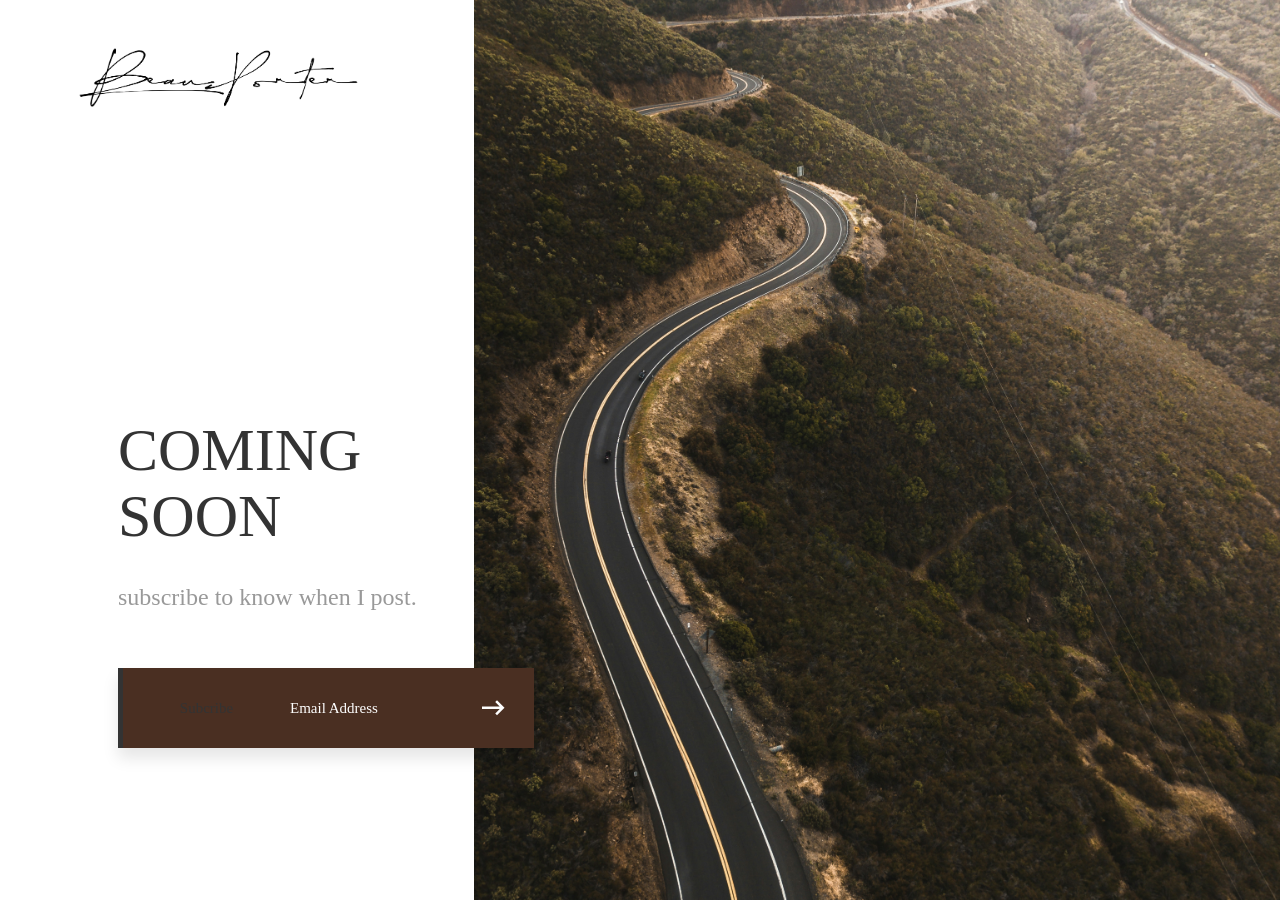
<file: index.html>
<!DOCTYPE html>
<html lang="en">
<head>
	<title>Coming Soon 14</title>
	<meta charset="UTF-8">
	<meta name="viewport" content="width=device-width, initial-scale=1">
<!--===============================================================================================-->	
	<link rel="icon" type="image/png" href="images/icons/favicon.ico"/>
<!--===============================================================================================-->
	<link rel="stylesheet" type="text/css" href="vendor/bootstrap/css/bootstrap.min.css">
<!--===============================================================================================-->
<!--===============================================================================================-->
	<link rel="stylesheet" type="text/css" href="fonts/iconic/css/material-design-iconic-font.min.css">
<!--===============================================================================================-->
	<link rel="stylesheet" type="text/css" href="vendor/animate/animate.css">
<!--===============================================================================================-->
	<link rel="stylesheet" type="text/css" href="vendor/select2/select2.min.css">
<!--===============================================================================================-->
	<link rel="stylesheet" type="text/css" href="css/util.css">
	<link rel="stylesheet" type="text/css" href="css/main.css">
<!--===============================================================================================-->
</head>
<body>
	
			

	<div class="flex-w flex-str size1 overlay1">
		<div class="flex-w flex-col-sb wsize1 bg0 p-l-70 p-t-37 p-b-52 p-r-50 respon1">
			<div class="wrappic1">
				<a href="#">
					<img src="images/beausig.png" alt="Beau Porter's signature" width="300">
				</a>
			</div>		
	
			<div class="w-full p-t-100 p-b-90 p-l-48 p-l-0-md">
				
				<h3 class="l1-txt1 p-b-34 respon3">
					Coming Soon
				</h3>

				<p class="m2-txt1 p-b-46">
					subscribe to know when I post.
				</p>

				<form class="contact100-form validate-form m-t-10 m-b-10">
					<div class="wrap-input100 validate-input m-lr-auto-lg" data-validate = "Email is required: ex@abc.xyz">
						<input class="s2-txt1 placeholder0 input100 trans-04" type="text" name="email" placeholder="Email Address">

						<button class="flex-c-m ab-t-r size2 hov1 respon5">
							<i class="zmdi zmdi-long-arrow-right fs-30 cl1 trans-04"></i>
						</button>

						<div class="flex-c-m ab-t-l s2-txt1 size4 bor1 respon4">
							<span>Subcribe</span>
						</div>
					</div>		
				</form>
				
			</div>
			
		</div>
			

		<div class="wsize2 bg-img1 respon2" style="background-image: url('images/moto.jpg');">
		</div>
	</div>



	

<!--===============================================================================================-->	
	<script src="vendor/jquery/jquery-3.2.1.min.js"></script>
<!--===============================================================================================-->
	<script src="vendor/bootstrap/js/popper.js"></script>
	<script src="vendor/bootstrap/js/bootstrap.min.js"></script>
<!--===============================================================================================-->
	<script src="vendor/select2/select2.min.js"></script>
<!--===============================================================================================-->
	<script src="vendor/tilt/tilt.jquery.min.js"></script>
<!--===============================================================================================-->
	<script src="js/main.js"></script>

</body>
</html>
</file>
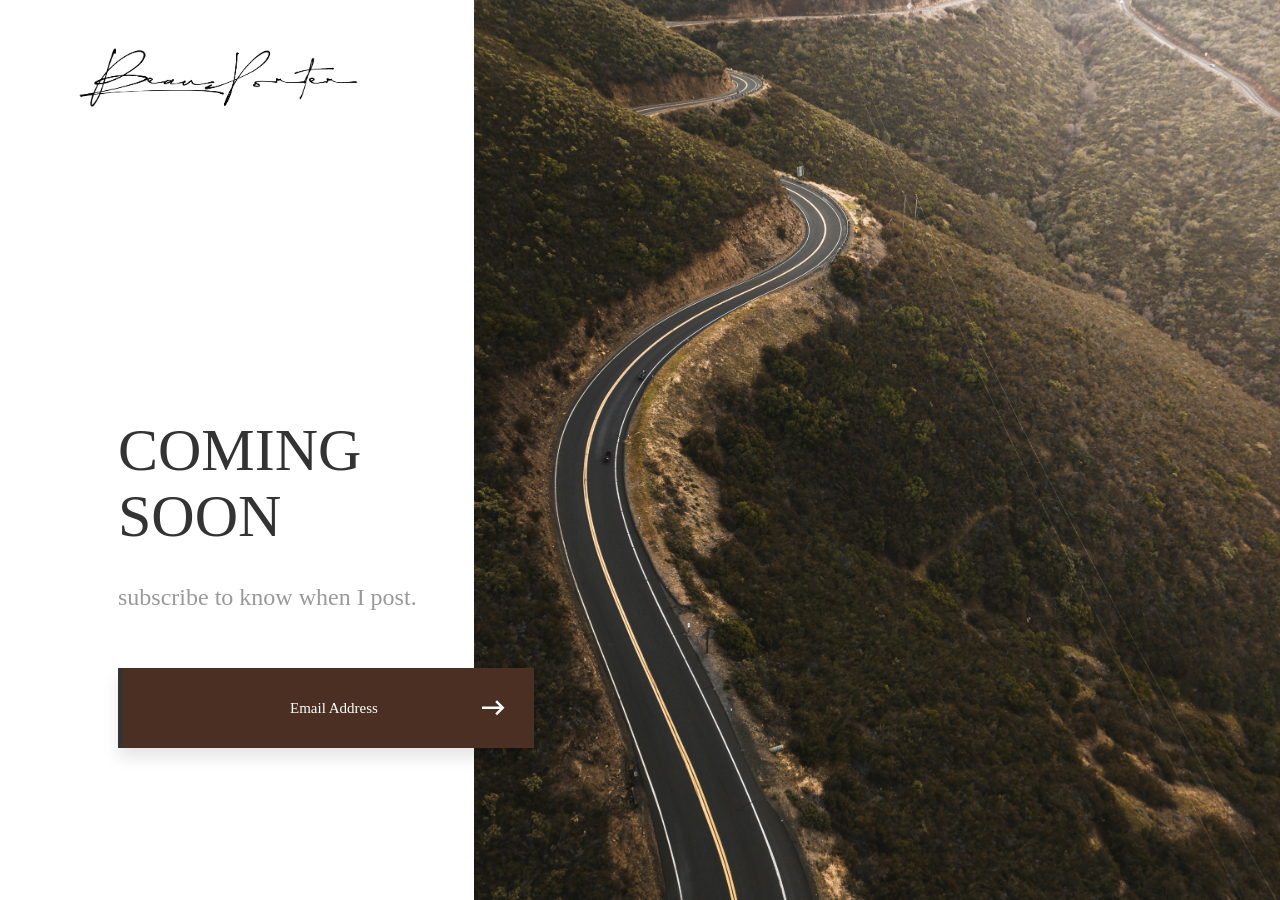
<file: comingsoon/index.html>
<!DOCTYPE html>
<html lang="en">
<head>
	<title>Coming Soon</title>
	<meta charset="UTF-8">
	<meta name="viewport" content="width=device-width, initial-scale=1">
<!--===============================================================================================-->	
	<link rel="icon" type="image/png" href="images/icons/favicon.ico"/>
<!--===============================================================================================-->
	<link rel="stylesheet" type="text/css" href="vendor/bootstrap/css/bootstrap.min.css">
<!--===============================================================================================-->
<!--========================================================n=======================================-->
	<link rel="stylesheet" type="text/css" href="fonts/iconic/css/material-design-iconic-font.min.css">
<!--===============================================================================================-->
	<link rel="stylesheet" type="text/css" href="vendor/animate/animate.css">
<!--===============================================================================================-->
	<link rel="stylesheet" type="text/css" href="vendor/select2/select2.min.css">
<!--===============================================================================================-->
	<link rel="stylesheet" type="text/css" href="css/util.css">
	<link rel="stylesheet" type="text/css" href="css/main.css">
<!--===============================================================================================-->
</head>
<body>
	
			

	<div class="flex-w flex-str size1 overlay1">
		<div class="flex-w flex-col-sb wsize1 bg0 p-l-70 p-t-37 p-b-52 p-r-50 respon1">
			<div class="wrappic1">
				<a href="#">
					<img src="images/beausig.png" alt="Beau Porter's signature" width="300">
				</a>
			</div>		
	
			<div class="w-full p-t-100 p-b-90 p-l-48 p-l-0-md">
				
				<h3 class="l1-txt1 p-b-34 respon3">
					Coming Soon
				</h3>

				<p class="m2-txt1 p-b-46">
					subscribe to know when I post.
				</p>

				<form class="contact100-form validate-form m-t-10 m-b-10">
					<div class="wrap-input100 validate-input m-lr-auto-lg" data-validate = "Email is required: ex@abc.xyz">
						<input class="s2-txt1 placeholder0 input100 trans-04" type="text" name="email" placeholder="Email Address">

						<button class="flex-c-m ab-t-r size2 hov1 respon5">
							<i class="zmdi zmdi-long-arrow-right fs-30 cl1 trans-04"></i>
						</button>

						<div class="flex-c-m ab-t-l s2-txt1 size4 bor1 respon4">
					
						</div>
					</div>		
				</form>
			</div>
		</div>

		<div class="wsize2 bg-img1 respon2" style="background-image: url('images/moto.jpg');">
		</div>
	</div>


<!--===============================================================================================-->	
	<script src="vendor/jquery/jquery-3.2.1.min.js"></script>
<!--===============================================================================================-->
	<script src="vendor/bootstrap/js/popper.js"></script>
	<script src="vendor/bootstrap/js/bootstrap.min.js"></script>
<!--===============================================================================================-->
	<script src="vendor/select2/select2.min.js"></script>
<!--===============================================================================================-->
	<script src="vendor/tilt/tilt.jquery.min.js"></script>
<!--===============================================================================================-->
	<script src="js/main.js"></script>

</body>
</html>
</file>
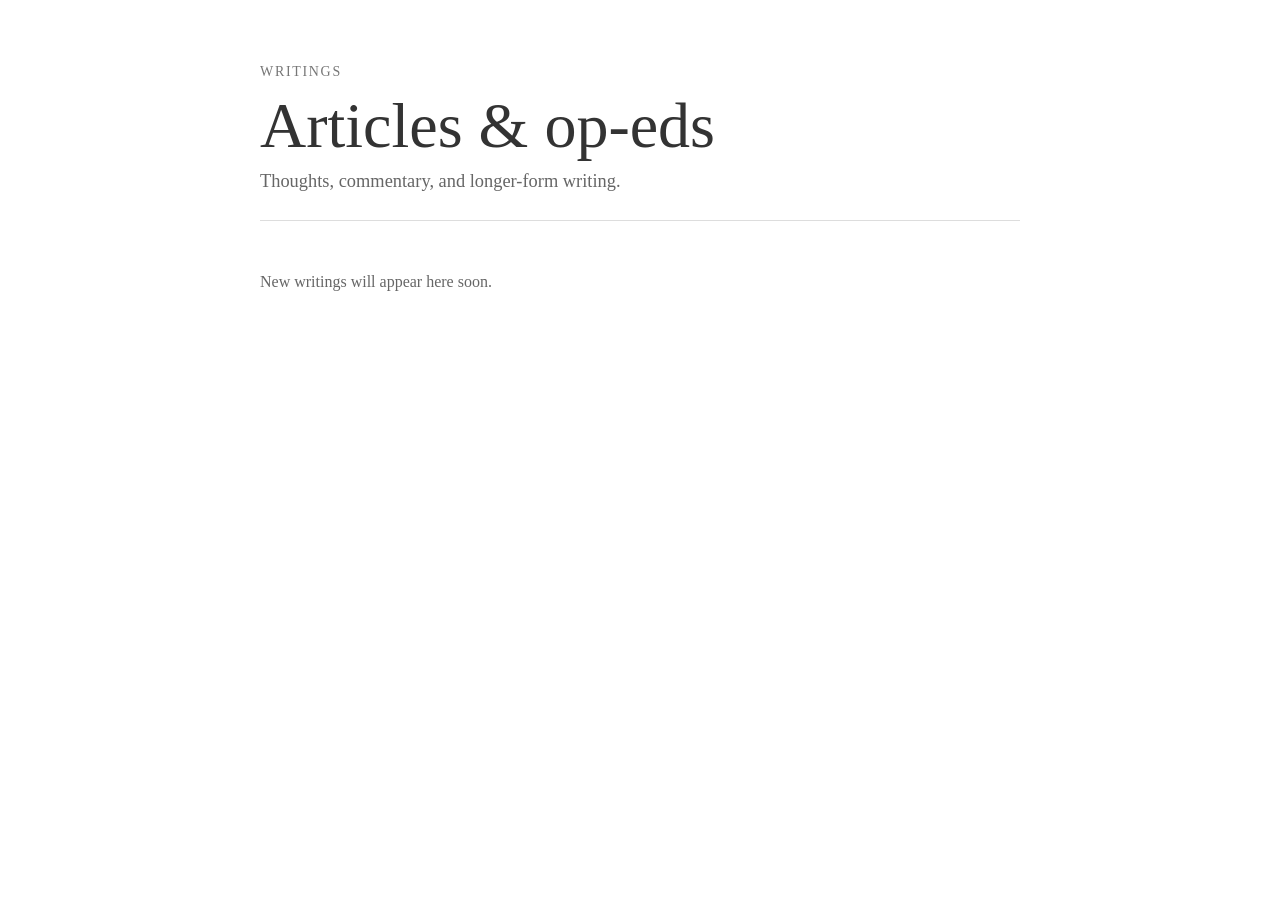
<file: writings/index.html>
<!DOCTYPE html>
<html lang="en">
<head>
  <meta charset="UTF-8">
  <meta name="viewport" content="width=device-width, initial-scale=1">
  <meta name="robots" content="noindex, nofollow">
  <title>Writings</title>
  <link rel="stylesheet" href="writings.css">
</head>
<body>
  <main class="writings-shell">
    <header class="writings-header">
      <p class="eyebrow">Writings</p>
      <h1>Articles &amp; op-eds</h1>
      <p class="intro">Thoughts, commentary, and longer-form writing.</p>
    </header>

    <section id="article-list" class="article-list" aria-live="polite"></section>
  </main>

  <script src="writings.js"></script>
</body>
</html>
</file>
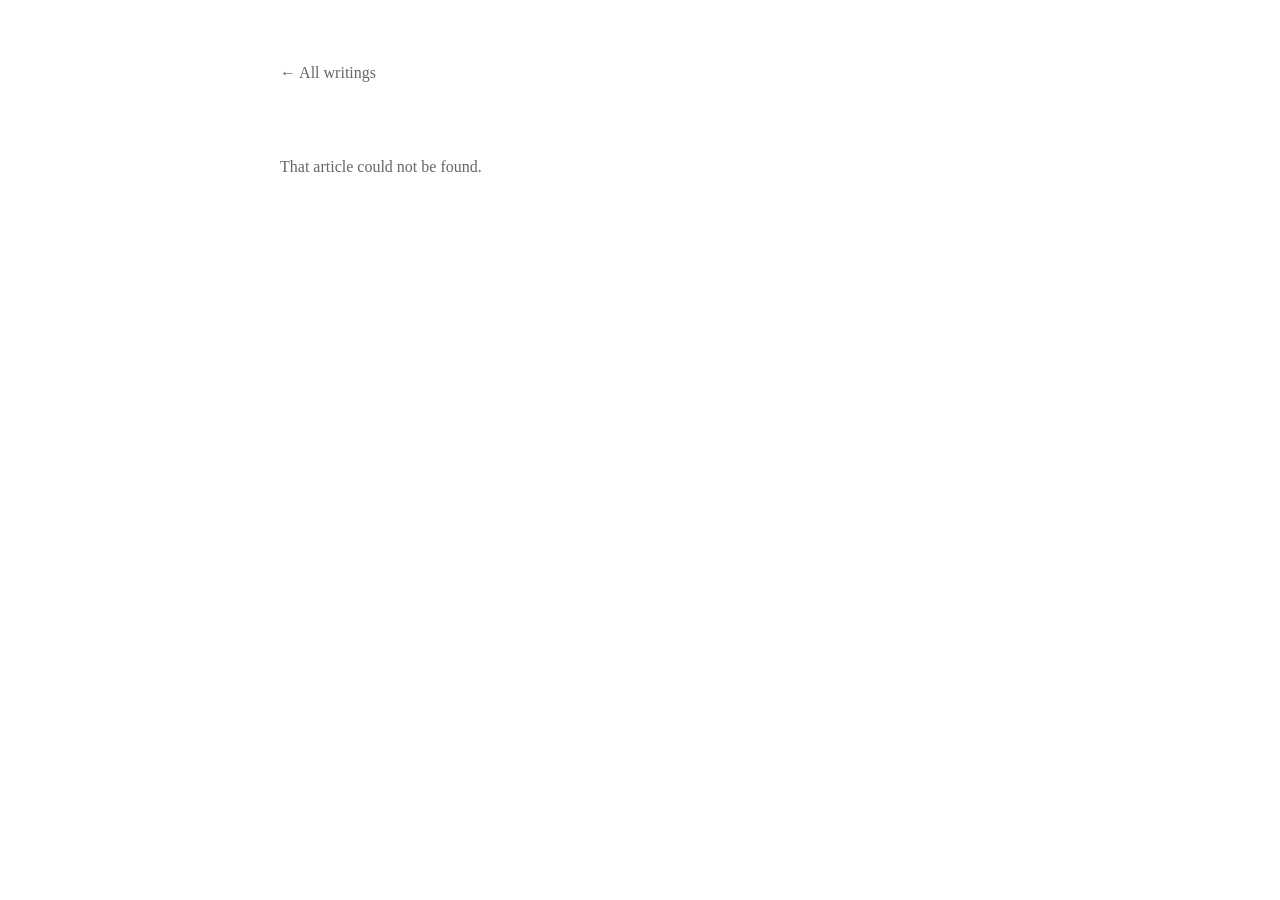
<file: writings/article.html>
<!DOCTYPE html>
<html lang="en">
<head>
  <meta charset="UTF-8">
  <meta name="viewport" content="width=device-width, initial-scale=1">
  <meta name="robots" content="noindex, nofollow">
  <title>Article</title>
  <link rel="stylesheet" href="writings.css">
</head>
<body>
  <main class="writings-shell article-shell">
    <p><a class="back-link" href="index.html">&larr; All writings</a></p>
    <article id="article" class="full-article" aria-live="polite"></article>
  </main>

  <script src="writings.js"></script>
</body>
</html>
</file>
<file: css/util.css>
/*//////////////////////////////////////////////////////////////////
[ REBOOT ]*/
*, *:before, *:after {
	margin: 0px; 
	padding: 0px; 
	-webkit-box-sizing: border-box;
	-moz-box-sizing: border-box;
	box-sizing: border-box;
}

body, html {
	font-family: Georgia, serif;
	font-size: 15px;
	color: #666666;

	height: 100%;
	background-color: #fff;
	-webkit-box-sizing: border-box;
	-moz-box-sizing: border-box;
	box-sizing: border-box;
}

/*---------------------------------------------*/
a:focus {outline: none;}
a:hover {text-decoration: none;}

/* ------------------------------------ */
h1,h2,h3,h4,h5,h6,p {margin: 0px;}

ul, li {
	margin: 0px;
	list-style-type: none;
}


/* ------------------------------------ */
input, textarea, label {
	display: block;
	outline: none;
	border: none;
}

/* ------------------------------------ */
button {
	outline: none;
	border: none;
	background: transparent;
	cursor: pointer;
}
button:focus {outline: none;}

iframe {border: none;}


/*//////////////////////////////////////////////////////////////////
[ FONT SIZE ]*/
.fs-1 {font-size: 1px;}
.fs-2 {font-size: 2px;}
.fs-3 {font-size: 3px;}
.fs-4 {font-size: 4px;}
.fs-5 {font-size: 5px;}
.fs-6 {font-size: 6px;}
.fs-7 {font-size: 7px;}
.fs-8 {font-size: 8px;}
.fs-9 {font-size: 9px;}
.fs-10 {font-size: 10px;}
.fs-11 {font-size: 11px;}
.fs-12 {font-size: 12px;}
.fs-13 {font-size: 13px;}
.fs-14 {font-size: 14px;}
.fs-15 {font-size: 15px;}
.fs-16 {font-size: 16px;}
.fs-17 {font-size: 17px;}
.fs-18 {font-size: 18px;}
.fs-19 {font-size: 19px;}
.fs-20 {font-size: 20px;}
.fs-21 {font-size: 21px;}
.fs-22 {font-size: 22px;}
.fs-23 {font-size: 23px;}
.fs-24 {font-size: 24px;}
.fs-25 {font-size: 25px;}
.fs-26 {font-size: 26px;}
.fs-27 {font-size: 27px;}
.fs-28 {font-size: 28px;}
.fs-29 {font-size: 29px;}
.fs-30 {font-size: 30px;}
.fs-31 {font-size: 31px;}
.fs-32 {font-size: 32px;}
.fs-33 {font-size: 33px;}
.fs-34 {font-size: 34px;}
.fs-35 {font-size: 35px;}
.fs-36 {font-size: 36px;}
.fs-37 {font-size: 37px;}
.fs-38 {font-size: 38px;}
.fs-39 {font-size: 39px;}
.fs-40 {font-size: 40px;}
.fs-41 {font-size: 41px;}
.fs-42 {font-size: 42px;}
.fs-43 {font-size: 43px;}
.fs-44 {font-size: 44px;}
.fs-45 {font-size: 45px;}
.fs-46 {font-size: 46px;}
.fs-47 {font-size: 47px;}
.fs-48 {font-size: 48px;}
.fs-49 {font-size: 49px;}
.fs-50 {font-size: 50px;}
.fs-51 {font-size: 51px;}
.fs-52 {font-size: 52px;}
.fs-53 {font-size: 53px;}
.fs-54 {font-size: 54px;}
.fs-55 {font-size: 55px;}
.fs-56 {font-size: 56px;}
.fs-57 {font-size: 57px;}
.fs-58 {font-size: 58px;}
.fs-59 {font-size: 59px;}
.fs-60 {font-size: 60px;}
.fs-61 {font-size: 61px;}
.fs-62 {font-size: 62px;}
.fs-63 {font-size: 63px;}
.fs-64 {font-size: 64px;}
.fs-65 {font-size: 65px;}
.fs-66 {font-size: 66px;}
.fs-67 {font-size: 67px;}
.fs-68 {font-size: 68px;}
.fs-69 {font-size: 69px;}
.fs-70 {font-size: 70px;}
.fs-71 {font-size: 71px;}
.fs-72 {font-size: 72px;}
.fs-73 {font-size: 73px;}
.fs-74 {font-size: 74px;}
.fs-75 {font-size: 75px;}
.fs-76 {font-size: 76px;}
.fs-77 {font-size: 77px;}
.fs-78 {font-size: 78px;}
.fs-79 {font-size: 79px;}
.fs-80 {font-size: 80px;}
.fs-81 {font-size: 81px;}
.fs-82 {font-size: 82px;}
.fs-83 {font-size: 83px;}
.fs-84 {font-size: 84px;}
.fs-85 {font-size: 85px;}
.fs-86 {font-size: 86px;}
.fs-87 {font-size: 87px;}
.fs-88 {font-size: 88px;}
.fs-89 {font-size: 89px;}
.fs-90 {font-size: 90px;}
.fs-91 {font-size: 91px;}
.fs-92 {font-size: 92px;}
.fs-93 {font-size: 93px;}
.fs-94 {font-size: 94px;}
.fs-95 {font-size: 95px;}
.fs-96 {font-size: 96px;}
.fs-97 {font-size: 97px;}
.fs-98 {font-size: 98px;}
.fs-99 {font-size: 99px;}
.fs-100 {font-size: 100px;}
.fs-101 {font-size: 101px;}
.fs-102 {font-size: 102px;}
.fs-103 {font-size: 103px;}
.fs-104 {font-size: 104px;}
.fs-105 {font-size: 105px;}
.fs-106 {font-size: 106px;}
.fs-107 {font-size: 107px;}
.fs-108 {font-size: 108px;}
.fs-109 {font-size: 109px;}
.fs-110 {font-size: 110px;}
.fs-111 {font-size: 111px;}
.fs-112 {font-size: 112px;}
.fs-113 {font-size: 113px;}
.fs-114 {font-size: 114px;}
.fs-115 {font-size: 115px;}
.fs-116 {font-size: 116px;}
.fs-117 {font-size: 117px;}
.fs-118 {font-size: 118px;}
.fs-119 {font-size: 119px;}
.fs-120 {font-size: 120px;}
.fs-121 {font-size: 121px;}
.fs-122 {font-size: 122px;}
.fs-123 {font-size: 123px;}
.fs-124 {font-size: 124px;}
.fs-125 {font-size: 125px;}
.fs-126 {font-size: 126px;}
.fs-127 {font-size: 127px;}
.fs-128 {font-size: 128px;}
.fs-129 {font-size: 129px;}
.fs-130 {font-size: 130px;}
.fs-131 {font-size: 131px;}
.fs-132 {font-size: 132px;}
.fs-133 {font-size: 133px;}
.fs-134 {font-size: 134px;}
.fs-135 {font-size: 135px;}
.fs-136 {font-size: 136px;}
.fs-137 {font-size: 137px;}
.fs-138 {font-size: 138px;}
.fs-139 {font-size: 139px;}
.fs-140 {font-size: 140px;}
.fs-141 {font-size: 141px;}
.fs-142 {font-size: 142px;}
.fs-143 {font-size: 143px;}
.fs-144 {font-size: 144px;}
.fs-145 {font-size: 145px;}
.fs-146 {font-size: 146px;}
.fs-147 {font-size: 147px;}
.fs-148 {font-size: 148px;}
.fs-149 {font-size: 149px;}
.fs-150 {font-size: 150px;}
.fs-151 {font-size: 151px;}
.fs-152 {font-size: 152px;}
.fs-153 {font-size: 153px;}
.fs-154 {font-size: 154px;}
.fs-155 {font-size: 155px;}
.fs-156 {font-size: 156px;}
.fs-157 {font-size: 157px;}
.fs-158 {font-size: 158px;}
.fs-159 {font-size: 159px;}
.fs-160 {font-size: 160px;}
.fs-161 {font-size: 161px;}
.fs-162 {font-size: 162px;}
.fs-163 {font-size: 163px;}
.fs-164 {font-size: 164px;}
.fs-165 {font-size: 165px;}
.fs-166 {font-size: 166px;}
.fs-167 {font-size: 167px;}
.fs-168 {font-size: 168px;}
.fs-169 {font-size: 169px;}
.fs-170 {font-size: 170px;}
.fs-171 {font-size: 171px;}
.fs-172 {font-size: 172px;}
.fs-173 {font-size: 173px;}
.fs-174 {font-size: 174px;}
.fs-175 {font-size: 175px;}
.fs-176 {font-size: 176px;}
.fs-177 {font-size: 177px;}
.fs-178 {font-size: 178px;}
.fs-179 {font-size: 179px;}
.fs-180 {font-size: 180px;}
.fs-181 {font-size: 181px;}
.fs-182 {font-size: 182px;}
.fs-183 {font-size: 183px;}
.fs-184 {font-size: 184px;}
.fs-185 {font-size: 185px;}
.fs-186 {font-size: 186px;}
.fs-187 {font-size: 187px;}
.fs-188 {font-size: 188px;}
.fs-189 {font-size: 189px;}
.fs-190 {font-size: 190px;}
.fs-191 {font-size: 191px;}
.fs-192 {font-size: 192px;}
.fs-193 {font-size: 193px;}
.fs-194 {font-size: 194px;}
.fs-195 {font-size: 195px;}
.fs-196 {font-size: 196px;}
.fs-197 {font-size: 197px;}
.fs-198 {font-size: 198px;}
.fs-199 {font-size: 199px;}
.fs-200 {font-size: 200px;}

/*//////////////////////////////////////////////////////////////////
[ PADDING ]*/
.p-t-0 {padding-top: 0px;}
.p-t-1 {padding-top: 1px;}
.p-t-2 {padding-top: 2px;}
.p-t-3 {padding-top: 3px;}
.p-t-4 {padding-top: 4px;}
.p-t-5 {padding-top: 5px;}
.p-t-6 {padding-top: 6px;}
.p-t-7 {padding-top: 7px;}
.p-t-8 {padding-top: 8px;}
.p-t-9 {padding-top: 9px;}
.p-t-10 {padding-top: 10px;}
.p-t-11 {padding-top: 11px;}
.p-t-12 {padding-top: 12px;}
.p-t-13 {padding-top: 13px;}
.p-t-14 {padding-top: 14px;}
.p-t-15 {padding-top: 15px;}
.p-t-16 {padding-top: 16px;}
.p-t-17 {padding-top: 17px;}
.p-t-18 {padding-top: 18px;}
.p-t-19 {padding-top: 19px;}
.p-t-20 {padding-top: 20px;}
.p-t-21 {padding-top: 21px;}
.p-t-22 {padding-top: 22px;}
.p-t-23 {padding-top: 23px;}
.p-t-24 {padding-top: 24px;}
.p-t-25 {padding-top: 25px;}
.p-t-26 {padding-top: 26px;}
.p-t-27 {padding-top: 27px;}
.p-t-28 {padding-top: 28px;}
.p-t-29 {padding-top: 29px;}
.p-t-30 {padding-top: 30px;}
.p-t-31 {padding-top: 31px;}
.p-t-32 {padding-top: 32px;}
.p-t-33 {padding-top: 33px;}
.p-t-34 {padding-top: 34px;}
.p-t-35 {padding-top: 35px;}
.p-t-36 {padding-top: 36px;}
.p-t-37 {padding-top: 37px;}
.p-t-38 {padding-top: 38px;}
.p-t-39 {padding-top: 39px;}
.p-t-40 {padding-top: 40px;}
.p-t-41 {padding-top: 41px;}
.p-t-42 {padding-top: 42px;}
.p-t-43 {padding-top: 43px;}
.p-t-44 {padding-top: 44px;}
.p-t-45 {padding-top: 45px;}
.p-t-46 {padding-top: 46px;}
.p-t-47 {padding-top: 47px;}
.p-t-48 {padding-top: 48px;}
.p-t-49 {padding-top: 49px;}
.p-t-50 {padding-top: 50px;}
.p-t-51 {padding-top: 51px;}
.p-t-52 {padding-top: 52px;}
.p-t-53 {padding-top: 53px;}
.p-t-54 {padding-top: 54px;}
.p-t-55 {padding-top: 55px;}
.p-t-56 {padding-top: 56px;}
.p-t-57 {padding-top: 57px;}
.p-t-58 {padding-top: 58px;}
.p-t-59 {padding-top: 59px;}
.p-t-60 {padding-top: 60px;}
.p-t-61 {padding-top: 61px;}
.p-t-62 {padding-top: 62px;}
.p-t-63 {padding-top: 63px;}
.p-t-64 {padding-top: 64px;}
.p-t-65 {padding-top: 65px;}
.p-t-66 {padding-top: 66px;}
.p-t-67 {padding-top: 67px;}
.p-t-68 {padding-top: 68px;}
.p-t-69 {padding-top: 69px;}
.p-t-70 {padding-top: 70px;}
.p-t-71 {padding-top: 71px;}
.p-t-72 {padding-top: 72px;}
.p-t-73 {padding-top: 73px;}
.p-t-74 {padding-top: 74px;}
.p-t-75 {padding-top: 75px;}
.p-t-76 {padding-top: 76px;}
.p-t-77 {padding-top: 77px;}
.p-t-78 {padding-top: 78px;}
.p-t-79 {padding-top: 79px;}
.p-t-80 {padding-top: 80px;}
.p-t-81 {padding-top: 81px;}
.p-t-82 {padding-top: 82px;}
.p-t-83 {padding-top: 83px;}
.p-t-84 {padding-top: 84px;}
.p-t-85 {padding-top: 85px;}
.p-t-86 {padding-top: 86px;}
.p-t-87 {padding-top: 87px;}
.p-t-88 {padding-top: 88px;}
.p-t-89 {padding-top: 89px;}
.p-t-90 {padding-top: 90px;}
.p-t-91 {padding-top: 91px;}
.p-t-92 {padding-top: 92px;}
.p-t-93 {padding-top: 93px;}
.p-t-94 {padding-top: 94px;}
.p-t-95 {padding-top: 95px;}
.p-t-96 {padding-top: 96px;}
.p-t-97 {padding-top: 97px;}
.p-t-98 {padding-top: 98px;}
.p-t-99 {padding-top: 99px;}
.p-t-100 {padding-top: 100px;}
.p-t-101 {padding-top: 101px;}
.p-t-102 {padding-top: 102px;}
.p-t-103 {padding-top: 103px;}
.p-t-104 {padding-top: 104px;}
.p-t-105 {padding-top: 105px;}
.p-t-106 {padding-top: 106px;}
.p-t-107 {padding-top: 107px;}
.p-t-108 {padding-top: 108px;}
.p-t-109 {padding-top: 109px;}
.p-t-110 {padding-top: 110px;}
.p-t-111 {padding-top: 111px;}
.p-t-112 {padding-top: 112px;}
.p-t-113 {padding-top: 113px;}
.p-t-114 {padding-top: 114px;}
.p-t-115 {padding-top: 115px;}
.p-t-116 {padding-top: 116px;}
.p-t-117 {padding-top: 117px;}
.p-t-118 {padding-top: 118px;}
.p-t-119 {padding-top: 119px;}
.p-t-120 {padding-top: 120px;}
.p-t-121 {padding-top: 121px;}
.p-t-122 {padding-top: 122px;}
.p-t-123 {padding-top: 123px;}
.p-t-124 {padding-top: 124px;}
.p-t-125 {padding-top: 125px;}
.p-t-126 {padding-top: 126px;}
.p-t-127 {padding-top: 127px;}
.p-t-128 {padding-top: 128px;}
.p-t-129 {padding-top: 129px;}
.p-t-130 {padding-top: 130px;}
.p-t-131 {padding-top: 131px;}
.p-t-132 {padding-top: 132px;}
.p-t-133 {padding-top: 133px;}
.p-t-134 {padding-top: 134px;}
.p-t-135 {padding-top: 135px;}
.p-t-136 {padding-top: 136px;}
.p-t-137 {padding-top: 137px;}
.p-t-138 {padding-top: 138px;}
.p-t-139 {padding-top: 139px;}
.p-t-140 {padding-top: 140px;}
.p-t-141 {padding-top: 141px;}
.p-t-142 {padding-top: 142px;}
.p-t-143 {padding-top: 143px;}
.p-t-144 {padding-top: 144px;}
.p-t-145 {padding-top: 145px;}
.p-t-146 {padding-top: 146px;}
.p-t-147 {padding-top: 147px;}
.p-t-148 {padding-top: 148px;}
.p-t-149 {padding-top: 149px;}
.p-t-150 {padding-top: 150px;}
.p-t-151 {padding-top: 151px;}
.p-t-152 {padding-top: 152px;}
.p-t-153 {padding-top: 153px;}
.p-t-154 {padding-top: 154px;}
.p-t-155 {padding-top: 155px;}
.p-t-156 {padding-top: 156px;}
.p-t-157 {padding-top: 157px;}
.p-t-158 {padding-top: 158px;}
.p-t-159 {padding-top: 159px;}
.p-t-160 {padding-top: 160px;}
.p-t-161 {padding-top: 161px;}
.p-t-162 {padding-top: 162px;}
.p-t-163 {padding-top: 163px;}
.p-t-164 {padding-top: 164px;}
.p-t-165 {padding-top: 165px;}
.p-t-166 {padding-top: 166px;}
.p-t-167 {padding-top: 167px;}
.p-t-168 {padding-top: 168px;}
.p-t-169 {padding-top: 169px;}
.p-t-170 {padding-top: 170px;}
.p-t-171 {padding-top: 171px;}
.p-t-172 {padding-top: 172px;}
.p-t-173 {padding-top: 173px;}
.p-t-174 {padding-top: 174px;}
.p-t-175 {padding-top: 175px;}
.p-t-176 {padding-top: 176px;}
.p-t-177 {padding-top: 177px;}
.p-t-178 {padding-top: 178px;}
.p-t-179 {padding-top: 179px;}
.p-t-180 {padding-top: 180px;}
.p-t-181 {padding-top: 181px;}
.p-t-182 {padding-top: 182px;}
.p-t-183 {padding-top: 183px;}
.p-t-184 {padding-top: 184px;}
.p-t-185 {padding-top: 185px;}
.p-t-186 {padding-top: 186px;}
.p-t-187 {padding-top: 187px;}
.p-t-188 {padding-top: 188px;}
.p-t-189 {padding-top: 189px;}
.p-t-190 {padding-top: 190px;}
.p-t-191 {padding-top: 191px;}
.p-t-192 {padding-top: 192px;}
.p-t-193 {padding-top: 193px;}
.p-t-194 {padding-top: 194px;}
.p-t-195 {padding-top: 195px;}
.p-t-196 {padding-top: 196px;}
.p-t-197 {padding-top: 197px;}
.p-t-198 {padding-top: 198px;}
.p-t-199 {padding-top: 199px;}
.p-t-200 {padding-top: 200px;}
.p-t-201 {padding-top: 201px;}
.p-t-202 {padding-top: 202px;}
.p-t-203 {padding-top: 203px;}
.p-t-204 {padding-top: 204px;}
.p-t-205 {padding-top: 205px;}
.p-t-206 {padding-top: 206px;}
.p-t-207 {padding-top: 207px;}
.p-t-208 {padding-top: 208px;}
.p-t-209 {padding-top: 209px;}
.p-t-210 {padding-top: 210px;}
.p-t-211 {padding-top: 211px;}
.p-t-212 {padding-top: 212px;}
.p-t-213 {padding-top: 213px;}
.p-t-214 {padding-top: 214px;}
.p-t-215 {padding-top: 215px;}
.p-t-216 {padding-top: 216px;}
.p-t-217 {padding-top: 217px;}
.p-t-218 {padding-top: 218px;}
.p-t-219 {padding-top: 219px;}
.p-t-220 {padding-top: 220px;}
.p-t-221 {padding-top: 221px;}
.p-t-222 {padding-top: 222px;}
.p-t-223 {padding-top: 223px;}
.p-t-224 {padding-top: 224px;}
.p-t-225 {padding-top: 225px;}
.p-t-226 {padding-top: 226px;}
.p-t-227 {padding-top: 227px;}
.p-t-228 {padding-top: 228px;}
.p-t-229 {padding-top: 229px;}
.p-t-230 {padding-top: 230px;}
.p-t-231 {padding-top: 231px;}
.p-t-232 {padding-top: 232px;}
.p-t-233 {padding-top: 233px;}
.p-t-234 {padding-top: 234px;}
.p-t-235 {padding-top: 235px;}
.p-t-236 {padding-top: 236px;}
.p-t-237 {padding-top: 237px;}
.p-t-238 {padding-top: 238px;}
.p-t-239 {padding-top: 239px;}
.p-t-240 {padding-top: 240px;}
.p-t-241 {padding-top: 241px;}
.p-t-242 {padding-top: 242px;}
.p-t-243 {padding-top: 243px;}
.p-t-244 {padding-top: 244px;}
.p-t-245 {padding-top: 245px;}
.p-t-246 {padding-top: 246px;}
.p-t-247 {padding-top: 247px;}
.p-t-248 {padding-top: 248px;}
.p-t-249 {padding-top: 249px;}
.p-t-250 {padding-top: 250px;}
.p-b-0 {padding-bottom: 0px;}
.p-b-1 {padding-bottom: 1px;}
.p-b-2 {padding-bottom: 2px;}
.p-b-3 {padding-bottom: 3px;}
.p-b-4 {padding-bottom: 4px;}
.p-b-5 {padding-bottom: 5px;}
.p-b-6 {padding-bottom: 6px;}
.p-b-7 {padding-bottom: 7px;}
.p-b-8 {padding-bottom: 8px;}
.p-b-9 {padding-bottom: 9px;}
.p-b-10 {padding-bottom: 10px;}
.p-b-11 {padding-bottom: 11px;}
.p-b-12 {padding-bottom: 12px;}
.p-b-13 {padding-bottom: 13px;}
.p-b-14 {padding-bottom: 14px;}
.p-b-15 {padding-bottom: 15px;}
.p-b-16 {padding-bottom: 16px;}
.p-b-17 {padding-bottom: 17px;}
.p-b-18 {padding-bottom: 18px;}
.p-b-19 {padding-bottom: 19px;}
.p-b-20 {padding-bottom: 20px;}
.p-b-21 {padding-bottom: 21px;}
.p-b-22 {padding-bottom: 22px;}
.p-b-23 {padding-bottom: 23px;}
.p-b-24 {padding-bottom: 24px;}
.p-b-25 {padding-bottom: 25px;}
.p-b-26 {padding-bottom: 26px;}
.p-b-27 {padding-bottom: 27px;}
.p-b-28 {padding-bottom: 28px;}
.p-b-29 {padding-bottom: 29px;}
.p-b-30 {padding-bottom: 30px;}
.p-b-31 {padding-bottom: 31px;}
.p-b-32 {padding-bottom: 32px;}
.p-b-33 {padding-bottom: 33px;}
.p-b-34 {padding-bottom: 34px;}
.p-b-35 {padding-bottom: 35px;}
.p-b-36 {padding-bottom: 36px;}
.p-b-37 {padding-bottom: 37px;}
.p-b-38 {padding-bottom: 38px;}
.p-b-39 {padding-bottom: 39px;}
.p-b-40 {padding-bottom: 40px;}
.p-b-41 {padding-bottom: 41px;}
.p-b-42 {padding-bottom: 42px;}
.p-b-43 {padding-bottom: 43px;}
.p-b-44 {padding-bottom: 44px;}
.p-b-45 {padding-bottom: 45px;}
.p-b-46 {padding-bottom: 46px;}
.p-b-47 {padding-bottom: 47px;}
.p-b-48 {padding-bottom: 48px;}
.p-b-49 {padding-bottom: 49px;}
.p-b-50 {padding-bottom: 50px;}
.p-b-51 {padding-bottom: 51px;}
.p-b-52 {padding-bottom: 52px;}
.p-b-53 {padding-bottom: 53px;}
.p-b-54 {padding-bottom: 54px;}
.p-b-55 {padding-bottom: 55px;}
.p-b-56 {padding-bottom: 56px;}
.p-b-57 {padding-bottom: 57px;}
.p-b-58 {padding-bottom: 58px;}
.p-b-59 {padding-bottom: 59px;}
.p-b-60 {padding-bottom: 60px;}
.p-b-61 {padding-bottom: 61px;}
.p-b-62 {padding-bottom: 62px;}
.p-b-63 {padding-bottom: 63px;}
.p-b-64 {padding-bottom: 64px;}
.p-b-65 {padding-bottom: 65px;}
.p-b-66 {padding-bottom: 66px;}
.p-b-67 {padding-bottom: 67px;}
.p-b-68 {padding-bottom: 68px;}
.p-b-69 {padding-bottom: 69px;}
.p-b-70 {padding-bottom: 70px;}
.p-b-71 {padding-bottom: 71px;}
.p-b-72 {padding-bottom: 72px;}
.p-b-73 {padding-bottom: 73px;}
.p-b-74 {padding-bottom: 74px;}
.p-b-75 {padding-bottom: 75px;}
.p-b-76 {padding-bottom: 76px;}
.p-b-77 {padding-bottom: 77px;}
.p-b-78 {padding-bottom: 78px;}
.p-b-79 {padding-bottom: 79px;}
.p-b-80 {padding-bottom: 80px;}
.p-b-81 {padding-bottom: 81px;}
.p-b-82 {padding-bottom: 82px;}
.p-b-83 {padding-bottom: 83px;}
.p-b-84 {padding-bottom: 84px;}
.p-b-85 {padding-bottom: 85px;}
.p-b-86 {padding-bottom: 86px;}
.p-b-87 {padding-bottom: 87px;}
.p-b-88 {padding-bottom: 88px;}
.p-b-89 {padding-bottom: 89px;}
.p-b-90 {padding-bottom: 90px;}
.p-b-91 {padding-bottom: 91px;}
.p-b-92 {padding-bottom: 92px;}
.p-b-93 {padding-bottom: 93px;}
.p-b-94 {padding-bottom: 94px;}
.p-b-95 {padding-bottom: 95px;}
.p-b-96 {padding-bottom: 96px;}
.p-b-97 {padding-bottom: 97px;}
.p-b-98 {padding-bottom: 98px;}
.p-b-99 {padding-bottom: 99px;}
.p-b-100 {padding-bottom: 100px;}
.p-b-101 {padding-bottom: 101px;}
.p-b-102 {padding-bottom: 102px;}
.p-b-103 {padding-bottom: 103px;}
.p-b-104 {padding-bottom: 104px;}
.p-b-105 {padding-bottom: 105px;}
.p-b-106 {padding-bottom: 106px;}
.p-b-107 {padding-bottom: 107px;}
.p-b-108 {padding-bottom: 108px;}
.p-b-109 {padding-bottom: 109px;}
.p-b-110 {padding-bottom: 110px;}
.p-b-111 {padding-bottom: 111px;}
.p-b-112 {padding-bottom: 112px;}
.p-b-113 {padding-bottom: 113px;}
.p-b-114 {padding-bottom: 114px;}
.p-b-115 {padding-bottom: 115px;}
.p-b-116 {padding-bottom: 116px;}
.p-b-117 {padding-bottom: 117px;}
.p-b-118 {padding-bottom: 118px;}
.p-b-119 {padding-bottom: 119px;}
.p-b-120 {padding-bottom: 120px;}
.p-b-121 {padding-bottom: 121px;}
.p-b-122 {padding-bottom: 122px;}
.p-b-123 {padding-bottom: 123px;}
.p-b-124 {padding-bottom: 124px;}
.p-b-125 {padding-bottom: 125px;}
.p-b-126 {padding-bottom: 126px;}
.p-b-127 {padding-bottom: 127px;}
.p-b-128 {padding-bottom: 128px;}
.p-b-129 {padding-bottom: 129px;}
.p-b-130 {padding-bottom: 130px;}
.p-b-131 {padding-bottom: 131px;}
.p-b-132 {padding-bottom: 132px;}
.p-b-133 {padding-bottom: 133px;}
.p-b-134 {padding-bottom: 134px;}
.p-b-135 {padding-bottom: 135px;}
.p-b-136 {padding-bottom: 136px;}
.p-b-137 {padding-bottom: 137px;}
.p-b-138 {padding-bottom: 138px;}
.p-b-139 {padding-bottom: 139px;}
.p-b-140 {padding-bottom: 140px;}
.p-b-141 {padding-bottom: 141px;}
.p-b-142 {padding-bottom: 142px;}
.p-b-143 {padding-bottom: 143px;}
.p-b-144 {padding-bottom: 144px;}
.p-b-145 {padding-bottom: 145px;}
.p-b-146 {padding-bottom: 146px;}
.p-b-147 {padding-bottom: 147px;}
.p-b-148 {padding-bottom: 148px;}
.p-b-149 {padding-bottom: 149px;}
.p-b-150 {padding-bottom: 150px;}
.p-b-151 {padding-bottom: 151px;}
.p-b-152 {padding-bottom: 152px;}
.p-b-153 {padding-bottom: 153px;}
.p-b-154 {padding-bottom: 154px;}
.p-b-155 {padding-bottom: 155px;}
.p-b-156 {padding-bottom: 156px;}
.p-b-157 {padding-bottom: 157px;}
.p-b-158 {padding-bottom: 158px;}
.p-b-159 {padding-bottom: 159px;}
.p-b-160 {padding-bottom: 160px;}
.p-b-161 {padding-bottom: 161px;}
.p-b-162 {padding-bottom: 162px;}
.p-b-163 {padding-bottom: 163px;}
.p-b-164 {padding-bottom: 164px;}
.p-b-165 {padding-bottom: 165px;}
.p-b-166 {padding-bottom: 166px;}
.p-b-167 {padding-bottom: 167px;}
.p-b-168 {padding-bottom: 168px;}
.p-b-169 {padding-bottom: 169px;}
.p-b-170 {padding-bottom: 170px;}
.p-b-171 {padding-bottom: 171px;}
.p-b-172 {padding-bottom: 172px;}
.p-b-173 {padding-bottom: 173px;}
.p-b-174 {padding-bottom: 174px;}
.p-b-175 {padding-bottom: 175px;}
.p-b-176 {padding-bottom: 176px;}
.p-b-177 {padding-bottom: 177px;}
.p-b-178 {padding-bottom: 178px;}
.p-b-179 {padding-bottom: 179px;}
.p-b-180 {padding-bottom: 180px;}
.p-b-181 {padding-bottom: 181px;}
.p-b-182 {padding-bottom: 182px;}
.p-b-183 {padding-bottom: 183px;}
.p-b-184 {padding-bottom: 184px;}
.p-b-185 {padding-bottom: 185px;}
.p-b-186 {padding-bottom: 186px;}
.p-b-187 {padding-bottom: 187px;}
.p-b-188 {padding-bottom: 188px;}
.p-b-189 {padding-bottom: 189px;}
.p-b-190 {padding-bottom: 190px;}
.p-b-191 {padding-bottom: 191px;}
.p-b-192 {padding-bottom: 192px;}
.p-b-193 {padding-bottom: 193px;}
.p-b-194 {padding-bottom: 194px;}
.p-b-195 {padding-bottom: 195px;}
.p-b-196 {padding-bottom: 196px;}
.p-b-197 {padding-bottom: 197px;}
.p-b-198 {padding-bottom: 198px;}
.p-b-199 {padding-bottom: 199px;}
.p-b-200 {padding-bottom: 200px;}
.p-b-201 {padding-bottom: 201px;}
.p-b-202 {padding-bottom: 202px;}
.p-b-203 {padding-bottom: 203px;}
.p-b-204 {padding-bottom: 204px;}
.p-b-205 {padding-bottom: 205px;}
.p-b-206 {padding-bottom: 206px;}
.p-b-207 {padding-bottom: 207px;}
.p-b-208 {padding-bottom: 208px;}
.p-b-209 {padding-bottom: 209px;}
.p-b-210 {padding-bottom: 210px;}
.p-b-211 {padding-bottom: 211px;}
.p-b-212 {padding-bottom: 212px;}
.p-b-213 {padding-bottom: 213px;}
.p-b-214 {padding-bottom: 214px;}
.p-b-215 {padding-bottom: 215px;}
.p-b-216 {padding-bottom: 216px;}
.p-b-217 {padding-bottom: 217px;}
.p-b-218 {padding-bottom: 218px;}
.p-b-219 {padding-bottom: 219px;}
.p-b-220 {padding-bottom: 220px;}
.p-b-221 {padding-bottom: 221px;}
.p-b-222 {padding-bottom: 222px;}
.p-b-223 {padding-bottom: 223px;}
.p-b-224 {padding-bottom: 224px;}
.p-b-225 {padding-bottom: 225px;}
.p-b-226 {padding-bottom: 226px;}
.p-b-227 {padding-bottom: 227px;}
.p-b-228 {padding-bottom: 228px;}
.p-b-229 {padding-bottom: 229px;}
.p-b-230 {padding-bottom: 230px;}
.p-b-231 {padding-bottom: 231px;}
.p-b-232 {padding-bottom: 232px;}
.p-b-233 {padding-bottom: 233px;}
.p-b-234 {padding-bottom: 234px;}
.p-b-235 {padding-bottom: 235px;}
.p-b-236 {padding-bottom: 236px;}
.p-b-237 {padding-bottom: 237px;}
.p-b-238 {padding-bottom: 238px;}
.p-b-239 {padding-bottom: 239px;}
.p-b-240 {padding-bottom: 240px;}
.p-b-241 {padding-bottom: 241px;}
.p-b-242 {padding-bottom: 242px;}
.p-b-243 {padding-bottom: 243px;}
.p-b-244 {padding-bottom: 244px;}
.p-b-245 {padding-bottom: 245px;}
.p-b-246 {padding-bottom: 246px;}
.p-b-247 {padding-bottom: 247px;}
.p-b-248 {padding-bottom: 248px;}
.p-b-249 {padding-bottom: 249px;}
.p-b-250 {padding-bottom: 250px;}
.p-l-0 {padding-left: 0px;}
.p-l-1 {padding-left: 1px;}
.p-l-2 {padding-left: 2px;}
.p-l-3 {padding-left: 3px;}
.p-l-4 {padding-left: 4px;}
.p-l-5 {padding-left: 5px;}
.p-l-6 {padding-left: 6px;}
.p-l-7 {padding-left: 7px;}
.p-l-8 {padding-left: 8px;}
.p-l-9 {padding-left: 9px;}
.p-l-10 {padding-left: 10px;}
.p-l-11 {padding-left: 11px;}
.p-l-12 {padding-left: 12px;}
.p-l-13 {padding-left: 13px;}
.p-l-14 {padding-left: 14px;}
.p-l-15 {padding-left: 15px;}
.p-l-16 {padding-left: 16px;}
.p-l-17 {padding-left: 17px;}
.p-l-18 {padding-left: 18px;}
.p-l-19 {padding-left: 19px;}
.p-l-20 {padding-left: 20px;}
.p-l-21 {padding-left: 21px;}
.p-l-22 {padding-left: 22px;}
.p-l-23 {padding-left: 23px;}
.p-l-24 {padding-left: 24px;}
.p-l-25 {padding-left: 25px;}
.p-l-26 {padding-left: 26px;}
.p-l-27 {padding-left: 27px;}
.p-l-28 {padding-left: 28px;}
.p-l-29 {padding-left: 29px;}
.p-l-30 {padding-left: 30px;}
.p-l-31 {padding-left: 31px;}
.p-l-32 {padding-left: 32px;}
.p-l-33 {padding-left: 33px;}
.p-l-34 {padding-left: 34px;}
.p-l-35 {padding-left: 35px;}
.p-l-36 {padding-left: 36px;}
.p-l-37 {padding-left: 37px;}
.p-l-38 {padding-left: 38px;}
.p-l-39 {padding-left: 39px;}
.p-l-40 {padding-left: 40px;}
.p-l-41 {padding-left: 41px;}
.p-l-42 {padding-left: 42px;}
.p-l-43 {padding-left: 43px;}
.p-l-44 {padding-left: 44px;}
.p-l-45 {padding-left: 45px;}
.p-l-46 {padding-left: 46px;}
.p-l-47 {padding-left: 47px;}
.p-l-48 {padding-left: 48px;}
.p-l-49 {padding-left: 49px;}
.p-l-50 {padding-left: 50px;}
.p-l-51 {padding-left: 51px;}
.p-l-52 {padding-left: 52px;}
.p-l-53 {padding-left: 53px;}
.p-l-54 {padding-left: 54px;}
.p-l-55 {padding-left: 55px;}
.p-l-56 {padding-left: 56px;}
.p-l-57 {padding-left: 57px;}
.p-l-58 {padding-left: 58px;}
.p-l-59 {padding-left: 59px;}
.p-l-60 {padding-left: 60px;}
.p-l-61 {padding-left: 61px;}
.p-l-62 {padding-left: 62px;}
.p-l-63 {padding-left: 63px;}
.p-l-64 {padding-left: 64px;}
.p-l-65 {padding-left: 65px;}
.p-l-66 {padding-left: 66px;}
.p-l-67 {padding-left: 67px;}
.p-l-68 {padding-left: 68px;}
.p-l-69 {padding-left: 69px;}
.p-l-70 {padding-left: 70px;}
.p-l-71 {padding-left: 71px;}
.p-l-72 {padding-left: 72px;}
.p-l-73 {padding-left: 73px;}
.p-l-74 {padding-left: 74px;}
.p-l-75 {padding-left: 75px;}
.p-l-76 {padding-left: 76px;}
.p-l-77 {padding-left: 77px;}
.p-l-78 {padding-left: 78px;}
.p-l-79 {padding-left: 79px;}
.p-l-80 {padding-left: 80px;}
.p-l-81 {padding-left: 81px;}
.p-l-82 {padding-left: 82px;}
.p-l-83 {padding-left: 83px;}
.p-l-84 {padding-left: 84px;}
.p-l-85 {padding-left: 85px;}
.p-l-86 {padding-left: 86px;}
.p-l-87 {padding-left: 87px;}
.p-l-88 {padding-left: 88px;}
.p-l-89 {padding-left: 89px;}
.p-l-90 {padding-left: 90px;}
.p-l-91 {padding-left: 91px;}
.p-l-92 {padding-left: 92px;}
.p-l-93 {padding-left: 93px;}
.p-l-94 {padding-left: 94px;}
.p-l-95 {padding-left: 95px;}
.p-l-96 {padding-left: 96px;}
.p-l-97 {padding-left: 97px;}
.p-l-98 {padding-left: 98px;}
.p-l-99 {padding-left: 99px;}
.p-l-100 {padding-left: 100px;}
.p-l-101 {padding-left: 101px;}
.p-l-102 {padding-left: 102px;}
.p-l-103 {padding-left: 103px;}
.p-l-104 {padding-left: 104px;}
.p-l-105 {padding-left: 105px;}
.p-l-106 {padding-left: 106px;}
.p-l-107 {padding-left: 107px;}
.p-l-108 {padding-left: 108px;}
.p-l-109 {padding-left: 109px;}
.p-l-110 {padding-left: 110px;}
.p-l-111 {padding-left: 111px;}
.p-l-112 {padding-left: 112px;}
.p-l-113 {padding-left: 113px;}
.p-l-114 {padding-left: 114px;}
.p-l-115 {padding-left: 115px;}
.p-l-116 {padding-left: 116px;}
.p-l-117 {padding-left: 117px;}
.p-l-118 {padding-left: 118px;}
.p-l-119 {padding-left: 119px;}
.p-l-120 {padding-left: 120px;}
.p-l-121 {padding-left: 121px;}
.p-l-122 {padding-left: 122px;}
.p-l-123 {padding-left: 123px;}
.p-l-124 {padding-left: 124px;}
.p-l-125 {padding-left: 125px;}
.p-l-126 {padding-left: 126px;}
.p-l-127 {padding-left: 127px;}
.p-l-128 {padding-left: 128px;}
.p-l-129 {padding-left: 129px;}
.p-l-130 {padding-left: 130px;}
.p-l-131 {padding-left: 131px;}
.p-l-132 {padding-left: 132px;}
.p-l-133 {padding-left: 133px;}
.p-l-134 {padding-left: 134px;}
.p-l-135 {padding-left: 135px;}
.p-l-136 {padding-left: 136px;}
.p-l-137 {padding-left: 137px;}
.p-l-138 {padding-left: 138px;}
.p-l-139 {padding-left: 139px;}
.p-l-140 {padding-left: 140px;}
.p-l-141 {padding-left: 141px;}
.p-l-142 {padding-left: 142px;}
.p-l-143 {padding-left: 143px;}
.p-l-144 {padding-left: 144px;}
.p-l-145 {padding-left: 145px;}
.p-l-146 {padding-left: 146px;}
.p-l-147 {padding-left: 147px;}
.p-l-148 {padding-left: 148px;}
.p-l-149 {padding-left: 149px;}
.p-l-150 {padding-left: 150px;}
.p-l-151 {padding-left: 151px;}
.p-l-152 {padding-left: 152px;}
.p-l-153 {padding-left: 153px;}
.p-l-154 {padding-left: 154px;}
.p-l-155 {padding-left: 155px;}
.p-l-156 {padding-left: 156px;}
.p-l-157 {padding-left: 157px;}
.p-l-158 {padding-left: 158px;}
.p-l-159 {padding-left: 159px;}
.p-l-160 {padding-left: 160px;}
.p-l-161 {padding-left: 161px;}
.p-l-162 {padding-left: 162px;}
.p-l-163 {padding-left: 163px;}
.p-l-164 {padding-left: 164px;}
.p-l-165 {padding-left: 165px;}
.p-l-166 {padding-left: 166px;}
.p-l-167 {padding-left: 167px;}
.p-l-168 {padding-left: 168px;}
.p-l-169 {padding-left: 169px;}
.p-l-170 {padding-left: 170px;}
.p-l-171 {padding-left: 171px;}
.p-l-172 {padding-left: 172px;}
.p-l-173 {padding-left: 173px;}
.p-l-174 {padding-left: 174px;}
.p-l-175 {padding-left: 175px;}
.p-l-176 {padding-left: 176px;}
.p-l-177 {padding-left: 177px;}
.p-l-178 {padding-left: 178px;}
.p-l-179 {padding-left: 179px;}
.p-l-180 {padding-left: 180px;}
.p-l-181 {padding-left: 181px;}
.p-l-182 {padding-left: 182px;}
.p-l-183 {padding-left: 183px;}
.p-l-184 {padding-left: 184px;}
.p-l-185 {padding-left: 185px;}
.p-l-186 {padding-left: 186px;}
.p-l-187 {padding-left: 187px;}
.p-l-188 {padding-left: 188px;}
.p-l-189 {padding-left: 189px;}
.p-l-190 {padding-left: 190px;}
.p-l-191 {padding-left: 191px;}
.p-l-192 {padding-left: 192px;}
.p-l-193 {padding-left: 193px;}
.p-l-194 {padding-left: 194px;}
.p-l-195 {padding-left: 195px;}
.p-l-196 {padding-left: 196px;}
.p-l-197 {padding-left: 197px;}
.p-l-198 {padding-left: 198px;}
.p-l-199 {padding-left: 199px;}
.p-l-200 {padding-left: 200px;}
.p-l-201 {padding-left: 201px;}
.p-l-202 {padding-left: 202px;}
.p-l-203 {padding-left: 203px;}
.p-l-204 {padding-left: 204px;}
.p-l-205 {padding-left: 205px;}
.p-l-206 {padding-left: 206px;}
.p-l-207 {padding-left: 207px;}
.p-l-208 {padding-left: 208px;}
.p-l-209 {padding-left: 209px;}
.p-l-210 {padding-left: 210px;}
.p-l-211 {padding-left: 211px;}
.p-l-212 {padding-left: 212px;}
.p-l-213 {padding-left: 213px;}
.p-l-214 {padding-left: 214px;}
.p-l-215 {padding-left: 215px;}
.p-l-216 {padding-left: 216px;}
.p-l-217 {padding-left: 217px;}
.p-l-218 {padding-left: 218px;}
.p-l-219 {padding-left: 219px;}
.p-l-220 {padding-left: 220px;}
.p-l-221 {padding-left: 221px;}
.p-l-222 {padding-left: 222px;}
.p-l-223 {padding-left: 223px;}
.p-l-224 {padding-left: 224px;}
.p-l-225 {padding-left: 225px;}
.p-l-226 {padding-left: 226px;}
.p-l-227 {padding-left: 227px;}
.p-l-228 {padding-left: 228px;}
.p-l-229 {padding-left: 229px;}
.p-l-230 {padding-left: 230px;}
.p-l-231 {padding-left: 231px;}
.p-l-232 {padding-left: 232px;}
.p-l-233 {padding-left: 233px;}
.p-l-234 {padding-left: 234px;}
.p-l-235 {padding-left: 235px;}
.p-l-236 {padding-left: 236px;}
.p-l-237 {padding-left: 237px;}
.p-l-238 {padding-left: 238px;}
.p-l-239 {padding-left: 239px;}
.p-l-240 {padding-left: 240px;}
.p-l-241 {padding-left: 241px;}
.p-l-242 {padding-left: 242px;}
.p-l-243 {padding-left: 243px;}
.p-l-244 {padding-left: 244px;}
.p-l-245 {padding-left: 245px;}
.p-l-246 {padding-left: 246px;}
.p-l-247 {padding-left: 247px;}
.p-l-248 {padding-left: 248px;}
.p-l-249 {padding-left: 249px;}
.p-l-250 {padding-left: 250px;}
.p-r-0 {padding-right: 0px;}
.p-r-1 {padding-right: 1px;}
.p-r-2 {padding-right: 2px;}
.p-r-3 {padding-right: 3px;}
.p-r-4 {padding-right: 4px;}
.p-r-5 {padding-right: 5px;}
.p-r-6 {padding-right: 6px;}
.p-r-7 {padding-right: 7px;}
.p-r-8 {padding-right: 8px;}
.p-r-9 {padding-right: 9px;}
.p-r-10 {padding-right: 10px;}
.p-r-11 {padding-right: 11px;}
.p-r-12 {padding-right: 12px;}
.p-r-13 {padding-right: 13px;}
.p-r-14 {padding-right: 14px;}
.p-r-15 {padding-right: 15px;}
.p-r-16 {padding-right: 16px;}
.p-r-17 {padding-right: 17px;}
.p-r-18 {padding-right: 18px;}
.p-r-19 {padding-right: 19px;}
.p-r-20 {padding-right: 20px;}
.p-r-21 {padding-right: 21px;}
.p-r-22 {padding-right: 22px;}
.p-r-23 {padding-right: 23px;}
.p-r-24 {padding-right: 24px;}
.p-r-25 {padding-right: 25px;}
.p-r-26 {padding-right: 26px;}
.p-r-27 {padding-right: 27px;}
.p-r-28 {padding-right: 28px;}
.p-r-29 {padding-right: 29px;}
.p-r-30 {padding-right: 30px;}
.p-r-31 {padding-right: 31px;}
.p-r-32 {padding-right: 32px;}
.p-r-33 {padding-right: 33px;}
.p-r-34 {padding-right: 34px;}
.p-r-35 {padding-right: 35px;}
.p-r-36 {padding-right: 36px;}
.p-r-37 {padding-right: 37px;}
.p-r-38 {padding-right: 38px;}
.p-r-39 {padding-right: 39px;}
.p-r-40 {padding-right: 40px;}
.p-r-41 {padding-right: 41px;}
.p-r-42 {padding-right: 42px;}
.p-r-43 {padding-right: 43px;}
.p-r-44 {padding-right: 44px;}
.p-r-45 {padding-right: 45px;}
.p-r-46 {padding-right: 46px;}
.p-r-47 {padding-right: 47px;}
.p-r-48 {padding-right: 48px;}
.p-r-49 {padding-right: 49px;}
.p-r-50 {padding-right: 50px;}
.p-r-51 {padding-right: 51px;}
.p-r-52 {padding-right: 52px;}
.p-r-53 {padding-right: 53px;}
.p-r-54 {padding-right: 54px;}
.p-r-55 {padding-right: 55px;}
.p-r-56 {padding-right: 56px;}
.p-r-57 {padding-right: 57px;}
.p-r-58 {padding-right: 58px;}
.p-r-59 {padding-right: 59px;}
.p-r-60 {padding-right: 60px;}
.p-r-61 {padding-right: 61px;}
.p-r-62 {padding-right: 62px;}
.p-r-63 {padding-right: 63px;}
.p-r-64 {padding-right: 64px;}
.p-r-65 {padding-right: 65px;}
.p-r-66 {padding-right: 66px;}
.p-r-67 {padding-right: 67px;}
.p-r-68 {padding-right: 68px;}
.p-r-69 {padding-right: 69px;}
.p-r-70 {padding-right: 70px;}
.p-r-71 {padding-right: 71px;}
.p-r-72 {padding-right: 72px;}
.p-r-73 {padding-right: 73px;}
.p-r-74 {padding-right: 74px;}
.p-r-75 {padding-right: 75px;}
.p-r-76 {padding-right: 76px;}
.p-r-77 {padding-right: 77px;}
.p-r-78 {padding-right: 78px;}
.p-r-79 {padding-right: 79px;}
.p-r-80 {padding-right: 80px;}
.p-r-81 {padding-right: 81px;}
.p-r-82 {padding-right: 82px;}
.p-r-83 {padding-right: 83px;}
.p-r-84 {padding-right: 84px;}
.p-r-85 {padding-right: 85px;}
.p-r-86 {padding-right: 86px;}
.p-r-87 {padding-right: 87px;}
.p-r-88 {padding-right: 88px;}
.p-r-89 {padding-right: 89px;}
.p-r-90 {padding-right: 90px;}
.p-r-91 {padding-right: 91px;}
.p-r-92 {padding-right: 92px;}
.p-r-93 {padding-right: 93px;}
.p-r-94 {padding-right: 94px;}
.p-r-95 {padding-right: 95px;}
.p-r-96 {padding-right: 96px;}
.p-r-97 {padding-right: 97px;}
.p-r-98 {padding-right: 98px;}
.p-r-99 {padding-right: 99px;}
.p-r-100 {padding-right: 100px;}
.p-r-101 {padding-right: 101px;}
.p-r-102 {padding-right: 102px;}
.p-r-103 {padding-right: 103px;}
.p-r-104 {padding-right: 104px;}
.p-r-105 {padding-right: 105px;}
.p-r-106 {padding-right: 106px;}
.p-r-107 {padding-right: 107px;}
.p-r-108 {padding-right: 108px;}
.p-r-109 {padding-right: 109px;}
.p-r-110 {padding-right: 110px;}
.p-r-111 {padding-right: 111px;}
.p-r-112 {padding-right: 112px;}
.p-r-113 {padding-right: 113px;}
.p-r-114 {padding-right: 114px;}
.p-r-115 {padding-right: 115px;}
.p-r-116 {padding-right: 116px;}
.p-r-117 {padding-right: 117px;}
.p-r-118 {padding-right: 118px;}
.p-r-119 {padding-right: 119px;}
.p-r-120 {padding-right: 120px;}
.p-r-121 {padding-right: 121px;}
.p-r-122 {padding-right: 122px;}
.p-r-123 {padding-right: 123px;}
.p-r-124 {padding-right: 124px;}
.p-r-125 {padding-right: 125px;}
.p-r-126 {padding-right: 126px;}
.p-r-127 {padding-right: 127px;}
.p-r-128 {padding-right: 128px;}
.p-r-129 {padding-right: 129px;}
.p-r-130 {padding-right: 130px;}
.p-r-131 {padding-right: 131px;}
.p-r-132 {padding-right: 132px;}
.p-r-133 {padding-right: 133px;}
.p-r-134 {padding-right: 134px;}
.p-r-135 {padding-right: 135px;}
.p-r-136 {padding-right: 136px;}
.p-r-137 {padding-right: 137px;}
.p-r-138 {padding-right: 138px;}
.p-r-139 {padding-right: 139px;}
.p-r-140 {padding-right: 140px;}
.p-r-141 {padding-right: 141px;}
.p-r-142 {padding-right: 142px;}
.p-r-143 {padding-right: 143px;}
.p-r-144 {padding-right: 144px;}
.p-r-145 {padding-right: 145px;}
.p-r-146 {padding-right: 146px;}
.p-r-147 {padding-right: 147px;}
.p-r-148 {padding-right: 148px;}
.p-r-149 {padding-right: 149px;}
.p-r-150 {padding-right: 150px;}
.p-r-151 {padding-right: 151px;}
.p-r-152 {padding-right: 152px;}
.p-r-153 {padding-right: 153px;}
.p-r-154 {padding-right: 154px;}
.p-r-155 {padding-right: 155px;}
.p-r-156 {padding-right: 156px;}
.p-r-157 {padding-right: 157px;}
.p-r-158 {padding-right: 158px;}
.p-r-159 {padding-right: 159px;}
.p-r-160 {padding-right: 160px;}
.p-r-161 {padding-right: 161px;}
.p-r-162 {padding-right: 162px;}
.p-r-163 {padding-right: 163px;}
.p-r-164 {padding-right: 164px;}
.p-r-165 {padding-right: 165px;}
.p-r-166 {padding-right: 166px;}
.p-r-167 {padding-right: 167px;}
.p-r-168 {padding-right: 168px;}
.p-r-169 {padding-right: 169px;}
.p-r-170 {padding-right: 170px;}
.p-r-171 {padding-right: 171px;}
.p-r-172 {padding-right: 172px;}
.p-r-173 {padding-right: 173px;}
.p-r-174 {padding-right: 174px;}
.p-r-175 {padding-right: 175px;}
.p-r-176 {padding-right: 176px;}
.p-r-177 {padding-right: 177px;}
.p-r-178 {padding-right: 178px;}
.p-r-179 {padding-right: 179px;}
.p-r-180 {padding-right: 180px;}
.p-r-181 {padding-right: 181px;}
.p-r-182 {padding-right: 182px;}
.p-r-183 {padding-right: 183px;}
.p-r-184 {padding-right: 184px;}
.p-r-185 {padding-right: 185px;}
.p-r-186 {padding-right: 186px;}
.p-r-187 {padding-right: 187px;}
.p-r-188 {padding-right: 188px;}
.p-r-189 {padding-right: 189px;}
.p-r-190 {padding-right: 190px;}
.p-r-191 {padding-right: 191px;}
.p-r-192 {padding-right: 192px;}
.p-r-193 {padding-right: 193px;}
.p-r-194 {padding-right: 194px;}
.p-r-195 {padding-right: 195px;}
.p-r-196 {padding-right: 196px;}
.p-r-197 {padding-right: 197px;}
.p-r-198 {padding-right: 198px;}
.p-r-199 {padding-right: 199px;}
.p-r-200 {padding-right: 200px;}
.p-r-201 {padding-right: 201px;}
.p-r-202 {padding-right: 202px;}
.p-r-203 {padding-right: 203px;}
.p-r-204 {padding-right: 204px;}
.p-r-205 {padding-right: 205px;}
.p-r-206 {padding-right: 206px;}
.p-r-207 {padding-right: 207px;}
.p-r-208 {padding-right: 208px;}
.p-r-209 {padding-right: 209px;}
.p-r-210 {padding-right: 210px;}
.p-r-211 {padding-right: 211px;}
.p-r-212 {padding-right: 212px;}
.p-r-213 {padding-right: 213px;}
.p-r-214 {padding-right: 214px;}
.p-r-215 {padding-right: 215px;}
.p-r-216 {padding-right: 216px;}
.p-r-217 {padding-right: 217px;}
.p-r-218 {padding-right: 218px;}
.p-r-219 {padding-right: 219px;}
.p-r-220 {padding-right: 220px;}
.p-r-221 {padding-right: 221px;}
.p-r-222 {padding-right: 222px;}
.p-r-223 {padding-right: 223px;}
.p-r-224 {padding-right: 224px;}
.p-r-225 {padding-right: 225px;}
.p-r-226 {padding-right: 226px;}
.p-r-227 {padding-right: 227px;}
.p-r-228 {padding-right: 228px;}
.p-r-229 {padding-right: 229px;}
.p-r-230 {padding-right: 230px;}
.p-r-231 {padding-right: 231px;}
.p-r-232 {padding-right: 232px;}
.p-r-233 {padding-right: 233px;}
.p-r-234 {padding-right: 234px;}
.p-r-235 {padding-right: 235px;}
.p-r-236 {padding-right: 236px;}
.p-r-237 {padding-right: 237px;}
.p-r-238 {padding-right: 238px;}
.p-r-239 {padding-right: 239px;}
.p-r-240 {padding-right: 240px;}
.p-r-241 {padding-right: 241px;}
.p-r-242 {padding-right: 242px;}
.p-r-243 {padding-right: 243px;}
.p-r-244 {padding-right: 244px;}
.p-r-245 {padding-right: 245px;}
.p-r-246 {padding-right: 246px;}
.p-r-247 {padding-right: 247px;}
.p-r-248 {padding-right: 248px;}
.p-r-249 {padding-right: 249px;}
.p-r-250 {padding-right: 250px;}

/*//////////////////////////////////////////////////////////////////
[ MARGIN ]*/
.m-t-0 {margin-top: 0px;}
.m-t-1 {margin-top: 1px;}
.m-t-2 {margin-top: 2px;}
.m-t-3 {margin-top: 3px;}
.m-t-4 {margin-top: 4px;}
.m-t-5 {margin-top: 5px;}
.m-t-6 {margin-top: 6px;}
.m-t-7 {margin-top: 7px;}
.m-t-8 {margin-top: 8px;}
.m-t-9 {margin-top: 9px;}
.m-t-10 {margin-top: 10px;}
.m-t-11 {margin-top: 11px;}
.m-t-12 {margin-top: 12px;}
.m-t-13 {margin-top: 13px;}
.m-t-14 {margin-top: 14px;}
.m-t-15 {margin-top: 15px;}
.m-t-16 {margin-top: 16px;}
.m-t-17 {margin-top: 17px;}
.m-t-18 {margin-top: 18px;}
.m-t-19 {margin-top: 19px;}
.m-t-20 {margin-top: 20px;}
.m-t-21 {margin-top: 21px;}
.m-t-22 {margin-top: 22px;}
.m-t-23 {margin-top: 23px;}
.m-t-24 {margin-top: 24px;}
.m-t-25 {margin-top: 25px;}
.m-t-26 {margin-top: 26px;}
.m-t-27 {margin-top: 27px;}
.m-t-28 {margin-top: 28px;}
.m-t-29 {margin-top: 29px;}
.m-t-30 {margin-top: 30px;}
.m-t-31 {margin-top: 31px;}
.m-t-32 {margin-top: 32px;}
.m-t-33 {margin-top: 33px;}
.m-t-34 {margin-top: 34px;}
.m-t-35 {margin-top: 35px;}
.m-t-36 {margin-top: 36px;}
.m-t-37 {margin-top: 37px;}
.m-t-38 {margin-top: 38px;}
.m-t-39 {margin-top: 39px;}
.m-t-40 {margin-top: 40px;}
.m-t-41 {margin-top: 41px;}
.m-t-42 {margin-top: 42px;}
.m-t-43 {margin-top: 43px;}
.m-t-44 {margin-top: 44px;}
.m-t-45 {margin-top: 45px;}
.m-t-46 {margin-top: 46px;}
.m-t-47 {margin-top: 47px;}
.m-t-48 {margin-top: 48px;}
.m-t-49 {margin-top: 49px;}
.m-t-50 {margin-top: 50px;}
.m-t-51 {margin-top: 51px;}
.m-t-52 {margin-top: 52px;}
.m-t-53 {margin-top: 53px;}
.m-t-54 {margin-top: 54px;}
.m-t-55 {margin-top: 55px;}
.m-t-56 {margin-top: 56px;}
.m-t-57 {margin-top: 57px;}
.m-t-58 {margin-top: 58px;}
.m-t-59 {margin-top: 59px;}
.m-t-60 {margin-top: 60px;}
.m-t-61 {margin-top: 61px;}
.m-t-62 {margin-top: 62px;}
.m-t-63 {margin-top: 63px;}
.m-t-64 {margin-top: 64px;}
.m-t-65 {margin-top: 65px;}
.m-t-66 {margin-top: 66px;}
.m-t-67 {margin-top: 67px;}
.m-t-68 {margin-top: 68px;}
.m-t-69 {margin-top: 69px;}
.m-t-70 {margin-top: 70px;}
.m-t-71 {margin-top: 71px;}
.m-t-72 {margin-top: 72px;}
.m-t-73 {margin-top: 73px;}
.m-t-74 {margin-top: 74px;}
.m-t-75 {margin-top: 75px;}
.m-t-76 {margin-top: 76px;}
.m-t-77 {margin-top: 77px;}
.m-t-78 {margin-top: 78px;}
.m-t-79 {margin-top: 79px;}
.m-t-80 {margin-top: 80px;}
.m-t-81 {margin-top: 81px;}
.m-t-82 {margin-top: 82px;}
.m-t-83 {margin-top: 83px;}
.m-t-84 {margin-top: 84px;}
.m-t-85 {margin-top: 85px;}
.m-t-86 {margin-top: 86px;}
.m-t-87 {margin-top: 87px;}
.m-t-88 {margin-top: 88px;}
.m-t-89 {margin-top: 89px;}
.m-t-90 {margin-top: 90px;}
.m-t-91 {margin-top: 91px;}
.m-t-92 {margin-top: 92px;}
.m-t-93 {margin-top: 93px;}
.m-t-94 {margin-top: 94px;}
.m-t-95 {margin-top: 95px;}
.m-t-96 {margin-top: 96px;}
.m-t-97 {margin-top: 97px;}
.m-t-98 {margin-top: 98px;}
.m-t-99 {margin-top: 99px;}
.m-t-100 {margin-top: 100px;}
.m-t-101 {margin-top: 101px;}
.m-t-102 {margin-top: 102px;}
.m-t-103 {margin-top: 103px;}
.m-t-104 {margin-top: 104px;}
.m-t-105 {margin-top: 105px;}
.m-t-106 {margin-top: 106px;}
.m-t-107 {margin-top: 107px;}
.m-t-108 {margin-top: 108px;}
.m-t-109 {margin-top: 109px;}
.m-t-110 {margin-top: 110px;}
.m-t-111 {margin-top: 111px;}
.m-t-112 {margin-top: 112px;}
.m-t-113 {margin-top: 113px;}
.m-t-114 {margin-top: 114px;}
.m-t-115 {margin-top: 115px;}
.m-t-116 {margin-top: 116px;}
.m-t-117 {margin-top: 117px;}
.m-t-118 {margin-top: 118px;}
.m-t-119 {margin-top: 119px;}
.m-t-120 {margin-top: 120px;}
.m-t-121 {margin-top: 121px;}
.m-t-122 {margin-top: 122px;}
.m-t-123 {margin-top: 123px;}
.m-t-124 {margin-top: 124px;}
.m-t-125 {margin-top: 125px;}
.m-t-126 {margin-top: 126px;}
.m-t-127 {margin-top: 127px;}
.m-t-128 {margin-top: 128px;}
.m-t-129 {margin-top: 129px;}
.m-t-130 {margin-top: 130px;}
.m-t-131 {margin-top: 131px;}
.m-t-132 {margin-top: 132px;}
.m-t-133 {margin-top: 133px;}
.m-t-134 {margin-top: 134px;}
.m-t-135 {margin-top: 135px;}
.m-t-136 {margin-top: 136px;}
.m-t-137 {margin-top: 137px;}
.m-t-138 {margin-top: 138px;}
.m-t-139 {margin-top: 139px;}
.m-t-140 {margin-top: 140px;}
.m-t-141 {margin-top: 141px;}
.m-t-142 {margin-top: 142px;}
.m-t-143 {margin-top: 143px;}
.m-t-144 {margin-top: 144px;}
.m-t-145 {margin-top: 145px;}
.m-t-146 {margin-top: 146px;}
.m-t-147 {margin-top: 147px;}
.m-t-148 {margin-top: 148px;}
.m-t-149 {margin-top: 149px;}
.m-t-150 {margin-top: 150px;}
.m-t-151 {margin-top: 151px;}
.m-t-152 {margin-top: 152px;}
.m-t-153 {margin-top: 153px;}
.m-t-154 {margin-top: 154px;}
.m-t-155 {margin-top: 155px;}
.m-t-156 {margin-top: 156px;}
.m-t-157 {margin-top: 157px;}
.m-t-158 {margin-top: 158px;}
.m-t-159 {margin-top: 159px;}
.m-t-160 {margin-top: 160px;}
.m-t-161 {margin-top: 161px;}
.m-t-162 {margin-top: 162px;}
.m-t-163 {margin-top: 163px;}
.m-t-164 {margin-top: 164px;}
.m-t-165 {margin-top: 165px;}
.m-t-166 {margin-top: 166px;}
.m-t-167 {margin-top: 167px;}
.m-t-168 {margin-top: 168px;}
.m-t-169 {margin-top: 169px;}
.m-t-170 {margin-top: 170px;}
.m-t-171 {margin-top: 171px;}
.m-t-172 {margin-top: 172px;}
.m-t-173 {margin-top: 173px;}
.m-t-174 {margin-top: 174px;}
.m-t-175 {margin-top: 175px;}
.m-t-176 {margin-top: 176px;}
.m-t-177 {margin-top: 177px;}
.m-t-178 {margin-top: 178px;}
.m-t-179 {margin-top: 179px;}
.m-t-180 {margin-top: 180px;}
.m-t-181 {margin-top: 181px;}
.m-t-182 {margin-top: 182px;}
.m-t-183 {margin-top: 183px;}
.m-t-184 {margin-top: 184px;}
.m-t-185 {margin-top: 185px;}
.m-t-186 {margin-top: 186px;}
.m-t-187 {margin-top: 187px;}
.m-t-188 {margin-top: 188px;}
.m-t-189 {margin-top: 189px;}
.m-t-190 {margin-top: 190px;}
.m-t-191 {margin-top: 191px;}
.m-t-192 {margin-top: 192px;}
.m-t-193 {margin-top: 193px;}
.m-t-194 {margin-top: 194px;}
.m-t-195 {margin-top: 195px;}
.m-t-196 {margin-top: 196px;}
.m-t-197 {margin-top: 197px;}
.m-t-198 {margin-top: 198px;}
.m-t-199 {margin-top: 199px;}
.m-t-200 {margin-top: 200px;}
.m-t-201 {margin-top: 201px;}
.m-t-202 {margin-top: 202px;}
.m-t-203 {margin-top: 203px;}
.m-t-204 {margin-top: 204px;}
.m-t-205 {margin-top: 205px;}
.m-t-206 {margin-top: 206px;}
.m-t-207 {margin-top: 207px;}
.m-t-208 {margin-top: 208px;}
.m-t-209 {margin-top: 209px;}
.m-t-210 {margin-top: 210px;}
.m-t-211 {margin-top: 211px;}
.m-t-212 {margin-top: 212px;}
.m-t-213 {margin-top: 213px;}
.m-t-214 {margin-top: 214px;}
.m-t-215 {margin-top: 215px;}
.m-t-216 {margin-top: 216px;}
.m-t-217 {margin-top: 217px;}
.m-t-218 {margin-top: 218px;}
.m-t-219 {margin-top: 219px;}
.m-t-220 {margin-top: 220px;}
.m-t-221 {margin-top: 221px;}
.m-t-222 {margin-top: 222px;}
.m-t-223 {margin-top: 223px;}
.m-t-224 {margin-top: 224px;}
.m-t-225 {margin-top: 225px;}
.m-t-226 {margin-top: 226px;}
.m-t-227 {margin-top: 227px;}
.m-t-228 {margin-top: 228px;}
.m-t-229 {margin-top: 229px;}
.m-t-230 {margin-top: 230px;}
.m-t-231 {margin-top: 231px;}
.m-t-232 {margin-top: 232px;}
.m-t-233 {margin-top: 233px;}
.m-t-234 {margin-top: 234px;}
.m-t-235 {margin-top: 235px;}
.m-t-236 {margin-top: 236px;}
.m-t-237 {margin-top: 237px;}
.m-t-238 {margin-top: 238px;}
.m-t-239 {margin-top: 239px;}
.m-t-240 {margin-top: 240px;}
.m-t-241 {margin-top: 241px;}
.m-t-242 {margin-top: 242px;}
.m-t-243 {margin-top: 243px;}
.m-t-244 {margin-top: 244px;}
.m-t-245 {margin-top: 245px;}
.m-t-246 {margin-top: 246px;}
.m-t-247 {margin-top: 247px;}
.m-t-248 {margin-top: 248px;}
.m-t-249 {margin-top: 249px;}
.m-t-250 {margin-top: 250px;}
.m-b-0 {margin-bottom: 0px;}
.m-b-1 {margin-bottom: 1px;}
.m-b-2 {margin-bottom: 2px;}
.m-b-3 {margin-bottom: 3px;}
.m-b-4 {margin-bottom: 4px;}
.m-b-5 {margin-bottom: 5px;}
.m-b-6 {margin-bottom: 6px;}
.m-b-7 {margin-bottom: 7px;}
.m-b-8 {margin-bottom: 8px;}
.m-b-9 {margin-bottom: 9px;}
.m-b-10 {margin-bottom: 10px;}
.m-b-11 {margin-bottom: 11px;}
.m-b-12 {margin-bottom: 12px;}
.m-b-13 {margin-bottom: 13px;}
.m-b-14 {margin-bottom: 14px;}
.m-b-15 {margin-bottom: 15px;}
.m-b-16 {margin-bottom: 16px;}
.m-b-17 {margin-bottom: 17px;}
.m-b-18 {margin-bottom: 18px;}
.m-b-19 {margin-bottom: 19px;}
.m-b-20 {margin-bottom: 20px;}
.m-b-21 {margin-bottom: 21px;}
.m-b-22 {margin-bottom: 22px;}
.m-b-23 {margin-bottom: 23px;}
.m-b-24 {margin-bottom: 24px;}
.m-b-25 {margin-bottom: 25px;}
.m-b-26 {margin-bottom: 26px;}
.m-b-27 {margin-bottom: 27px;}
.m-b-28 {margin-bottom: 28px;}
.m-b-29 {margin-bottom: 29px;}
.m-b-30 {margin-bottom: 30px;}
.m-b-31 {margin-bottom: 31px;}
.m-b-32 {margin-bottom: 32px;}
.m-b-33 {margin-bottom: 33px;}
.m-b-34 {margin-bottom: 34px;}
.m-b-35 {margin-bottom: 35px;}
.m-b-36 {margin-bottom: 36px;}
.m-b-37 {margin-bottom: 37px;}
.m-b-38 {margin-bottom: 38px;}
.m-b-39 {margin-bottom: 39px;}
.m-b-40 {margin-bottom: 40px;}
.m-b-41 {margin-bottom: 41px;}
.m-b-42 {margin-bottom: 42px;}
.m-b-43 {margin-bottom: 43px;}
.m-b-44 {margin-bottom: 44px;}
.m-b-45 {margin-bottom: 45px;}
.m-b-46 {margin-bottom: 46px;}
.m-b-47 {margin-bottom: 47px;}
.m-b-48 {margin-bottom: 48px;}
.m-b-49 {margin-bottom: 49px;}
.m-b-50 {margin-bottom: 50px;}
.m-b-51 {margin-bottom: 51px;}
.m-b-52 {margin-bottom: 52px;}
.m-b-53 {margin-bottom: 53px;}
.m-b-54 {margin-bottom: 54px;}
.m-b-55 {margin-bottom: 55px;}
.m-b-56 {margin-bottom: 56px;}
.m-b-57 {margin-bottom: 57px;}
.m-b-58 {margin-bottom: 58px;}
.m-b-59 {margin-bottom: 59px;}
.m-b-60 {margin-bottom: 60px;}
.m-b-61 {margin-bottom: 61px;}
.m-b-62 {margin-bottom: 62px;}
.m-b-63 {margin-bottom: 63px;}
.m-b-64 {margin-bottom: 64px;}
.m-b-65 {margin-bottom: 65px;}
.m-b-66 {margin-bottom: 66px;}
.m-b-67 {margin-bottom: 67px;}
.m-b-68 {margin-bottom: 68px;}
.m-b-69 {margin-bottom: 69px;}
.m-b-70 {margin-bottom: 70px;}
.m-b-71 {margin-bottom: 71px;}
.m-b-72 {margin-bottom: 72px;}
.m-b-73 {margin-bottom: 73px;}
.m-b-74 {margin-bottom: 74px;}
.m-b-75 {margin-bottom: 75px;}
.m-b-76 {margin-bottom: 76px;}
.m-b-77 {margin-bottom: 77px;}
.m-b-78 {margin-bottom: 78px;}
.m-b-79 {margin-bottom: 79px;}
.m-b-80 {margin-bottom: 80px;}
.m-b-81 {margin-bottom: 81px;}
.m-b-82 {margin-bottom: 82px;}
.m-b-83 {margin-bottom: 83px;}
.m-b-84 {margin-bottom: 84px;}
.m-b-85 {margin-bottom: 85px;}
.m-b-86 {margin-bottom: 86px;}
.m-b-87 {margin-bottom: 87px;}
.m-b-88 {margin-bottom: 88px;}
.m-b-89 {margin-bottom: 89px;}
.m-b-90 {margin-bottom: 90px;}
.m-b-91 {margin-bottom: 91px;}
.m-b-92 {margin-bottom: 92px;}
.m-b-93 {margin-bottom: 93px;}
.m-b-94 {margin-bottom: 94px;}
.m-b-95 {margin-bottom: 95px;}
.m-b-96 {margin-bottom: 96px;}
.m-b-97 {margin-bottom: 97px;}
.m-b-98 {margin-bottom: 98px;}
.m-b-99 {margin-bottom: 99px;}
.m-b-100 {margin-bottom: 100px;}
.m-b-101 {margin-bottom: 101px;}
.m-b-102 {margin-bottom: 102px;}
.m-b-103 {margin-bottom: 103px;}
.m-b-104 {margin-bottom: 104px;}
.m-b-105 {margin-bottom: 105px;}
.m-b-106 {margin-bottom: 106px;}
.m-b-107 {margin-bottom: 107px;}
.m-b-108 {margin-bottom: 108px;}
.m-b-109 {margin-bottom: 109px;}
.m-b-110 {margin-bottom: 110px;}
.m-b-111 {margin-bottom: 111px;}
.m-b-112 {margin-bottom: 112px;}
.m-b-113 {margin-bottom: 113px;}
.m-b-114 {margin-bottom: 114px;}
.m-b-115 {margin-bottom: 115px;}
.m-b-116 {margin-bottom: 116px;}
.m-b-117 {margin-bottom: 117px;}
.m-b-118 {margin-bottom: 118px;}
.m-b-119 {margin-bottom: 119px;}
.m-b-120 {margin-bottom: 120px;}
.m-b-121 {margin-bottom: 121px;}
.m-b-122 {margin-bottom: 122px;}
.m-b-123 {margin-bottom: 123px;}
.m-b-124 {margin-bottom: 124px;}
.m-b-125 {margin-bottom: 125px;}
.m-b-126 {margin-bottom: 126px;}
.m-b-127 {margin-bottom: 127px;}
.m-b-128 {margin-bottom: 128px;}
.m-b-129 {margin-bottom: 129px;}
.m-b-130 {margin-bottom: 130px;}
.m-b-131 {margin-bottom: 131px;}
.m-b-132 {margin-bottom: 132px;}
.m-b-133 {margin-bottom: 133px;}
.m-b-134 {margin-bottom: 134px;}
.m-b-135 {margin-bottom: 135px;}
.m-b-136 {margin-bottom: 136px;}
.m-b-137 {margin-bottom: 137px;}
.m-b-138 {margin-bottom: 138px;}
.m-b-139 {margin-bottom: 139px;}
.m-b-140 {margin-bottom: 140px;}
.m-b-141 {margin-bottom: 141px;}
.m-b-142 {margin-bottom: 142px;}
.m-b-143 {margin-bottom: 143px;}
.m-b-144 {margin-bottom: 144px;}
.m-b-145 {margin-bottom: 145px;}
.m-b-146 {margin-bottom: 146px;}
.m-b-147 {margin-bottom: 147px;}
.m-b-148 {margin-bottom: 148px;}
.m-b-149 {margin-bottom: 149px;}
.m-b-150 {margin-bottom: 150px;}
.m-b-151 {margin-bottom: 151px;}
.m-b-152 {margin-bottom: 152px;}
.m-b-153 {margin-bottom: 153px;}
.m-b-154 {margin-bottom: 154px;}
.m-b-155 {margin-bottom: 155px;}
.m-b-156 {margin-bottom: 156px;}
.m-b-157 {margin-bottom: 157px;}
.m-b-158 {margin-bottom: 158px;}
.m-b-159 {margin-bottom: 159px;}
.m-b-160 {margin-bottom: 160px;}
.m-b-161 {margin-bottom: 161px;}
.m-b-162 {margin-bottom: 162px;}
.m-b-163 {margin-bottom: 163px;}
.m-b-164 {margin-bottom: 164px;}
.m-b-165 {margin-bottom: 165px;}
.m-b-166 {margin-bottom: 166px;}
.m-b-167 {margin-bottom: 167px;}
.m-b-168 {margin-bottom: 168px;}
.m-b-169 {margin-bottom: 169px;}
.m-b-170 {margin-bottom: 170px;}
.m-b-171 {margin-bottom: 171px;}
.m-b-172 {margin-bottom: 172px;}
.m-b-173 {margin-bottom: 173px;}
.m-b-174 {margin-bottom: 174px;}
.m-b-175 {margin-bottom: 175px;}
.m-b-176 {margin-bottom: 176px;}
.m-b-177 {margin-bottom: 177px;}
.m-b-178 {margin-bottom: 178px;}
.m-b-179 {margin-bottom: 179px;}
.m-b-180 {margin-bottom: 180px;}
.m-b-181 {margin-bottom: 181px;}
.m-b-182 {margin-bottom: 182px;}
.m-b-183 {margin-bottom: 183px;}
.m-b-184 {margin-bottom: 184px;}
.m-b-185 {margin-bottom: 185px;}
.m-b-186 {margin-bottom: 186px;}
.m-b-187 {margin-bottom: 187px;}
.m-b-188 {margin-bottom: 188px;}
.m-b-189 {margin-bottom: 189px;}
.m-b-190 {margin-bottom: 190px;}
.m-b-191 {margin-bottom: 191px;}
.m-b-192 {margin-bottom: 192px;}
.m-b-193 {margin-bottom: 193px;}
.m-b-194 {margin-bottom: 194px;}
.m-b-195 {margin-bottom: 195px;}
.m-b-196 {margin-bottom: 196px;}
.m-b-197 {margin-bottom: 197px;}
.m-b-198 {margin-bottom: 198px;}
.m-b-199 {margin-bottom: 199px;}
.m-b-200 {margin-bottom: 200px;}
.m-b-201 {margin-bottom: 201px;}
.m-b-202 {margin-bottom: 202px;}
.m-b-203 {margin-bottom: 203px;}
.m-b-204 {margin-bottom: 204px;}
.m-b-205 {margin-bottom: 205px;}
.m-b-206 {margin-bottom: 206px;}
.m-b-207 {margin-bottom: 207px;}
.m-b-208 {margin-bottom: 208px;}
.m-b-209 {margin-bottom: 209px;}
.m-b-210 {margin-bottom: 210px;}
.m-b-211 {margin-bottom: 211px;}
.m-b-212 {margin-bottom: 212px;}
.m-b-213 {margin-bottom: 213px;}
.m-b-214 {margin-bottom: 214px;}
.m-b-215 {margin-bottom: 215px;}
.m-b-216 {margin-bottom: 216px;}
.m-b-217 {margin-bottom: 217px;}
.m-b-218 {margin-bottom: 218px;}
.m-b-219 {margin-bottom: 219px;}
.m-b-220 {margin-bottom: 220px;}
.m-b-221 {margin-bottom: 221px;}
.m-b-222 {margin-bottom: 222px;}
.m-b-223 {margin-bottom: 223px;}
.m-b-224 {margin-bottom: 224px;}
.m-b-225 {margin-bottom: 225px;}
.m-b-226 {margin-bottom: 226px;}
.m-b-227 {margin-bottom: 227px;}
.m-b-228 {margin-bottom: 228px;}
.m-b-229 {margin-bottom: 229px;}
.m-b-230 {margin-bottom: 230px;}
.m-b-231 {margin-bottom: 231px;}
.m-b-232 {margin-bottom: 232px;}
.m-b-233 {margin-bottom: 233px;}
.m-b-234 {margin-bottom: 234px;}
.m-b-235 {margin-bottom: 235px;}
.m-b-236 {margin-bottom: 236px;}
.m-b-237 {margin-bottom: 237px;}
.m-b-238 {margin-bottom: 238px;}
.m-b-239 {margin-bottom: 239px;}
.m-b-240 {margin-bottom: 240px;}
.m-b-241 {margin-bottom: 241px;}
.m-b-242 {margin-bottom: 242px;}
.m-b-243 {margin-bottom: 243px;}
.m-b-244 {margin-bottom: 244px;}
.m-b-245 {margin-bottom: 245px;}
.m-b-246 {margin-bottom: 246px;}
.m-b-247 {margin-bottom: 247px;}
.m-b-248 {margin-bottom: 248px;}
.m-b-249 {margin-bottom: 249px;}
.m-b-250 {margin-bottom: 250px;}
.m-l-0 {margin-left: 0px;}
.m-l-1 {margin-left: 1px;}
.m-l-2 {margin-left: 2px;}
.m-l-3 {margin-left: 3px;}
.m-l-4 {margin-left: 4px;}
.m-l-5 {margin-left: 5px;}
.m-l-6 {margin-left: 6px;}
.m-l-7 {margin-left: 7px;}
.m-l-8 {margin-left: 8px;}
.m-l-9 {margin-left: 9px;}
.m-l-10 {margin-left: 10px;}
.m-l-11 {margin-left: 11px;}
.m-l-12 {margin-left: 12px;}
.m-l-13 {margin-left: 13px;}
.m-l-14 {margin-left: 14px;}
.m-l-15 {margin-left: 15px;}
.m-l-16 {margin-left: 16px;}
.m-l-17 {margin-left: 17px;}
.m-l-18 {margin-left: 18px;}
.m-l-19 {margin-left: 19px;}
.m-l-20 {margin-left: 20px;}
.m-l-21 {margin-left: 21px;}
.m-l-22 {margin-left: 22px;}
.m-l-23 {margin-left: 23px;}
.m-l-24 {margin-left: 24px;}
.m-l-25 {margin-left: 25px;}
.m-l-26 {margin-left: 26px;}
.m-l-27 {margin-left: 27px;}
.m-l-28 {margin-left: 28px;}
.m-l-29 {margin-left: 29px;}
.m-l-30 {margin-left: 30px;}
.m-l-31 {margin-left: 31px;}
.m-l-32 {margin-left: 32px;}
.m-l-33 {margin-left: 33px;}
.m-l-34 {margin-left: 34px;}
.m-l-35 {margin-left: 35px;}
.m-l-36 {margin-left: 36px;}
.m-l-37 {margin-left: 37px;}
.m-l-38 {margin-left: 38px;}
.m-l-39 {margin-left: 39px;}
.m-l-40 {margin-left: 40px;}
.m-l-41 {margin-left: 41px;}
.m-l-42 {margin-left: 42px;}
.m-l-43 {margin-left: 43px;}
.m-l-44 {margin-left: 44px;}
.m-l-45 {margin-left: 45px;}
.m-l-46 {margin-left: 46px;}
.m-l-47 {margin-left: 47px;}
.m-l-48 {margin-left: 48px;}
.m-l-49 {margin-left: 49px;}
.m-l-50 {margin-left: 50px;}
.m-l-51 {margin-left: 51px;}
.m-l-52 {margin-left: 52px;}
.m-l-53 {margin-left: 53px;}
.m-l-54 {margin-left: 54px;}
.m-l-55 {margin-left: 55px;}
.m-l-56 {margin-left: 56px;}
.m-l-57 {margin-left: 57px;}
.m-l-58 {margin-left: 58px;}
.m-l-59 {margin-left: 59px;}
.m-l-60 {margin-left: 60px;}
.m-l-61 {margin-left: 61px;}
.m-l-62 {margin-left: 62px;}
.m-l-63 {margin-left: 63px;}
.m-l-64 {margin-left: 64px;}
.m-l-65 {margin-left: 65px;}
.m-l-66 {margin-left: 66px;}
.m-l-67 {margin-left: 67px;}
.m-l-68 {margin-left: 68px;}
.m-l-69 {margin-left: 69px;}
.m-l-70 {margin-left: 70px;}
.m-l-71 {margin-left: 71px;}
.m-l-72 {margin-left: 72px;}
.m-l-73 {margin-left: 73px;}
.m-l-74 {margin-left: 74px;}
.m-l-75 {margin-left: 75px;}
.m-l-76 {margin-left: 76px;}
.m-l-77 {margin-left: 77px;}
.m-l-78 {margin-left: 78px;}
.m-l-79 {margin-left: 79px;}
.m-l-80 {margin-left: 80px;}
.m-l-81 {margin-left: 81px;}
.m-l-82 {margin-left: 82px;}
.m-l-83 {margin-left: 83px;}
.m-l-84 {margin-left: 84px;}
.m-l-85 {margin-left: 85px;}
.m-l-86 {margin-left: 86px;}
.m-l-87 {margin-left: 87px;}
.m-l-88 {margin-left: 88px;}
.m-l-89 {margin-left: 89px;}
.m-l-90 {margin-left: 90px;}
.m-l-91 {margin-left: 91px;}
.m-l-92 {margin-left: 92px;}
.m-l-93 {margin-left: 93px;}
.m-l-94 {margin-left: 94px;}
.m-l-95 {margin-left: 95px;}
.m-l-96 {margin-left: 96px;}
.m-l-97 {margin-left: 97px;}
.m-l-98 {margin-left: 98px;}
.m-l-99 {margin-left: 99px;}
.m-l-100 {margin-left: 100px;}
.m-l-101 {margin-left: 101px;}
.m-l-102 {margin-left: 102px;}
.m-l-103 {margin-left: 103px;}
.m-l-104 {margin-left: 104px;}
.m-l-105 {margin-left: 105px;}
.m-l-106 {margin-left: 106px;}
.m-l-107 {margin-left: 107px;}
.m-l-108 {margin-left: 108px;}
.m-l-109 {margin-left: 109px;}
.m-l-110 {margin-left: 110px;}
.m-l-111 {margin-left: 111px;}
.m-l-112 {margin-left: 112px;}
.m-l-113 {margin-left: 113px;}
.m-l-114 {margin-left: 114px;}
.m-l-115 {margin-left: 115px;}
.m-l-116 {margin-left: 116px;}
.m-l-117 {margin-left: 117px;}
.m-l-118 {margin-left: 118px;}
.m-l-119 {margin-left: 119px;}
.m-l-120 {margin-left: 120px;}
.m-l-121 {margin-left: 121px;}
.m-l-122 {margin-left: 122px;}
.m-l-123 {margin-left: 123px;}
.m-l-124 {margin-left: 124px;}
.m-l-125 {margin-left: 125px;}
.m-l-126 {margin-left: 126px;}
.m-l-127 {margin-left: 127px;}
.m-l-128 {margin-left: 128px;}
.m-l-129 {margin-left: 129px;}
.m-l-130 {margin-left: 130px;}
.m-l-131 {margin-left: 131px;}
.m-l-132 {margin-left: 132px;}
.m-l-133 {margin-left: 133px;}
.m-l-134 {margin-left: 134px;}
.m-l-135 {margin-left: 135px;}
.m-l-136 {margin-left: 136px;}
.m-l-137 {margin-left: 137px;}
.m-l-138 {margin-left: 138px;}
.m-l-139 {margin-left: 139px;}
.m-l-140 {margin-left: 140px;}
.m-l-141 {margin-left: 141px;}
.m-l-142 {margin-left: 142px;}
.m-l-143 {margin-left: 143px;}
.m-l-144 {margin-left: 144px;}
.m-l-145 {margin-left: 145px;}
.m-l-146 {margin-left: 146px;}
.m-l-147 {margin-left: 147px;}
.m-l-148 {margin-left: 148px;}
.m-l-149 {margin-left: 149px;}
.m-l-150 {margin-left: 150px;}
.m-l-151 {margin-left: 151px;}
.m-l-152 {margin-left: 152px;}
.m-l-153 {margin-left: 153px;}
.m-l-154 {margin-left: 154px;}
.m-l-155 {margin-left: 155px;}
.m-l-156 {margin-left: 156px;}
.m-l-157 {margin-left: 157px;}
.m-l-158 {margin-left: 158px;}
.m-l-159 {margin-left: 159px;}
.m-l-160 {margin-left: 160px;}
.m-l-161 {margin-left: 161px;}
.m-l-162 {margin-left: 162px;}
.m-l-163 {margin-left: 163px;}
.m-l-164 {margin-left: 164px;}
.m-l-165 {margin-left: 165px;}
.m-l-166 {margin-left: 166px;}
.m-l-167 {margin-left: 167px;}
.m-l-168 {margin-left: 168px;}
.m-l-169 {margin-left: 169px;}
.m-l-170 {margin-left: 170px;}
.m-l-171 {margin-left: 171px;}
.m-l-172 {margin-left: 172px;}
.m-l-173 {margin-left: 173px;}
.m-l-174 {margin-left: 174px;}
.m-l-175 {margin-left: 175px;}
.m-l-176 {margin-left: 176px;}
.m-l-177 {margin-left: 177px;}
.m-l-178 {margin-left: 178px;}
.m-l-179 {margin-left: 179px;}
.m-l-180 {margin-left: 180px;}
.m-l-181 {margin-left: 181px;}
.m-l-182 {margin-left: 182px;}
.m-l-183 {margin-left: 183px;}
.m-l-184 {margin-left: 184px;}
.m-l-185 {margin-left: 185px;}
.m-l-186 {margin-left: 186px;}
.m-l-187 {margin-left: 187px;}
.m-l-188 {margin-left: 188px;}
.m-l-189 {margin-left: 189px;}
.m-l-190 {margin-left: 190px;}
.m-l-191 {margin-left: 191px;}
.m-l-192 {margin-left: 192px;}
.m-l-193 {margin-left: 193px;}
.m-l-194 {margin-left: 194px;}
.m-l-195 {margin-left: 195px;}
.m-l-196 {margin-left: 196px;}
.m-l-197 {margin-left: 197px;}
.m-l-198 {margin-left: 198px;}
.m-l-199 {margin-left: 199px;}
.m-l-200 {margin-left: 200px;}
.m-l-201 {margin-left: 201px;}
.m-l-202 {margin-left: 202px;}
.m-l-203 {margin-left: 203px;}
.m-l-204 {margin-left: 204px;}
.m-l-205 {margin-left: 205px;}
.m-l-206 {margin-left: 206px;}
.m-l-207 {margin-left: 207px;}
.m-l-208 {margin-left: 208px;}
.m-l-209 {margin-left: 209px;}
.m-l-210 {margin-left: 210px;}
.m-l-211 {margin-left: 211px;}
.m-l-212 {margin-left: 212px;}
.m-l-213 {margin-left: 213px;}
.m-l-214 {margin-left: 214px;}
.m-l-215 {margin-left: 215px;}
.m-l-216 {margin-left: 216px;}
.m-l-217 {margin-left: 217px;}
.m-l-218 {margin-left: 218px;}
.m-l-219 {margin-left: 219px;}
.m-l-220 {margin-left: 220px;}
.m-l-221 {margin-left: 221px;}
.m-l-222 {margin-left: 222px;}
.m-l-223 {margin-left: 223px;}
.m-l-224 {margin-left: 224px;}
.m-l-225 {margin-left: 225px;}
.m-l-226 {margin-left: 226px;}
.m-l-227 {margin-left: 227px;}
.m-l-228 {margin-left: 228px;}
.m-l-229 {margin-left: 229px;}
.m-l-230 {margin-left: 230px;}
.m-l-231 {margin-left: 231px;}
.m-l-232 {margin-left: 232px;}
.m-l-233 {margin-left: 233px;}
.m-l-234 {margin-left: 234px;}
.m-l-235 {margin-left: 235px;}
.m-l-236 {margin-left: 236px;}
.m-l-237 {margin-left: 237px;}
.m-l-238 {margin-left: 238px;}
.m-l-239 {margin-left: 239px;}
.m-l-240 {margin-left: 240px;}
.m-l-241 {margin-left: 241px;}
.m-l-242 {margin-left: 242px;}
.m-l-243 {margin-left: 243px;}
.m-l-244 {margin-left: 244px;}
.m-l-245 {margin-left: 245px;}
.m-l-246 {margin-left: 246px;}
.m-l-247 {margin-left: 247px;}
.m-l-248 {margin-left: 248px;}
.m-l-249 {margin-left: 249px;}
.m-l-250 {margin-left: 250px;}
.m-r-0 {margin-right: 0px;}
.m-r-1 {margin-right: 1px;}
.m-r-2 {margin-right: 2px;}
.m-r-3 {margin-right: 3px;}
.m-r-4 {margin-right: 4px;}
.m-r-5 {margin-right: 5px;}
.m-r-6 {margin-right: 6px;}
.m-r-7 {margin-right: 7px;}
.m-r-8 {margin-right: 8px;}
.m-r-9 {margin-right: 9px;}
.m-r-10 {margin-right: 10px;}
.m-r-11 {margin-right: 11px;}
.m-r-12 {margin-right: 12px;}
.m-r-13 {margin-right: 13px;}
.m-r-14 {margin-right: 14px;}
.m-r-15 {margin-right: 15px;}
.m-r-16 {margin-right: 16px;}
.m-r-17 {margin-right: 17px;}
.m-r-18 {margin-right: 18px;}
.m-r-19 {margin-right: 19px;}
.m-r-20 {margin-right: 20px;}
.m-r-21 {margin-right: 21px;}
.m-r-22 {margin-right: 22px;}
.m-r-23 {margin-right: 23px;}
.m-r-24 {margin-right: 24px;}
.m-r-25 {margin-right: 25px;}
.m-r-26 {margin-right: 26px;}
.m-r-27 {margin-right: 27px;}
.m-r-28 {margin-right: 28px;}
.m-r-29 {margin-right: 29px;}
.m-r-30 {margin-right: 30px;}
.m-r-31 {margin-right: 31px;}
.m-r-32 {margin-right: 32px;}
.m-r-33 {margin-right: 33px;}
.m-r-34 {margin-right: 34px;}
.m-r-35 {margin-right: 35px;}
.m-r-36 {margin-right: 36px;}
.m-r-37 {margin-right: 37px;}
.m-r-38 {margin-right: 38px;}
.m-r-39 {margin-right: 39px;}
.m-r-40 {margin-right: 40px;}
.m-r-41 {margin-right: 41px;}
.m-r-42 {margin-right: 42px;}
.m-r-43 {margin-right: 43px;}
.m-r-44 {margin-right: 44px;}
.m-r-45 {margin-right: 45px;}
.m-r-46 {margin-right: 46px;}
.m-r-47 {margin-right: 47px;}
.m-r-48 {margin-right: 48px;}
.m-r-49 {margin-right: 49px;}
.m-r-50 {margin-right: 50px;}
.m-r-51 {margin-right: 51px;}
.m-r-52 {margin-right: 52px;}
.m-r-53 {margin-right: 53px;}
.m-r-54 {margin-right: 54px;}
.m-r-55 {margin-right: 55px;}
.m-r-56 {margin-right: 56px;}
.m-r-57 {margin-right: 57px;}
.m-r-58 {margin-right: 58px;}
.m-r-59 {margin-right: 59px;}
.m-r-60 {margin-right: 60px;}
.m-r-61 {margin-right: 61px;}
.m-r-62 {margin-right: 62px;}
.m-r-63 {margin-right: 63px;}
.m-r-64 {margin-right: 64px;}
.m-r-65 {margin-right: 65px;}
.m-r-66 {margin-right: 66px;}
.m-r-67 {margin-right: 67px;}
.m-r-68 {margin-right: 68px;}
.m-r-69 {margin-right: 69px;}
.m-r-70 {margin-right: 70px;}
.m-r-71 {margin-right: 71px;}
.m-r-72 {margin-right: 72px;}
.m-r-73 {margin-right: 73px;}
.m-r-74 {margin-right: 74px;}
.m-r-75 {margin-right: 75px;}
.m-r-76 {margin-right: 76px;}
.m-r-77 {margin-right: 77px;}
.m-r-78 {margin-right: 78px;}
.m-r-79 {margin-right: 79px;}
.m-r-80 {margin-right: 80px;}
.m-r-81 {margin-right: 81px;}
.m-r-82 {margin-right: 82px;}
.m-r-83 {margin-right: 83px;}
.m-r-84 {margin-right: 84px;}
.m-r-85 {margin-right: 85px;}
.m-r-86 {margin-right: 86px;}
.m-r-87 {margin-right: 87px;}
.m-r-88 {margin-right: 88px;}
.m-r-89 {margin-right: 89px;}
.m-r-90 {margin-right: 90px;}
.m-r-91 {margin-right: 91px;}
.m-r-92 {margin-right: 92px;}
.m-r-93 {margin-right: 93px;}
.m-r-94 {margin-right: 94px;}
.m-r-95 {margin-right: 95px;}
.m-r-96 {margin-right: 96px;}
.m-r-97 {margin-right: 97px;}
.m-r-98 {margin-right: 98px;}
.m-r-99 {margin-right: 99px;}
.m-r-100 {margin-right: 100px;}
.m-r-101 {margin-right: 101px;}
.m-r-102 {margin-right: 102px;}
.m-r-103 {margin-right: 103px;}
.m-r-104 {margin-right: 104px;}
.m-r-105 {margin-right: 105px;}
.m-r-106 {margin-right: 106px;}
.m-r-107 {margin-right: 107px;}
.m-r-108 {margin-right: 108px;}
.m-r-109 {margin-right: 109px;}
.m-r-110 {margin-right: 110px;}
.m-r-111 {margin-right: 111px;}
.m-r-112 {margin-right: 112px;}
.m-r-113 {margin-right: 113px;}
.m-r-114 {margin-right: 114px;}
.m-r-115 {margin-right: 115px;}
.m-r-116 {margin-right: 116px;}
.m-r-117 {margin-right: 117px;}
.m-r-118 {margin-right: 118px;}
.m-r-119 {margin-right: 119px;}
.m-r-120 {margin-right: 120px;}
.m-r-121 {margin-right: 121px;}
.m-r-122 {margin-right: 122px;}
.m-r-123 {margin-right: 123px;}
.m-r-124 {margin-right: 124px;}
.m-r-125 {margin-right: 125px;}
.m-r-126 {margin-right: 126px;}
.m-r-127 {margin-right: 127px;}
.m-r-128 {margin-right: 128px;}
.m-r-129 {margin-right: 129px;}
.m-r-130 {margin-right: 130px;}
.m-r-131 {margin-right: 131px;}
.m-r-132 {margin-right: 132px;}
.m-r-133 {margin-right: 133px;}
.m-r-134 {margin-right: 134px;}
.m-r-135 {margin-right: 135px;}
.m-r-136 {margin-right: 136px;}
.m-r-137 {margin-right: 137px;}
.m-r-138 {margin-right: 138px;}
.m-r-139 {margin-right: 139px;}
.m-r-140 {margin-right: 140px;}
.m-r-141 {margin-right: 141px;}
.m-r-142 {margin-right: 142px;}
.m-r-143 {margin-right: 143px;}
.m-r-144 {margin-right: 144px;}
.m-r-145 {margin-right: 145px;}
.m-r-146 {margin-right: 146px;}
.m-r-147 {margin-right: 147px;}
.m-r-148 {margin-right: 148px;}
.m-r-149 {margin-right: 149px;}
.m-r-150 {margin-right: 150px;}
.m-r-151 {margin-right: 151px;}
.m-r-152 {margin-right: 152px;}
.m-r-153 {margin-right: 153px;}
.m-r-154 {margin-right: 154px;}
.m-r-155 {margin-right: 155px;}
.m-r-156 {margin-right: 156px;}
.m-r-157 {margin-right: 157px;}
.m-r-158 {margin-right: 158px;}
.m-r-159 {margin-right: 159px;}
.m-r-160 {margin-right: 160px;}
.m-r-161 {margin-right: 161px;}
.m-r-162 {margin-right: 162px;}
.m-r-163 {margin-right: 163px;}
.m-r-164 {margin-right: 164px;}
.m-r-165 {margin-right: 165px;}
.m-r-166 {margin-right: 166px;}
.m-r-167 {margin-right: 167px;}
.m-r-168 {margin-right: 168px;}
.m-r-169 {margin-right: 169px;}
.m-r-170 {margin-right: 170px;}
.m-r-171 {margin-right: 171px;}
.m-r-172 {margin-right: 172px;}
.m-r-173 {margin-right: 173px;}
.m-r-174 {margin-right: 174px;}
.m-r-175 {margin-right: 175px;}
.m-r-176 {margin-right: 176px;}
.m-r-177 {margin-right: 177px;}
.m-r-178 {margin-right: 178px;}
.m-r-179 {margin-right: 179px;}
.m-r-180 {margin-right: 180px;}
.m-r-181 {margin-right: 181px;}
.m-r-182 {margin-right: 182px;}
.m-r-183 {margin-right: 183px;}
.m-r-184 {margin-right: 184px;}
.m-r-185 {margin-right: 185px;}
.m-r-186 {margin-right: 186px;}
.m-r-187 {margin-right: 187px;}
.m-r-188 {margin-right: 188px;}
.m-r-189 {margin-right: 189px;}
.m-r-190 {margin-right: 190px;}
.m-r-191 {margin-right: 191px;}
.m-r-192 {margin-right: 192px;}
.m-r-193 {margin-right: 193px;}
.m-r-194 {margin-right: 194px;}
.m-r-195 {margin-right: 195px;}
.m-r-196 {margin-right: 196px;}
.m-r-197 {margin-right: 197px;}
.m-r-198 {margin-right: 198px;}
.m-r-199 {margin-right: 199px;}
.m-r-200 {margin-right: 200px;}
.m-r-201 {margin-right: 201px;}
.m-r-202 {margin-right: 202px;}
.m-r-203 {margin-right: 203px;}
.m-r-204 {margin-right: 204px;}
.m-r-205 {margin-right: 205px;}
.m-r-206 {margin-right: 206px;}
.m-r-207 {margin-right: 207px;}
.m-r-208 {margin-right: 208px;}
.m-r-209 {margin-right: 209px;}
.m-r-210 {margin-right: 210px;}
.m-r-211 {margin-right: 211px;}
.m-r-212 {margin-right: 212px;}
.m-r-213 {margin-right: 213px;}
.m-r-214 {margin-right: 214px;}
.m-r-215 {margin-right: 215px;}
.m-r-216 {margin-right: 216px;}
.m-r-217 {margin-right: 217px;}
.m-r-218 {margin-right: 218px;}
.m-r-219 {margin-right: 219px;}
.m-r-220 {margin-right: 220px;}
.m-r-221 {margin-right: 221px;}
.m-r-222 {margin-right: 222px;}
.m-r-223 {margin-right: 223px;}
.m-r-224 {margin-right: 224px;}
.m-r-225 {margin-right: 225px;}
.m-r-226 {margin-right: 226px;}
.m-r-227 {margin-right: 227px;}
.m-r-228 {margin-right: 228px;}
.m-r-229 {margin-right: 229px;}
.m-r-230 {margin-right: 230px;}
.m-r-231 {margin-right: 231px;}
.m-r-232 {margin-right: 232px;}
.m-r-233 {margin-right: 233px;}
.m-r-234 {margin-right: 234px;}
.m-r-235 {margin-right: 235px;}
.m-r-236 {margin-right: 236px;}
.m-r-237 {margin-right: 237px;}
.m-r-238 {margin-right: 238px;}
.m-r-239 {margin-right: 239px;}
.m-r-240 {margin-right: 240px;}
.m-r-241 {margin-right: 241px;}
.m-r-242 {margin-right: 242px;}
.m-r-243 {margin-right: 243px;}
.m-r-244 {margin-right: 244px;}
.m-r-245 {margin-right: 245px;}
.m-r-246 {margin-right: 246px;}
.m-r-247 {margin-right: 247px;}
.m-r-248 {margin-right: 248px;}
.m-r-249 {margin-right: 249px;}
.m-r-250 {margin-right: 250px;}
.m-l-auto {margin-left: auto;}
.m-r-auto {margin-right: auto;}
.m-lr-auto {
	margin-left: auto;	
	margin-right: auto;
}



/*//////////////////////////////////////////////////////////////////
[ TEXT ]*/
.color-white {color: white;}
.color-black {color: black;}

/*------------------------------------------------------------------
[ Line height ]*/
.lh-1-0 {line-height: 1.0;}
.lh-1-1 {line-height: 1.1;}
.lh-1-2 {line-height: 1.2;}
.lh-1-3 {line-height: 1.3;}
.lh-1-4 {line-height: 1.4;}
.lh-1-5 {line-height: 1.5;}
.lh-1-6 {line-height: 1.6;}
.lh-1-7 {line-height: 1.7;}
.lh-1-8 {line-height: 1.8;}
.lh-1-9 {line-height: 1.9;}
.lh-2-0 {line-height: 2.0;}
.lh-2-1 {line-height: 2.1;}
.lh-2-2 {line-height: 2.2;}
.lh-2-3 {line-height: 2.3;}
.lh-2-4 {line-height: 2.4;}
.lh-2-5 {line-height: 2.5;}
.lh-2-6 {line-height: 2.6;}
.lh-2-7 {line-height: 2.7;}
.lh-2-8 {line-height: 2.8;}
.lh-2-9 {line-height: 2.9;}
.lh-3-0 {line-height: 3.0;}

/* ------------------------------------ */
.txt-center {text-align: center;}
.txt-left {text-align: left;}
.txt-right {text-align: right;}
.txt-middle {vertical-align: middle;}



/*//////////////////////////////////////////////////////////////////
[ SIZE ]*/

.size-full {
	width: 100%;
	height: 100%;
}
.w-full {width: 100%;}
.h-full {height: 100%;}
.max-w-full {max-width: 100%;}
.max-h-full {max-height: 100%;}
.min-w-full {min-width: 100%;}
.min-h-full {min-height: 100%;}



/*//////////////////////////////////////////////////////////////////
[ BACKGROUND ]*/
.bgwhite {background-color: white;}
.bgblack {background-color: black;}



/*//////////////////////////////////////////////////////////////////
[ PSEUDO ]*/

/*------------------------------------------------------------------
[ Hover ]*/
.hov-img-zoom {
	display: block;
	overflow: hidden;
}
.hov-img-zoom img{
	width: 100%;
	-webkit-transition: all 0.6s;
    -o-transition: all 0.6s;
    -moz-transition: all 0.6s;
    transition: all 0.6s;
}
.hov-img-zoom:hover img {
	-webkit-transform: scale(1.1);
  	-moz-transform: scale(1.1);
  	-ms-transform: scale(1.1);
  	-o-transform: scale(1.1);
	transform: scale(1.1);
}



/*//////////////////////////////////////////////////////////////////
[ EFFECT ]*/

.pointer {cursor: pointer;}

/*------------------------------------------------------------------
[ Opacity ]*/
.op-00 {opacity: 0;}
.op-01 {opacity: 0.1;}
.op-02 {opacity: 0.2;}
.op-03 {opacity: 0.3;}
.op-04 {opacity: 0.4;}
.op-05 {opacity: 0.5;}
.op-06 {opacity: 0.6;}
.op-07 {opacity: 0.7;}
.op-08 {opacity: 0.8;}
.op-09 {opacity: 0.9;}
.op-10 {opacity: 1;}


/*------------------------------------------------------------------
[ Wrap Picture ]*/
.wrap-pic-w img {width: 100%;}
.wrap-pic-max-w img {max-width: 100%;}

/* ------------------------------------ */
.wrap-pic-h img {height: 100%;}
.wrap-pic-max-h img {max-height: 100%;}

/* ------------------------------------ */
.wrap-pic-cir {
	border-radius: 50%;
	overflow: hidden;
}
.wrap-pic-cir img {
	width: 100%;
}

/*------------------------------------------------------------------
[  ]*/
.bo-cir {border-radius: 50%;}

.of-hidden {overflow: hidden;}

.visible-false {visibility: hidden;}
.visible-true {visibility: visible;}


/*------------------------------------------------------------------
[ Transition ]*/
.trans-01 {
	-webkit-transition: all 0.1s;
    -o-transition: all 0.1s;
    -moz-transition: all 0.1s;
    transition: all 0.1s;
}
.trans-02 {
	-webkit-transition: all 0.2s;
    -o-transition: all 0.2s;
    -moz-transition: all 0.2s;
    transition: all 0.2s;
}
.trans-03 {
	-webkit-transition: all 0.3s;
    -o-transition: all 0.3s;
    -moz-transition: all 0.3s;
    transition: all 0.3s;
}
.trans-04 {
	-webkit-transition: all 0.4s;
    -o-transition: all 0.4s;
    -moz-transition: all 0.4s;
    transition: all 0.4s;
}
.trans-05 {
	-webkit-transition: all 0.5s;
    -o-transition: all 0.5s;
    -moz-transition: all 0.5s;
    transition: all 0.5s;
}
.trans-06 {
	-webkit-transition: all 0.6s;
    -o-transition: all 0.6s;
    -moz-transition: all 0.6s;
    transition: all 0.6s;
}
.trans-07 {
	-webkit-transition: all 0.7s;
    -o-transition: all 0.7s;
    -moz-transition: all 0.7s;
    transition: all 0.7s;
}
.trans-08 {
	-webkit-transition: all 0.8s;
    -o-transition: all 0.8s;
    -moz-transition: all 0.8s;
    transition: all 0.8s;
}
.trans-09 {
	-webkit-transition: all 0.9s;
    -o-transition: all 0.9s;
    -moz-transition: all 0.9s;
    transition: all 0.9s;
}
.trans-10 {
	-webkit-transition: all 1s;
    -o-transition: all 1s;
    -moz-transition: all 1s;
    transition: all 1s;
}



/*//////////////////////////////////////////////////////////////////
[ POSITION ]*/

/*------------------------------------------------------------------
[ Display ]*/
.dis-none {display: none;}
.dis-block {display: block;}
.dis-inline {display: inline;}
.dis-inline-block {display: inline-block;}

.flex-w,
.flex-l,
.flex-r,
.flex-c,
.flex-sa,
.flex-sb,
.flex-t,
.flex-b,
.flex-m,
.flex-str,
.flex-c-m,
.flex-c-t,
.flex-c-b,
.flex-c-str,
.flex-l-m,
.flex-r-m,
.flex-sa-m,
.flex-sb-m,
.flex-col-l,
.flex-col-r,
.flex-col-c,
.flex-col-str,
.flex-col-t,
.flex-col-b,
.flex-col-m,
.flex-col-sb,
.flex-col-sa,
.flex-col-c-m,
.flex-col-l-m,
.flex-col-r-m,
.flex-col-str-m,
.flex-col-c-t,
.flex-col-c-b,
.flex-col-c-sb,
.flex-col-c-sa,
.flex-row,
.flex-row-rev,
.flex-col,
.flex-col-rev,
.dis-flex {
	display: -webkit-box;
	display: -webkit-flex;
	display: -moz-box;
	display: -ms-flexbox;
	display: flex;
}

/*------------------------------------------------------------------
[ Position ]*/
.pos-relative {position: relative;}
.pos-absolute {position: absolute;}
.pos-fixed {position: fixed;}

/*------------------------------------------------------------------
[ Float ]*/
.float-l {float: left;}
.float-r {float: right;}


/*------------------------------------------------------------------
[ Top Bottom Left Right ]*/
.top-0 {top: 0;}
.bottom-0 {bottom: 0;}
.left-0 {left: 0;}
.right-0 {right: 0;}

.top-auto {top: auto;}
.bottom-auto {bottom: auto;}
.left-auto {left: auto;}
.right-auto {right: auto;}


/*------------------------------------------------------------------
[ Flex ]*/
/* ------------------------------------ */
.flex-w {
	-webkit-flex-wrap: wrap;
	-moz-flex-wrap: wrap;
	-ms-flex-wrap: wrap;
	-o-flex-wrap: wrap;
	flex-wrap: wrap;
}

/* ------------------------------------ */
.flex-l {
	justify-content: flex-start;
}

.flex-r {
	justify-content: flex-end;
}

.flex-c {
	justify-content: center;
}

.flex-sa {
	justify-content: space-around;
}

.flex-sb {
	justify-content: space-between;
}

/* ------------------------------------ */
.flex-t {
	-ms-align-items: flex-start;
	align-items: flex-start;
}

.flex-b {
	-ms-align-items: flex-end;
	align-items: flex-end;
}

.flex-m {
	-ms-align-items: center;
	align-items: center;
}

.flex-str {
	-ms-align-items: stretch;
	align-items: stretch;
}


/* ------------------------------------ */
.flex-c-m {
	justify-content: center;
	-ms-align-items: center;
	align-items: center;
}

.flex-c-t {
	justify-content: center;
	-ms-align-items: flex-start;
	align-items: flex-start;
}

.flex-c-b {
	justify-content: center;
	-ms-align-items: flex-end;
	align-items: flex-end;
}

.flex-c-str {
	justify-content: center;
	-ms-align-items: stretch;
	align-items: stretch;
}

.flex-l-m {
	justify-content: flex-start;
	-ms-align-items: center;
	align-items: center;
}

.flex-r-m {
	justify-content: flex-end;
	-ms-align-items: center;
	align-items: center;
}

.flex-sa-m {
	justify-content: space-around;
	-ms-align-items: center;
	align-items: center;
}

.flex-sb-m {
	justify-content: space-between;
	-ms-align-items: center;
	align-items: center;
}

/* ------------------------------------ */
.flex-col-l {
	-ms-align-items: flex-start;
	align-items: flex-start;
}

.flex-col-r {
	-ms-align-items: flex-end;
	align-items: flex-end;
}

.flex-col-c {
	-ms-align-items: center;
	align-items: center;
}

.flex-col-str {
	-ms-align-items: stretch;
	align-items: stretch;
}

/*---------------------------------------------*/
.flex-col-t {
	justify-content: flex-start;
}

.flex-col-b {
	justify-content: flex-end;
}

.flex-col-m {
	justify-content: center;
}

.flex-col-sb {
	justify-content: space-between;
}

.flex-col-sa {
	justify-content: space-around;
}

/*---------------------------------------------*/
.flex-col-c-m {
	-ms-align-items: center;
	align-items: center;
	justify-content: center;
}

.flex-col-l-m {
	-ms-align-items: flex-start;
	align-items: flex-start;
	justify-content: center;
}

.flex-col-r-m {
	-ms-align-items: flex-end;
	align-items: flex-end;
	justify-content: center;
}

.flex-col-str-m {
	-ms-align-items: stretch;
	align-items: stretch;
	justify-content: center;
}


.flex-col-c-t {
	justify-content: flex-start;
	-ms-align-items: center;
	align-items: center;
}

.flex-col-c-b {
	justify-content: flex-end;
	-ms-align-items: center;
	align-items: center;
}

.flex-col-c-sb {
	justify-content: space-between;
	-ms-align-items: center;
	align-items: center;
}

.flex-col-c-sa {
	justify-content: space-around;
	-ms-align-items: center;
	align-items: center;
}


/* ------------------------------------ */
.flex-row {
	-webkit-flex-direction: row;
	-moz-flex-direction: row;
	-ms-flex-direction: row;
	-o-flex-direction: row;
	flex-direction: row;
}

.flex-row-rev {
	-webkit-flex-direction: row-reverse;
	-moz-flex-direction: row-reverse;
	-ms-flex-direction: row-reverse;
	-o-flex-direction: row-reverse;
	flex-direction: row-reverse;
}

.flex-col-l,
.flex-col-r,
.flex-col-c,
.flex-col-str,
.flex-col-t,
.flex-col-b,
.flex-col-m,
.flex-col-sb,
.flex-col-sa,
.flex-col-c-m,
.flex-col-l-m,
.flex-col-r-m,
.flex-col-str-m,
.flex-col-c-t,
.flex-col-c-b,
.flex-col-c-sb,
.flex-col-c-sa,
.flex-col {
	-webkit-flex-direction: column;
	-moz-flex-direction: column;
	-ms-flex-direction: column;
	-o-flex-direction: column;
	flex-direction: column;
}

.flex-col-rev {
	-webkit-flex-direction: column-reverse;
	-moz-flex-direction: column-reverse;
	-ms-flex-direction: column-reverse;
	-o-flex-direction: column-reverse;
	flex-direction: column-reverse;
}


/*------------------------------------------------------------------
[ Absolute ]*/
.ab-c-m {
	position: absolute;
	top: 50%;
	left: 50%;
	-webkit-transform: translate(-50%, -50%);
  	-moz-transform: translate(-50%, -50%);
  	-ms-transform: translate(-50%, -50%);
  	-o-transform: translate(-50%, -50%);
	transform: translate(-50%, -50%);
}

.ab-c-t {
	position: absolute;
	top: 0px;
	left: 50%;
	-webkit-transform: translateX(-50%);
  	-moz-transform: translateX(-50%);
  	-ms-transform: translateX(-50%);
  	-o-transform: translateX(-50%);
	transform: translateX(-50%);
}

.ab-c-b {
	position: absolute;
	bottom: 0px;
	left: 50%;
	-webkit-transform: translateX(-50%);
  	-moz-transform: translateX(-50%);
  	-ms-transform: translateX(-50%);
  	-o-transform: translateX(-50%);
	transform: translateX(-50%);
}

.ab-l-m {
	position: absolute;
	left: 0px;
	top: 50%;
	-webkit-transform: translateY(-50%);
  	-moz-transform: translateY(-50%);
  	-ms-transform: translateY(-50%);
  	-o-transform: translateY(-50%);
	transform: translateY(-50%);
}

.ab-r-m {
	position: absolute;
	right: 0px;
	top: 50%;
	-webkit-transform: translateY(-50%);
  	-moz-transform: translateY(-50%);
  	-ms-transform: translateY(-50%);
  	-o-transform: translateY(-50%);
	transform: translateY(-50%);
}

.ab-t-l {
	position: absolute;
	left: 0px;
	top: 0px;
}

.ab-t-r {
	position: absolute;
	right: 0px;
	top: 0px;
}

.ab-b-l {
	position: absolute;
	left: 0px;
	bottom: 0px;
}

.ab-b-r {
	position: absolute;
	right: 0px;
	bottom: 0px;
}
</file>
<file: css/main.css>
/*------------------------------------------------------------------
Project:  ComingSoon
Version:  
Last change:  
Assigned to:  Bach Le
Primary use:  
-------------------------------------------------------------------*/



/*//////////////////////////////////////////////////////////////////
[ FONT ]*/

/*//////////////////////////////////////////////////////////////////
[ RS PLUGIN ]*/
/*---------------------------------------------*/
.container {max-width: 1200px;}


/*//////////////////////////////////////////////////////////////////
[ Form ]*/
.contact100-form {
  max-width: 100%;
}
/*------------------------------------------------------------------
[ Input ]*/

.wrap-input100 {
  width: 650px;
  max-width: calc(100% + 110px);
  position: relative;
  background-color: transparent;
  height: 80px;
}

@media (max-width: 992px) {
  .wrap-input100 {
    max-width: 100%;
  }
}

/*---------------------------------------------*/
.input100 {
  display: block;
  width: 100%;
  height: 100%;
  padding: 0 80px 0 172px;
  background-color: #4a2f22;
  color: #fff;

  box-shadow: 0 10px 15px 0px rgba(0,0,0,0.1);
  -moz-box-shadow: 0 10px 15px 0px rgba(0,0,0,0.1);
  -webkit-box-shadow: 0 10px 15px 0px rgba(0,0,0,0.1);
  -o-box-shadow: 0 10px 15px 0px rgba(0,0,0,0.1);
  -ms-box-shadow: 0 10px 15px 0px rgba(0,0,0,0.1);
}

.input100:focus {
  box-shadow: 0 10px 15px 0px rgba(0,0,0,0.2);
  -moz-box-shadow: 0 10px 15px 0px rgba(0,0,0,0.2);
  -webkit-box-shadow: 0 10px 15px 0px rgba(0,0,0,0.2);
  -o-box-shadow: 0 10px 15px 0px rgba(0,0,0,0.2);
  -ms-box-shadow: 0 10px 15px 0px rgba(0,0,0,0.2);
}

@media (max-width: 576px) {
  .input100 {
    padding-left: 25px;
    padding-right: 60px;
  }
}


/*------------------------------------------------------------------
[ Alert validate ]*/

.validate-input {
  position: relative;
}

.alert-validate::before {
  content: attr(data-validate);
  position: absolute;
  max-width: 70%;
  background-color: #fff;
  border: 1px solid #c80000;
  border-radius: 0px;
  padding: 4px 25px 4px 10px;
  top: 50%;
  -webkit-transform: translateY(-50%);
  -moz-transform: translateY(-50%);
  -ms-transform: translateY(-50%);
  -o-transform: translateY(-50%);
  transform: translateY(-50%);
  right: 72px;
  pointer-events: none;

  font-family: Georgia, serif;
  color: #c80000;
  font-size: 14px;
  line-height: 1.4;
  text-align: left;

  visibility: hidden;
  opacity: 0;

  -webkit-transition: opacity 0.4s;
  -o-transition: opacity 0.4s;
  -moz-transition: opacity 0.4s;
  transition: opacity 0.4s;
}

.alert-validate::after {
  content: "!";
  font-family: Georgia, serif;
  display: block;
  position: absolute;
  color: #c80000;
  font-size: 14px;
  top: 50%;
  -webkit-transform: translateY(-50%);
  -moz-transform: translateY(-50%);
  -ms-transform: translateY(-50%);
  -o-transform: translateY(-50%);
  transform: translateY(-50%);
  right: 78px;
}

.alert-validate:hover:before {
  visibility: visible;
  opacity: 1;
}

@media (max-width: 992px) {
  .alert-validate::before {
    visibility: visible;
    opacity: 1;
  }
}


/*//////////////////////////////////////////////////////////////////
[ Simple slide100 ]*/
.simpleslide100-parent {
  position: relative;
  z-index: 1;
}

.simpleslide100 {
  display: block;
  position: absolute;
  z-index: -1;
  width: 100%;
  height: 100%;
  top: 0;
  left: 0;
}

.simpleslide100-item {
  display: block;
  position: absolute;
  width: 100%;
  height: 100%;
  top: 0;
  left: 0;
}



/*==================================================================
    TEXT TEXT TEXT TEXT TEXT TEXT TEXT TEXT TEXT TEXT TEXT TEXT TEXT
==================================================================*/

/*==================================================================
[ Color ]*/
.cl0 {color: #fff;}
.cl1 {color: #333;}




/*//////////////////////////////////////////////////////////////////
[ S-Text 0 - 15 ]*/

/*---------------------------------------------*/
.s2-txt1 {
  font-family: Georgia, serif;
  font-size: 15px;
  color: #333;
  line-height: 1.2;
}



/*//////////////////////////////////////////////////////////////////
[ M-Text 16 - 25 ]*/

/*---------------------------------------------*/
.m2-txt1 {
  font-family: Georgia, serif;
  font-size: 24px;
  color: #999;
  line-height: 1.2;
}

.m2-txt2 {
  font-family: Georgia, serif;
  font-size: 16px;
  color: #999;
  line-height: 1.2;
  text-transform: uppercase;
}



/*//////////////////////////////////////////////////////////////////
[ L-Text >= 26 ]*/
.l1-txt1 {
  font-family: Georgia, serif;
  font-size: 60px;
  color: #333;
  line-height: 1.1;
  text-transform: uppercase;
}


/*==================================================================
   SHAPE SHAPE SHAPE SHAPE SHAPE SHAPE SHAPE SHAPE SHAPE SHAPE SHAPE
==================================================================*/
/*//////////////////////////////////////////////////////////////////
[ Size ]*/
.size1 {
  width: 100%;
  min-height: 100vh;
}

.size2 {
  width: 80px;
  height: 80px;
}

.size3 {
  width: 36px;
  height: 36px;
}

.size4 {
  width: 172px;
  height: 80px;
}

/*//////////////////////////////////////////////////////////////////
[ Width ]*/
.wsize1 {
  width: 37%;
}

.wsize2 {
  width: 63%;
}

.wsize3 {
  max-width: 100%;
}

/*//////////////////////////////////////////////////////////////////
[ Height ]*/




/*//////////////////////////////////////////////////////////////////
[ Background ]*/
.bg0 {background-color: #fff;}

.bg-img1 {
  background-position: center;
  background-repeat: no-repeat;
  background-size: cover;
}




/*//////////////////////////////////////////////////////////////////
[ Border ]*/
.bor1 {
  border-left: 5px solid #333;
}




/*==================================================================
   WHERE WHERE WHERE WHERE WHERE WHERE WHERE WHERE WHERE WHERE WHERE  
==================================================================*/




/*==================================================================
 HOW HOW HOW HOW HOW HOW HOW HOW HOW HOW HOW HOW HOW HOW HOW HOW HOW 
==================================================================*/
.placeholder0::-webkit-input-placeholder { color: #666;}
.placeholder0:-moz-placeholder { color: #666;}
.placeholder0::-moz-placeholder { color: #666;}
.placeholder0:-ms-input-placeholder { color: #666;}


/*---------------------------------------------*/
.overlay1 {
  position: relative;
  z-index: 1;
}
.overlay1::after {
  content: "";
  display: block;
  position: absolute;
  z-index: -1;
  width: 100%;
  height: 100%;
  top: 0;
  left: 0;
  background: rgba(0,0,0,0.5);
}

/*---------------------------------------------*/
.wrappic1 {
  display: block;
}

.wrappic1 img {
  max-width: 100%;
}

/*---------------------------------------------*/
.how-btn1 {
  padding: 0 15px;
  background-color: #fff;
  border-radius: 25px;
}

.how-btn1:hover {
  background-color: #555555;
  color: #fff;
}

/*---------------------------------------------*/
/*//////////////////////////////////////////////////////////////////
[ Pseudo ]*/

/*------------------------------------------------------------------
[ Focus ]*/
.focus-in0:focus::-webkit-input-placeholder { color:transparent; }
.focus-in0:focus:-moz-placeholder { color:transparent; }
.focus-in0:focus::-moz-placeholder { color:transparent; }
.focus-in0:focus:-ms-input-placeholder { color:transparent; }


/*------------------------------------------------------------------
[ Hover ]*/
.hov-cl0:hover {color: #fff;}
.hov-bg0:hover {background-color: #fff;}

/*---------------------------------------------*/
.hov1:hover i {
  -webkit-transform: translateX(10px);
  -moz-transform: translateX(10px);
  -ms-transform: translateX(10px);
  -o-transform: translateX(10px);
  transform: translateX(10px);
}






/*==================================================================
  RESPONSIVE RESPONSIVE RESPONSIVE RESPONSIVE RESPONSIVE RESPONSIVE
==================================================================*/


/*//////////////////////////////////////////////////////////////////
[ XL ]*/
@media (max-width: 1200px) {
  .m-0-xl {margin: 0;}
  .m-lr-0-xl {margin-left: 0; margin-right: 0;}
  .m-lr-15-xl {margin-left: 15px; margin-right: 15px;}
  .m-l-0-xl {margin-left: 0;}
  .m-r-0-xl {margin-right: 0;}
  .m-l-15-xl {margin-left: 15px;}
  .m-r-15-xl {margin-right: 15px;}

  .p-0-xl {padding: 0;}
  .p-lr-0-xl {padding-left: 0; padding-right: 0;}
  .p-lr-15-xl {padding-left: 15px; padding-right: 15px;}
  .p-l-0-xl {padding-left: 0;}
  .p-r-0-xl {padding-right: 0;}
  .p-l-15-xl {padding-left: 15px;}
  .p-r-15-xl {padding-right: 15px;}

  .w-full-xl {width: 100%;}

  /*---------------------------------------------*/
  .respon1 {
    width: 60%;
  }

  /*---------------------------------------------*/
  .respon2 {
    width: 40%;
  }

}


/*//////////////////////////////////////////////////////////////////
[ LG ]*/
@media (max-width: 992px) {
  .dis-none-lg {display: none;}
  .m-0-lg {margin: 0;}
  .m-lr-0-lg {margin-left: 0; margin-right: 0;}
  .m-lr-15-lg {margin-left: 15px; margin-right: 15px;}
  .m-l-0-lg {margin-left: 0;}
  .m-r-0-lg {margin-right: 0;}
  .m-l-15-lg {margin-left: 15px;}
  .m-r-15-lg {margin-right: 15px;}

  .p-0-lg {padding: 0;}
  .p-lr-0-lg {padding-left: 0; padding-right: 0;}
  .p-lr-15-lg {padding-left: 15px; padding-right: 15px;}
  .p-l-0-lg {padding-left: 0;}
  .p-r-0-lg{padding-right: 0;}
  .p-l-15-lg {padding-left: 15px;}
  .p-r-15-lg {padding-right: 15px;}

  .w-full-lg {width: 100%;}

  /*---------------------------------------------*/
  .respon1 {
    width: 100%;
    padding-left: 15px;
    padding-right: 15px;
  }

  /*---------------------------------------------*/
  .respon2 {
    width: 100%;
    height: 500px;
  }


}


/*//////////////////////////////////////////////////////////////////
[ MD ]*/
@media (max-width: 768px) {
  .m-0-md {margin: 0;}
  .m-lr-0-md {margin-left: 0; margin-right: 0;}
  .m-lr-15-md {margin-left: 15px; margin-right: 15px;}
  .m-l-0-md {margin-left: 0;}
  .m-r-0-md {margin-right: 0;}
  .m-l-15-md {margin-left: 15px;}
  .m-r-15-md {margin-right: 15px;}

  .p-0-md {padding: 0;}
  .p-lr-0-md {padding-left: 0; padding-right: 0;}
  .p-lr-15-md {padding-left: 15px; padding-right: 15px;}
  .p-l-0-md {padding-left: 0;}
  .p-r-0-md{padding-right: 0;}
  .p-l-15-md {padding-left: 15px;}
  .p-r-15-md {padding-right: 15px;}

  .w-full-md {width: 100%;}
  /*---------------------------------------------*/

}


/*//////////////////////////////////////////////////////////////////
[ SM ]*/
@media (max-width: 576px) {
  .dis-none-sm {display: none;}
  .m-0-sm {margin: 0;}
  .m-lr-0-sm {margin-left: 0; margin-right: 0;}
  .m-lr-15-sm {margin-left: 15px; margin-right: 15px;}
  .m-l-0-sm {margin-left: 0;}
  .m-r-0-sm {margin-right: 0;}
  .m-l-15-sm {margin-left: 15px;}
  .m-r-15-sm {margin-right: 15px;}

  .p-0-sm {padding: 0;}
  .p-lr-0-sm {padding-left: 0; padding-right: 0;}
  .p-lr-15-sm {padding-left: 15px; padding-right: 15px;}
  .p-l-0-sm {padding-left: 0;}
  .p-r-0-sm{padding-right: 0;}
  .p-l-15-sm {padding-left: 15px;}
  .p-r-15-sm {padding-right: 15px;}

  .w-full-sm {width: 100%;}

  /*---------------------------------------------*/
  .respon3 {
    font-size: 60px;
  }
  
  /*---------------------------------------------*/
  .respon4 {
    width: 5px;
  }

  .respon4 span {
    display: none;
  }

  /*---------------------------------------------*/
  .respon5 {
    width: 60px;
  }
  
}


/*//////////////////////////////////////////////////////////////////
[ SSM ]*/
@media (max-width: 480px) {
  .m-0-ssm {margin: 0;}
  .m-lr-0-ssm {margin-left: 0; margin-right: 0;}
  .m-lr-15-ssm {margin-left: 15px; margin-right: 15px;}
  .m-l-0-ssm {margin-left: 0;}
  .m-r-0-ssm {margin-right: 0;}
  .m-l-15-ssm {margin-left: 15px;}
  .m-r-15-ssm {margin-right: 15px;}

  .p-0-ssm {padding: 0;}
  .p-lr-0-ssm {padding-left: 0; padding-right: 0;}
  .p-lr-15-ssm {padding-left: 15px; padding-right: 15px;}
  .p-l-0-ssm {padding-left: 0;}
  .p-r-0-ssm{padding-right: 0;}
  .p-l-15-ssm {padding-left: 15px;}
  .p-r-15-ssm {padding-right: 15px;}

  .w-full-ssm {width: 100%;}
  /*---------------------------------------------*/

}

.input100::placeholder {
  color: #fff;
  opacity: 1;
}

.input100 + button .zmdi {
  color: #fff;
}
</file>
<file: comingsoon/css/util.css>
/*//////////////////////////////////////////////////////////////////
[ REBOOT ]*/
*, *:before, *:after {
	margin: 0px; 
	padding: 0px; 
	-webkit-box-sizing: border-box;
	-moz-box-sizing: border-box;
	box-sizing: border-box;
}

body, html {
	font-family: Georgia, serif;
	font-size: 15px;
	color: #666666;

	height: 100%;
	background-color: #fff;
	-webkit-box-sizing: border-box;
	-moz-box-sizing: border-box;
	box-sizing: border-box;
}

/*---------------------------------------------*/
a:focus {outline: none;}
a:hover {text-decoration: none;}

/* ------------------------------------ */
h1,h2,h3,h4,h5,h6,p {margin: 0px;}

ul, li {
	margin: 0px;
	list-style-type: none;
}


/* ------------------------------------ */
input, textarea, label {
	display: block;
	outline: none;
	border: none;
}

/* ------------------------------------ */
button {
	outline: none;
	border: none;
	background: transparent;
	cursor: pointer;
}
button:focus {outline: none;}

iframe {border: none;}


/*//////////////////////////////////////////////////////////////////
[ FONT SIZE ]*/
.fs-1 {font-size: 1px;}
.fs-2 {font-size: 2px;}
.fs-3 {font-size: 3px;}
.fs-4 {font-size: 4px;}
.fs-5 {font-size: 5px;}
.fs-6 {font-size: 6px;}
.fs-7 {font-size: 7px;}
.fs-8 {font-size: 8px;}
.fs-9 {font-size: 9px;}
.fs-10 {font-size: 10px;}
.fs-11 {font-size: 11px;}
.fs-12 {font-size: 12px;}
.fs-13 {font-size: 13px;}
.fs-14 {font-size: 14px;}
.fs-15 {font-size: 15px;}
.fs-16 {font-size: 16px;}
.fs-17 {font-size: 17px;}
.fs-18 {font-size: 18px;}
.fs-19 {font-size: 19px;}
.fs-20 {font-size: 20px;}
.fs-21 {font-size: 21px;}
.fs-22 {font-size: 22px;}
.fs-23 {font-size: 23px;}
.fs-24 {font-size: 24px;}
.fs-25 {font-size: 25px;}
.fs-26 {font-size: 26px;}
.fs-27 {font-size: 27px;}
.fs-28 {font-size: 28px;}
.fs-29 {font-size: 29px;}
.fs-30 {font-size: 30px;}
.fs-31 {font-size: 31px;}
.fs-32 {font-size: 32px;}
.fs-33 {font-size: 33px;}
.fs-34 {font-size: 34px;}
.fs-35 {font-size: 35px;}
.fs-36 {font-size: 36px;}
.fs-37 {font-size: 37px;}
.fs-38 {font-size: 38px;}
.fs-39 {font-size: 39px;}
.fs-40 {font-size: 40px;}
.fs-41 {font-size: 41px;}
.fs-42 {font-size: 42px;}
.fs-43 {font-size: 43px;}
.fs-44 {font-size: 44px;}
.fs-45 {font-size: 45px;}
.fs-46 {font-size: 46px;}
.fs-47 {font-size: 47px;}
.fs-48 {font-size: 48px;}
.fs-49 {font-size: 49px;}
.fs-50 {font-size: 50px;}
.fs-51 {font-size: 51px;}
.fs-52 {font-size: 52px;}
.fs-53 {font-size: 53px;}
.fs-54 {font-size: 54px;}
.fs-55 {font-size: 55px;}
.fs-56 {font-size: 56px;}
.fs-57 {font-size: 57px;}
.fs-58 {font-size: 58px;}
.fs-59 {font-size: 59px;}
.fs-60 {font-size: 60px;}
.fs-61 {font-size: 61px;}
.fs-62 {font-size: 62px;}
.fs-63 {font-size: 63px;}
.fs-64 {font-size: 64px;}
.fs-65 {font-size: 65px;}
.fs-66 {font-size: 66px;}
.fs-67 {font-size: 67px;}
.fs-68 {font-size: 68px;}
.fs-69 {font-size: 69px;}
.fs-70 {font-size: 70px;}
.fs-71 {font-size: 71px;}
.fs-72 {font-size: 72px;}
.fs-73 {font-size: 73px;}
.fs-74 {font-size: 74px;}
.fs-75 {font-size: 75px;}
.fs-76 {font-size: 76px;}
.fs-77 {font-size: 77px;}
.fs-78 {font-size: 78px;}
.fs-79 {font-size: 79px;}
.fs-80 {font-size: 80px;}
.fs-81 {font-size: 81px;}
.fs-82 {font-size: 82px;}
.fs-83 {font-size: 83px;}
.fs-84 {font-size: 84px;}
.fs-85 {font-size: 85px;}
.fs-86 {font-size: 86px;}
.fs-87 {font-size: 87px;}
.fs-88 {font-size: 88px;}
.fs-89 {font-size: 89px;}
.fs-90 {font-size: 90px;}
.fs-91 {font-size: 91px;}
.fs-92 {font-size: 92px;}
.fs-93 {font-size: 93px;}
.fs-94 {font-size: 94px;}
.fs-95 {font-size: 95px;}
.fs-96 {font-size: 96px;}
.fs-97 {font-size: 97px;}
.fs-98 {font-size: 98px;}
.fs-99 {font-size: 99px;}
.fs-100 {font-size: 100px;}
.fs-101 {font-size: 101px;}
.fs-102 {font-size: 102px;}
.fs-103 {font-size: 103px;}
.fs-104 {font-size: 104px;}
.fs-105 {font-size: 105px;}
.fs-106 {font-size: 106px;}
.fs-107 {font-size: 107px;}
.fs-108 {font-size: 108px;}
.fs-109 {font-size: 109px;}
.fs-110 {font-size: 110px;}
.fs-111 {font-size: 111px;}
.fs-112 {font-size: 112px;}
.fs-113 {font-size: 113px;}
.fs-114 {font-size: 114px;}
.fs-115 {font-size: 115px;}
.fs-116 {font-size: 116px;}
.fs-117 {font-size: 117px;}
.fs-118 {font-size: 118px;}
.fs-119 {font-size: 119px;}
.fs-120 {font-size: 120px;}
.fs-121 {font-size: 121px;}
.fs-122 {font-size: 122px;}
.fs-123 {font-size: 123px;}
.fs-124 {font-size: 124px;}
.fs-125 {font-size: 125px;}
.fs-126 {font-size: 126px;}
.fs-127 {font-size: 127px;}
.fs-128 {font-size: 128px;}
.fs-129 {font-size: 129px;}
.fs-130 {font-size: 130px;}
.fs-131 {font-size: 131px;}
.fs-132 {font-size: 132px;}
.fs-133 {font-size: 133px;}
.fs-134 {font-size: 134px;}
.fs-135 {font-size: 135px;}
.fs-136 {font-size: 136px;}
.fs-137 {font-size: 137px;}
.fs-138 {font-size: 138px;}
.fs-139 {font-size: 139px;}
.fs-140 {font-size: 140px;}
.fs-141 {font-size: 141px;}
.fs-142 {font-size: 142px;}
.fs-143 {font-size: 143px;}
.fs-144 {font-size: 144px;}
.fs-145 {font-size: 145px;}
.fs-146 {font-size: 146px;}
.fs-147 {font-size: 147px;}
.fs-148 {font-size: 148px;}
.fs-149 {font-size: 149px;}
.fs-150 {font-size: 150px;}
.fs-151 {font-size: 151px;}
.fs-152 {font-size: 152px;}
.fs-153 {font-size: 153px;}
.fs-154 {font-size: 154px;}
.fs-155 {font-size: 155px;}
.fs-156 {font-size: 156px;}
.fs-157 {font-size: 157px;}
.fs-158 {font-size: 158px;}
.fs-159 {font-size: 159px;}
.fs-160 {font-size: 160px;}
.fs-161 {font-size: 161px;}
.fs-162 {font-size: 162px;}
.fs-163 {font-size: 163px;}
.fs-164 {font-size: 164px;}
.fs-165 {font-size: 165px;}
.fs-166 {font-size: 166px;}
.fs-167 {font-size: 167px;}
.fs-168 {font-size: 168px;}
.fs-169 {font-size: 169px;}
.fs-170 {font-size: 170px;}
.fs-171 {font-size: 171px;}
.fs-172 {font-size: 172px;}
.fs-173 {font-size: 173px;}
.fs-174 {font-size: 174px;}
.fs-175 {font-size: 175px;}
.fs-176 {font-size: 176px;}
.fs-177 {font-size: 177px;}
.fs-178 {font-size: 178px;}
.fs-179 {font-size: 179px;}
.fs-180 {font-size: 180px;}
.fs-181 {font-size: 181px;}
.fs-182 {font-size: 182px;}
.fs-183 {font-size: 183px;}
.fs-184 {font-size: 184px;}
.fs-185 {font-size: 185px;}
.fs-186 {font-size: 186px;}
.fs-187 {font-size: 187px;}
.fs-188 {font-size: 188px;}
.fs-189 {font-size: 189px;}
.fs-190 {font-size: 190px;}
.fs-191 {font-size: 191px;}
.fs-192 {font-size: 192px;}
.fs-193 {font-size: 193px;}
.fs-194 {font-size: 194px;}
.fs-195 {font-size: 195px;}
.fs-196 {font-size: 196px;}
.fs-197 {font-size: 197px;}
.fs-198 {font-size: 198px;}
.fs-199 {font-size: 199px;}
.fs-200 {font-size: 200px;}

/*//////////////////////////////////////////////////////////////////
[ PADDING ]*/
.p-t-0 {padding-top: 0px;}
.p-t-1 {padding-top: 1px;}
.p-t-2 {padding-top: 2px;}
.p-t-3 {padding-top: 3px;}
.p-t-4 {padding-top: 4px;}
.p-t-5 {padding-top: 5px;}
.p-t-6 {padding-top: 6px;}
.p-t-7 {padding-top: 7px;}
.p-t-8 {padding-top: 8px;}
.p-t-9 {padding-top: 9px;}
.p-t-10 {padding-top: 10px;}
.p-t-11 {padding-top: 11px;}
.p-t-12 {padding-top: 12px;}
.p-t-13 {padding-top: 13px;}
.p-t-14 {padding-top: 14px;}
.p-t-15 {padding-top: 15px;}
.p-t-16 {padding-top: 16px;}
.p-t-17 {padding-top: 17px;}
.p-t-18 {padding-top: 18px;}
.p-t-19 {padding-top: 19px;}
.p-t-20 {padding-top: 20px;}
.p-t-21 {padding-top: 21px;}
.p-t-22 {padding-top: 22px;}
.p-t-23 {padding-top: 23px;}
.p-t-24 {padding-top: 24px;}
.p-t-25 {padding-top: 25px;}
.p-t-26 {padding-top: 26px;}
.p-t-27 {padding-top: 27px;}
.p-t-28 {padding-top: 28px;}
.p-t-29 {padding-top: 29px;}
.p-t-30 {padding-top: 30px;}
.p-t-31 {padding-top: 31px;}
.p-t-32 {padding-top: 32px;}
.p-t-33 {padding-top: 33px;}
.p-t-34 {padding-top: 34px;}
.p-t-35 {padding-top: 35px;}
.p-t-36 {padding-top: 36px;}
.p-t-37 {padding-top: 37px;}
.p-t-38 {padding-top: 38px;}
.p-t-39 {padding-top: 39px;}
.p-t-40 {padding-top: 40px;}
.p-t-41 {padding-top: 41px;}
.p-t-42 {padding-top: 42px;}
.p-t-43 {padding-top: 43px;}
.p-t-44 {padding-top: 44px;}
.p-t-45 {padding-top: 45px;}
.p-t-46 {padding-top: 46px;}
.p-t-47 {padding-top: 47px;}
.p-t-48 {padding-top: 48px;}
.p-t-49 {padding-top: 49px;}
.p-t-50 {padding-top: 50px;}
.p-t-51 {padding-top: 51px;}
.p-t-52 {padding-top: 52px;}
.p-t-53 {padding-top: 53px;}
.p-t-54 {padding-top: 54px;}
.p-t-55 {padding-top: 55px;}
.p-t-56 {padding-top: 56px;}
.p-t-57 {padding-top: 57px;}
.p-t-58 {padding-top: 58px;}
.p-t-59 {padding-top: 59px;}
.p-t-60 {padding-top: 60px;}
.p-t-61 {padding-top: 61px;}
.p-t-62 {padding-top: 62px;}
.p-t-63 {padding-top: 63px;}
.p-t-64 {padding-top: 64px;}
.p-t-65 {padding-top: 65px;}
.p-t-66 {padding-top: 66px;}
.p-t-67 {padding-top: 67px;}
.p-t-68 {padding-top: 68px;}
.p-t-69 {padding-top: 69px;}
.p-t-70 {padding-top: 70px;}
.p-t-71 {padding-top: 71px;}
.p-t-72 {padding-top: 72px;}
.p-t-73 {padding-top: 73px;}
.p-t-74 {padding-top: 74px;}
.p-t-75 {padding-top: 75px;}
.p-t-76 {padding-top: 76px;}
.p-t-77 {padding-top: 77px;}
.p-t-78 {padding-top: 78px;}
.p-t-79 {padding-top: 79px;}
.p-t-80 {padding-top: 80px;}
.p-t-81 {padding-top: 81px;}
.p-t-82 {padding-top: 82px;}
.p-t-83 {padding-top: 83px;}
.p-t-84 {padding-top: 84px;}
.p-t-85 {padding-top: 85px;}
.p-t-86 {padding-top: 86px;}
.p-t-87 {padding-top: 87px;}
.p-t-88 {padding-top: 88px;}
.p-t-89 {padding-top: 89px;}
.p-t-90 {padding-top: 90px;}
.p-t-91 {padding-top: 91px;}
.p-t-92 {padding-top: 92px;}
.p-t-93 {padding-top: 93px;}
.p-t-94 {padding-top: 94px;}
.p-t-95 {padding-top: 95px;}
.p-t-96 {padding-top: 96px;}
.p-t-97 {padding-top: 97px;}
.p-t-98 {padding-top: 98px;}
.p-t-99 {padding-top: 99px;}
.p-t-100 {padding-top: 100px;}
.p-t-101 {padding-top: 101px;}
.p-t-102 {padding-top: 102px;}
.p-t-103 {padding-top: 103px;}
.p-t-104 {padding-top: 104px;}
.p-t-105 {padding-top: 105px;}
.p-t-106 {padding-top: 106px;}
.p-t-107 {padding-top: 107px;}
.p-t-108 {padding-top: 108px;}
.p-t-109 {padding-top: 109px;}
.p-t-110 {padding-top: 110px;}
.p-t-111 {padding-top: 111px;}
.p-t-112 {padding-top: 112px;}
.p-t-113 {padding-top: 113px;}
.p-t-114 {padding-top: 114px;}
.p-t-115 {padding-top: 115px;}
.p-t-116 {padding-top: 116px;}
.p-t-117 {padding-top: 117px;}
.p-t-118 {padding-top: 118px;}
.p-t-119 {padding-top: 119px;}
.p-t-120 {padding-top: 120px;}
.p-t-121 {padding-top: 121px;}
.p-t-122 {padding-top: 122px;}
.p-t-123 {padding-top: 123px;}
.p-t-124 {padding-top: 124px;}
.p-t-125 {padding-top: 125px;}
.p-t-126 {padding-top: 126px;}
.p-t-127 {padding-top: 127px;}
.p-t-128 {padding-top: 128px;}
.p-t-129 {padding-top: 129px;}
.p-t-130 {padding-top: 130px;}
.p-t-131 {padding-top: 131px;}
.p-t-132 {padding-top: 132px;}
.p-t-133 {padding-top: 133px;}
.p-t-134 {padding-top: 134px;}
.p-t-135 {padding-top: 135px;}
.p-t-136 {padding-top: 136px;}
.p-t-137 {padding-top: 137px;}
.p-t-138 {padding-top: 138px;}
.p-t-139 {padding-top: 139px;}
.p-t-140 {padding-top: 140px;}
.p-t-141 {padding-top: 141px;}
.p-t-142 {padding-top: 142px;}
.p-t-143 {padding-top: 143px;}
.p-t-144 {padding-top: 144px;}
.p-t-145 {padding-top: 145px;}
.p-t-146 {padding-top: 146px;}
.p-t-147 {padding-top: 147px;}
.p-t-148 {padding-top: 148px;}
.p-t-149 {padding-top: 149px;}
.p-t-150 {padding-top: 150px;}
.p-t-151 {padding-top: 151px;}
.p-t-152 {padding-top: 152px;}
.p-t-153 {padding-top: 153px;}
.p-t-154 {padding-top: 154px;}
.p-t-155 {padding-top: 155px;}
.p-t-156 {padding-top: 156px;}
.p-t-157 {padding-top: 157px;}
.p-t-158 {padding-top: 158px;}
.p-t-159 {padding-top: 159px;}
.p-t-160 {padding-top: 160px;}
.p-t-161 {padding-top: 161px;}
.p-t-162 {padding-top: 162px;}
.p-t-163 {padding-top: 163px;}
.p-t-164 {padding-top: 164px;}
.p-t-165 {padding-top: 165px;}
.p-t-166 {padding-top: 166px;}
.p-t-167 {padding-top: 167px;}
.p-t-168 {padding-top: 168px;}
.p-t-169 {padding-top: 169px;}
.p-t-170 {padding-top: 170px;}
.p-t-171 {padding-top: 171px;}
.p-t-172 {padding-top: 172px;}
.p-t-173 {padding-top: 173px;}
.p-t-174 {padding-top: 174px;}
.p-t-175 {padding-top: 175px;}
.p-t-176 {padding-top: 176px;}
.p-t-177 {padding-top: 177px;}
.p-t-178 {padding-top: 178px;}
.p-t-179 {padding-top: 179px;}
.p-t-180 {padding-top: 180px;}
.p-t-181 {padding-top: 181px;}
.p-t-182 {padding-top: 182px;}
.p-t-183 {padding-top: 183px;}
.p-t-184 {padding-top: 184px;}
.p-t-185 {padding-top: 185px;}
.p-t-186 {padding-top: 186px;}
.p-t-187 {padding-top: 187px;}
.p-t-188 {padding-top: 188px;}
.p-t-189 {padding-top: 189px;}
.p-t-190 {padding-top: 190px;}
.p-t-191 {padding-top: 191px;}
.p-t-192 {padding-top: 192px;}
.p-t-193 {padding-top: 193px;}
.p-t-194 {padding-top: 194px;}
.p-t-195 {padding-top: 195px;}
.p-t-196 {padding-top: 196px;}
.p-t-197 {padding-top: 197px;}
.p-t-198 {padding-top: 198px;}
.p-t-199 {padding-top: 199px;}
.p-t-200 {padding-top: 200px;}
.p-t-201 {padding-top: 201px;}
.p-t-202 {padding-top: 202px;}
.p-t-203 {padding-top: 203px;}
.p-t-204 {padding-top: 204px;}
.p-t-205 {padding-top: 205px;}
.p-t-206 {padding-top: 206px;}
.p-t-207 {padding-top: 207px;}
.p-t-208 {padding-top: 208px;}
.p-t-209 {padding-top: 209px;}
.p-t-210 {padding-top: 210px;}
.p-t-211 {padding-top: 211px;}
.p-t-212 {padding-top: 212px;}
.p-t-213 {padding-top: 213px;}
.p-t-214 {padding-top: 214px;}
.p-t-215 {padding-top: 215px;}
.p-t-216 {padding-top: 216px;}
.p-t-217 {padding-top: 217px;}
.p-t-218 {padding-top: 218px;}
.p-t-219 {padding-top: 219px;}
.p-t-220 {padding-top: 220px;}
.p-t-221 {padding-top: 221px;}
.p-t-222 {padding-top: 222px;}
.p-t-223 {padding-top: 223px;}
.p-t-224 {padding-top: 224px;}
.p-t-225 {padding-top: 225px;}
.p-t-226 {padding-top: 226px;}
.p-t-227 {padding-top: 227px;}
.p-t-228 {padding-top: 228px;}
.p-t-229 {padding-top: 229px;}
.p-t-230 {padding-top: 230px;}
.p-t-231 {padding-top: 231px;}
.p-t-232 {padding-top: 232px;}
.p-t-233 {padding-top: 233px;}
.p-t-234 {padding-top: 234px;}
.p-t-235 {padding-top: 235px;}
.p-t-236 {padding-top: 236px;}
.p-t-237 {padding-top: 237px;}
.p-t-238 {padding-top: 238px;}
.p-t-239 {padding-top: 239px;}
.p-t-240 {padding-top: 240px;}
.p-t-241 {padding-top: 241px;}
.p-t-242 {padding-top: 242px;}
.p-t-243 {padding-top: 243px;}
.p-t-244 {padding-top: 244px;}
.p-t-245 {padding-top: 245px;}
.p-t-246 {padding-top: 246px;}
.p-t-247 {padding-top: 247px;}
.p-t-248 {padding-top: 248px;}
.p-t-249 {padding-top: 249px;}
.p-t-250 {padding-top: 250px;}
.p-b-0 {padding-bottom: 0px;}
.p-b-1 {padding-bottom: 1px;}
.p-b-2 {padding-bottom: 2px;}
.p-b-3 {padding-bottom: 3px;}
.p-b-4 {padding-bottom: 4px;}
.p-b-5 {padding-bottom: 5px;}
.p-b-6 {padding-bottom: 6px;}
.p-b-7 {padding-bottom: 7px;}
.p-b-8 {padding-bottom: 8px;}
.p-b-9 {padding-bottom: 9px;}
.p-b-10 {padding-bottom: 10px;}
.p-b-11 {padding-bottom: 11px;}
.p-b-12 {padding-bottom: 12px;}
.p-b-13 {padding-bottom: 13px;}
.p-b-14 {padding-bottom: 14px;}
.p-b-15 {padding-bottom: 15px;}
.p-b-16 {padding-bottom: 16px;}
.p-b-17 {padding-bottom: 17px;}
.p-b-18 {padding-bottom: 18px;}
.p-b-19 {padding-bottom: 19px;}
.p-b-20 {padding-bottom: 20px;}
.p-b-21 {padding-bottom: 21px;}
.p-b-22 {padding-bottom: 22px;}
.p-b-23 {padding-bottom: 23px;}
.p-b-24 {padding-bottom: 24px;}
.p-b-25 {padding-bottom: 25px;}
.p-b-26 {padding-bottom: 26px;}
.p-b-27 {padding-bottom: 27px;}
.p-b-28 {padding-bottom: 28px;}
.p-b-29 {padding-bottom: 29px;}
.p-b-30 {padding-bottom: 30px;}
.p-b-31 {padding-bottom: 31px;}
.p-b-32 {padding-bottom: 32px;}
.p-b-33 {padding-bottom: 33px;}
.p-b-34 {padding-bottom: 34px;}
.p-b-35 {padding-bottom: 35px;}
.p-b-36 {padding-bottom: 36px;}
.p-b-37 {padding-bottom: 37px;}
.p-b-38 {padding-bottom: 38px;}
.p-b-39 {padding-bottom: 39px;}
.p-b-40 {padding-bottom: 40px;}
.p-b-41 {padding-bottom: 41px;}
.p-b-42 {padding-bottom: 42px;}
.p-b-43 {padding-bottom: 43px;}
.p-b-44 {padding-bottom: 44px;}
.p-b-45 {padding-bottom: 45px;}
.p-b-46 {padding-bottom: 46px;}
.p-b-47 {padding-bottom: 47px;}
.p-b-48 {padding-bottom: 48px;}
.p-b-49 {padding-bottom: 49px;}
.p-b-50 {padding-bottom: 50px;}
.p-b-51 {padding-bottom: 51px;}
.p-b-52 {padding-bottom: 52px;}
.p-b-53 {padding-bottom: 53px;}
.p-b-54 {padding-bottom: 54px;}
.p-b-55 {padding-bottom: 55px;}
.p-b-56 {padding-bottom: 56px;}
.p-b-57 {padding-bottom: 57px;}
.p-b-58 {padding-bottom: 58px;}
.p-b-59 {padding-bottom: 59px;}
.p-b-60 {padding-bottom: 60px;}
.p-b-61 {padding-bottom: 61px;}
.p-b-62 {padding-bottom: 62px;}
.p-b-63 {padding-bottom: 63px;}
.p-b-64 {padding-bottom: 64px;}
.p-b-65 {padding-bottom: 65px;}
.p-b-66 {padding-bottom: 66px;}
.p-b-67 {padding-bottom: 67px;}
.p-b-68 {padding-bottom: 68px;}
.p-b-69 {padding-bottom: 69px;}
.p-b-70 {padding-bottom: 70px;}
.p-b-71 {padding-bottom: 71px;}
.p-b-72 {padding-bottom: 72px;}
.p-b-73 {padding-bottom: 73px;}
.p-b-74 {padding-bottom: 74px;}
.p-b-75 {padding-bottom: 75px;}
.p-b-76 {padding-bottom: 76px;}
.p-b-77 {padding-bottom: 77px;}
.p-b-78 {padding-bottom: 78px;}
.p-b-79 {padding-bottom: 79px;}
.p-b-80 {padding-bottom: 80px;}
.p-b-81 {padding-bottom: 81px;}
.p-b-82 {padding-bottom: 82px;}
.p-b-83 {padding-bottom: 83px;}
.p-b-84 {padding-bottom: 84px;}
.p-b-85 {padding-bottom: 85px;}
.p-b-86 {padding-bottom: 86px;}
.p-b-87 {padding-bottom: 87px;}
.p-b-88 {padding-bottom: 88px;}
.p-b-89 {padding-bottom: 89px;}
.p-b-90 {padding-bottom: 90px;}
.p-b-91 {padding-bottom: 91px;}
.p-b-92 {padding-bottom: 92px;}
.p-b-93 {padding-bottom: 93px;}
.p-b-94 {padding-bottom: 94px;}
.p-b-95 {padding-bottom: 95px;}
.p-b-96 {padding-bottom: 96px;}
.p-b-97 {padding-bottom: 97px;}
.p-b-98 {padding-bottom: 98px;}
.p-b-99 {padding-bottom: 99px;}
.p-b-100 {padding-bottom: 100px;}
.p-b-101 {padding-bottom: 101px;}
.p-b-102 {padding-bottom: 102px;}
.p-b-103 {padding-bottom: 103px;}
.p-b-104 {padding-bottom: 104px;}
.p-b-105 {padding-bottom: 105px;}
.p-b-106 {padding-bottom: 106px;}
.p-b-107 {padding-bottom: 107px;}
.p-b-108 {padding-bottom: 108px;}
.p-b-109 {padding-bottom: 109px;}
.p-b-110 {padding-bottom: 110px;}
.p-b-111 {padding-bottom: 111px;}
.p-b-112 {padding-bottom: 112px;}
.p-b-113 {padding-bottom: 113px;}
.p-b-114 {padding-bottom: 114px;}
.p-b-115 {padding-bottom: 115px;}
.p-b-116 {padding-bottom: 116px;}
.p-b-117 {padding-bottom: 117px;}
.p-b-118 {padding-bottom: 118px;}
.p-b-119 {padding-bottom: 119px;}
.p-b-120 {padding-bottom: 120px;}
.p-b-121 {padding-bottom: 121px;}
.p-b-122 {padding-bottom: 122px;}
.p-b-123 {padding-bottom: 123px;}
.p-b-124 {padding-bottom: 124px;}
.p-b-125 {padding-bottom: 125px;}
.p-b-126 {padding-bottom: 126px;}
.p-b-127 {padding-bottom: 127px;}
.p-b-128 {padding-bottom: 128px;}
.p-b-129 {padding-bottom: 129px;}
.p-b-130 {padding-bottom: 130px;}
.p-b-131 {padding-bottom: 131px;}
.p-b-132 {padding-bottom: 132px;}
.p-b-133 {padding-bottom: 133px;}
.p-b-134 {padding-bottom: 134px;}
.p-b-135 {padding-bottom: 135px;}
.p-b-136 {padding-bottom: 136px;}
.p-b-137 {padding-bottom: 137px;}
.p-b-138 {padding-bottom: 138px;}
.p-b-139 {padding-bottom: 139px;}
.p-b-140 {padding-bottom: 140px;}
.p-b-141 {padding-bottom: 141px;}
.p-b-142 {padding-bottom: 142px;}
.p-b-143 {padding-bottom: 143px;}
.p-b-144 {padding-bottom: 144px;}
.p-b-145 {padding-bottom: 145px;}
.p-b-146 {padding-bottom: 146px;}
.p-b-147 {padding-bottom: 147px;}
.p-b-148 {padding-bottom: 148px;}
.p-b-149 {padding-bottom: 149px;}
.p-b-150 {padding-bottom: 150px;}
.p-b-151 {padding-bottom: 151px;}
.p-b-152 {padding-bottom: 152px;}
.p-b-153 {padding-bottom: 153px;}
.p-b-154 {padding-bottom: 154px;}
.p-b-155 {padding-bottom: 155px;}
.p-b-156 {padding-bottom: 156px;}
.p-b-157 {padding-bottom: 157px;}
.p-b-158 {padding-bottom: 158px;}
.p-b-159 {padding-bottom: 159px;}
.p-b-160 {padding-bottom: 160px;}
.p-b-161 {padding-bottom: 161px;}
.p-b-162 {padding-bottom: 162px;}
.p-b-163 {padding-bottom: 163px;}
.p-b-164 {padding-bottom: 164px;}
.p-b-165 {padding-bottom: 165px;}
.p-b-166 {padding-bottom: 166px;}
.p-b-167 {padding-bottom: 167px;}
.p-b-168 {padding-bottom: 168px;}
.p-b-169 {padding-bottom: 169px;}
.p-b-170 {padding-bottom: 170px;}
.p-b-171 {padding-bottom: 171px;}
.p-b-172 {padding-bottom: 172px;}
.p-b-173 {padding-bottom: 173px;}
.p-b-174 {padding-bottom: 174px;}
.p-b-175 {padding-bottom: 175px;}
.p-b-176 {padding-bottom: 176px;}
.p-b-177 {padding-bottom: 177px;}
.p-b-178 {padding-bottom: 178px;}
.p-b-179 {padding-bottom: 179px;}
.p-b-180 {padding-bottom: 180px;}
.p-b-181 {padding-bottom: 181px;}
.p-b-182 {padding-bottom: 182px;}
.p-b-183 {padding-bottom: 183px;}
.p-b-184 {padding-bottom: 184px;}
.p-b-185 {padding-bottom: 185px;}
.p-b-186 {padding-bottom: 186px;}
.p-b-187 {padding-bottom: 187px;}
.p-b-188 {padding-bottom: 188px;}
.p-b-189 {padding-bottom: 189px;}
.p-b-190 {padding-bottom: 190px;}
.p-b-191 {padding-bottom: 191px;}
.p-b-192 {padding-bottom: 192px;}
.p-b-193 {padding-bottom: 193px;}
.p-b-194 {padding-bottom: 194px;}
.p-b-195 {padding-bottom: 195px;}
.p-b-196 {padding-bottom: 196px;}
.p-b-197 {padding-bottom: 197px;}
.p-b-198 {padding-bottom: 198px;}
.p-b-199 {padding-bottom: 199px;}
.p-b-200 {padding-bottom: 200px;}
.p-b-201 {padding-bottom: 201px;}
.p-b-202 {padding-bottom: 202px;}
.p-b-203 {padding-bottom: 203px;}
.p-b-204 {padding-bottom: 204px;}
.p-b-205 {padding-bottom: 205px;}
.p-b-206 {padding-bottom: 206px;}
.p-b-207 {padding-bottom: 207px;}
.p-b-208 {padding-bottom: 208px;}
.p-b-209 {padding-bottom: 209px;}
.p-b-210 {padding-bottom: 210px;}
.p-b-211 {padding-bottom: 211px;}
.p-b-212 {padding-bottom: 212px;}
.p-b-213 {padding-bottom: 213px;}
.p-b-214 {padding-bottom: 214px;}
.p-b-215 {padding-bottom: 215px;}
.p-b-216 {padding-bottom: 216px;}
.p-b-217 {padding-bottom: 217px;}
.p-b-218 {padding-bottom: 218px;}
.p-b-219 {padding-bottom: 219px;}
.p-b-220 {padding-bottom: 220px;}
.p-b-221 {padding-bottom: 221px;}
.p-b-222 {padding-bottom: 222px;}
.p-b-223 {padding-bottom: 223px;}
.p-b-224 {padding-bottom: 224px;}
.p-b-225 {padding-bottom: 225px;}
.p-b-226 {padding-bottom: 226px;}
.p-b-227 {padding-bottom: 227px;}
.p-b-228 {padding-bottom: 228px;}
.p-b-229 {padding-bottom: 229px;}
.p-b-230 {padding-bottom: 230px;}
.p-b-231 {padding-bottom: 231px;}
.p-b-232 {padding-bottom: 232px;}
.p-b-233 {padding-bottom: 233px;}
.p-b-234 {padding-bottom: 234px;}
.p-b-235 {padding-bottom: 235px;}
.p-b-236 {padding-bottom: 236px;}
.p-b-237 {padding-bottom: 237px;}
.p-b-238 {padding-bottom: 238px;}
.p-b-239 {padding-bottom: 239px;}
.p-b-240 {padding-bottom: 240px;}
.p-b-241 {padding-bottom: 241px;}
.p-b-242 {padding-bottom: 242px;}
.p-b-243 {padding-bottom: 243px;}
.p-b-244 {padding-bottom: 244px;}
.p-b-245 {padding-bottom: 245px;}
.p-b-246 {padding-bottom: 246px;}
.p-b-247 {padding-bottom: 247px;}
.p-b-248 {padding-bottom: 248px;}
.p-b-249 {padding-bottom: 249px;}
.p-b-250 {padding-bottom: 250px;}
.p-l-0 {padding-left: 0px;}
.p-l-1 {padding-left: 1px;}
.p-l-2 {padding-left: 2px;}
.p-l-3 {padding-left: 3px;}
.p-l-4 {padding-left: 4px;}
.p-l-5 {padding-left: 5px;}
.p-l-6 {padding-left: 6px;}
.p-l-7 {padding-left: 7px;}
.p-l-8 {padding-left: 8px;}
.p-l-9 {padding-left: 9px;}
.p-l-10 {padding-left: 10px;}
.p-l-11 {padding-left: 11px;}
.p-l-12 {padding-left: 12px;}
.p-l-13 {padding-left: 13px;}
.p-l-14 {padding-left: 14px;}
.p-l-15 {padding-left: 15px;}
.p-l-16 {padding-left: 16px;}
.p-l-17 {padding-left: 17px;}
.p-l-18 {padding-left: 18px;}
.p-l-19 {padding-left: 19px;}
.p-l-20 {padding-left: 20px;}
.p-l-21 {padding-left: 21px;}
.p-l-22 {padding-left: 22px;}
.p-l-23 {padding-left: 23px;}
.p-l-24 {padding-left: 24px;}
.p-l-25 {padding-left: 25px;}
.p-l-26 {padding-left: 26px;}
.p-l-27 {padding-left: 27px;}
.p-l-28 {padding-left: 28px;}
.p-l-29 {padding-left: 29px;}
.p-l-30 {padding-left: 30px;}
.p-l-31 {padding-left: 31px;}
.p-l-32 {padding-left: 32px;}
.p-l-33 {padding-left: 33px;}
.p-l-34 {padding-left: 34px;}
.p-l-35 {padding-left: 35px;}
.p-l-36 {padding-left: 36px;}
.p-l-37 {padding-left: 37px;}
.p-l-38 {padding-left: 38px;}
.p-l-39 {padding-left: 39px;}
.p-l-40 {padding-left: 40px;}
.p-l-41 {padding-left: 41px;}
.p-l-42 {padding-left: 42px;}
.p-l-43 {padding-left: 43px;}
.p-l-44 {padding-left: 44px;}
.p-l-45 {padding-left: 45px;}
.p-l-46 {padding-left: 46px;}
.p-l-47 {padding-left: 47px;}
.p-l-48 {padding-left: 48px;}
.p-l-49 {padding-left: 49px;}
.p-l-50 {padding-left: 50px;}
.p-l-51 {padding-left: 51px;}
.p-l-52 {padding-left: 52px;}
.p-l-53 {padding-left: 53px;}
.p-l-54 {padding-left: 54px;}
.p-l-55 {padding-left: 55px;}
.p-l-56 {padding-left: 56px;}
.p-l-57 {padding-left: 57px;}
.p-l-58 {padding-left: 58px;}
.p-l-59 {padding-left: 59px;}
.p-l-60 {padding-left: 60px;}
.p-l-61 {padding-left: 61px;}
.p-l-62 {padding-left: 62px;}
.p-l-63 {padding-left: 63px;}
.p-l-64 {padding-left: 64px;}
.p-l-65 {padding-left: 65px;}
.p-l-66 {padding-left: 66px;}
.p-l-67 {padding-left: 67px;}
.p-l-68 {padding-left: 68px;}
.p-l-69 {padding-left: 69px;}
.p-l-70 {padding-left: 70px;}
.p-l-71 {padding-left: 71px;}
.p-l-72 {padding-left: 72px;}
.p-l-73 {padding-left: 73px;}
.p-l-74 {padding-left: 74px;}
.p-l-75 {padding-left: 75px;}
.p-l-76 {padding-left: 76px;}
.p-l-77 {padding-left: 77px;}
.p-l-78 {padding-left: 78px;}
.p-l-79 {padding-left: 79px;}
.p-l-80 {padding-left: 80px;}
.p-l-81 {padding-left: 81px;}
.p-l-82 {padding-left: 82px;}
.p-l-83 {padding-left: 83px;}
.p-l-84 {padding-left: 84px;}
.p-l-85 {padding-left: 85px;}
.p-l-86 {padding-left: 86px;}
.p-l-87 {padding-left: 87px;}
.p-l-88 {padding-left: 88px;}
.p-l-89 {padding-left: 89px;}
.p-l-90 {padding-left: 90px;}
.p-l-91 {padding-left: 91px;}
.p-l-92 {padding-left: 92px;}
.p-l-93 {padding-left: 93px;}
.p-l-94 {padding-left: 94px;}
.p-l-95 {padding-left: 95px;}
.p-l-96 {padding-left: 96px;}
.p-l-97 {padding-left: 97px;}
.p-l-98 {padding-left: 98px;}
.p-l-99 {padding-left: 99px;}
.p-l-100 {padding-left: 100px;}
.p-l-101 {padding-left: 101px;}
.p-l-102 {padding-left: 102px;}
.p-l-103 {padding-left: 103px;}
.p-l-104 {padding-left: 104px;}
.p-l-105 {padding-left: 105px;}
.p-l-106 {padding-left: 106px;}
.p-l-107 {padding-left: 107px;}
.p-l-108 {padding-left: 108px;}
.p-l-109 {padding-left: 109px;}
.p-l-110 {padding-left: 110px;}
.p-l-111 {padding-left: 111px;}
.p-l-112 {padding-left: 112px;}
.p-l-113 {padding-left: 113px;}
.p-l-114 {padding-left: 114px;}
.p-l-115 {padding-left: 115px;}
.p-l-116 {padding-left: 116px;}
.p-l-117 {padding-left: 117px;}
.p-l-118 {padding-left: 118px;}
.p-l-119 {padding-left: 119px;}
.p-l-120 {padding-left: 120px;}
.p-l-121 {padding-left: 121px;}
.p-l-122 {padding-left: 122px;}
.p-l-123 {padding-left: 123px;}
.p-l-124 {padding-left: 124px;}
.p-l-125 {padding-left: 125px;}
.p-l-126 {padding-left: 126px;}
.p-l-127 {padding-left: 127px;}
.p-l-128 {padding-left: 128px;}
.p-l-129 {padding-left: 129px;}
.p-l-130 {padding-left: 130px;}
.p-l-131 {padding-left: 131px;}
.p-l-132 {padding-left: 132px;}
.p-l-133 {padding-left: 133px;}
.p-l-134 {padding-left: 134px;}
.p-l-135 {padding-left: 135px;}
.p-l-136 {padding-left: 136px;}
.p-l-137 {padding-left: 137px;}
.p-l-138 {padding-left: 138px;}
.p-l-139 {padding-left: 139px;}
.p-l-140 {padding-left: 140px;}
.p-l-141 {padding-left: 141px;}
.p-l-142 {padding-left: 142px;}
.p-l-143 {padding-left: 143px;}
.p-l-144 {padding-left: 144px;}
.p-l-145 {padding-left: 145px;}
.p-l-146 {padding-left: 146px;}
.p-l-147 {padding-left: 147px;}
.p-l-148 {padding-left: 148px;}
.p-l-149 {padding-left: 149px;}
.p-l-150 {padding-left: 150px;}
.p-l-151 {padding-left: 151px;}
.p-l-152 {padding-left: 152px;}
.p-l-153 {padding-left: 153px;}
.p-l-154 {padding-left: 154px;}
.p-l-155 {padding-left: 155px;}
.p-l-156 {padding-left: 156px;}
.p-l-157 {padding-left: 157px;}
.p-l-158 {padding-left: 158px;}
.p-l-159 {padding-left: 159px;}
.p-l-160 {padding-left: 160px;}
.p-l-161 {padding-left: 161px;}
.p-l-162 {padding-left: 162px;}
.p-l-163 {padding-left: 163px;}
.p-l-164 {padding-left: 164px;}
.p-l-165 {padding-left: 165px;}
.p-l-166 {padding-left: 166px;}
.p-l-167 {padding-left: 167px;}
.p-l-168 {padding-left: 168px;}
.p-l-169 {padding-left: 169px;}
.p-l-170 {padding-left: 170px;}
.p-l-171 {padding-left: 171px;}
.p-l-172 {padding-left: 172px;}
.p-l-173 {padding-left: 173px;}
.p-l-174 {padding-left: 174px;}
.p-l-175 {padding-left: 175px;}
.p-l-176 {padding-left: 176px;}
.p-l-177 {padding-left: 177px;}
.p-l-178 {padding-left: 178px;}
.p-l-179 {padding-left: 179px;}
.p-l-180 {padding-left: 180px;}
.p-l-181 {padding-left: 181px;}
.p-l-182 {padding-left: 182px;}
.p-l-183 {padding-left: 183px;}
.p-l-184 {padding-left: 184px;}
.p-l-185 {padding-left: 185px;}
.p-l-186 {padding-left: 186px;}
.p-l-187 {padding-left: 187px;}
.p-l-188 {padding-left: 188px;}
.p-l-189 {padding-left: 189px;}
.p-l-190 {padding-left: 190px;}
.p-l-191 {padding-left: 191px;}
.p-l-192 {padding-left: 192px;}
.p-l-193 {padding-left: 193px;}
.p-l-194 {padding-left: 194px;}
.p-l-195 {padding-left: 195px;}
.p-l-196 {padding-left: 196px;}
.p-l-197 {padding-left: 197px;}
.p-l-198 {padding-left: 198px;}
.p-l-199 {padding-left: 199px;}
.p-l-200 {padding-left: 200px;}
.p-l-201 {padding-left: 201px;}
.p-l-202 {padding-left: 202px;}
.p-l-203 {padding-left: 203px;}
.p-l-204 {padding-left: 204px;}
.p-l-205 {padding-left: 205px;}
.p-l-206 {padding-left: 206px;}
.p-l-207 {padding-left: 207px;}
.p-l-208 {padding-left: 208px;}
.p-l-209 {padding-left: 209px;}
.p-l-210 {padding-left: 210px;}
.p-l-211 {padding-left: 211px;}
.p-l-212 {padding-left: 212px;}
.p-l-213 {padding-left: 213px;}
.p-l-214 {padding-left: 214px;}
.p-l-215 {padding-left: 215px;}
.p-l-216 {padding-left: 216px;}
.p-l-217 {padding-left: 217px;}
.p-l-218 {padding-left: 218px;}
.p-l-219 {padding-left: 219px;}
.p-l-220 {padding-left: 220px;}
.p-l-221 {padding-left: 221px;}
.p-l-222 {padding-left: 222px;}
.p-l-223 {padding-left: 223px;}
.p-l-224 {padding-left: 224px;}
.p-l-225 {padding-left: 225px;}
.p-l-226 {padding-left: 226px;}
.p-l-227 {padding-left: 227px;}
.p-l-228 {padding-left: 228px;}
.p-l-229 {padding-left: 229px;}
.p-l-230 {padding-left: 230px;}
.p-l-231 {padding-left: 231px;}
.p-l-232 {padding-left: 232px;}
.p-l-233 {padding-left: 233px;}
.p-l-234 {padding-left: 234px;}
.p-l-235 {padding-left: 235px;}
.p-l-236 {padding-left: 236px;}
.p-l-237 {padding-left: 237px;}
.p-l-238 {padding-left: 238px;}
.p-l-239 {padding-left: 239px;}
.p-l-240 {padding-left: 240px;}
.p-l-241 {padding-left: 241px;}
.p-l-242 {padding-left: 242px;}
.p-l-243 {padding-left: 243px;}
.p-l-244 {padding-left: 244px;}
.p-l-245 {padding-left: 245px;}
.p-l-246 {padding-left: 246px;}
.p-l-247 {padding-left: 247px;}
.p-l-248 {padding-left: 248px;}
.p-l-249 {padding-left: 249px;}
.p-l-250 {padding-left: 250px;}
.p-r-0 {padding-right: 0px;}
.p-r-1 {padding-right: 1px;}
.p-r-2 {padding-right: 2px;}
.p-r-3 {padding-right: 3px;}
.p-r-4 {padding-right: 4px;}
.p-r-5 {padding-right: 5px;}
.p-r-6 {padding-right: 6px;}
.p-r-7 {padding-right: 7px;}
.p-r-8 {padding-right: 8px;}
.p-r-9 {padding-right: 9px;}
.p-r-10 {padding-right: 10px;}
.p-r-11 {padding-right: 11px;}
.p-r-12 {padding-right: 12px;}
.p-r-13 {padding-right: 13px;}
.p-r-14 {padding-right: 14px;}
.p-r-15 {padding-right: 15px;}
.p-r-16 {padding-right: 16px;}
.p-r-17 {padding-right: 17px;}
.p-r-18 {padding-right: 18px;}
.p-r-19 {padding-right: 19px;}
.p-r-20 {padding-right: 20px;}
.p-r-21 {padding-right: 21px;}
.p-r-22 {padding-right: 22px;}
.p-r-23 {padding-right: 23px;}
.p-r-24 {padding-right: 24px;}
.p-r-25 {padding-right: 25px;}
.p-r-26 {padding-right: 26px;}
.p-r-27 {padding-right: 27px;}
.p-r-28 {padding-right: 28px;}
.p-r-29 {padding-right: 29px;}
.p-r-30 {padding-right: 30px;}
.p-r-31 {padding-right: 31px;}
.p-r-32 {padding-right: 32px;}
.p-r-33 {padding-right: 33px;}
.p-r-34 {padding-right: 34px;}
.p-r-35 {padding-right: 35px;}
.p-r-36 {padding-right: 36px;}
.p-r-37 {padding-right: 37px;}
.p-r-38 {padding-right: 38px;}
.p-r-39 {padding-right: 39px;}
.p-r-40 {padding-right: 40px;}
.p-r-41 {padding-right: 41px;}
.p-r-42 {padding-right: 42px;}
.p-r-43 {padding-right: 43px;}
.p-r-44 {padding-right: 44px;}
.p-r-45 {padding-right: 45px;}
.p-r-46 {padding-right: 46px;}
.p-r-47 {padding-right: 47px;}
.p-r-48 {padding-right: 48px;}
.p-r-49 {padding-right: 49px;}
.p-r-50 {padding-right: 50px;}
.p-r-51 {padding-right: 51px;}
.p-r-52 {padding-right: 52px;}
.p-r-53 {padding-right: 53px;}
.p-r-54 {padding-right: 54px;}
.p-r-55 {padding-right: 55px;}
.p-r-56 {padding-right: 56px;}
.p-r-57 {padding-right: 57px;}
.p-r-58 {padding-right: 58px;}
.p-r-59 {padding-right: 59px;}
.p-r-60 {padding-right: 60px;}
.p-r-61 {padding-right: 61px;}
.p-r-62 {padding-right: 62px;}
.p-r-63 {padding-right: 63px;}
.p-r-64 {padding-right: 64px;}
.p-r-65 {padding-right: 65px;}
.p-r-66 {padding-right: 66px;}
.p-r-67 {padding-right: 67px;}
.p-r-68 {padding-right: 68px;}
.p-r-69 {padding-right: 69px;}
.p-r-70 {padding-right: 70px;}
.p-r-71 {padding-right: 71px;}
.p-r-72 {padding-right: 72px;}
.p-r-73 {padding-right: 73px;}
.p-r-74 {padding-right: 74px;}
.p-r-75 {padding-right: 75px;}
.p-r-76 {padding-right: 76px;}
.p-r-77 {padding-right: 77px;}
.p-r-78 {padding-right: 78px;}
.p-r-79 {padding-right: 79px;}
.p-r-80 {padding-right: 80px;}
.p-r-81 {padding-right: 81px;}
.p-r-82 {padding-right: 82px;}
.p-r-83 {padding-right: 83px;}
.p-r-84 {padding-right: 84px;}
.p-r-85 {padding-right: 85px;}
.p-r-86 {padding-right: 86px;}
.p-r-87 {padding-right: 87px;}
.p-r-88 {padding-right: 88px;}
.p-r-89 {padding-right: 89px;}
.p-r-90 {padding-right: 90px;}
.p-r-91 {padding-right: 91px;}
.p-r-92 {padding-right: 92px;}
.p-r-93 {padding-right: 93px;}
.p-r-94 {padding-right: 94px;}
.p-r-95 {padding-right: 95px;}
.p-r-96 {padding-right: 96px;}
.p-r-97 {padding-right: 97px;}
.p-r-98 {padding-right: 98px;}
.p-r-99 {padding-right: 99px;}
.p-r-100 {padding-right: 100px;}
.p-r-101 {padding-right: 101px;}
.p-r-102 {padding-right: 102px;}
.p-r-103 {padding-right: 103px;}
.p-r-104 {padding-right: 104px;}
.p-r-105 {padding-right: 105px;}
.p-r-106 {padding-right: 106px;}
.p-r-107 {padding-right: 107px;}
.p-r-108 {padding-right: 108px;}
.p-r-109 {padding-right: 109px;}
.p-r-110 {padding-right: 110px;}
.p-r-111 {padding-right: 111px;}
.p-r-112 {padding-right: 112px;}
.p-r-113 {padding-right: 113px;}
.p-r-114 {padding-right: 114px;}
.p-r-115 {padding-right: 115px;}
.p-r-116 {padding-right: 116px;}
.p-r-117 {padding-right: 117px;}
.p-r-118 {padding-right: 118px;}
.p-r-119 {padding-right: 119px;}
.p-r-120 {padding-right: 120px;}
.p-r-121 {padding-right: 121px;}
.p-r-122 {padding-right: 122px;}
.p-r-123 {padding-right: 123px;}
.p-r-124 {padding-right: 124px;}
.p-r-125 {padding-right: 125px;}
.p-r-126 {padding-right: 126px;}
.p-r-127 {padding-right: 127px;}
.p-r-128 {padding-right: 128px;}
.p-r-129 {padding-right: 129px;}
.p-r-130 {padding-right: 130px;}
.p-r-131 {padding-right: 131px;}
.p-r-132 {padding-right: 132px;}
.p-r-133 {padding-right: 133px;}
.p-r-134 {padding-right: 134px;}
.p-r-135 {padding-right: 135px;}
.p-r-136 {padding-right: 136px;}
.p-r-137 {padding-right: 137px;}
.p-r-138 {padding-right: 138px;}
.p-r-139 {padding-right: 139px;}
.p-r-140 {padding-right: 140px;}
.p-r-141 {padding-right: 141px;}
.p-r-142 {padding-right: 142px;}
.p-r-143 {padding-right: 143px;}
.p-r-144 {padding-right: 144px;}
.p-r-145 {padding-right: 145px;}
.p-r-146 {padding-right: 146px;}
.p-r-147 {padding-right: 147px;}
.p-r-148 {padding-right: 148px;}
.p-r-149 {padding-right: 149px;}
.p-r-150 {padding-right: 150px;}
.p-r-151 {padding-right: 151px;}
.p-r-152 {padding-right: 152px;}
.p-r-153 {padding-right: 153px;}
.p-r-154 {padding-right: 154px;}
.p-r-155 {padding-right: 155px;}
.p-r-156 {padding-right: 156px;}
.p-r-157 {padding-right: 157px;}
.p-r-158 {padding-right: 158px;}
.p-r-159 {padding-right: 159px;}
.p-r-160 {padding-right: 160px;}
.p-r-161 {padding-right: 161px;}
.p-r-162 {padding-right: 162px;}
.p-r-163 {padding-right: 163px;}
.p-r-164 {padding-right: 164px;}
.p-r-165 {padding-right: 165px;}
.p-r-166 {padding-right: 166px;}
.p-r-167 {padding-right: 167px;}
.p-r-168 {padding-right: 168px;}
.p-r-169 {padding-right: 169px;}
.p-r-170 {padding-right: 170px;}
.p-r-171 {padding-right: 171px;}
.p-r-172 {padding-right: 172px;}
.p-r-173 {padding-right: 173px;}
.p-r-174 {padding-right: 174px;}
.p-r-175 {padding-right: 175px;}
.p-r-176 {padding-right: 176px;}
.p-r-177 {padding-right: 177px;}
.p-r-178 {padding-right: 178px;}
.p-r-179 {padding-right: 179px;}
.p-r-180 {padding-right: 180px;}
.p-r-181 {padding-right: 181px;}
.p-r-182 {padding-right: 182px;}
.p-r-183 {padding-right: 183px;}
.p-r-184 {padding-right: 184px;}
.p-r-185 {padding-right: 185px;}
.p-r-186 {padding-right: 186px;}
.p-r-187 {padding-right: 187px;}
.p-r-188 {padding-right: 188px;}
.p-r-189 {padding-right: 189px;}
.p-r-190 {padding-right: 190px;}
.p-r-191 {padding-right: 191px;}
.p-r-192 {padding-right: 192px;}
.p-r-193 {padding-right: 193px;}
.p-r-194 {padding-right: 194px;}
.p-r-195 {padding-right: 195px;}
.p-r-196 {padding-right: 196px;}
.p-r-197 {padding-right: 197px;}
.p-r-198 {padding-right: 198px;}
.p-r-199 {padding-right: 199px;}
.p-r-200 {padding-right: 200px;}
.p-r-201 {padding-right: 201px;}
.p-r-202 {padding-right: 202px;}
.p-r-203 {padding-right: 203px;}
.p-r-204 {padding-right: 204px;}
.p-r-205 {padding-right: 205px;}
.p-r-206 {padding-right: 206px;}
.p-r-207 {padding-right: 207px;}
.p-r-208 {padding-right: 208px;}
.p-r-209 {padding-right: 209px;}
.p-r-210 {padding-right: 210px;}
.p-r-211 {padding-right: 211px;}
.p-r-212 {padding-right: 212px;}
.p-r-213 {padding-right: 213px;}
.p-r-214 {padding-right: 214px;}
.p-r-215 {padding-right: 215px;}
.p-r-216 {padding-right: 216px;}
.p-r-217 {padding-right: 217px;}
.p-r-218 {padding-right: 218px;}
.p-r-219 {padding-right: 219px;}
.p-r-220 {padding-right: 220px;}
.p-r-221 {padding-right: 221px;}
.p-r-222 {padding-right: 222px;}
.p-r-223 {padding-right: 223px;}
.p-r-224 {padding-right: 224px;}
.p-r-225 {padding-right: 225px;}
.p-r-226 {padding-right: 226px;}
.p-r-227 {padding-right: 227px;}
.p-r-228 {padding-right: 228px;}
.p-r-229 {padding-right: 229px;}
.p-r-230 {padding-right: 230px;}
.p-r-231 {padding-right: 231px;}
.p-r-232 {padding-right: 232px;}
.p-r-233 {padding-right: 233px;}
.p-r-234 {padding-right: 234px;}
.p-r-235 {padding-right: 235px;}
.p-r-236 {padding-right: 236px;}
.p-r-237 {padding-right: 237px;}
.p-r-238 {padding-right: 238px;}
.p-r-239 {padding-right: 239px;}
.p-r-240 {padding-right: 240px;}
.p-r-241 {padding-right: 241px;}
.p-r-242 {padding-right: 242px;}
.p-r-243 {padding-right: 243px;}
.p-r-244 {padding-right: 244px;}
.p-r-245 {padding-right: 245px;}
.p-r-246 {padding-right: 246px;}
.p-r-247 {padding-right: 247px;}
.p-r-248 {padding-right: 248px;}
.p-r-249 {padding-right: 249px;}
.p-r-250 {padding-right: 250px;}

/*//////////////////////////////////////////////////////////////////
[ MARGIN ]*/
.m-t-0 {margin-top: 0px;}
.m-t-1 {margin-top: 1px;}
.m-t-2 {margin-top: 2px;}
.m-t-3 {margin-top: 3px;}
.m-t-4 {margin-top: 4px;}
.m-t-5 {margin-top: 5px;}
.m-t-6 {margin-top: 6px;}
.m-t-7 {margin-top: 7px;}
.m-t-8 {margin-top: 8px;}
.m-t-9 {margin-top: 9px;}
.m-t-10 {margin-top: 10px;}
.m-t-11 {margin-top: 11px;}
.m-t-12 {margin-top: 12px;}
.m-t-13 {margin-top: 13px;}
.m-t-14 {margin-top: 14px;}
.m-t-15 {margin-top: 15px;}
.m-t-16 {margin-top: 16px;}
.m-t-17 {margin-top: 17px;}
.m-t-18 {margin-top: 18px;}
.m-t-19 {margin-top: 19px;}
.m-t-20 {margin-top: 20px;}
.m-t-21 {margin-top: 21px;}
.m-t-22 {margin-top: 22px;}
.m-t-23 {margin-top: 23px;}
.m-t-24 {margin-top: 24px;}
.m-t-25 {margin-top: 25px;}
.m-t-26 {margin-top: 26px;}
.m-t-27 {margin-top: 27px;}
.m-t-28 {margin-top: 28px;}
.m-t-29 {margin-top: 29px;}
.m-t-30 {margin-top: 30px;}
.m-t-31 {margin-top: 31px;}
.m-t-32 {margin-top: 32px;}
.m-t-33 {margin-top: 33px;}
.m-t-34 {margin-top: 34px;}
.m-t-35 {margin-top: 35px;}
.m-t-36 {margin-top: 36px;}
.m-t-37 {margin-top: 37px;}
.m-t-38 {margin-top: 38px;}
.m-t-39 {margin-top: 39px;}
.m-t-40 {margin-top: 40px;}
.m-t-41 {margin-top: 41px;}
.m-t-42 {margin-top: 42px;}
.m-t-43 {margin-top: 43px;}
.m-t-44 {margin-top: 44px;}
.m-t-45 {margin-top: 45px;}
.m-t-46 {margin-top: 46px;}
.m-t-47 {margin-top: 47px;}
.m-t-48 {margin-top: 48px;}
.m-t-49 {margin-top: 49px;}
.m-t-50 {margin-top: 50px;}
.m-t-51 {margin-top: 51px;}
.m-t-52 {margin-top: 52px;}
.m-t-53 {margin-top: 53px;}
.m-t-54 {margin-top: 54px;}
.m-t-55 {margin-top: 55px;}
.m-t-56 {margin-top: 56px;}
.m-t-57 {margin-top: 57px;}
.m-t-58 {margin-top: 58px;}
.m-t-59 {margin-top: 59px;}
.m-t-60 {margin-top: 60px;}
.m-t-61 {margin-top: 61px;}
.m-t-62 {margin-top: 62px;}
.m-t-63 {margin-top: 63px;}
.m-t-64 {margin-top: 64px;}
.m-t-65 {margin-top: 65px;}
.m-t-66 {margin-top: 66px;}
.m-t-67 {margin-top: 67px;}
.m-t-68 {margin-top: 68px;}
.m-t-69 {margin-top: 69px;}
.m-t-70 {margin-top: 70px;}
.m-t-71 {margin-top: 71px;}
.m-t-72 {margin-top: 72px;}
.m-t-73 {margin-top: 73px;}
.m-t-74 {margin-top: 74px;}
.m-t-75 {margin-top: 75px;}
.m-t-76 {margin-top: 76px;}
.m-t-77 {margin-top: 77px;}
.m-t-78 {margin-top: 78px;}
.m-t-79 {margin-top: 79px;}
.m-t-80 {margin-top: 80px;}
.m-t-81 {margin-top: 81px;}
.m-t-82 {margin-top: 82px;}
.m-t-83 {margin-top: 83px;}
.m-t-84 {margin-top: 84px;}
.m-t-85 {margin-top: 85px;}
.m-t-86 {margin-top: 86px;}
.m-t-87 {margin-top: 87px;}
.m-t-88 {margin-top: 88px;}
.m-t-89 {margin-top: 89px;}
.m-t-90 {margin-top: 90px;}
.m-t-91 {margin-top: 91px;}
.m-t-92 {margin-top: 92px;}
.m-t-93 {margin-top: 93px;}
.m-t-94 {margin-top: 94px;}
.m-t-95 {margin-top: 95px;}
.m-t-96 {margin-top: 96px;}
.m-t-97 {margin-top: 97px;}
.m-t-98 {margin-top: 98px;}
.m-t-99 {margin-top: 99px;}
.m-t-100 {margin-top: 100px;}
.m-t-101 {margin-top: 101px;}
.m-t-102 {margin-top: 102px;}
.m-t-103 {margin-top: 103px;}
.m-t-104 {margin-top: 104px;}
.m-t-105 {margin-top: 105px;}
.m-t-106 {margin-top: 106px;}
.m-t-107 {margin-top: 107px;}
.m-t-108 {margin-top: 108px;}
.m-t-109 {margin-top: 109px;}
.m-t-110 {margin-top: 110px;}
.m-t-111 {margin-top: 111px;}
.m-t-112 {margin-top: 112px;}
.m-t-113 {margin-top: 113px;}
.m-t-114 {margin-top: 114px;}
.m-t-115 {margin-top: 115px;}
.m-t-116 {margin-top: 116px;}
.m-t-117 {margin-top: 117px;}
.m-t-118 {margin-top: 118px;}
.m-t-119 {margin-top: 119px;}
.m-t-120 {margin-top: 120px;}
.m-t-121 {margin-top: 121px;}
.m-t-122 {margin-top: 122px;}
.m-t-123 {margin-top: 123px;}
.m-t-124 {margin-top: 124px;}
.m-t-125 {margin-top: 125px;}
.m-t-126 {margin-top: 126px;}
.m-t-127 {margin-top: 127px;}
.m-t-128 {margin-top: 128px;}
.m-t-129 {margin-top: 129px;}
.m-t-130 {margin-top: 130px;}
.m-t-131 {margin-top: 131px;}
.m-t-132 {margin-top: 132px;}
.m-t-133 {margin-top: 133px;}
.m-t-134 {margin-top: 134px;}
.m-t-135 {margin-top: 135px;}
.m-t-136 {margin-top: 136px;}
.m-t-137 {margin-top: 137px;}
.m-t-138 {margin-top: 138px;}
.m-t-139 {margin-top: 139px;}
.m-t-140 {margin-top: 140px;}
.m-t-141 {margin-top: 141px;}
.m-t-142 {margin-top: 142px;}
.m-t-143 {margin-top: 143px;}
.m-t-144 {margin-top: 144px;}
.m-t-145 {margin-top: 145px;}
.m-t-146 {margin-top: 146px;}
.m-t-147 {margin-top: 147px;}
.m-t-148 {margin-top: 148px;}
.m-t-149 {margin-top: 149px;}
.m-t-150 {margin-top: 150px;}
.m-t-151 {margin-top: 151px;}
.m-t-152 {margin-top: 152px;}
.m-t-153 {margin-top: 153px;}
.m-t-154 {margin-top: 154px;}
.m-t-155 {margin-top: 155px;}
.m-t-156 {margin-top: 156px;}
.m-t-157 {margin-top: 157px;}
.m-t-158 {margin-top: 158px;}
.m-t-159 {margin-top: 159px;}
.m-t-160 {margin-top: 160px;}
.m-t-161 {margin-top: 161px;}
.m-t-162 {margin-top: 162px;}
.m-t-163 {margin-top: 163px;}
.m-t-164 {margin-top: 164px;}
.m-t-165 {margin-top: 165px;}
.m-t-166 {margin-top: 166px;}
.m-t-167 {margin-top: 167px;}
.m-t-168 {margin-top: 168px;}
.m-t-169 {margin-top: 169px;}
.m-t-170 {margin-top: 170px;}
.m-t-171 {margin-top: 171px;}
.m-t-172 {margin-top: 172px;}
.m-t-173 {margin-top: 173px;}
.m-t-174 {margin-top: 174px;}
.m-t-175 {margin-top: 175px;}
.m-t-176 {margin-top: 176px;}
.m-t-177 {margin-top: 177px;}
.m-t-178 {margin-top: 178px;}
.m-t-179 {margin-top: 179px;}
.m-t-180 {margin-top: 180px;}
.m-t-181 {margin-top: 181px;}
.m-t-182 {margin-top: 182px;}
.m-t-183 {margin-top: 183px;}
.m-t-184 {margin-top: 184px;}
.m-t-185 {margin-top: 185px;}
.m-t-186 {margin-top: 186px;}
.m-t-187 {margin-top: 187px;}
.m-t-188 {margin-top: 188px;}
.m-t-189 {margin-top: 189px;}
.m-t-190 {margin-top: 190px;}
.m-t-191 {margin-top: 191px;}
.m-t-192 {margin-top: 192px;}
.m-t-193 {margin-top: 193px;}
.m-t-194 {margin-top: 194px;}
.m-t-195 {margin-top: 195px;}
.m-t-196 {margin-top: 196px;}
.m-t-197 {margin-top: 197px;}
.m-t-198 {margin-top: 198px;}
.m-t-199 {margin-top: 199px;}
.m-t-200 {margin-top: 200px;}
.m-t-201 {margin-top: 201px;}
.m-t-202 {margin-top: 202px;}
.m-t-203 {margin-top: 203px;}
.m-t-204 {margin-top: 204px;}
.m-t-205 {margin-top: 205px;}
.m-t-206 {margin-top: 206px;}
.m-t-207 {margin-top: 207px;}
.m-t-208 {margin-top: 208px;}
.m-t-209 {margin-top: 209px;}
.m-t-210 {margin-top: 210px;}
.m-t-211 {margin-top: 211px;}
.m-t-212 {margin-top: 212px;}
.m-t-213 {margin-top: 213px;}
.m-t-214 {margin-top: 214px;}
.m-t-215 {margin-top: 215px;}
.m-t-216 {margin-top: 216px;}
.m-t-217 {margin-top: 217px;}
.m-t-218 {margin-top: 218px;}
.m-t-219 {margin-top: 219px;}
.m-t-220 {margin-top: 220px;}
.m-t-221 {margin-top: 221px;}
.m-t-222 {margin-top: 222px;}
.m-t-223 {margin-top: 223px;}
.m-t-224 {margin-top: 224px;}
.m-t-225 {margin-top: 225px;}
.m-t-226 {margin-top: 226px;}
.m-t-227 {margin-top: 227px;}
.m-t-228 {margin-top: 228px;}
.m-t-229 {margin-top: 229px;}
.m-t-230 {margin-top: 230px;}
.m-t-231 {margin-top: 231px;}
.m-t-232 {margin-top: 232px;}
.m-t-233 {margin-top: 233px;}
.m-t-234 {margin-top: 234px;}
.m-t-235 {margin-top: 235px;}
.m-t-236 {margin-top: 236px;}
.m-t-237 {margin-top: 237px;}
.m-t-238 {margin-top: 238px;}
.m-t-239 {margin-top: 239px;}
.m-t-240 {margin-top: 240px;}
.m-t-241 {margin-top: 241px;}
.m-t-242 {margin-top: 242px;}
.m-t-243 {margin-top: 243px;}
.m-t-244 {margin-top: 244px;}
.m-t-245 {margin-top: 245px;}
.m-t-246 {margin-top: 246px;}
.m-t-247 {margin-top: 247px;}
.m-t-248 {margin-top: 248px;}
.m-t-249 {margin-top: 249px;}
.m-t-250 {margin-top: 250px;}
.m-b-0 {margin-bottom: 0px;}
.m-b-1 {margin-bottom: 1px;}
.m-b-2 {margin-bottom: 2px;}
.m-b-3 {margin-bottom: 3px;}
.m-b-4 {margin-bottom: 4px;}
.m-b-5 {margin-bottom: 5px;}
.m-b-6 {margin-bottom: 6px;}
.m-b-7 {margin-bottom: 7px;}
.m-b-8 {margin-bottom: 8px;}
.m-b-9 {margin-bottom: 9px;}
.m-b-10 {margin-bottom: 10px;}
.m-b-11 {margin-bottom: 11px;}
.m-b-12 {margin-bottom: 12px;}
.m-b-13 {margin-bottom: 13px;}
.m-b-14 {margin-bottom: 14px;}
.m-b-15 {margin-bottom: 15px;}
.m-b-16 {margin-bottom: 16px;}
.m-b-17 {margin-bottom: 17px;}
.m-b-18 {margin-bottom: 18px;}
.m-b-19 {margin-bottom: 19px;}
.m-b-20 {margin-bottom: 20px;}
.m-b-21 {margin-bottom: 21px;}
.m-b-22 {margin-bottom: 22px;}
.m-b-23 {margin-bottom: 23px;}
.m-b-24 {margin-bottom: 24px;}
.m-b-25 {margin-bottom: 25px;}
.m-b-26 {margin-bottom: 26px;}
.m-b-27 {margin-bottom: 27px;}
.m-b-28 {margin-bottom: 28px;}
.m-b-29 {margin-bottom: 29px;}
.m-b-30 {margin-bottom: 30px;}
.m-b-31 {margin-bottom: 31px;}
.m-b-32 {margin-bottom: 32px;}
.m-b-33 {margin-bottom: 33px;}
.m-b-34 {margin-bottom: 34px;}
.m-b-35 {margin-bottom: 35px;}
.m-b-36 {margin-bottom: 36px;}
.m-b-37 {margin-bottom: 37px;}
.m-b-38 {margin-bottom: 38px;}
.m-b-39 {margin-bottom: 39px;}
.m-b-40 {margin-bottom: 40px;}
.m-b-41 {margin-bottom: 41px;}
.m-b-42 {margin-bottom: 42px;}
.m-b-43 {margin-bottom: 43px;}
.m-b-44 {margin-bottom: 44px;}
.m-b-45 {margin-bottom: 45px;}
.m-b-46 {margin-bottom: 46px;}
.m-b-47 {margin-bottom: 47px;}
.m-b-48 {margin-bottom: 48px;}
.m-b-49 {margin-bottom: 49px;}
.m-b-50 {margin-bottom: 50px;}
.m-b-51 {margin-bottom: 51px;}
.m-b-52 {margin-bottom: 52px;}
.m-b-53 {margin-bottom: 53px;}
.m-b-54 {margin-bottom: 54px;}
.m-b-55 {margin-bottom: 55px;}
.m-b-56 {margin-bottom: 56px;}
.m-b-57 {margin-bottom: 57px;}
.m-b-58 {margin-bottom: 58px;}
.m-b-59 {margin-bottom: 59px;}
.m-b-60 {margin-bottom: 60px;}
.m-b-61 {margin-bottom: 61px;}
.m-b-62 {margin-bottom: 62px;}
.m-b-63 {margin-bottom: 63px;}
.m-b-64 {margin-bottom: 64px;}
.m-b-65 {margin-bottom: 65px;}
.m-b-66 {margin-bottom: 66px;}
.m-b-67 {margin-bottom: 67px;}
.m-b-68 {margin-bottom: 68px;}
.m-b-69 {margin-bottom: 69px;}
.m-b-70 {margin-bottom: 70px;}
.m-b-71 {margin-bottom: 71px;}
.m-b-72 {margin-bottom: 72px;}
.m-b-73 {margin-bottom: 73px;}
.m-b-74 {margin-bottom: 74px;}
.m-b-75 {margin-bottom: 75px;}
.m-b-76 {margin-bottom: 76px;}
.m-b-77 {margin-bottom: 77px;}
.m-b-78 {margin-bottom: 78px;}
.m-b-79 {margin-bottom: 79px;}
.m-b-80 {margin-bottom: 80px;}
.m-b-81 {margin-bottom: 81px;}
.m-b-82 {margin-bottom: 82px;}
.m-b-83 {margin-bottom: 83px;}
.m-b-84 {margin-bottom: 84px;}
.m-b-85 {margin-bottom: 85px;}
.m-b-86 {margin-bottom: 86px;}
.m-b-87 {margin-bottom: 87px;}
.m-b-88 {margin-bottom: 88px;}
.m-b-89 {margin-bottom: 89px;}
.m-b-90 {margin-bottom: 90px;}
.m-b-91 {margin-bottom: 91px;}
.m-b-92 {margin-bottom: 92px;}
.m-b-93 {margin-bottom: 93px;}
.m-b-94 {margin-bottom: 94px;}
.m-b-95 {margin-bottom: 95px;}
.m-b-96 {margin-bottom: 96px;}
.m-b-97 {margin-bottom: 97px;}
.m-b-98 {margin-bottom: 98px;}
.m-b-99 {margin-bottom: 99px;}
.m-b-100 {margin-bottom: 100px;}
.m-b-101 {margin-bottom: 101px;}
.m-b-102 {margin-bottom: 102px;}
.m-b-103 {margin-bottom: 103px;}
.m-b-104 {margin-bottom: 104px;}
.m-b-105 {margin-bottom: 105px;}
.m-b-106 {margin-bottom: 106px;}
.m-b-107 {margin-bottom: 107px;}
.m-b-108 {margin-bottom: 108px;}
.m-b-109 {margin-bottom: 109px;}
.m-b-110 {margin-bottom: 110px;}
.m-b-111 {margin-bottom: 111px;}
.m-b-112 {margin-bottom: 112px;}
.m-b-113 {margin-bottom: 113px;}
.m-b-114 {margin-bottom: 114px;}
.m-b-115 {margin-bottom: 115px;}
.m-b-116 {margin-bottom: 116px;}
.m-b-117 {margin-bottom: 117px;}
.m-b-118 {margin-bottom: 118px;}
.m-b-119 {margin-bottom: 119px;}
.m-b-120 {margin-bottom: 120px;}
.m-b-121 {margin-bottom: 121px;}
.m-b-122 {margin-bottom: 122px;}
.m-b-123 {margin-bottom: 123px;}
.m-b-124 {margin-bottom: 124px;}
.m-b-125 {margin-bottom: 125px;}
.m-b-126 {margin-bottom: 126px;}
.m-b-127 {margin-bottom: 127px;}
.m-b-128 {margin-bottom: 128px;}
.m-b-129 {margin-bottom: 129px;}
.m-b-130 {margin-bottom: 130px;}
.m-b-131 {margin-bottom: 131px;}
.m-b-132 {margin-bottom: 132px;}
.m-b-133 {margin-bottom: 133px;}
.m-b-134 {margin-bottom: 134px;}
.m-b-135 {margin-bottom: 135px;}
.m-b-136 {margin-bottom: 136px;}
.m-b-137 {margin-bottom: 137px;}
.m-b-138 {margin-bottom: 138px;}
.m-b-139 {margin-bottom: 139px;}
.m-b-140 {margin-bottom: 140px;}
.m-b-141 {margin-bottom: 141px;}
.m-b-142 {margin-bottom: 142px;}
.m-b-143 {margin-bottom: 143px;}
.m-b-144 {margin-bottom: 144px;}
.m-b-145 {margin-bottom: 145px;}
.m-b-146 {margin-bottom: 146px;}
.m-b-147 {margin-bottom: 147px;}
.m-b-148 {margin-bottom: 148px;}
.m-b-149 {margin-bottom: 149px;}
.m-b-150 {margin-bottom: 150px;}
.m-b-151 {margin-bottom: 151px;}
.m-b-152 {margin-bottom: 152px;}
.m-b-153 {margin-bottom: 153px;}
.m-b-154 {margin-bottom: 154px;}
.m-b-155 {margin-bottom: 155px;}
.m-b-156 {margin-bottom: 156px;}
.m-b-157 {margin-bottom: 157px;}
.m-b-158 {margin-bottom: 158px;}
.m-b-159 {margin-bottom: 159px;}
.m-b-160 {margin-bottom: 160px;}
.m-b-161 {margin-bottom: 161px;}
.m-b-162 {margin-bottom: 162px;}
.m-b-163 {margin-bottom: 163px;}
.m-b-164 {margin-bottom: 164px;}
.m-b-165 {margin-bottom: 165px;}
.m-b-166 {margin-bottom: 166px;}
.m-b-167 {margin-bottom: 167px;}
.m-b-168 {margin-bottom: 168px;}
.m-b-169 {margin-bottom: 169px;}
.m-b-170 {margin-bottom: 170px;}
.m-b-171 {margin-bottom: 171px;}
.m-b-172 {margin-bottom: 172px;}
.m-b-173 {margin-bottom: 173px;}
.m-b-174 {margin-bottom: 174px;}
.m-b-175 {margin-bottom: 175px;}
.m-b-176 {margin-bottom: 176px;}
.m-b-177 {margin-bottom: 177px;}
.m-b-178 {margin-bottom: 178px;}
.m-b-179 {margin-bottom: 179px;}
.m-b-180 {margin-bottom: 180px;}
.m-b-181 {margin-bottom: 181px;}
.m-b-182 {margin-bottom: 182px;}
.m-b-183 {margin-bottom: 183px;}
.m-b-184 {margin-bottom: 184px;}
.m-b-185 {margin-bottom: 185px;}
.m-b-186 {margin-bottom: 186px;}
.m-b-187 {margin-bottom: 187px;}
.m-b-188 {margin-bottom: 188px;}
.m-b-189 {margin-bottom: 189px;}
.m-b-190 {margin-bottom: 190px;}
.m-b-191 {margin-bottom: 191px;}
.m-b-192 {margin-bottom: 192px;}
.m-b-193 {margin-bottom: 193px;}
.m-b-194 {margin-bottom: 194px;}
.m-b-195 {margin-bottom: 195px;}
.m-b-196 {margin-bottom: 196px;}
.m-b-197 {margin-bottom: 197px;}
.m-b-198 {margin-bottom: 198px;}
.m-b-199 {margin-bottom: 199px;}
.m-b-200 {margin-bottom: 200px;}
.m-b-201 {margin-bottom: 201px;}
.m-b-202 {margin-bottom: 202px;}
.m-b-203 {margin-bottom: 203px;}
.m-b-204 {margin-bottom: 204px;}
.m-b-205 {margin-bottom: 205px;}
.m-b-206 {margin-bottom: 206px;}
.m-b-207 {margin-bottom: 207px;}
.m-b-208 {margin-bottom: 208px;}
.m-b-209 {margin-bottom: 209px;}
.m-b-210 {margin-bottom: 210px;}
.m-b-211 {margin-bottom: 211px;}
.m-b-212 {margin-bottom: 212px;}
.m-b-213 {margin-bottom: 213px;}
.m-b-214 {margin-bottom: 214px;}
.m-b-215 {margin-bottom: 215px;}
.m-b-216 {margin-bottom: 216px;}
.m-b-217 {margin-bottom: 217px;}
.m-b-218 {margin-bottom: 218px;}
.m-b-219 {margin-bottom: 219px;}
.m-b-220 {margin-bottom: 220px;}
.m-b-221 {margin-bottom: 221px;}
.m-b-222 {margin-bottom: 222px;}
.m-b-223 {margin-bottom: 223px;}
.m-b-224 {margin-bottom: 224px;}
.m-b-225 {margin-bottom: 225px;}
.m-b-226 {margin-bottom: 226px;}
.m-b-227 {margin-bottom: 227px;}
.m-b-228 {margin-bottom: 228px;}
.m-b-229 {margin-bottom: 229px;}
.m-b-230 {margin-bottom: 230px;}
.m-b-231 {margin-bottom: 231px;}
.m-b-232 {margin-bottom: 232px;}
.m-b-233 {margin-bottom: 233px;}
.m-b-234 {margin-bottom: 234px;}
.m-b-235 {margin-bottom: 235px;}
.m-b-236 {margin-bottom: 236px;}
.m-b-237 {margin-bottom: 237px;}
.m-b-238 {margin-bottom: 238px;}
.m-b-239 {margin-bottom: 239px;}
.m-b-240 {margin-bottom: 240px;}
.m-b-241 {margin-bottom: 241px;}
.m-b-242 {margin-bottom: 242px;}
.m-b-243 {margin-bottom: 243px;}
.m-b-244 {margin-bottom: 244px;}
.m-b-245 {margin-bottom: 245px;}
.m-b-246 {margin-bottom: 246px;}
.m-b-247 {margin-bottom: 247px;}
.m-b-248 {margin-bottom: 248px;}
.m-b-249 {margin-bottom: 249px;}
.m-b-250 {margin-bottom: 250px;}
.m-l-0 {margin-left: 0px;}
.m-l-1 {margin-left: 1px;}
.m-l-2 {margin-left: 2px;}
.m-l-3 {margin-left: 3px;}
.m-l-4 {margin-left: 4px;}
.m-l-5 {margin-left: 5px;}
.m-l-6 {margin-left: 6px;}
.m-l-7 {margin-left: 7px;}
.m-l-8 {margin-left: 8px;}
.m-l-9 {margin-left: 9px;}
.m-l-10 {margin-left: 10px;}
.m-l-11 {margin-left: 11px;}
.m-l-12 {margin-left: 12px;}
.m-l-13 {margin-left: 13px;}
.m-l-14 {margin-left: 14px;}
.m-l-15 {margin-left: 15px;}
.m-l-16 {margin-left: 16px;}
.m-l-17 {margin-left: 17px;}
.m-l-18 {margin-left: 18px;}
.m-l-19 {margin-left: 19px;}
.m-l-20 {margin-left: 20px;}
.m-l-21 {margin-left: 21px;}
.m-l-22 {margin-left: 22px;}
.m-l-23 {margin-left: 23px;}
.m-l-24 {margin-left: 24px;}
.m-l-25 {margin-left: 25px;}
.m-l-26 {margin-left: 26px;}
.m-l-27 {margin-left: 27px;}
.m-l-28 {margin-left: 28px;}
.m-l-29 {margin-left: 29px;}
.m-l-30 {margin-left: 30px;}
.m-l-31 {margin-left: 31px;}
.m-l-32 {margin-left: 32px;}
.m-l-33 {margin-left: 33px;}
.m-l-34 {margin-left: 34px;}
.m-l-35 {margin-left: 35px;}
.m-l-36 {margin-left: 36px;}
.m-l-37 {margin-left: 37px;}
.m-l-38 {margin-left: 38px;}
.m-l-39 {margin-left: 39px;}
.m-l-40 {margin-left: 40px;}
.m-l-41 {margin-left: 41px;}
.m-l-42 {margin-left: 42px;}
.m-l-43 {margin-left: 43px;}
.m-l-44 {margin-left: 44px;}
.m-l-45 {margin-left: 45px;}
.m-l-46 {margin-left: 46px;}
.m-l-47 {margin-left: 47px;}
.m-l-48 {margin-left: 48px;}
.m-l-49 {margin-left: 49px;}
.m-l-50 {margin-left: 50px;}
.m-l-51 {margin-left: 51px;}
.m-l-52 {margin-left: 52px;}
.m-l-53 {margin-left: 53px;}
.m-l-54 {margin-left: 54px;}
.m-l-55 {margin-left: 55px;}
.m-l-56 {margin-left: 56px;}
.m-l-57 {margin-left: 57px;}
.m-l-58 {margin-left: 58px;}
.m-l-59 {margin-left: 59px;}
.m-l-60 {margin-left: 60px;}
.m-l-61 {margin-left: 61px;}
.m-l-62 {margin-left: 62px;}
.m-l-63 {margin-left: 63px;}
.m-l-64 {margin-left: 64px;}
.m-l-65 {margin-left: 65px;}
.m-l-66 {margin-left: 66px;}
.m-l-67 {margin-left: 67px;}
.m-l-68 {margin-left: 68px;}
.m-l-69 {margin-left: 69px;}
.m-l-70 {margin-left: 70px;}
.m-l-71 {margin-left: 71px;}
.m-l-72 {margin-left: 72px;}
.m-l-73 {margin-left: 73px;}
.m-l-74 {margin-left: 74px;}
.m-l-75 {margin-left: 75px;}
.m-l-76 {margin-left: 76px;}
.m-l-77 {margin-left: 77px;}
.m-l-78 {margin-left: 78px;}
.m-l-79 {margin-left: 79px;}
.m-l-80 {margin-left: 80px;}
.m-l-81 {margin-left: 81px;}
.m-l-82 {margin-left: 82px;}
.m-l-83 {margin-left: 83px;}
.m-l-84 {margin-left: 84px;}
.m-l-85 {margin-left: 85px;}
.m-l-86 {margin-left: 86px;}
.m-l-87 {margin-left: 87px;}
.m-l-88 {margin-left: 88px;}
.m-l-89 {margin-left: 89px;}
.m-l-90 {margin-left: 90px;}
.m-l-91 {margin-left: 91px;}
.m-l-92 {margin-left: 92px;}
.m-l-93 {margin-left: 93px;}
.m-l-94 {margin-left: 94px;}
.m-l-95 {margin-left: 95px;}
.m-l-96 {margin-left: 96px;}
.m-l-97 {margin-left: 97px;}
.m-l-98 {margin-left: 98px;}
.m-l-99 {margin-left: 99px;}
.m-l-100 {margin-left: 100px;}
.m-l-101 {margin-left: 101px;}
.m-l-102 {margin-left: 102px;}
.m-l-103 {margin-left: 103px;}
.m-l-104 {margin-left: 104px;}
.m-l-105 {margin-left: 105px;}
.m-l-106 {margin-left: 106px;}
.m-l-107 {margin-left: 107px;}
.m-l-108 {margin-left: 108px;}
.m-l-109 {margin-left: 109px;}
.m-l-110 {margin-left: 110px;}
.m-l-111 {margin-left: 111px;}
.m-l-112 {margin-left: 112px;}
.m-l-113 {margin-left: 113px;}
.m-l-114 {margin-left: 114px;}
.m-l-115 {margin-left: 115px;}
.m-l-116 {margin-left: 116px;}
.m-l-117 {margin-left: 117px;}
.m-l-118 {margin-left: 118px;}
.m-l-119 {margin-left: 119px;}
.m-l-120 {margin-left: 120px;}
.m-l-121 {margin-left: 121px;}
.m-l-122 {margin-left: 122px;}
.m-l-123 {margin-left: 123px;}
.m-l-124 {margin-left: 124px;}
.m-l-125 {margin-left: 125px;}
.m-l-126 {margin-left: 126px;}
.m-l-127 {margin-left: 127px;}
.m-l-128 {margin-left: 128px;}
.m-l-129 {margin-left: 129px;}
.m-l-130 {margin-left: 130px;}
.m-l-131 {margin-left: 131px;}
.m-l-132 {margin-left: 132px;}
.m-l-133 {margin-left: 133px;}
.m-l-134 {margin-left: 134px;}
.m-l-135 {margin-left: 135px;}
.m-l-136 {margin-left: 136px;}
.m-l-137 {margin-left: 137px;}
.m-l-138 {margin-left: 138px;}
.m-l-139 {margin-left: 139px;}
.m-l-140 {margin-left: 140px;}
.m-l-141 {margin-left: 141px;}
.m-l-142 {margin-left: 142px;}
.m-l-143 {margin-left: 143px;}
.m-l-144 {margin-left: 144px;}
.m-l-145 {margin-left: 145px;}
.m-l-146 {margin-left: 146px;}
.m-l-147 {margin-left: 147px;}
.m-l-148 {margin-left: 148px;}
.m-l-149 {margin-left: 149px;}
.m-l-150 {margin-left: 150px;}
.m-l-151 {margin-left: 151px;}
.m-l-152 {margin-left: 152px;}
.m-l-153 {margin-left: 153px;}
.m-l-154 {margin-left: 154px;}
.m-l-155 {margin-left: 155px;}
.m-l-156 {margin-left: 156px;}
.m-l-157 {margin-left: 157px;}
.m-l-158 {margin-left: 158px;}
.m-l-159 {margin-left: 159px;}
.m-l-160 {margin-left: 160px;}
.m-l-161 {margin-left: 161px;}
.m-l-162 {margin-left: 162px;}
.m-l-163 {margin-left: 163px;}
.m-l-164 {margin-left: 164px;}
.m-l-165 {margin-left: 165px;}
.m-l-166 {margin-left: 166px;}
.m-l-167 {margin-left: 167px;}
.m-l-168 {margin-left: 168px;}
.m-l-169 {margin-left: 169px;}
.m-l-170 {margin-left: 170px;}
.m-l-171 {margin-left: 171px;}
.m-l-172 {margin-left: 172px;}
.m-l-173 {margin-left: 173px;}
.m-l-174 {margin-left: 174px;}
.m-l-175 {margin-left: 175px;}
.m-l-176 {margin-left: 176px;}
.m-l-177 {margin-left: 177px;}
.m-l-178 {margin-left: 178px;}
.m-l-179 {margin-left: 179px;}
.m-l-180 {margin-left: 180px;}
.m-l-181 {margin-left: 181px;}
.m-l-182 {margin-left: 182px;}
.m-l-183 {margin-left: 183px;}
.m-l-184 {margin-left: 184px;}
.m-l-185 {margin-left: 185px;}
.m-l-186 {margin-left: 186px;}
.m-l-187 {margin-left: 187px;}
.m-l-188 {margin-left: 188px;}
.m-l-189 {margin-left: 189px;}
.m-l-190 {margin-left: 190px;}
.m-l-191 {margin-left: 191px;}
.m-l-192 {margin-left: 192px;}
.m-l-193 {margin-left: 193px;}
.m-l-194 {margin-left: 194px;}
.m-l-195 {margin-left: 195px;}
.m-l-196 {margin-left: 196px;}
.m-l-197 {margin-left: 197px;}
.m-l-198 {margin-left: 198px;}
.m-l-199 {margin-left: 199px;}
.m-l-200 {margin-left: 200px;}
.m-l-201 {margin-left: 201px;}
.m-l-202 {margin-left: 202px;}
.m-l-203 {margin-left: 203px;}
.m-l-204 {margin-left: 204px;}
.m-l-205 {margin-left: 205px;}
.m-l-206 {margin-left: 206px;}
.m-l-207 {margin-left: 207px;}
.m-l-208 {margin-left: 208px;}
.m-l-209 {margin-left: 209px;}
.m-l-210 {margin-left: 210px;}
.m-l-211 {margin-left: 211px;}
.m-l-212 {margin-left: 212px;}
.m-l-213 {margin-left: 213px;}
.m-l-214 {margin-left: 214px;}
.m-l-215 {margin-left: 215px;}
.m-l-216 {margin-left: 216px;}
.m-l-217 {margin-left: 217px;}
.m-l-218 {margin-left: 218px;}
.m-l-219 {margin-left: 219px;}
.m-l-220 {margin-left: 220px;}
.m-l-221 {margin-left: 221px;}
.m-l-222 {margin-left: 222px;}
.m-l-223 {margin-left: 223px;}
.m-l-224 {margin-left: 224px;}
.m-l-225 {margin-left: 225px;}
.m-l-226 {margin-left: 226px;}
.m-l-227 {margin-left: 227px;}
.m-l-228 {margin-left: 228px;}
.m-l-229 {margin-left: 229px;}
.m-l-230 {margin-left: 230px;}
.m-l-231 {margin-left: 231px;}
.m-l-232 {margin-left: 232px;}
.m-l-233 {margin-left: 233px;}
.m-l-234 {margin-left: 234px;}
.m-l-235 {margin-left: 235px;}
.m-l-236 {margin-left: 236px;}
.m-l-237 {margin-left: 237px;}
.m-l-238 {margin-left: 238px;}
.m-l-239 {margin-left: 239px;}
.m-l-240 {margin-left: 240px;}
.m-l-241 {margin-left: 241px;}
.m-l-242 {margin-left: 242px;}
.m-l-243 {margin-left: 243px;}
.m-l-244 {margin-left: 244px;}
.m-l-245 {margin-left: 245px;}
.m-l-246 {margin-left: 246px;}
.m-l-247 {margin-left: 247px;}
.m-l-248 {margin-left: 248px;}
.m-l-249 {margin-left: 249px;}
.m-l-250 {margin-left: 250px;}
.m-r-0 {margin-right: 0px;}
.m-r-1 {margin-right: 1px;}
.m-r-2 {margin-right: 2px;}
.m-r-3 {margin-right: 3px;}
.m-r-4 {margin-right: 4px;}
.m-r-5 {margin-right: 5px;}
.m-r-6 {margin-right: 6px;}
.m-r-7 {margin-right: 7px;}
.m-r-8 {margin-right: 8px;}
.m-r-9 {margin-right: 9px;}
.m-r-10 {margin-right: 10px;}
.m-r-11 {margin-right: 11px;}
.m-r-12 {margin-right: 12px;}
.m-r-13 {margin-right: 13px;}
.m-r-14 {margin-right: 14px;}
.m-r-15 {margin-right: 15px;}
.m-r-16 {margin-right: 16px;}
.m-r-17 {margin-right: 17px;}
.m-r-18 {margin-right: 18px;}
.m-r-19 {margin-right: 19px;}
.m-r-20 {margin-right: 20px;}
.m-r-21 {margin-right: 21px;}
.m-r-22 {margin-right: 22px;}
.m-r-23 {margin-right: 23px;}
.m-r-24 {margin-right: 24px;}
.m-r-25 {margin-right: 25px;}
.m-r-26 {margin-right: 26px;}
.m-r-27 {margin-right: 27px;}
.m-r-28 {margin-right: 28px;}
.m-r-29 {margin-right: 29px;}
.m-r-30 {margin-right: 30px;}
.m-r-31 {margin-right: 31px;}
.m-r-32 {margin-right: 32px;}
.m-r-33 {margin-right: 33px;}
.m-r-34 {margin-right: 34px;}
.m-r-35 {margin-right: 35px;}
.m-r-36 {margin-right: 36px;}
.m-r-37 {margin-right: 37px;}
.m-r-38 {margin-right: 38px;}
.m-r-39 {margin-right: 39px;}
.m-r-40 {margin-right: 40px;}
.m-r-41 {margin-right: 41px;}
.m-r-42 {margin-right: 42px;}
.m-r-43 {margin-right: 43px;}
.m-r-44 {margin-right: 44px;}
.m-r-45 {margin-right: 45px;}
.m-r-46 {margin-right: 46px;}
.m-r-47 {margin-right: 47px;}
.m-r-48 {margin-right: 48px;}
.m-r-49 {margin-right: 49px;}
.m-r-50 {margin-right: 50px;}
.m-r-51 {margin-right: 51px;}
.m-r-52 {margin-right: 52px;}
.m-r-53 {margin-right: 53px;}
.m-r-54 {margin-right: 54px;}
.m-r-55 {margin-right: 55px;}
.m-r-56 {margin-right: 56px;}
.m-r-57 {margin-right: 57px;}
.m-r-58 {margin-right: 58px;}
.m-r-59 {margin-right: 59px;}
.m-r-60 {margin-right: 60px;}
.m-r-61 {margin-right: 61px;}
.m-r-62 {margin-right: 62px;}
.m-r-63 {margin-right: 63px;}
.m-r-64 {margin-right: 64px;}
.m-r-65 {margin-right: 65px;}
.m-r-66 {margin-right: 66px;}
.m-r-67 {margin-right: 67px;}
.m-r-68 {margin-right: 68px;}
.m-r-69 {margin-right: 69px;}
.m-r-70 {margin-right: 70px;}
.m-r-71 {margin-right: 71px;}
.m-r-72 {margin-right: 72px;}
.m-r-73 {margin-right: 73px;}
.m-r-74 {margin-right: 74px;}
.m-r-75 {margin-right: 75px;}
.m-r-76 {margin-right: 76px;}
.m-r-77 {margin-right: 77px;}
.m-r-78 {margin-right: 78px;}
.m-r-79 {margin-right: 79px;}
.m-r-80 {margin-right: 80px;}
.m-r-81 {margin-right: 81px;}
.m-r-82 {margin-right: 82px;}
.m-r-83 {margin-right: 83px;}
.m-r-84 {margin-right: 84px;}
.m-r-85 {margin-right: 85px;}
.m-r-86 {margin-right: 86px;}
.m-r-87 {margin-right: 87px;}
.m-r-88 {margin-right: 88px;}
.m-r-89 {margin-right: 89px;}
.m-r-90 {margin-right: 90px;}
.m-r-91 {margin-right: 91px;}
.m-r-92 {margin-right: 92px;}
.m-r-93 {margin-right: 93px;}
.m-r-94 {margin-right: 94px;}
.m-r-95 {margin-right: 95px;}
.m-r-96 {margin-right: 96px;}
.m-r-97 {margin-right: 97px;}
.m-r-98 {margin-right: 98px;}
.m-r-99 {margin-right: 99px;}
.m-r-100 {margin-right: 100px;}
.m-r-101 {margin-right: 101px;}
.m-r-102 {margin-right: 102px;}
.m-r-103 {margin-right: 103px;}
.m-r-104 {margin-right: 104px;}
.m-r-105 {margin-right: 105px;}
.m-r-106 {margin-right: 106px;}
.m-r-107 {margin-right: 107px;}
.m-r-108 {margin-right: 108px;}
.m-r-109 {margin-right: 109px;}
.m-r-110 {margin-right: 110px;}
.m-r-111 {margin-right: 111px;}
.m-r-112 {margin-right: 112px;}
.m-r-113 {margin-right: 113px;}
.m-r-114 {margin-right: 114px;}
.m-r-115 {margin-right: 115px;}
.m-r-116 {margin-right: 116px;}
.m-r-117 {margin-right: 117px;}
.m-r-118 {margin-right: 118px;}
.m-r-119 {margin-right: 119px;}
.m-r-120 {margin-right: 120px;}
.m-r-121 {margin-right: 121px;}
.m-r-122 {margin-right: 122px;}
.m-r-123 {margin-right: 123px;}
.m-r-124 {margin-right: 124px;}
.m-r-125 {margin-right: 125px;}
.m-r-126 {margin-right: 126px;}
.m-r-127 {margin-right: 127px;}
.m-r-128 {margin-right: 128px;}
.m-r-129 {margin-right: 129px;}
.m-r-130 {margin-right: 130px;}
.m-r-131 {margin-right: 131px;}
.m-r-132 {margin-right: 132px;}
.m-r-133 {margin-right: 133px;}
.m-r-134 {margin-right: 134px;}
.m-r-135 {margin-right: 135px;}
.m-r-136 {margin-right: 136px;}
.m-r-137 {margin-right: 137px;}
.m-r-138 {margin-right: 138px;}
.m-r-139 {margin-right: 139px;}
.m-r-140 {margin-right: 140px;}
.m-r-141 {margin-right: 141px;}
.m-r-142 {margin-right: 142px;}
.m-r-143 {margin-right: 143px;}
.m-r-144 {margin-right: 144px;}
.m-r-145 {margin-right: 145px;}
.m-r-146 {margin-right: 146px;}
.m-r-147 {margin-right: 147px;}
.m-r-148 {margin-right: 148px;}
.m-r-149 {margin-right: 149px;}
.m-r-150 {margin-right: 150px;}
.m-r-151 {margin-right: 151px;}
.m-r-152 {margin-right: 152px;}
.m-r-153 {margin-right: 153px;}
.m-r-154 {margin-right: 154px;}
.m-r-155 {margin-right: 155px;}
.m-r-156 {margin-right: 156px;}
.m-r-157 {margin-right: 157px;}
.m-r-158 {margin-right: 158px;}
.m-r-159 {margin-right: 159px;}
.m-r-160 {margin-right: 160px;}
.m-r-161 {margin-right: 161px;}
.m-r-162 {margin-right: 162px;}
.m-r-163 {margin-right: 163px;}
.m-r-164 {margin-right: 164px;}
.m-r-165 {margin-right: 165px;}
.m-r-166 {margin-right: 166px;}
.m-r-167 {margin-right: 167px;}
.m-r-168 {margin-right: 168px;}
.m-r-169 {margin-right: 169px;}
.m-r-170 {margin-right: 170px;}
.m-r-171 {margin-right: 171px;}
.m-r-172 {margin-right: 172px;}
.m-r-173 {margin-right: 173px;}
.m-r-174 {margin-right: 174px;}
.m-r-175 {margin-right: 175px;}
.m-r-176 {margin-right: 176px;}
.m-r-177 {margin-right: 177px;}
.m-r-178 {margin-right: 178px;}
.m-r-179 {margin-right: 179px;}
.m-r-180 {margin-right: 180px;}
.m-r-181 {margin-right: 181px;}
.m-r-182 {margin-right: 182px;}
.m-r-183 {margin-right: 183px;}
.m-r-184 {margin-right: 184px;}
.m-r-185 {margin-right: 185px;}
.m-r-186 {margin-right: 186px;}
.m-r-187 {margin-right: 187px;}
.m-r-188 {margin-right: 188px;}
.m-r-189 {margin-right: 189px;}
.m-r-190 {margin-right: 190px;}
.m-r-191 {margin-right: 191px;}
.m-r-192 {margin-right: 192px;}
.m-r-193 {margin-right: 193px;}
.m-r-194 {margin-right: 194px;}
.m-r-195 {margin-right: 195px;}
.m-r-196 {margin-right: 196px;}
.m-r-197 {margin-right: 197px;}
.m-r-198 {margin-right: 198px;}
.m-r-199 {margin-right: 199px;}
.m-r-200 {margin-right: 200px;}
.m-r-201 {margin-right: 201px;}
.m-r-202 {margin-right: 202px;}
.m-r-203 {margin-right: 203px;}
.m-r-204 {margin-right: 204px;}
.m-r-205 {margin-right: 205px;}
.m-r-206 {margin-right: 206px;}
.m-r-207 {margin-right: 207px;}
.m-r-208 {margin-right: 208px;}
.m-r-209 {margin-right: 209px;}
.m-r-210 {margin-right: 210px;}
.m-r-211 {margin-right: 211px;}
.m-r-212 {margin-right: 212px;}
.m-r-213 {margin-right: 213px;}
.m-r-214 {margin-right: 214px;}
.m-r-215 {margin-right: 215px;}
.m-r-216 {margin-right: 216px;}
.m-r-217 {margin-right: 217px;}
.m-r-218 {margin-right: 218px;}
.m-r-219 {margin-right: 219px;}
.m-r-220 {margin-right: 220px;}
.m-r-221 {margin-right: 221px;}
.m-r-222 {margin-right: 222px;}
.m-r-223 {margin-right: 223px;}
.m-r-224 {margin-right: 224px;}
.m-r-225 {margin-right: 225px;}
.m-r-226 {margin-right: 226px;}
.m-r-227 {margin-right: 227px;}
.m-r-228 {margin-right: 228px;}
.m-r-229 {margin-right: 229px;}
.m-r-230 {margin-right: 230px;}
.m-r-231 {margin-right: 231px;}
.m-r-232 {margin-right: 232px;}
.m-r-233 {margin-right: 233px;}
.m-r-234 {margin-right: 234px;}
.m-r-235 {margin-right: 235px;}
.m-r-236 {margin-right: 236px;}
.m-r-237 {margin-right: 237px;}
.m-r-238 {margin-right: 238px;}
.m-r-239 {margin-right: 239px;}
.m-r-240 {margin-right: 240px;}
.m-r-241 {margin-right: 241px;}
.m-r-242 {margin-right: 242px;}
.m-r-243 {margin-right: 243px;}
.m-r-244 {margin-right: 244px;}
.m-r-245 {margin-right: 245px;}
.m-r-246 {margin-right: 246px;}
.m-r-247 {margin-right: 247px;}
.m-r-248 {margin-right: 248px;}
.m-r-249 {margin-right: 249px;}
.m-r-250 {margin-right: 250px;}
.m-l-auto {margin-left: auto;}
.m-r-auto {margin-right: auto;}
.m-lr-auto {
	margin-left: auto;	
	margin-right: auto;
}



/*//////////////////////////////////////////////////////////////////
[ TEXT ]*/
.color-white {color: white;}
.color-black {color: black;}

/*------------------------------------------------------------------
[ Line height ]*/
.lh-1-0 {line-height: 1.0;}
.lh-1-1 {line-height: 1.1;}
.lh-1-2 {line-height: 1.2;}
.lh-1-3 {line-height: 1.3;}
.lh-1-4 {line-height: 1.4;}
.lh-1-5 {line-height: 1.5;}
.lh-1-6 {line-height: 1.6;}
.lh-1-7 {line-height: 1.7;}
.lh-1-8 {line-height: 1.8;}
.lh-1-9 {line-height: 1.9;}
.lh-2-0 {line-height: 2.0;}
.lh-2-1 {line-height: 2.1;}
.lh-2-2 {line-height: 2.2;}
.lh-2-3 {line-height: 2.3;}
.lh-2-4 {line-height: 2.4;}
.lh-2-5 {line-height: 2.5;}
.lh-2-6 {line-height: 2.6;}
.lh-2-7 {line-height: 2.7;}
.lh-2-8 {line-height: 2.8;}
.lh-2-9 {line-height: 2.9;}
.lh-3-0 {line-height: 3.0;}

/* ------------------------------------ */
.txt-center {text-align: center;}
.txt-left {text-align: left;}
.txt-right {text-align: right;}
.txt-middle {vertical-align: middle;}



/*//////////////////////////////////////////////////////////////////
[ SIZE ]*/

.size-full {
	width: 100%;
	height: 100%;
}
.w-full {width: 100%;}
.h-full {height: 100%;}
.max-w-full {max-width: 100%;}
.max-h-full {max-height: 100%;}
.min-w-full {min-width: 100%;}
.min-h-full {min-height: 100%;}



/*//////////////////////////////////////////////////////////////////
[ BACKGROUND ]*/
.bgwhite {background-color: white;}
.bgblack {background-color: black;}



/*//////////////////////////////////////////////////////////////////
[ PSEUDO ]*/

/*------------------------------------------------------------------
[ Hover ]*/
.hov-img-zoom {
	display: block;
	overflow: hidden;
}
.hov-img-zoom img{
	width: 100%;
	-webkit-transition: all 0.6s;
    -o-transition: all 0.6s;
    -moz-transition: all 0.6s;
    transition: all 0.6s;
}
.hov-img-zoom:hover img {
	-webkit-transform: scale(1.1);
  	-moz-transform: scale(1.1);
  	-ms-transform: scale(1.1);
  	-o-transform: scale(1.1);
	transform: scale(1.1);
}



/*//////////////////////////////////////////////////////////////////
[ EFFECT ]*/

.pointer {cursor: pointer;}

/*------------------------------------------------------------------
[ Opacity ]*/
.op-00 {opacity: 0;}
.op-01 {opacity: 0.1;}
.op-02 {opacity: 0.2;}
.op-03 {opacity: 0.3;}
.op-04 {opacity: 0.4;}
.op-05 {opacity: 0.5;}
.op-06 {opacity: 0.6;}
.op-07 {opacity: 0.7;}
.op-08 {opacity: 0.8;}
.op-09 {opacity: 0.9;}
.op-10 {opacity: 1;}


/*------------------------------------------------------------------
[ Wrap Picture ]*/
.wrap-pic-w img {width: 100%;}
.wrap-pic-max-w img {max-width: 100%;}

/* ------------------------------------ */
.wrap-pic-h img {height: 100%;}
.wrap-pic-max-h img {max-height: 100%;}

/* ------------------------------------ */
.wrap-pic-cir {
	border-radius: 50%;
	overflow: hidden;
}
.wrap-pic-cir img {
	width: 100%;
}

/*------------------------------------------------------------------
[  ]*/
.bo-cir {border-radius: 50%;}

.of-hidden {overflow: hidden;}

.visible-false {visibility: hidden;}
.visible-true {visibility: visible;}


/*------------------------------------------------------------------
[ Transition ]*/
.trans-01 {
	-webkit-transition: all 0.1s;
    -o-transition: all 0.1s;
    -moz-transition: all 0.1s;
    transition: all 0.1s;
}
.trans-02 {
	-webkit-transition: all 0.2s;
    -o-transition: all 0.2s;
    -moz-transition: all 0.2s;
    transition: all 0.2s;
}
.trans-03 {
	-webkit-transition: all 0.3s;
    -o-transition: all 0.3s;
    -moz-transition: all 0.3s;
    transition: all 0.3s;
}
.trans-04 {
	-webkit-transition: all 0.4s;
    -o-transition: all 0.4s;
    -moz-transition: all 0.4s;
    transition: all 0.4s;
}
.trans-05 {
	-webkit-transition: all 0.5s;
    -o-transition: all 0.5s;
    -moz-transition: all 0.5s;
    transition: all 0.5s;
}
.trans-06 {
	-webkit-transition: all 0.6s;
    -o-transition: all 0.6s;
    -moz-transition: all 0.6s;
    transition: all 0.6s;
}
.trans-07 {
	-webkit-transition: all 0.7s;
    -o-transition: all 0.7s;
    -moz-transition: all 0.7s;
    transition: all 0.7s;
}
.trans-08 {
	-webkit-transition: all 0.8s;
    -o-transition: all 0.8s;
    -moz-transition: all 0.8s;
    transition: all 0.8s;
}
.trans-09 {
	-webkit-transition: all 0.9s;
    -o-transition: all 0.9s;
    -moz-transition: all 0.9s;
    transition: all 0.9s;
}
.trans-10 {
	-webkit-transition: all 1s;
    -o-transition: all 1s;
    -moz-transition: all 1s;
    transition: all 1s;
}



/*//////////////////////////////////////////////////////////////////
[ POSITION ]*/

/*------------------------------------------------------------------
[ Display ]*/
.dis-none {display: none;}
.dis-block {display: block;}
.dis-inline {display: inline;}
.dis-inline-block {display: inline-block;}

.flex-w,
.flex-l,
.flex-r,
.flex-c,
.flex-sa,
.flex-sb,
.flex-t,
.flex-b,
.flex-m,
.flex-str,
.flex-c-m,
.flex-c-t,
.flex-c-b,
.flex-c-str,
.flex-l-m,
.flex-r-m,
.flex-sa-m,
.flex-sb-m,
.flex-col-l,
.flex-col-r,
.flex-col-c,
.flex-col-str,
.flex-col-t,
.flex-col-b,
.flex-col-m,
.flex-col-sb,
.flex-col-sa,
.flex-col-c-m,
.flex-col-l-m,
.flex-col-r-m,
.flex-col-str-m,
.flex-col-c-t,
.flex-col-c-b,
.flex-col-c-sb,
.flex-col-c-sa,
.flex-row,
.flex-row-rev,
.flex-col,
.flex-col-rev,
.dis-flex {
	display: -webkit-box;
	display: -webkit-flex;
	display: -moz-box;
	display: -ms-flexbox;
	display: flex;
}

/*------------------------------------------------------------------
[ Position ]*/
.pos-relative {position: relative;}
.pos-absolute {position: absolute;}
.pos-fixed {position: fixed;}

/*------------------------------------------------------------------
[ Float ]*/
.float-l {float: left;}
.float-r {float: right;}


/*------------------------------------------------------------------
[ Top Bottom Left Right ]*/
.top-0 {top: 0;}
.bottom-0 {bottom: 0;}
.left-0 {left: 0;}
.right-0 {right: 0;}

.top-auto {top: auto;}
.bottom-auto {bottom: auto;}
.left-auto {left: auto;}
.right-auto {right: auto;}


/*------------------------------------------------------------------
[ Flex ]*/
/* ------------------------------------ */
.flex-w {
	-webkit-flex-wrap: wrap;
	-moz-flex-wrap: wrap;
	-ms-flex-wrap: wrap;
	-o-flex-wrap: wrap;
	flex-wrap: wrap;
}

/* ------------------------------------ */
.flex-l {
	justify-content: flex-start;
}

.flex-r {
	justify-content: flex-end;
}

.flex-c {
	justify-content: center;
}

.flex-sa {
	justify-content: space-around;
}

.flex-sb {
	justify-content: space-between;
}

/* ------------------------------------ */
.flex-t {
	-ms-align-items: flex-start;
	align-items: flex-start;
}

.flex-b {
	-ms-align-items: flex-end;
	align-items: flex-end;
}

.flex-m {
	-ms-align-items: center;
	align-items: center;
}

.flex-str {
	-ms-align-items: stretch;
	align-items: stretch;
}


/* ------------------------------------ */
.flex-c-m {
	justify-content: center;
	-ms-align-items: center;
	align-items: center;
}

.flex-c-t {
	justify-content: center;
	-ms-align-items: flex-start;
	align-items: flex-start;
}

.flex-c-b {
	justify-content: center;
	-ms-align-items: flex-end;
	align-items: flex-end;
}

.flex-c-str {
	justify-content: center;
	-ms-align-items: stretch;
	align-items: stretch;
}

.flex-l-m {
	justify-content: flex-start;
	-ms-align-items: center;
	align-items: center;
}

.flex-r-m {
	justify-content: flex-end;
	-ms-align-items: center;
	align-items: center;
}

.flex-sa-m {
	justify-content: space-around;
	-ms-align-items: center;
	align-items: center;
}

.flex-sb-m {
	justify-content: space-between;
	-ms-align-items: center;
	align-items: center;
}

/* ------------------------------------ */
.flex-col-l {
	-ms-align-items: flex-start;
	align-items: flex-start;
}

.flex-col-r {
	-ms-align-items: flex-end;
	align-items: flex-end;
}

.flex-col-c {
	-ms-align-items: center;
	align-items: center;
}

.flex-col-str {
	-ms-align-items: stretch;
	align-items: stretch;
}

/*---------------------------------------------*/
.flex-col-t {
	justify-content: flex-start;
}

.flex-col-b {
	justify-content: flex-end;
}

.flex-col-m {
	justify-content: center;
}

.flex-col-sb {
	justify-content: space-between;
}

.flex-col-sa {
	justify-content: space-around;
}

/*---------------------------------------------*/
.flex-col-c-m {
	-ms-align-items: center;
	align-items: center;
	justify-content: center;
}

.flex-col-l-m {
	-ms-align-items: flex-start;
	align-items: flex-start;
	justify-content: center;
}

.flex-col-r-m {
	-ms-align-items: flex-end;
	align-items: flex-end;
	justify-content: center;
}

.flex-col-str-m {
	-ms-align-items: stretch;
	align-items: stretch;
	justify-content: center;
}


.flex-col-c-t {
	justify-content: flex-start;
	-ms-align-items: center;
	align-items: center;
}

.flex-col-c-b {
	justify-content: flex-end;
	-ms-align-items: center;
	align-items: center;
}

.flex-col-c-sb {
	justify-content: space-between;
	-ms-align-items: center;
	align-items: center;
}

.flex-col-c-sa {
	justify-content: space-around;
	-ms-align-items: center;
	align-items: center;
}


/* ------------------------------------ */
.flex-row {
	-webkit-flex-direction: row;
	-moz-flex-direction: row;
	-ms-flex-direction: row;
	-o-flex-direction: row;
	flex-direction: row;
}

.flex-row-rev {
	-webkit-flex-direction: row-reverse;
	-moz-flex-direction: row-reverse;
	-ms-flex-direction: row-reverse;
	-o-flex-direction: row-reverse;
	flex-direction: row-reverse;
}

.flex-col-l,
.flex-col-r,
.flex-col-c,
.flex-col-str,
.flex-col-t,
.flex-col-b,
.flex-col-m,
.flex-col-sb,
.flex-col-sa,
.flex-col-c-m,
.flex-col-l-m,
.flex-col-r-m,
.flex-col-str-m,
.flex-col-c-t,
.flex-col-c-b,
.flex-col-c-sb,
.flex-col-c-sa,
.flex-col {
	-webkit-flex-direction: column;
	-moz-flex-direction: column;
	-ms-flex-direction: column;
	-o-flex-direction: column;
	flex-direction: column;
}

.flex-col-rev {
	-webkit-flex-direction: column-reverse;
	-moz-flex-direction: column-reverse;
	-ms-flex-direction: column-reverse;
	-o-flex-direction: column-reverse;
	flex-direction: column-reverse;
}


/*------------------------------------------------------------------
[ Absolute ]*/
.ab-c-m {
	position: absolute;
	top: 50%;
	left: 50%;
	-webkit-transform: translate(-50%, -50%);
  	-moz-transform: translate(-50%, -50%);
  	-ms-transform: translate(-50%, -50%);
  	-o-transform: translate(-50%, -50%);
	transform: translate(-50%, -50%);
}

.ab-c-t {
	position: absolute;
	top: 0px;
	left: 50%;
	-webkit-transform: translateX(-50%);
  	-moz-transform: translateX(-50%);
  	-ms-transform: translateX(-50%);
  	-o-transform: translateX(-50%);
	transform: translateX(-50%);
}

.ab-c-b {
	position: absolute;
	bottom: 0px;
	left: 50%;
	-webkit-transform: translateX(-50%);
  	-moz-transform: translateX(-50%);
  	-ms-transform: translateX(-50%);
  	-o-transform: translateX(-50%);
	transform: translateX(-50%);
}

.ab-l-m {
	position: absolute;
	left: 0px;
	top: 50%;
	-webkit-transform: translateY(-50%);
  	-moz-transform: translateY(-50%);
  	-ms-transform: translateY(-50%);
  	-o-transform: translateY(-50%);
	transform: translateY(-50%);
}

.ab-r-m {
	position: absolute;
	right: 0px;
	top: 50%;
	-webkit-transform: translateY(-50%);
  	-moz-transform: translateY(-50%);
  	-ms-transform: translateY(-50%);
  	-o-transform: translateY(-50%);
	transform: translateY(-50%);
}

.ab-t-l {
	position: absolute;
	left: 0px;
	top: 0px;
}

.ab-t-r {
	position: absolute;
	right: 0px;
	top: 0px;
}

.ab-b-l {
	position: absolute;
	left: 0px;
	bottom: 0px;
}

.ab-b-r {
	position: absolute;
	right: 0px;
	bottom: 0px;
}
</file>
<file: comingsoon/css/main.css>
/*------------------------------------------------------------------
Project:  ComingSoon
Version:  
Last change:  
Assigned to:  Bach Le
Primary use:  
-------------------------------------------------------------------*/



/*//////////////////////////////////////////////////////////////////
[ FONT ]*/

/*//////////////////////////////////////////////////////////////////
[ RS PLUGIN ]*/
/*---------------------------------------------*/
.container {max-width: 1200px;}


/*//////////////////////////////////////////////////////////////////
[ Form ]*/
.contact100-form {
  max-width: 100%;
}
/*------------------------------------------------------------------
[ Input ]*/

.wrap-input100 {
  width: 650px;
  max-width: calc(100% + 110px);
  position: relative;
  background-color: transparent;
  height: 80px;
}

@media (max-width: 992px) {
  .wrap-input100 {
    max-width: 100%;
  }
}

/*---------------------------------------------*/
.input100 {
  display: block;
  width: 100%;
  height: 100%;
  padding: 0 80px 0 172px;
  background-color: #4a2f22;
  color: #fff;

  box-shadow: 0 10px 15px 0px rgba(0,0,0,0.1);
  -moz-box-shadow: 0 10px 15px 0px rgba(0,0,0,0.1);
  -webkit-box-shadow: 0 10px 15px 0px rgba(0,0,0,0.1);
  -o-box-shadow: 0 10px 15px 0px rgba(0,0,0,0.1);
  -ms-box-shadow: 0 10px 15px 0px rgba(0,0,0,0.1);
}

.input100:focus {
  box-shadow: 0 10px 15px 0px rgba(0,0,0,0.2);
  -moz-box-shadow: 0 10px 15px 0px rgba(0,0,0,0.2);
  -webkit-box-shadow: 0 10px 15px 0px rgba(0,0,0,0.2);
  -o-box-shadow: 0 10px 15px 0px rgba(0,0,0,0.2);
  -ms-box-shadow: 0 10px 15px 0px rgba(0,0,0,0.2);
}

@media (max-width: 576px) {
  .input100 {
    padding-left: 25px;
    padding-right: 60px;
  }
}


/*------------------------------------------------------------------
[ Alert validate ]*/

.validate-input {
  position: relative;
}

.alert-validate::before {
  content: attr(data-validate);
  position: absolute;
  max-width: 70%;
  background-color: #fff;
  border: 1px solid #c80000;
  border-radius: 0px;
  padding: 4px 25px 4px 10px;
  top: 50%;
  -webkit-transform: translateY(-50%);
  -moz-transform: translateY(-50%);
  -ms-transform: translateY(-50%);
  -o-transform: translateY(-50%);
  transform: translateY(-50%);
  right: 72px;
  pointer-events: none;

  font-family: Georgia, serif;
  color: #c80000;
  font-size: 14px;
  line-height: 1.4;
  text-align: left;

  visibility: hidden;
  opacity: 0;

  -webkit-transition: opacity 0.4s;
  -o-transition: opacity 0.4s;
  -moz-transition: opacity 0.4s;
  transition: opacity 0.4s;
}

.alert-validate::after {
  content: "!";
  font-family: Georgia, serif;
  display: block;
  position: absolute;
  color: #c80000;
  font-size: 14px;
  top: 50%;
  -webkit-transform: translateY(-50%);
  -moz-transform: translateY(-50%);
  -ms-transform: translateY(-50%);
  -o-transform: translateY(-50%);
  transform: translateY(-50%);
  right: 78px;
}

.alert-validate:hover:before {
  visibility: visible;
  opacity: 1;
}

@media (max-width: 992px) {
  .alert-validate::before {
    visibility: visible;
    opacity: 1;
  }
}


/*//////////////////////////////////////////////////////////////////
[ Simple slide100 ]*/
.simpleslide100-parent {
  position: relative;
  z-index: 1;
}

.simpleslide100 {
  display: block;
  position: absolute;
  z-index: -1;
  width: 100%;
  height: 100%;
  top: 0;
  left: 0;
}

.simpleslide100-item {
  display: block;
  position: absolute;
  width: 100%;
  height: 100%;
  top: 0;
  left: 0;
}



/*==================================================================
    TEXT TEXT TEXT TEXT TEXT TEXT TEXT TEXT TEXT TEXT TEXT TEXT TEXT
==================================================================*/

/*==================================================================
[ Color ]*/
.cl0 {color: #fff;}
.cl1 {color: #333;}




/*//////////////////////////////////////////////////////////////////
[ S-Text 0 - 15 ]*/

/*---------------------------------------------*/
.s2-txt1 {
  font-family: Georgia, serif;
  font-size: 15px;
  color: #333;
  line-height: 1.2;
}



/*//////////////////////////////////////////////////////////////////
[ M-Text 16 - 25 ]*/

/*---------------------------------------------*/
.m2-txt1 {
  font-family: Georgia, serif;
  font-size: 24px;
  color: #999;
  line-height: 1.2;
}

.m2-txt2 {
  font-family: Georgia, serif;
  font-size: 16px;
  color: #999;
  line-height: 1.2;
  text-transform: uppercase;
}



/*//////////////////////////////////////////////////////////////////
[ L-Text >= 26 ]*/
.l1-txt1 {
  font-family: Georgia, serif;
  font-size: 60px;
  color: #333;
  line-height: 1.1;
  text-transform: uppercase;
}


/*==================================================================
   SHAPE SHAPE SHAPE SHAPE SHAPE SHAPE SHAPE SHAPE SHAPE SHAPE SHAPE
==================================================================*/
/*//////////////////////////////////////////////////////////////////
[ Size ]*/
.size1 {
  width: 100%;
  min-height: 100vh;
}

.size2 {
  width: 80px;
  height: 80px;
}

.size3 {
  width: 36px;
  height: 36px;
}

.size4 {
  width: 172px;
  height: 80px;
}

/*//////////////////////////////////////////////////////////////////
[ Width ]*/
.wsize1 {
  width: 37%;
}

.wsize2 {
  width: 63%;
}

.wsize3 {
  max-width: 100%;
}

/*//////////////////////////////////////////////////////////////////
[ Height ]*/




/*//////////////////////////////////////////////////////////////////
[ Background ]*/
.bg0 {background-color: #fff;}

.bg-img1 {
  background-position: center;
  background-repeat: no-repeat;
  background-size: cover;
}




/*//////////////////////////////////////////////////////////////////
[ Border ]*/
.bor1 {
  border-left: 5px solid #333;
}




/*==================================================================
   WHERE WHERE WHERE WHERE WHERE WHERE WHERE WHERE WHERE WHERE WHERE  
==================================================================*/




/*==================================================================
 HOW HOW HOW HOW HOW HOW HOW HOW HOW HOW HOW HOW HOW HOW HOW HOW HOW 
==================================================================*/
.placeholder0::-webkit-input-placeholder { color: #666;}
.placeholder0:-moz-placeholder { color: #666;}
.placeholder0::-moz-placeholder { color: #666;}
.placeholder0:-ms-input-placeholder { color: #666;}


/*---------------------------------------------*/
.overlay1 {
  position: relative;
  z-index: 1;
}
.overlay1::after {
  content: "";
  display: block;
  position: absolute;
  z-index: -1;
  width: 100%;
  height: 100%;
  top: 0;
  left: 0;
  background: rgba(0,0,0,0.5);
}

/*---------------------------------------------*/
.wrappic1 {
  display: block;
}

.wrappic1 img {
  max-width: 100%;
}

/*---------------------------------------------*/
.how-btn1 {
  padding: 0 15px;
  background-color: #fff;
  border-radius: 25px;
}

.how-btn1:hover {
  background-color: #555555;
  color: #fff;
}

/*---------------------------------------------*/
/*//////////////////////////////////////////////////////////////////
[ Pseudo ]*/

/*------------------------------------------------------------------
[ Focus ]*/
.focus-in0:focus::-webkit-input-placeholder { color:transparent; }
.focus-in0:focus:-moz-placeholder { color:transparent; }
.focus-in0:focus::-moz-placeholder { color:transparent; }
.focus-in0:focus:-ms-input-placeholder { color:transparent; }


/*------------------------------------------------------------------
[ Hover ]*/
.hov-cl0:hover {color: #fff;}
.hov-bg0:hover {background-color: #fff;}

/*---------------------------------------------*/
.hov1:hover i {
  -webkit-transform: translateX(10px);
  -moz-transform: translateX(10px);
  -ms-transform: translateX(10px);
  -o-transform: translateX(10px);
  transform: translateX(10px);
}






/*==================================================================
  RESPONSIVE RESPONSIVE RESPONSIVE RESPONSIVE RESPONSIVE RESPONSIVE
==================================================================*/


/*//////////////////////////////////////////////////////////////////
[ XL ]*/
@media (max-width: 1200px) {
  .m-0-xl {margin: 0;}
  .m-lr-0-xl {margin-left: 0; margin-right: 0;}
  .m-lr-15-xl {margin-left: 15px; margin-right: 15px;}
  .m-l-0-xl {margin-left: 0;}
  .m-r-0-xl {margin-right: 0;}
  .m-l-15-xl {margin-left: 15px;}
  .m-r-15-xl {margin-right: 15px;}

  .p-0-xl {padding: 0;}
  .p-lr-0-xl {padding-left: 0; padding-right: 0;}
  .p-lr-15-xl {padding-left: 15px; padding-right: 15px;}
  .p-l-0-xl {padding-left: 0;}
  .p-r-0-xl {padding-right: 0;}
  .p-l-15-xl {padding-left: 15px;}
  .p-r-15-xl {padding-right: 15px;}

  .w-full-xl {width: 100%;}

  /*---------------------------------------------*/
  .respon1 {
    width: 60%;
  }

  /*---------------------------------------------*/
  .respon2 {
    width: 40%;
  }

}


/*//////////////////////////////////////////////////////////////////
[ LG ]*/
@media (max-width: 992px) {
  .dis-none-lg {display: none;}
  .m-0-lg {margin: 0;}
  .m-lr-0-lg {margin-left: 0; margin-right: 0;}
  .m-lr-15-lg {margin-left: 15px; margin-right: 15px;}
  .m-l-0-lg {margin-left: 0;}
  .m-r-0-lg {margin-right: 0;}
  .m-l-15-lg {margin-left: 15px;}
  .m-r-15-lg {margin-right: 15px;}

  .p-0-lg {padding: 0;}
  .p-lr-0-lg {padding-left: 0; padding-right: 0;}
  .p-lr-15-lg {padding-left: 15px; padding-right: 15px;}
  .p-l-0-lg {padding-left: 0;}
  .p-r-0-lg{padding-right: 0;}
  .p-l-15-lg {padding-left: 15px;}
  .p-r-15-lg {padding-right: 15px;}

  .w-full-lg {width: 100%;}

  /*---------------------------------------------*/
  .respon1 {
    width: 100%;
    padding-left: 15px;
    padding-right: 15px;
  }

  /*---------------------------------------------*/
  .respon2 {
    width: 100%;
    height: 500px;
  }


}


/*//////////////////////////////////////////////////////////////////
[ MD ]*/
@media (max-width: 768px) {
  .m-0-md {margin: 0;}
  .m-lr-0-md {margin-left: 0; margin-right: 0;}
  .m-lr-15-md {margin-left: 15px; margin-right: 15px;}
  .m-l-0-md {margin-left: 0;}
  .m-r-0-md {margin-right: 0;}
  .m-l-15-md {margin-left: 15px;}
  .m-r-15-md {margin-right: 15px;}

  .p-0-md {padding: 0;}
  .p-lr-0-md {padding-left: 0; padding-right: 0;}
  .p-lr-15-md {padding-left: 15px; padding-right: 15px;}
  .p-l-0-md {padding-left: 0;}
  .p-r-0-md{padding-right: 0;}
  .p-l-15-md {padding-left: 15px;}
  .p-r-15-md {padding-right: 15px;}

  .w-full-md {width: 100%;}
  /*---------------------------------------------*/

}


/*//////////////////////////////////////////////////////////////////
[ SM ]*/
@media (max-width: 576px) {
  .dis-none-sm {display: none;}
  .m-0-sm {margin: 0;}
  .m-lr-0-sm {margin-left: 0; margin-right: 0;}
  .m-lr-15-sm {margin-left: 15px; margin-right: 15px;}
  .m-l-0-sm {margin-left: 0;}
  .m-r-0-sm {margin-right: 0;}
  .m-l-15-sm {margin-left: 15px;}
  .m-r-15-sm {margin-right: 15px;}

  .p-0-sm {padding: 0;}
  .p-lr-0-sm {padding-left: 0; padding-right: 0;}
  .p-lr-15-sm {padding-left: 15px; padding-right: 15px;}
  .p-l-0-sm {padding-left: 0;}
  .p-r-0-sm{padding-right: 0;}
  .p-l-15-sm {padding-left: 15px;}
  .p-r-15-sm {padding-right: 15px;}

  .w-full-sm {width: 100%;}

  /*---------------------------------------------*/
  .respon3 {
    font-size: 60px;
  }
  
  /*---------------------------------------------*/
  .respon4 {
    width: 5px;
  }

  .respon4 span {
    display: none;
  }

  /*---------------------------------------------*/
  .respon5 {
    width: 60px;
  }
  
}


/*//////////////////////////////////////////////////////////////////
[ SSM ]*/
@media (max-width: 480px) {
  .m-0-ssm {margin: 0;}
  .m-lr-0-ssm {margin-left: 0; margin-right: 0;}
  .m-lr-15-ssm {margin-left: 15px; margin-right: 15px;}
  .m-l-0-ssm {margin-left: 0;}
  .m-r-0-ssm {margin-right: 0;}
  .m-l-15-ssm {margin-left: 15px;}
  .m-r-15-ssm {margin-right: 15px;}

  .p-0-ssm {padding: 0;}
  .p-lr-0-ssm {padding-left: 0; padding-right: 0;}
  .p-lr-15-ssm {padding-left: 15px; padding-right: 15px;}
  .p-l-0-ssm {padding-left: 0;}
  .p-r-0-ssm{padding-right: 0;}
  .p-l-15-ssm {padding-left: 15px;}
  .p-r-15-ssm {padding-right: 15px;}

  .w-full-ssm {width: 100%;}
  /*---------------------------------------------*/

}

.input100::placeholder {
  color: #fff;
  opacity: 1;
}

.input100 + button .zmdi {
  color: #fff;
}
</file>
<file: writings/writings.css>
* {
  box-sizing: border-box;
}

html,
body {
  margin: 0;
  min-height: 100%;
  background: #fff;
  color: #333;
  font-family: Georgia, serif;
}

body {
  padding: 64px 24px;
}

.writings-shell {
  width: min(760px, 100%);
  margin: 0 auto;
}

.writings-header {
  margin-bottom: 48px;
  border-bottom: 1px solid #ddd;
  padding-bottom: 28px;
}

.eyebrow {
  margin: 0 0 12px;
  color: #777;
  font-size: 14px;
  letter-spacing: .12em;
  text-transform: uppercase;
}

h1,
h2,
p {
  margin-top: 0;
}

h1 {
  margin-bottom: 12px;
  font-size: clamp(2.25rem, 6vw, 4rem);
  font-weight: normal;
  line-height: 1.05;
}

.intro {
  margin-bottom: 0;
  color: #666;
  font-size: 1.15rem;
}

.article-card {
  margin-bottom: 34px;
  padding-bottom: 34px;
  border-bottom: 1px solid #e5e5e5;
}

.article-card h2 {
  margin-bottom: 8px;
  font-size: 1.8rem;
  font-weight: normal;
  line-height: 1.15;
}

.article-card h2 a,
.back-link {
  color: #333;
  text-decoration: none;
}

.article-card h2 a:hover,
.back-link:hover {
  text-decoration: underline;
}

.article-date {
  margin-bottom: 14px;
  color: #777;
  font-size: .9rem;
}

.article-excerpt {
  margin-bottom: 0;
  color: #555;
  font-size: 1.08rem;
  line-height: 1.65;
}

.article-shell {
  max-width: 720px;
}

.back-link {
  display: inline-block;
  margin-bottom: 56px;
  color: #666;
}

.full-article h1 {
  margin-bottom: 14px;
}

.full-article .article-date {
  margin-bottom: 36px;
}

.article-body p {
  margin-bottom: 1.4em;
  font-size: 1.15rem;
  line-height: 1.8;
}

.empty-state,
.error-state {
  color: #666;
  line-height: 1.6;
}

@media (max-width: 600px) {
  body {
    padding: 36px 20px;
  }

  .writings-header {
    margin-bottom: 34px;
  }
}
</file>
<file: fonts/iconic/css/material-design-iconic-font.min.css>
@font-face{font-family:Material-Design-Iconic-Font;src:url(../fonts/Material-Design-Iconic-Font.woff2?v=2.2.0) format('woff2'),url(../fonts/Material-Design-Iconic-Font.woff?v=2.2.0) format('woff'),url(../fonts/Material-Design-Iconic-Font.ttf?v=2.2.0) format('truetype')}.zmdi{display:inline-block;font:normal normal normal 14px/1 'Material-Design-Iconic-Font';font-size:inherit;text-rendering:auto;-webkit-font-smoothing:antialiased;-moz-osx-font-smoothing:grayscale}.zmdi-hc-lg{font-size:1.33333333em;line-height:.75em;vertical-align:-15%}.zmdi-hc-2x{font-size:2em}.zmdi-hc-3x{font-size:3em}.zmdi-hc-4x{font-size:4em}.zmdi-hc-5x{font-size:5em}.zmdi-hc-fw{width:1.28571429em;text-align:center}.zmdi-hc-ul{padding-left:0;margin-left:2.14285714em;list-style-type:none}.zmdi-hc-ul>li{position:relative}.zmdi-hc-li{position:absolute;left:-2.14285714em;width:2.14285714em;top:.14285714em;text-align:center}.zmdi-hc-li.zmdi-hc-lg{left:-1.85714286em}.zmdi-hc-border{padding:.1em .25em;border:solid .1em #9e9e9e;border-radius:2px}.zmdi-hc-border-circle{padding:.1em .25em;border:solid .1em #9e9e9e;border-radius:50%}.zmdi.pull-left{float:left;margin-right:.15em}.zmdi.pull-right{float:right;margin-left:.15em}.zmdi-hc-spin{-webkit-animation:zmdi-spin 1.5s infinite linear;animation:zmdi-spin 1.5s infinite linear}.zmdi-hc-spin-reverse{-webkit-animation:zmdi-spin-reverse 1.5s infinite linear;animation:zmdi-spin-reverse 1.5s infinite linear}@-webkit-keyframes zmdi-spin{0%{-webkit-transform:rotate(0deg);transform:rotate(0deg)}100%{-webkit-transform:rotate(359deg);transform:rotate(359deg)}}@keyframes zmdi-spin{0%{-webkit-transform:rotate(0deg);transform:rotate(0deg)}100%{-webkit-transform:rotate(359deg);transform:rotate(359deg)}}@-webkit-keyframes zmdi-spin-reverse{0%{-webkit-transform:rotate(0deg);transform:rotate(0deg)}100%{-webkit-transform:rotate(-359deg);transform:rotate(-359deg)}}@keyframes zmdi-spin-reverse{0%{-webkit-transform:rotate(0deg);transform:rotate(0deg)}100%{-webkit-transform:rotate(-359deg);transform:rotate(-359deg)}}.zmdi-hc-rotate-90{-webkit-transform:rotate(90deg);-ms-transform:rotate(90deg);transform:rotate(90deg)}.zmdi-hc-rotate-180{-webkit-transform:rotate(180deg);-ms-transform:rotate(180deg);transform:rotate(180deg)}.zmdi-hc-rotate-270{-webkit-transform:rotate(270deg);-ms-transform:rotate(270deg);transform:rotate(270deg)}.zmdi-hc-flip-horizontal{-webkit-transform:scale(-1,1);-ms-transform:scale(-1,1);transform:scale(-1,1)}.zmdi-hc-flip-vertical{-webkit-transform:scale(1,-1);-ms-transform:scale(1,-1);transform:scale(1,-1)}.zmdi-hc-stack{position:relative;display:inline-block;width:2em;height:2em;line-height:2em;vertical-align:middle}.zmdi-hc-stack-1x,.zmdi-hc-stack-2x{position:absolute;left:0;width:100%;text-align:center}.zmdi-hc-stack-1x{line-height:inherit}.zmdi-hc-stack-2x{font-size:2em}.zmdi-hc-inverse{color:#fff}.zmdi-3d-rotation:before{content:'\f101'}.zmdi-airplane-off:before{content:'\f102'}.zmdi-airplane:before{content:'\f103'}.zmdi-album:before{content:'\f104'}.zmdi-archive:before{content:'\f105'}.zmdi-assignment-account:before{content:'\f106'}.zmdi-assignment-alert:before{content:'\f107'}.zmdi-assignment-check:before{content:'\f108'}.zmdi-assignment-o:before{content:'\f109'}.zmdi-assignment-return:before{content:'\f10a'}.zmdi-assignment-returned:before{content:'\f10b'}.zmdi-assignment:before{content:'\f10c'}.zmdi-attachment-alt:before{content:'\f10d'}.zmdi-attachment:before{content:'\f10e'}.zmdi-audio:before{content:'\f10f'}.zmdi-badge-check:before{content:'\f110'}.zmdi-balance-wallet:before{content:'\f111'}.zmdi-balance:before{content:'\f112'}.zmdi-battery-alert:before{content:'\f113'}.zmdi-battery-flash:before{content:'\f114'}.zmdi-battery-unknown:before{content:'\f115'}.zmdi-battery:before{content:'\f116'}.zmdi-bike:before{content:'\f117'}.zmdi-block-alt:before{content:'\f118'}.zmdi-block:before{content:'\f119'}.zmdi-boat:before{content:'\f11a'}.zmdi-book-image:before{content:'\f11b'}.zmdi-book:before{content:'\f11c'}.zmdi-bookmark-outline:before{content:'\f11d'}.zmdi-bookmark:before{content:'\f11e'}.zmdi-brush:before{content:'\f11f'}.zmdi-bug:before{content:'\f120'}.zmdi-bus:before{content:'\f121'}.zmdi-cake:before{content:'\f122'}.zmdi-car-taxi:before{content:'\f123'}.zmdi-car-wash:before{content:'\f124'}.zmdi-car:before{content:'\f125'}.zmdi-card-giftcard:before{content:'\f126'}.zmdi-card-membership:before{content:'\f127'}.zmdi-card-travel:before{content:'\f128'}.zmdi-card:before{content:'\f129'}.zmdi-case-check:before{content:'\f12a'}.zmdi-case-download:before{content:'\f12b'}.zmdi-case-play:before{content:'\f12c'}.zmdi-case:before{content:'\f12d'}.zmdi-cast-connected:before{content:'\f12e'}.zmdi-cast:before{content:'\f12f'}.zmdi-chart-donut:before{content:'\f130'}.zmdi-chart:before{content:'\f131'}.zmdi-city-alt:before{content:'\f132'}.zmdi-city:before{content:'\f133'}.zmdi-close-circle-o:before{content:'\f134'}.zmdi-close-circle:before{content:'\f135'}.zmdi-close:before{content:'\f136'}.zmdi-cocktail:before{content:'\f137'}.zmdi-code-setting:before{content:'\f138'}.zmdi-code-smartphone:before{content:'\f139'}.zmdi-code:before{content:'\f13a'}.zmdi-coffee:before{content:'\f13b'}.zmdi-collection-bookmark:before{content:'\f13c'}.zmdi-collection-case-play:before{content:'\f13d'}.zmdi-collection-folder-image:before{content:'\f13e'}.zmdi-collection-image-o:before{content:'\f13f'}.zmdi-collection-image:before{content:'\f140'}.zmdi-collection-item-1:before{content:'\f141'}.zmdi-collection-item-2:before{content:'\f142'}.zmdi-collection-item-3:before{content:'\f143'}.zmdi-collection-item-4:before{content:'\f144'}.zmdi-collection-item-5:before{content:'\f145'}.zmdi-collection-item-6:before{content:'\f146'}.zmdi-collection-item-7:before{content:'\f147'}.zmdi-collection-item-8:before{content:'\f148'}.zmdi-collection-item-9-plus:before{content:'\f149'}.zmdi-collection-item-9:before{content:'\f14a'}.zmdi-collection-item:before{content:'\f14b'}.zmdi-collection-music:before{content:'\f14c'}.zmdi-collection-pdf:before{content:'\f14d'}.zmdi-collection-plus:before{content:'\f14e'}.zmdi-collection-speaker:before{content:'\f14f'}.zmdi-collection-text:before{content:'\f150'}.zmdi-collection-video:before{content:'\f151'}.zmdi-compass:before{content:'\f152'}.zmdi-cutlery:before{content:'\f153'}.zmdi-delete:before{content:'\f154'}.zmdi-dialpad:before{content:'\f155'}.zmdi-dns:before{content:'\f156'}.zmdi-drink:before{content:'\f157'}.zmdi-edit:before{content:'\f158'}.zmdi-email-open:before{content:'\f159'}.zmdi-email:before{content:'\f15a'}.zmdi-eye-off:before{content:'\f15b'}.zmdi-eye:before{content:'\f15c'}.zmdi-eyedropper:before{content:'\f15d'}.zmdi-favorite-outline:before{content:'\f15e'}.zmdi-favorite:before{content:'\f15f'}.zmdi-filter-list:before{content:'\f160'}.zmdi-fire:before{content:'\f161'}.zmdi-flag:before{content:'\f162'}.zmdi-flare:before{content:'\f163'}.zmdi-flash-auto:before{content:'\f164'}.zmdi-flash-off:before{content:'\f165'}.zmdi-flash:before{content:'\f166'}.zmdi-flip:before{content:'\f167'}.zmdi-flower-alt:before{content:'\f168'}.zmdi-flower:before{content:'\f169'}.zmdi-font:before{content:'\f16a'}.zmdi-fullscreen-alt:before{content:'\f16b'}.zmdi-fullscreen-exit:before{content:'\f16c'}.zmdi-fullscreen:before{content:'\f16d'}.zmdi-functions:before{content:'\f16e'}.zmdi-gas-station:before{content:'\f16f'}.zmdi-gesture:before{content:'\f170'}.zmdi-globe-alt:before{content:'\f171'}.zmdi-globe-lock:before{content:'\f172'}.zmdi-globe:before{content:'\f173'}.zmdi-graduation-cap:before{content:'\f174'}.zmdi-home:before{content:'\f175'}.zmdi-hospital-alt:before{content:'\f176'}.zmdi-hospital:before{content:'\f177'}.zmdi-hotel:before{content:'\f178'}.zmdi-hourglass-alt:before{content:'\f179'}.zmdi-hourglass-outline:before{content:'\f17a'}.zmdi-hourglass:before{content:'\f17b'}.zmdi-http:before{content:'\f17c'}.zmdi-image-alt:before{content:'\f17d'}.zmdi-image-o:before{content:'\f17e'}.zmdi-image:before{content:'\f17f'}.zmdi-inbox:before{content:'\f180'}.zmdi-invert-colors-off:before{content:'\f181'}.zmdi-invert-colors:before{content:'\f182'}.zmdi-key:before{content:'\f183'}.zmdi-label-alt-outline:before{content:'\f184'}.zmdi-label-alt:before{content:'\f185'}.zmdi-label-heart:before{content:'\f186'}.zmdi-label:before{content:'\f187'}.zmdi-labels:before{content:'\f188'}.zmdi-lamp:before{content:'\f189'}.zmdi-landscape:before{content:'\f18a'}.zmdi-layers-off:before{content:'\f18b'}.zmdi-layers:before{content:'\f18c'}.zmdi-library:before{content:'\f18d'}.zmdi-link:before{content:'\f18e'}.zmdi-lock-open:before{content:'\f18f'}.zmdi-lock-outline:before{content:'\f190'}.zmdi-lock:before{content:'\f191'}.zmdi-mail-reply-all:before{content:'\f192'}.zmdi-mail-reply:before{content:'\f193'}.zmdi-mail-send:before{content:'\f194'}.zmdi-mall:before{content:'\f195'}.zmdi-map:before{content:'\f196'}.zmdi-menu:before{content:'\f197'}.zmdi-money-box:before{content:'\f198'}.zmdi-money-off:before{content:'\f199'}.zmdi-money:before{content:'\f19a'}.zmdi-more-vert:before{content:'\f19b'}.zmdi-more:before{content:'\f19c'}.zmdi-movie-alt:before{content:'\f19d'}.zmdi-movie:before{content:'\f19e'}.zmdi-nature-people:before{content:'\f19f'}.zmdi-nature:before{content:'\f1a0'}.zmdi-navigation:before{content:'\f1a1'}.zmdi-open-in-browser:before{content:'\f1a2'}.zmdi-open-in-new:before{content:'\f1a3'}.zmdi-palette:before{content:'\f1a4'}.zmdi-parking:before{content:'\f1a5'}.zmdi-pin-account:before{content:'\f1a6'}.zmdi-pin-assistant:before{content:'\f1a7'}.zmdi-pin-drop:before{content:'\f1a8'}.zmdi-pin-help:before{content:'\f1a9'}.zmdi-pin-off:before{content:'\f1aa'}.zmdi-pin:before{content:'\f1ab'}.zmdi-pizza:before{content:'\f1ac'}.zmdi-plaster:before{content:'\f1ad'}.zmdi-power-setting:before{content:'\f1ae'}.zmdi-power:before{content:'\f1af'}.zmdi-print:before{content:'\f1b0'}.zmdi-puzzle-piece:before{content:'\f1b1'}.zmdi-quote:before{content:'\f1b2'}.zmdi-railway:before{content:'\f1b3'}.zmdi-receipt:before{content:'\f1b4'}.zmdi-refresh-alt:before{content:'\f1b5'}.zmdi-refresh-sync-alert:before{content:'\f1b6'}.zmdi-refresh-sync-off:before{content:'\f1b7'}.zmdi-refresh-sync:before{content:'\f1b8'}.zmdi-refresh:before{content:'\f1b9'}.zmdi-roller:before{content:'\f1ba'}.zmdi-ruler:before{content:'\f1bb'}.zmdi-scissors:before{content:'\f1bc'}.zmdi-screen-rotation-lock:before{content:'\f1bd'}.zmdi-screen-rotation:before{content:'\f1be'}.zmdi-search-for:before{content:'\f1bf'}.zmdi-search-in-file:before{content:'\f1c0'}.zmdi-search-in-page:before{content:'\f1c1'}.zmdi-search-replace:before{content:'\f1c2'}.zmdi-search:before{content:'\f1c3'}.zmdi-seat:before{content:'\f1c4'}.zmdi-settings-square:before{content:'\f1c5'}.zmdi-settings:before{content:'\f1c6'}.zmdi-shield-check:before{content:'\f1c7'}.zmdi-shield-security:before{content:'\f1c8'}.zmdi-shopping-basket:before{content:'\f1c9'}.zmdi-shopping-cart-plus:before{content:'\f1ca'}.zmdi-shopping-cart:before{content:'\f1cb'}.zmdi-sign-in:before{content:'\f1cc'}.zmdi-sort-amount-asc:before{content:'\f1cd'}.zmdi-sort-amount-desc:before{content:'\f1ce'}.zmdi-sort-asc:before{content:'\f1cf'}.zmdi-sort-desc:before{content:'\f1d0'}.zmdi-spellcheck:before{content:'\f1d1'}.zmdi-storage:before{content:'\f1d2'}.zmdi-store-24:before{content:'\f1d3'}.zmdi-store:before{content:'\f1d4'}.zmdi-subway:before{content:'\f1d5'}.zmdi-sun:before{content:'\f1d6'}.zmdi-tab-unselected:before{content:'\f1d7'}.zmdi-tab:before{content:'\f1d8'}.zmdi-tag-close:before{content:'\f1d9'}.zmdi-tag-more:before{content:'\f1da'}.zmdi-tag:before{content:'\f1db'}.zmdi-thumb-down:before{content:'\f1dc'}.zmdi-thumb-up-down:before{content:'\f1dd'}.zmdi-thumb-up:before{content:'\f1de'}.zmdi-ticket-star:before{content:'\f1df'}.zmdi-toll:before{content:'\f1e0'}.zmdi-toys:before{content:'\f1e1'}.zmdi-traffic:before{content:'\f1e2'}.zmdi-translate:before{content:'\f1e3'}.zmdi-triangle-down:before{content:'\f1e4'}.zmdi-triangle-up:before{content:'\f1e5'}.zmdi-truck:before{content:'\f1e6'}.zmdi-turning-sign:before{content:'\f1e7'}.zmdi-wallpaper:before{content:'\f1e8'}.zmdi-washing-machine:before{content:'\f1e9'}.zmdi-window-maximize:before{content:'\f1ea'}.zmdi-window-minimize:before{content:'\f1eb'}.zmdi-window-restore:before{content:'\f1ec'}.zmdi-wrench:before{content:'\f1ed'}.zmdi-zoom-in:before{content:'\f1ee'}.zmdi-zoom-out:before{content:'\f1ef'}.zmdi-alert-circle-o:before{content:'\f1f0'}.zmdi-alert-circle:before{content:'\f1f1'}.zmdi-alert-octagon:before{content:'\f1f2'}.zmdi-alert-polygon:before{content:'\f1f3'}.zmdi-alert-triangle:before{content:'\f1f4'}.zmdi-help-outline:before{content:'\f1f5'}.zmdi-help:before{content:'\f1f6'}.zmdi-info-outline:before{content:'\f1f7'}.zmdi-info:before{content:'\f1f8'}.zmdi-notifications-active:before{content:'\f1f9'}.zmdi-notifications-add:before{content:'\f1fa'}.zmdi-notifications-none:before{content:'\f1fb'}.zmdi-notifications-off:before{content:'\f1fc'}.zmdi-notifications-paused:before{content:'\f1fd'}.zmdi-notifications:before{content:'\f1fe'}.zmdi-account-add:before{content:'\f1ff'}.zmdi-account-box-mail:before{content:'\f200'}.zmdi-account-box-o:before{content:'\f201'}.zmdi-account-box-phone:before{content:'\f202'}.zmdi-account-box:before{content:'\f203'}.zmdi-account-calendar:before{content:'\f204'}.zmdi-account-circle:before{content:'\f205'}.zmdi-account-o:before{content:'\f206'}.zmdi-account:before{content:'\f207'}.zmdi-accounts-add:before{content:'\f208'}.zmdi-accounts-alt:before{content:'\f209'}.zmdi-accounts-list-alt:before{content:'\f20a'}.zmdi-accounts-list:before{content:'\f20b'}.zmdi-accounts-outline:before{content:'\f20c'}.zmdi-accounts:before{content:'\f20d'}.zmdi-face:before{content:'\f20e'}.zmdi-female:before{content:'\f20f'}.zmdi-male-alt:before{content:'\f210'}.zmdi-male-female:before{content:'\f211'}.zmdi-male:before{content:'\f212'}.zmdi-mood-bad:before{content:'\f213'}.zmdi-mood:before{content:'\f214'}.zmdi-run:before{content:'\f215'}.zmdi-walk:before{content:'\f216'}.zmdi-cloud-box:before{content:'\f217'}.zmdi-cloud-circle:before{content:'\f218'}.zmdi-cloud-done:before{content:'\f219'}.zmdi-cloud-download:before{content:'\f21a'}.zmdi-cloud-off:before{content:'\f21b'}.zmdi-cloud-outline-alt:before{content:'\f21c'}.zmdi-cloud-outline:before{content:'\f21d'}.zmdi-cloud-upload:before{content:'\f21e'}.zmdi-cloud:before{content:'\f21f'}.zmdi-download:before{content:'\f220'}.zmdi-file-plus:before{content:'\f221'}.zmdi-file-text:before{content:'\f222'}.zmdi-file:before{content:'\f223'}.zmdi-folder-outline:before{content:'\f224'}.zmdi-folder-person:before{content:'\f225'}.zmdi-folder-star-alt:before{content:'\f226'}.zmdi-folder-star:before{content:'\f227'}.zmdi-folder:before{content:'\f228'}.zmdi-gif:before{content:'\f229'}.zmdi-upload:before{content:'\f22a'}.zmdi-border-all:before{content:'\f22b'}.zmdi-border-bottom:before{content:'\f22c'}.zmdi-border-clear:before{content:'\f22d'}.zmdi-border-color:before{content:'\f22e'}.zmdi-border-horizontal:before{content:'\f22f'}.zmdi-border-inner:before{content:'\f230'}.zmdi-border-left:before{content:'\f231'}.zmdi-border-outer:before{content:'\f232'}.zmdi-border-right:before{content:'\f233'}.zmdi-border-style:before{content:'\f234'}.zmdi-border-top:before{content:'\f235'}.zmdi-border-vertical:before{content:'\f236'}.zmdi-copy:before{content:'\f237'}.zmdi-crop:before{content:'\f238'}.zmdi-format-align-center:before{content:'\f239'}.zmdi-format-align-justify:before{content:'\f23a'}.zmdi-format-align-left:before{content:'\f23b'}.zmdi-format-align-right:before{content:'\f23c'}.zmdi-format-bold:before{content:'\f23d'}.zmdi-format-clear-all:before{content:'\f23e'}.zmdi-format-clear:before{content:'\f23f'}.zmdi-format-color-fill:before{content:'\f240'}.zmdi-format-color-reset:before{content:'\f241'}.zmdi-format-color-text:before{content:'\f242'}.zmdi-format-indent-decrease:before{content:'\f243'}.zmdi-format-indent-increase:before{content:'\f244'}.zmdi-format-italic:before{content:'\f245'}.zmdi-format-line-spacing:before{content:'\f246'}.zmdi-format-list-bulleted:before{content:'\f247'}.zmdi-format-list-numbered:before{content:'\f248'}.zmdi-format-ltr:before{content:'\f249'}.zmdi-format-rtl:before{content:'\f24a'}.zmdi-format-size:before{content:'\f24b'}.zmdi-format-strikethrough-s:before{content:'\f24c'}.zmdi-format-strikethrough:before{content:'\f24d'}.zmdi-format-subject:before{content:'\f24e'}.zmdi-format-underlined:before{content:'\f24f'}.zmdi-format-valign-bottom:before{content:'\f250'}.zmdi-format-valign-center:before{content:'\f251'}.zmdi-format-valign-top:before{content:'\f252'}.zmdi-redo:before{content:'\f253'}.zmdi-select-all:before{content:'\f254'}.zmdi-space-bar:before{content:'\f255'}.zmdi-text-format:before{content:'\f256'}.zmdi-transform:before{content:'\f257'}.zmdi-undo:before{content:'\f258'}.zmdi-wrap-text:before{content:'\f259'}.zmdi-comment-alert:before{content:'\f25a'}.zmdi-comment-alt-text:before{content:'\f25b'}.zmdi-comment-alt:before{content:'\f25c'}.zmdi-comment-edit:before{content:'\f25d'}.zmdi-comment-image:before{content:'\f25e'}.zmdi-comment-list:before{content:'\f25f'}.zmdi-comment-more:before{content:'\f260'}.zmdi-comment-outline:before{content:'\f261'}.zmdi-comment-text-alt:before{content:'\f262'}.zmdi-comment-text:before{content:'\f263'}.zmdi-comment-video:before{content:'\f264'}.zmdi-comment:before{content:'\f265'}.zmdi-comments:before{content:'\f266'}.zmdi-check-all:before{content:'\f267'}.zmdi-check-circle-u:before{content:'\f268'}.zmdi-check-circle:before{content:'\f269'}.zmdi-check-square:before{content:'\f26a'}.zmdi-check:before{content:'\f26b'}.zmdi-circle-o:before{content:'\f26c'}.zmdi-circle:before{content:'\f26d'}.zmdi-dot-circle-alt:before{content:'\f26e'}.zmdi-dot-circle:before{content:'\f26f'}.zmdi-minus-circle-outline:before{content:'\f270'}.zmdi-minus-circle:before{content:'\f271'}.zmdi-minus-square:before{content:'\f272'}.zmdi-minus:before{content:'\f273'}.zmdi-plus-circle-o-duplicate:before{content:'\f274'}.zmdi-plus-circle-o:before{content:'\f275'}.zmdi-plus-circle:before{content:'\f276'}.zmdi-plus-square:before{content:'\f277'}.zmdi-plus:before{content:'\f278'}.zmdi-square-o:before{content:'\f279'}.zmdi-star-circle:before{content:'\f27a'}.zmdi-star-half:before{content:'\f27b'}.zmdi-star-outline:before{content:'\f27c'}.zmdi-star:before{content:'\f27d'}.zmdi-bluetooth-connected:before{content:'\f27e'}.zmdi-bluetooth-off:before{content:'\f27f'}.zmdi-bluetooth-search:before{content:'\f280'}.zmdi-bluetooth-setting:before{content:'\f281'}.zmdi-bluetooth:before{content:'\f282'}.zmdi-camera-add:before{content:'\f283'}.zmdi-camera-alt:before{content:'\f284'}.zmdi-camera-bw:before{content:'\f285'}.zmdi-camera-front:before{content:'\f286'}.zmdi-camera-mic:before{content:'\f287'}.zmdi-camera-party-mode:before{content:'\f288'}.zmdi-camera-rear:before{content:'\f289'}.zmdi-camera-roll:before{content:'\f28a'}.zmdi-camera-switch:before{content:'\f28b'}.zmdi-camera:before{content:'\f28c'}.zmdi-card-alert:before{content:'\f28d'}.zmdi-card-off:before{content:'\f28e'}.zmdi-card-sd:before{content:'\f28f'}.zmdi-card-sim:before{content:'\f290'}.zmdi-desktop-mac:before{content:'\f291'}.zmdi-desktop-windows:before{content:'\f292'}.zmdi-device-hub:before{content:'\f293'}.zmdi-devices-off:before{content:'\f294'}.zmdi-devices:before{content:'\f295'}.zmdi-dock:before{content:'\f296'}.zmdi-floppy:before{content:'\f297'}.zmdi-gamepad:before{content:'\f298'}.zmdi-gps-dot:before{content:'\f299'}.zmdi-gps-off:before{content:'\f29a'}.zmdi-gps:before{content:'\f29b'}.zmdi-headset-mic:before{content:'\f29c'}.zmdi-headset:before{content:'\f29d'}.zmdi-input-antenna:before{content:'\f29e'}.zmdi-input-composite:before{content:'\f29f'}.zmdi-input-hdmi:before{content:'\f2a0'}.zmdi-input-power:before{content:'\f2a1'}.zmdi-input-svideo:before{content:'\f2a2'}.zmdi-keyboard-hide:before{content:'\f2a3'}.zmdi-keyboard:before{content:'\f2a4'}.zmdi-laptop-chromebook:before{content:'\f2a5'}.zmdi-laptop-mac:before{content:'\f2a6'}.zmdi-laptop:before{content:'\f2a7'}.zmdi-mic-off:before{content:'\f2a8'}.zmdi-mic-outline:before{content:'\f2a9'}.zmdi-mic-setting:before{content:'\f2aa'}.zmdi-mic:before{content:'\f2ab'}.zmdi-mouse:before{content:'\f2ac'}.zmdi-network-alert:before{content:'\f2ad'}.zmdi-network-locked:before{content:'\f2ae'}.zmdi-network-off:before{content:'\f2af'}.zmdi-network-outline:before{content:'\f2b0'}.zmdi-network-setting:before{content:'\f2b1'}.zmdi-network:before{content:'\f2b2'}.zmdi-phone-bluetooth:before{content:'\f2b3'}.zmdi-phone-end:before{content:'\f2b4'}.zmdi-phone-forwarded:before{content:'\f2b5'}.zmdi-phone-in-talk:before{content:'\f2b6'}.zmdi-phone-locked:before{content:'\f2b7'}.zmdi-phone-missed:before{content:'\f2b8'}.zmdi-phone-msg:before{content:'\f2b9'}.zmdi-phone-paused:before{content:'\f2ba'}.zmdi-phone-ring:before{content:'\f2bb'}.zmdi-phone-setting:before{content:'\f2bc'}.zmdi-phone-sip:before{content:'\f2bd'}.zmdi-phone:before{content:'\f2be'}.zmdi-portable-wifi-changes:before{content:'\f2bf'}.zmdi-portable-wifi-off:before{content:'\f2c0'}.zmdi-portable-wifi:before{content:'\f2c1'}.zmdi-radio:before{content:'\f2c2'}.zmdi-reader:before{content:'\f2c3'}.zmdi-remote-control-alt:before{content:'\f2c4'}.zmdi-remote-control:before{content:'\f2c5'}.zmdi-router:before{content:'\f2c6'}.zmdi-scanner:before{content:'\f2c7'}.zmdi-smartphone-android:before{content:'\f2c8'}.zmdi-smartphone-download:before{content:'\f2c9'}.zmdi-smartphone-erase:before{content:'\f2ca'}.zmdi-smartphone-info:before{content:'\f2cb'}.zmdi-smartphone-iphone:before{content:'\f2cc'}.zmdi-smartphone-landscape-lock:before{content:'\f2cd'}.zmdi-smartphone-landscape:before{content:'\f2ce'}.zmdi-smartphone-lock:before{content:'\f2cf'}.zmdi-smartphone-portrait-lock:before{content:'\f2d0'}.zmdi-smartphone-ring:before{content:'\f2d1'}.zmdi-smartphone-setting:before{content:'\f2d2'}.zmdi-smartphone-setup:before{content:'\f2d3'}.zmdi-smartphone:before{content:'\f2d4'}.zmdi-speaker:before{content:'\f2d5'}.zmdi-tablet-android:before{content:'\f2d6'}.zmdi-tablet-mac:before{content:'\f2d7'}.zmdi-tablet:before{content:'\f2d8'}.zmdi-tv-alt-play:before{content:'\f2d9'}.zmdi-tv-list:before{content:'\f2da'}.zmdi-tv-play:before{content:'\f2db'}.zmdi-tv:before{content:'\f2dc'}.zmdi-usb:before{content:'\f2dd'}.zmdi-videocam-off:before{content:'\f2de'}.zmdi-videocam-switch:before{content:'\f2df'}.zmdi-videocam:before{content:'\f2e0'}.zmdi-watch:before{content:'\f2e1'}.zmdi-wifi-alt-2:before{content:'\f2e2'}.zmdi-wifi-alt:before{content:'\f2e3'}.zmdi-wifi-info:before{content:'\f2e4'}.zmdi-wifi-lock:before{content:'\f2e5'}.zmdi-wifi-off:before{content:'\f2e6'}.zmdi-wifi-outline:before{content:'\f2e7'}.zmdi-wifi:before{content:'\f2e8'}.zmdi-arrow-left-bottom:before{content:'\f2e9'}.zmdi-arrow-left:before{content:'\f2ea'}.zmdi-arrow-merge:before{content:'\f2eb'}.zmdi-arrow-missed:before{content:'\f2ec'}.zmdi-arrow-right-top:before{content:'\f2ed'}.zmdi-arrow-right:before{content:'\f2ee'}.zmdi-arrow-split:before{content:'\f2ef'}.zmdi-arrows:before{content:'\f2f0'}.zmdi-caret-down-circle:before{content:'\f2f1'}.zmdi-caret-down:before{content:'\f2f2'}.zmdi-caret-left-circle:before{content:'\f2f3'}.zmdi-caret-left:before{content:'\f2f4'}.zmdi-caret-right-circle:before{content:'\f2f5'}.zmdi-caret-right:before{content:'\f2f6'}.zmdi-caret-up-circle:before{content:'\f2f7'}.zmdi-caret-up:before{content:'\f2f8'}.zmdi-chevron-down:before{content:'\f2f9'}.zmdi-chevron-left:before{content:'\f2fa'}.zmdi-chevron-right:before{content:'\f2fb'}.zmdi-chevron-up:before{content:'\f2fc'}.zmdi-forward:before{content:'\f2fd'}.zmdi-long-arrow-down:before{content:'\f2fe'}.zmdi-long-arrow-left:before{content:'\f2ff'}.zmdi-long-arrow-return:before{content:'\f300'}.zmdi-long-arrow-right:before{content:'\f301'}.zmdi-long-arrow-tab:before{content:'\f302'}.zmdi-long-arrow-up:before{content:'\f303'}.zmdi-rotate-ccw:before{content:'\f304'}.zmdi-rotate-cw:before{content:'\f305'}.zmdi-rotate-left:before{content:'\f306'}.zmdi-rotate-right:before{content:'\f307'}.zmdi-square-down:before{content:'\f308'}.zmdi-square-right:before{content:'\f309'}.zmdi-swap-alt:before{content:'\f30a'}.zmdi-swap-vertical-circle:before{content:'\f30b'}.zmdi-swap-vertical:before{content:'\f30c'}.zmdi-swap:before{content:'\f30d'}.zmdi-trending-down:before{content:'\f30e'}.zmdi-trending-flat:before{content:'\f30f'}.zmdi-trending-up:before{content:'\f310'}.zmdi-unfold-less:before{content:'\f311'}.zmdi-unfold-more:before{content:'\f312'}.zmdi-apps:before{content:'\f313'}.zmdi-grid-off:before{content:'\f314'}.zmdi-grid:before{content:'\f315'}.zmdi-view-agenda:before{content:'\f316'}.zmdi-view-array:before{content:'\f317'}.zmdi-view-carousel:before{content:'\f318'}.zmdi-view-column:before{content:'\f319'}.zmdi-view-comfy:before{content:'\f31a'}.zmdi-view-compact:before{content:'\f31b'}.zmdi-view-dashboard:before{content:'\f31c'}.zmdi-view-day:before{content:'\f31d'}.zmdi-view-headline:before{content:'\f31e'}.zmdi-view-list-alt:before{content:'\f31f'}.zmdi-view-list:before{content:'\f320'}.zmdi-view-module:before{content:'\f321'}.zmdi-view-quilt:before{content:'\f322'}.zmdi-view-stream:before{content:'\f323'}.zmdi-view-subtitles:before{content:'\f324'}.zmdi-view-toc:before{content:'\f325'}.zmdi-view-web:before{content:'\f326'}.zmdi-view-week:before{content:'\f327'}.zmdi-widgets:before{content:'\f328'}.zmdi-alarm-check:before{content:'\f329'}.zmdi-alarm-off:before{content:'\f32a'}.zmdi-alarm-plus:before{content:'\f32b'}.zmdi-alarm-snooze:before{content:'\f32c'}.zmdi-alarm:before{content:'\f32d'}.zmdi-calendar-alt:before{content:'\f32e'}.zmdi-calendar-check:before{content:'\f32f'}.zmdi-calendar-close:before{content:'\f330'}.zmdi-calendar-note:before{content:'\f331'}.zmdi-calendar:before{content:'\f332'}.zmdi-time-countdown:before{content:'\f333'}.zmdi-time-interval:before{content:'\f334'}.zmdi-time-restore-setting:before{content:'\f335'}.zmdi-time-restore:before{content:'\f336'}.zmdi-time:before{content:'\f337'}.zmdi-timer-off:before{content:'\f338'}.zmdi-timer:before{content:'\f339'}.zmdi-android-alt:before{content:'\f33a'}.zmdi-android:before{content:'\f33b'}.zmdi-apple:before{content:'\f33c'}.zmdi-behance:before{content:'\f33d'}.zmdi-codepen:before{content:'\f33e'}.zmdi-dribbble:before{content:'\f33f'}.zmdi-dropbox:before{content:'\f340'}.zmdi-evernote:before{content:'\f341'}.zmdi-facebook-box:before{content:'\f342'}.zmdi-facebook:before{content:'\f343'}.zmdi-github-box:before{content:'\f344'}.zmdi-github:before{content:'\f345'}.zmdi-google-drive:before{content:'\f346'}.zmdi-google-earth:before{content:'\f347'}.zmdi-google-glass:before{content:'\f348'}.zmdi-google-maps:before{content:'\f349'}.zmdi-google-pages:before{content:'\f34a'}.zmdi-google-play:before{content:'\f34b'}.zmdi-google-plus-box:before{content:'\f34c'}.zmdi-google-plus:before{content:'\f34d'}.zmdi-google:before{content:'\f34e'}.zmdi-instagram:before{content:'\f34f'}.zmdi-language-css3:before{content:'\f350'}.zmdi-language-html5:before{content:'\f351'}.zmdi-language-javascript:before{content:'\f352'}.zmdi-language-python-alt:before{content:'\f353'}.zmdi-language-python:before{content:'\f354'}.zmdi-lastfm:before{content:'\f355'}.zmdi-linkedin-box:before{content:'\f356'}.zmdi-paypal:before{content:'\f357'}.zmdi-pinterest-box:before{content:'\f358'}.zmdi-pocket:before{content:'\f359'}.zmdi-polymer:before{content:'\f35a'}.zmdi-share:before{content:'\f35b'}.zmdi-stackoverflow:before{content:'\f35c'}.zmdi-steam-square:before{content:'\f35d'}.zmdi-steam:before{content:'\f35e'}.zmdi-twitter-box:before{content:'\f35f'}.zmdi-twitter:before{content:'\f360'}.zmdi-vk:before{content:'\f361'}.zmdi-wikipedia:before{content:'\f362'}.zmdi-windows:before{content:'\f363'}.zmdi-aspect-ratio-alt:before{content:'\f364'}.zmdi-aspect-ratio:before{content:'\f365'}.zmdi-blur-circular:before{content:'\f366'}.zmdi-blur-linear:before{content:'\f367'}.zmdi-blur-off:before{content:'\f368'}.zmdi-blur:before{content:'\f369'}.zmdi-brightness-2:before{content:'\f36a'}.zmdi-brightness-3:before{content:'\f36b'}.zmdi-brightness-4:before{content:'\f36c'}.zmdi-brightness-5:before{content:'\f36d'}.zmdi-brightness-6:before{content:'\f36e'}.zmdi-brightness-7:before{content:'\f36f'}.zmdi-brightness-auto:before{content:'\f370'}.zmdi-brightness-setting:before{content:'\f371'}.zmdi-broken-image:before{content:'\f372'}.zmdi-center-focus-strong:before{content:'\f373'}.zmdi-center-focus-weak:before{content:'\f374'}.zmdi-compare:before{content:'\f375'}.zmdi-crop-16-9:before{content:'\f376'}.zmdi-crop-3-2:before{content:'\f377'}.zmdi-crop-5-4:before{content:'\f378'}.zmdi-crop-7-5:before{content:'\f379'}.zmdi-crop-din:before{content:'\f37a'}.zmdi-crop-free:before{content:'\f37b'}.zmdi-crop-landscape:before{content:'\f37c'}.zmdi-crop-portrait:before{content:'\f37d'}.zmdi-crop-square:before{content:'\f37e'}.zmdi-exposure-alt:before{content:'\f37f'}.zmdi-exposure:before{content:'\f380'}.zmdi-filter-b-and-w:before{content:'\f381'}.zmdi-filter-center-focus:before{content:'\f382'}.zmdi-filter-frames:before{content:'\f383'}.zmdi-filter-tilt-shift:before{content:'\f384'}.zmdi-gradient:before{content:'\f385'}.zmdi-grain:before{content:'\f386'}.zmdi-graphic-eq:before{content:'\f387'}.zmdi-hdr-off:before{content:'\f388'}.zmdi-hdr-strong:before{content:'\f389'}.zmdi-hdr-weak:before{content:'\f38a'}.zmdi-hdr:before{content:'\f38b'}.zmdi-iridescent:before{content:'\f38c'}.zmdi-leak-off:before{content:'\f38d'}.zmdi-leak:before{content:'\f38e'}.zmdi-looks:before{content:'\f38f'}.zmdi-loupe:before{content:'\f390'}.zmdi-panorama-horizontal:before{content:'\f391'}.zmdi-panorama-vertical:before{content:'\f392'}.zmdi-panorama-wide-angle:before{content:'\f393'}.zmdi-photo-size-select-large:before{content:'\f394'}.zmdi-photo-size-select-small:before{content:'\f395'}.zmdi-picture-in-picture:before{content:'\f396'}.zmdi-slideshow:before{content:'\f397'}.zmdi-texture:before{content:'\f398'}.zmdi-tonality:before{content:'\f399'}.zmdi-vignette:before{content:'\f39a'}.zmdi-wb-auto:before{content:'\f39b'}.zmdi-eject-alt:before{content:'\f39c'}.zmdi-eject:before{content:'\f39d'}.zmdi-equalizer:before{content:'\f39e'}.zmdi-fast-forward:before{content:'\f39f'}.zmdi-fast-rewind:before{content:'\f3a0'}.zmdi-forward-10:before{content:'\f3a1'}.zmdi-forward-30:before{content:'\f3a2'}.zmdi-forward-5:before{content:'\f3a3'}.zmdi-hearing:before{content:'\f3a4'}.zmdi-pause-circle-outline:before{content:'\f3a5'}.zmdi-pause-circle:before{content:'\f3a6'}.zmdi-pause:before{content:'\f3a7'}.zmdi-play-circle-outline:before{content:'\f3a8'}.zmdi-play-circle:before{content:'\f3a9'}.zmdi-play:before{content:'\f3aa'}.zmdi-playlist-audio:before{content:'\f3ab'}.zmdi-playlist-plus:before{content:'\f3ac'}.zmdi-repeat-one:before{content:'\f3ad'}.zmdi-repeat:before{content:'\f3ae'}.zmdi-replay-10:before{content:'\f3af'}.zmdi-replay-30:before{content:'\f3b0'}.zmdi-replay-5:before{content:'\f3b1'}.zmdi-replay:before{content:'\f3b2'}.zmdi-shuffle:before{content:'\f3b3'}.zmdi-skip-next:before{content:'\f3b4'}.zmdi-skip-previous:before{content:'\f3b5'}.zmdi-stop:before{content:'\f3b6'}.zmdi-surround-sound:before{content:'\f3b7'}.zmdi-tune:before{content:'\f3b8'}.zmdi-volume-down:before{content:'\f3b9'}.zmdi-volume-mute:before{content:'\f3ba'}.zmdi-volume-off:before{content:'\f3bb'}.zmdi-volume-up:before{content:'\f3bc'}.zmdi-n-1-square:before{content:'\f3bd'}.zmdi-n-2-square:before{content:'\f3be'}.zmdi-n-3-square:before{content:'\f3bf'}.zmdi-n-4-square:before{content:'\f3c0'}.zmdi-n-5-square:before{content:'\f3c1'}.zmdi-n-6-square:before{content:'\f3c2'}.zmdi-neg-1:before{content:'\f3c3'}.zmdi-neg-2:before{content:'\f3c4'}.zmdi-plus-1:before{content:'\f3c5'}.zmdi-plus-2:before{content:'\f3c6'}.zmdi-sec-10:before{content:'\f3c7'}.zmdi-sec-3:before{content:'\f3c8'}.zmdi-zero:before{content:'\f3c9'}.zmdi-airline-seat-flat-angled:before{content:'\f3ca'}.zmdi-airline-seat-flat:before{content:'\f3cb'}.zmdi-airline-seat-individual-suite:before{content:'\f3cc'}.zmdi-airline-seat-legroom-extra:before{content:'\f3cd'}.zmdi-airline-seat-legroom-normal:before{content:'\f3ce'}.zmdi-airline-seat-legroom-reduced:before{content:'\f3cf'}.zmdi-airline-seat-recline-extra:before{content:'\f3d0'}.zmdi-airline-seat-recline-normal:before{content:'\f3d1'}.zmdi-airplay:before{content:'\f3d2'}.zmdi-closed-caption:before{content:'\f3d3'}.zmdi-confirmation-number:before{content:'\f3d4'}.zmdi-developer-board:before{content:'\f3d5'}.zmdi-disc-full:before{content:'\f3d6'}.zmdi-explicit:before{content:'\f3d7'}.zmdi-flight-land:before{content:'\f3d8'}.zmdi-flight-takeoff:before{content:'\f3d9'}.zmdi-flip-to-back:before{content:'\f3da'}.zmdi-flip-to-front:before{content:'\f3db'}.zmdi-group-work:before{content:'\f3dc'}.zmdi-hd:before{content:'\f3dd'}.zmdi-hq:before{content:'\f3de'}.zmdi-markunread-mailbox:before{content:'\f3df'}.zmdi-memory:before{content:'\f3e0'}.zmdi-nfc:before{content:'\f3e1'}.zmdi-play-for-work:before{content:'\f3e2'}.zmdi-power-input:before{content:'\f3e3'}.zmdi-present-to-all:before{content:'\f3e4'}.zmdi-satellite:before{content:'\f3e5'}.zmdi-tap-and-play:before{content:'\f3e6'}.zmdi-vibration:before{content:'\f3e7'}.zmdi-voicemail:before{content:'\f3e8'}.zmdi-group:before{content:'\f3e9'}.zmdi-rss:before{content:'\f3ea'}.zmdi-shape:before{content:'\f3eb'}.zmdi-spinner:before{content:'\f3ec'}.zmdi-ungroup:before{content:'\f3ed'}.zmdi-500px:before{content:'\f3ee'}.zmdi-8tracks:before{content:'\f3ef'}.zmdi-amazon:before{content:'\f3f0'}.zmdi-blogger:before{content:'\f3f1'}.zmdi-delicious:before{content:'\f3f2'}.zmdi-disqus:before{content:'\f3f3'}.zmdi-flattr:before{content:'\f3f4'}.zmdi-flickr:before{content:'\f3f5'}.zmdi-github-alt:before{content:'\f3f6'}.zmdi-google-old:before{content:'\f3f7'}.zmdi-linkedin:before{content:'\f3f8'}.zmdi-odnoklassniki:before{content:'\f3f9'}.zmdi-outlook:before{content:'\f3fa'}.zmdi-paypal-alt:before{content:'\f3fb'}.zmdi-pinterest:before{content:'\f3fc'}.zmdi-playstation:before{content:'\f3fd'}.zmdi-reddit:before{content:'\f3fe'}.zmdi-skype:before{content:'\f3ff'}.zmdi-slideshare:before{content:'\f400'}.zmdi-soundcloud:before{content:'\f401'}.zmdi-tumblr:before{content:'\f402'}.zmdi-twitch:before{content:'\f403'}.zmdi-vimeo:before{content:'\f404'}.zmdi-whatsapp:before{content:'\f405'}.zmdi-xbox:before{content:'\f406'}.zmdi-yahoo:before{content:'\f407'}.zmdi-youtube-play:before{content:'\f408'}.zmdi-youtube:before{content:'\f409'}.zmdi-3d-rotation:before{content:'\f101'}.zmdi-airplane-off:before{content:'\f102'}.zmdi-airplane:before{content:'\f103'}.zmdi-album:before{content:'\f104'}.zmdi-archive:before{content:'\f105'}.zmdi-assignment-account:before{content:'\f106'}.zmdi-assignment-alert:before{content:'\f107'}.zmdi-assignment-check:before{content:'\f108'}.zmdi-assignment-o:before{content:'\f109'}.zmdi-assignment-return:before{content:'\f10a'}.zmdi-assignment-returned:before{content:'\f10b'}.zmdi-assignment:before{content:'\f10c'}.zmdi-attachment-alt:before{content:'\f10d'}.zmdi-attachment:before{content:'\f10e'}.zmdi-audio:before{content:'\f10f'}.zmdi-badge-check:before{content:'\f110'}.zmdi-balance-wallet:before{content:'\f111'}.zmdi-balance:before{content:'\f112'}.zmdi-battery-alert:before{content:'\f113'}.zmdi-battery-flash:before{content:'\f114'}.zmdi-battery-unknown:before{content:'\f115'}.zmdi-battery:before{content:'\f116'}.zmdi-bike:before{content:'\f117'}.zmdi-block-alt:before{content:'\f118'}.zmdi-block:before{content:'\f119'}.zmdi-boat:before{content:'\f11a'}.zmdi-book-image:before{content:'\f11b'}.zmdi-book:before{content:'\f11c'}.zmdi-bookmark-outline:before{content:'\f11d'}.zmdi-bookmark:before{content:'\f11e'}.zmdi-brush:before{content:'\f11f'}.zmdi-bug:before{content:'\f120'}.zmdi-bus:before{content:'\f121'}.zmdi-cake:before{content:'\f122'}.zmdi-car-taxi:before{content:'\f123'}.zmdi-car-wash:before{content:'\f124'}.zmdi-car:before{content:'\f125'}.zmdi-card-giftcard:before{content:'\f126'}.zmdi-card-membership:before{content:'\f127'}.zmdi-card-travel:before{content:'\f128'}.zmdi-card:before{content:'\f129'}.zmdi-case-check:before{content:'\f12a'}.zmdi-case-download:before{content:'\f12b'}.zmdi-case-play:before{content:'\f12c'}.zmdi-case:before{content:'\f12d'}.zmdi-cast-connected:before{content:'\f12e'}.zmdi-cast:before{content:'\f12f'}.zmdi-chart-donut:before{content:'\f130'}.zmdi-chart:before{content:'\f131'}.zmdi-city-alt:before{content:'\f132'}.zmdi-city:before{content:'\f133'}.zmdi-close-circle-o:before{content:'\f134'}.zmdi-close-circle:before{content:'\f135'}.zmdi-close:before{content:'\f136'}.zmdi-cocktail:before{content:'\f137'}.zmdi-code-setting:before{content:'\f138'}.zmdi-code-smartphone:before{content:'\f139'}.zmdi-code:before{content:'\f13a'}.zmdi-coffee:before{content:'\f13b'}.zmdi-collection-bookmark:before{content:'\f13c'}.zmdi-collection-case-play:before{content:'\f13d'}.zmdi-collection-folder-image:before{content:'\f13e'}.zmdi-collection-image-o:before{content:'\f13f'}.zmdi-collection-image:before{content:'\f140'}.zmdi-collection-item-1:before{content:'\f141'}.zmdi-collection-item-2:before{content:'\f142'}.zmdi-collection-item-3:before{content:'\f143'}.zmdi-collection-item-4:before{content:'\f144'}.zmdi-collection-item-5:before{content:'\f145'}.zmdi-collection-item-6:before{content:'\f146'}.zmdi-collection-item-7:before{content:'\f147'}.zmdi-collection-item-8:before{content:'\f148'}.zmdi-collection-item-9-plus:before{content:'\f149'}.zmdi-collection-item-9:before{content:'\f14a'}.zmdi-collection-item:before{content:'\f14b'}.zmdi-collection-music:before{content:'\f14c'}.zmdi-collection-pdf:before{content:'\f14d'}.zmdi-collection-plus:before{content:'\f14e'}.zmdi-collection-speaker:before{content:'\f14f'}.zmdi-collection-text:before{content:'\f150'}.zmdi-collection-video:before{content:'\f151'}.zmdi-compass:before{content:'\f152'}.zmdi-cutlery:before{content:'\f153'}.zmdi-delete:before{content:'\f154'}.zmdi-dialpad:before{content:'\f155'}.zmdi-dns:before{content:'\f156'}.zmdi-drink:before{content:'\f157'}.zmdi-edit:before{content:'\f158'}.zmdi-email-open:before{content:'\f159'}.zmdi-email:before{content:'\f15a'}.zmdi-eye-off:before{content:'\f15b'}.zmdi-eye:before{content:'\f15c'}.zmdi-eyedropper:before{content:'\f15d'}.zmdi-favorite-outline:before{content:'\f15e'}.zmdi-favorite:before{content:'\f15f'}.zmdi-filter-list:before{content:'\f160'}.zmdi-fire:before{content:'\f161'}.zmdi-flag:before{content:'\f162'}.zmdi-flare:before{content:'\f163'}.zmdi-flash-auto:before{content:'\f164'}.zmdi-flash-off:before{content:'\f165'}.zmdi-flash:before{content:'\f166'}.zmdi-flip:before{content:'\f167'}.zmdi-flower-alt:before{content:'\f168'}.zmdi-flower:before{content:'\f169'}.zmdi-font:before{content:'\f16a'}.zmdi-fullscreen-alt:before{content:'\f16b'}.zmdi-fullscreen-exit:before{content:'\f16c'}.zmdi-fullscreen:before{content:'\f16d'}.zmdi-functions:before{content:'\f16e'}.zmdi-gas-station:before{content:'\f16f'}.zmdi-gesture:before{content:'\f170'}.zmdi-globe-alt:before{content:'\f171'}.zmdi-globe-lock:before{content:'\f172'}.zmdi-globe:before{content:'\f173'}.zmdi-graduation-cap:before{content:'\f174'}.zmdi-home:before{content:'\f175'}.zmdi-hospital-alt:before{content:'\f176'}.zmdi-hospital:before{content:'\f177'}.zmdi-hotel:before{content:'\f178'}.zmdi-hourglass-alt:before{content:'\f179'}.zmdi-hourglass-outline:before{content:'\f17a'}.zmdi-hourglass:before{content:'\f17b'}.zmdi-http:before{content:'\f17c'}.zmdi-image-alt:before{content:'\f17d'}.zmdi-image-o:before{content:'\f17e'}.zmdi-image:before{content:'\f17f'}.zmdi-inbox:before{content:'\f180'}.zmdi-invert-colors-off:before{content:'\f181'}.zmdi-invert-colors:before{content:'\f182'}.zmdi-key:before{content:'\f183'}.zmdi-label-alt-outline:before{content:'\f184'}.zmdi-label-alt:before{content:'\f185'}.zmdi-label-heart:before{content:'\f186'}.zmdi-label:before{content:'\f187'}.zmdi-labels:before{content:'\f188'}.zmdi-lamp:before{content:'\f189'}.zmdi-landscape:before{content:'\f18a'}.zmdi-layers-off:before{content:'\f18b'}.zmdi-layers:before{content:'\f18c'}.zmdi-library:before{content:'\f18d'}.zmdi-link:before{content:'\f18e'}.zmdi-lock-open:before{content:'\f18f'}.zmdi-lock-outline:before{content:'\f190'}.zmdi-lock:before{content:'\f191'}.zmdi-mail-reply-all:before{content:'\f192'}.zmdi-mail-reply:before{content:'\f193'}.zmdi-mail-send:before{content:'\f194'}.zmdi-mall:before{content:'\f195'}.zmdi-map:before{content:'\f196'}.zmdi-menu:before{content:'\f197'}.zmdi-money-box:before{content:'\f198'}.zmdi-money-off:before{content:'\f199'}.zmdi-money:before{content:'\f19a'}.zmdi-more-vert:before{content:'\f19b'}.zmdi-more:before{content:'\f19c'}.zmdi-movie-alt:before{content:'\f19d'}.zmdi-movie:before{content:'\f19e'}.zmdi-nature-people:before{content:'\f19f'}.zmdi-nature:before{content:'\f1a0'}.zmdi-navigation:before{content:'\f1a1'}.zmdi-open-in-browser:before{content:'\f1a2'}.zmdi-open-in-new:before{content:'\f1a3'}.zmdi-palette:before{content:'\f1a4'}.zmdi-parking:before{content:'\f1a5'}.zmdi-pin-account:before{content:'\f1a6'}.zmdi-pin-assistant:before{content:'\f1a7'}.zmdi-pin-drop:before{content:'\f1a8'}.zmdi-pin-help:before{content:'\f1a9'}.zmdi-pin-off:before{content:'\f1aa'}.zmdi-pin:before{content:'\f1ab'}.zmdi-pizza:before{content:'\f1ac'}.zmdi-plaster:before{content:'\f1ad'}.zmdi-power-setting:before{content:'\f1ae'}.zmdi-power:before{content:'\f1af'}.zmdi-print:before{content:'\f1b0'}.zmdi-puzzle-piece:before{content:'\f1b1'}.zmdi-quote:before{content:'\f1b2'}.zmdi-railway:before{content:'\f1b3'}.zmdi-receipt:before{content:'\f1b4'}.zmdi-refresh-alt:before{content:'\f1b5'}.zmdi-refresh-sync-alert:before{content:'\f1b6'}.zmdi-refresh-sync-off:before{content:'\f1b7'}.zmdi-refresh-sync:before{content:'\f1b8'}.zmdi-refresh:before{content:'\f1b9'}.zmdi-roller:before{content:'\f1ba'}.zmdi-ruler:before{content:'\f1bb'}.zmdi-scissors:before{content:'\f1bc'}.zmdi-screen-rotation-lock:before{content:'\f1bd'}.zmdi-screen-rotation:before{content:'\f1be'}.zmdi-search-for:before{content:'\f1bf'}.zmdi-search-in-file:before{content:'\f1c0'}.zmdi-search-in-page:before{content:'\f1c1'}.zmdi-search-replace:before{content:'\f1c2'}.zmdi-search:before{content:'\f1c3'}.zmdi-seat:before{content:'\f1c4'}.zmdi-settings-square:before{content:'\f1c5'}.zmdi-settings:before{content:'\f1c6'}.zmdi-shield-check:before{content:'\f1c7'}.zmdi-shield-security:before{content:'\f1c8'}.zmdi-shopping-basket:before{content:'\f1c9'}.zmdi-shopping-cart-plus:before{content:'\f1ca'}.zmdi-shopping-cart:before{content:'\f1cb'}.zmdi-sign-in:before{content:'\f1cc'}.zmdi-sort-amount-asc:before{content:'\f1cd'}.zmdi-sort-amount-desc:before{content:'\f1ce'}.zmdi-sort-asc:before{content:'\f1cf'}.zmdi-sort-desc:before{content:'\f1d0'}.zmdi-spellcheck:before{content:'\f1d1'}.zmdi-storage:before{content:'\f1d2'}.zmdi-store-24:before{content:'\f1d3'}.zmdi-store:before{content:'\f1d4'}.zmdi-subway:before{content:'\f1d5'}.zmdi-sun:before{content:'\f1d6'}.zmdi-tab-unselected:before{content:'\f1d7'}.zmdi-tab:before{content:'\f1d8'}.zmdi-tag-close:before{content:'\f1d9'}.zmdi-tag-more:before{content:'\f1da'}.zmdi-tag:before{content:'\f1db'}.zmdi-thumb-down:before{content:'\f1dc'}.zmdi-thumb-up-down:before{content:'\f1dd'}.zmdi-thumb-up:before{content:'\f1de'}.zmdi-ticket-star:before{content:'\f1df'}.zmdi-toll:before{content:'\f1e0'}.zmdi-toys:before{content:'\f1e1'}.zmdi-traffic:before{content:'\f1e2'}.zmdi-translate:before{content:'\f1e3'}.zmdi-triangle-down:before{content:'\f1e4'}.zmdi-triangle-up:before{content:'\f1e5'}.zmdi-truck:before{content:'\f1e6'}.zmdi-turning-sign:before{content:'\f1e7'}.zmdi-wallpaper:before{content:'\f1e8'}.zmdi-washing-machine:before{content:'\f1e9'}.zmdi-window-maximize:before{content:'\f1ea'}.zmdi-window-minimize:before{content:'\f1eb'}.zmdi-window-restore:before{content:'\f1ec'}.zmdi-wrench:before{content:'\f1ed'}.zmdi-zoom-in:before{content:'\f1ee'}.zmdi-zoom-out:before{content:'\f1ef'}.zmdi-alert-circle-o:before{content:'\f1f0'}.zmdi-alert-circle:before{content:'\f1f1'}.zmdi-alert-octagon:before{content:'\f1f2'}.zmdi-alert-polygon:before{content:'\f1f3'}.zmdi-alert-triangle:before{content:'\f1f4'}.zmdi-help-outline:before{content:'\f1f5'}.zmdi-help:before{content:'\f1f6'}.zmdi-info-outline:before{content:'\f1f7'}.zmdi-info:before{content:'\f1f8'}.zmdi-notifications-active:before{content:'\f1f9'}.zmdi-notifications-add:before{content:'\f1fa'}.zmdi-notifications-none:before{content:'\f1fb'}.zmdi-notifications-off:before{content:'\f1fc'}.zmdi-notifications-paused:before{content:'\f1fd'}.zmdi-notifications:before{content:'\f1fe'}.zmdi-account-add:before{content:'\f1ff'}.zmdi-account-box-mail:before{content:'\f200'}.zmdi-account-box-o:before{content:'\f201'}.zmdi-account-box-phone:before{content:'\f202'}.zmdi-account-box:before{content:'\f203'}.zmdi-account-calendar:before{content:'\f204'}.zmdi-account-circle:before{content:'\f205'}.zmdi-account-o:before{content:'\f206'}.zmdi-account:before{content:'\f207'}.zmdi-accounts-add:before{content:'\f208'}.zmdi-accounts-alt:before{content:'\f209'}.zmdi-accounts-list-alt:before{content:'\f20a'}.zmdi-accounts-list:before{content:'\f20b'}.zmdi-accounts-outline:before{content:'\f20c'}.zmdi-accounts:before{content:'\f20d'}.zmdi-face:before{content:'\f20e'}.zmdi-female:before{content:'\f20f'}.zmdi-male-alt:before{content:'\f210'}.zmdi-male-female:before{content:'\f211'}.zmdi-male:before{content:'\f212'}.zmdi-mood-bad:before{content:'\f213'}.zmdi-mood:before{content:'\f214'}.zmdi-run:before{content:'\f215'}.zmdi-walk:before{content:'\f216'}.zmdi-cloud-box:before{content:'\f217'}.zmdi-cloud-circle:before{content:'\f218'}.zmdi-cloud-done:before{content:'\f219'}.zmdi-cloud-download:before{content:'\f21a'}.zmdi-cloud-off:before{content:'\f21b'}.zmdi-cloud-outline-alt:before{content:'\f21c'}.zmdi-cloud-outline:before{content:'\f21d'}.zmdi-cloud-upload:before{content:'\f21e'}.zmdi-cloud:before{content:'\f21f'}.zmdi-download:before{content:'\f220'}.zmdi-file-plus:before{content:'\f221'}.zmdi-file-text:before{content:'\f222'}.zmdi-file:before{content:'\f223'}.zmdi-folder-outline:before{content:'\f224'}.zmdi-folder-person:before{content:'\f225'}.zmdi-folder-star-alt:before{content:'\f226'}.zmdi-folder-star:before{content:'\f227'}.zmdi-folder:before{content:'\f228'}.zmdi-gif:before{content:'\f229'}.zmdi-upload:before{content:'\f22a'}.zmdi-border-all:before{content:'\f22b'}.zmdi-border-bottom:before{content:'\f22c'}.zmdi-border-clear:before{content:'\f22d'}.zmdi-border-color:before{content:'\f22e'}.zmdi-border-horizontal:before{content:'\f22f'}.zmdi-border-inner:before{content:'\f230'}.zmdi-border-left:before{content:'\f231'}.zmdi-border-outer:before{content:'\f232'}.zmdi-border-right:before{content:'\f233'}.zmdi-border-style:before{content:'\f234'}.zmdi-border-top:before{content:'\f235'}.zmdi-border-vertical:before{content:'\f236'}.zmdi-copy:before{content:'\f237'}.zmdi-crop:before{content:'\f238'}.zmdi-format-align-center:before{content:'\f239'}.zmdi-format-align-justify:before{content:'\f23a'}.zmdi-format-align-left:before{content:'\f23b'}.zmdi-format-align-right:before{content:'\f23c'}.zmdi-format-bold:before{content:'\f23d'}.zmdi-format-clear-all:before{content:'\f23e'}.zmdi-format-clear:before{content:'\f23f'}.zmdi-format-color-fill:before{content:'\f240'}.zmdi-format-color-reset:before{content:'\f241'}.zmdi-format-color-text:before{content:'\f242'}.zmdi-format-indent-decrease:before{content:'\f243'}.zmdi-format-indent-increase:before{content:'\f244'}.zmdi-format-italic:before{content:'\f245'}.zmdi-format-line-spacing:before{content:'\f246'}.zmdi-format-list-bulleted:before{content:'\f247'}.zmdi-format-list-numbered:before{content:'\f248'}.zmdi-format-ltr:before{content:'\f249'}.zmdi-format-rtl:before{content:'\f24a'}.zmdi-format-size:before{content:'\f24b'}.zmdi-format-strikethrough-s:before{content:'\f24c'}.zmdi-format-strikethrough:before{content:'\f24d'}.zmdi-format-subject:before{content:'\f24e'}.zmdi-format-underlined:before{content:'\f24f'}.zmdi-format-valign-bottom:before{content:'\f250'}.zmdi-format-valign-center:before{content:'\f251'}.zmdi-format-valign-top:before{content:'\f252'}.zmdi-redo:before{content:'\f253'}.zmdi-select-all:before{content:'\f254'}.zmdi-space-bar:before{content:'\f255'}.zmdi-text-format:before{content:'\f256'}.zmdi-transform:before{content:'\f257'}.zmdi-undo:before{content:'\f258'}.zmdi-wrap-text:before{content:'\f259'}.zmdi-comment-alert:before{content:'\f25a'}.zmdi-comment-alt-text:before{content:'\f25b'}.zmdi-comment-alt:before{content:'\f25c'}.zmdi-comment-edit:before{content:'\f25d'}.zmdi-comment-image:before{content:'\f25e'}.zmdi-comment-list:before{content:'\f25f'}.zmdi-comment-more:before{content:'\f260'}.zmdi-comment-outline:before{content:'\f261'}.zmdi-comment-text-alt:before{content:'\f262'}.zmdi-comment-text:before{content:'\f263'}.zmdi-comment-video:before{content:'\f264'}.zmdi-comment:before{content:'\f265'}.zmdi-comments:before{content:'\f266'}.zmdi-check-all:before{content:'\f267'}.zmdi-check-circle-u:before{content:'\f268'}.zmdi-check-circle:before{content:'\f269'}.zmdi-check-square:before{content:'\f26a'}.zmdi-check:before{content:'\f26b'}.zmdi-circle-o:before{content:'\f26c'}.zmdi-circle:before{content:'\f26d'}.zmdi-dot-circle-alt:before{content:'\f26e'}.zmdi-dot-circle:before{content:'\f26f'}.zmdi-minus-circle-outline:before{content:'\f270'}.zmdi-minus-circle:before{content:'\f271'}.zmdi-minus-square:before{content:'\f272'}.zmdi-minus:before{content:'\f273'}.zmdi-plus-circle-o-duplicate:before{content:'\f274'}.zmdi-plus-circle-o:before{content:'\f275'}.zmdi-plus-circle:before{content:'\f276'}.zmdi-plus-square:before{content:'\f277'}.zmdi-plus:before{content:'\f278'}.zmdi-square-o:before{content:'\f279'}.zmdi-star-circle:before{content:'\f27a'}.zmdi-star-half:before{content:'\f27b'}.zmdi-star-outline:before{content:'\f27c'}.zmdi-star:before{content:'\f27d'}.zmdi-bluetooth-connected:before{content:'\f27e'}.zmdi-bluetooth-off:before{content:'\f27f'}.zmdi-bluetooth-search:before{content:'\f280'}.zmdi-bluetooth-setting:before{content:'\f281'}.zmdi-bluetooth:before{content:'\f282'}.zmdi-camera-add:before{content:'\f283'}.zmdi-camera-alt:before{content:'\f284'}.zmdi-camera-bw:before{content:'\f285'}.zmdi-camera-front:before{content:'\f286'}.zmdi-camera-mic:before{content:'\f287'}.zmdi-camera-party-mode:before{content:'\f288'}.zmdi-camera-rear:before{content:'\f289'}.zmdi-camera-roll:before{content:'\f28a'}.zmdi-camera-switch:before{content:'\f28b'}.zmdi-camera:before{content:'\f28c'}.zmdi-card-alert:before{content:'\f28d'}.zmdi-card-off:before{content:'\f28e'}.zmdi-card-sd:before{content:'\f28f'}.zmdi-card-sim:before{content:'\f290'}.zmdi-desktop-mac:before{content:'\f291'}.zmdi-desktop-windows:before{content:'\f292'}.zmdi-device-hub:before{content:'\f293'}.zmdi-devices-off:before{content:'\f294'}.zmdi-devices:before{content:'\f295'}.zmdi-dock:before{content:'\f296'}.zmdi-floppy:before{content:'\f297'}.zmdi-gamepad:before{content:'\f298'}.zmdi-gps-dot:before{content:'\f299'}.zmdi-gps-off:before{content:'\f29a'}.zmdi-gps:before{content:'\f29b'}.zmdi-headset-mic:before{content:'\f29c'}.zmdi-headset:before{content:'\f29d'}.zmdi-input-antenna:before{content:'\f29e'}.zmdi-input-composite:before{content:'\f29f'}.zmdi-input-hdmi:before{content:'\f2a0'}.zmdi-input-power:before{content:'\f2a1'}.zmdi-input-svideo:before{content:'\f2a2'}.zmdi-keyboard-hide:before{content:'\f2a3'}.zmdi-keyboard:before{content:'\f2a4'}.zmdi-laptop-chromebook:before{content:'\f2a5'}.zmdi-laptop-mac:before{content:'\f2a6'}.zmdi-laptop:before{content:'\f2a7'}.zmdi-mic-off:before{content:'\f2a8'}.zmdi-mic-outline:before{content:'\f2a9'}.zmdi-mic-setting:before{content:'\f2aa'}.zmdi-mic:before{content:'\f2ab'}.zmdi-mouse:before{content:'\f2ac'}.zmdi-network-alert:before{content:'\f2ad'}.zmdi-network-locked:before{content:'\f2ae'}.zmdi-network-off:before{content:'\f2af'}.zmdi-network-outline:before{content:'\f2b0'}.zmdi-network-setting:before{content:'\f2b1'}.zmdi-network:before{content:'\f2b2'}.zmdi-phone-bluetooth:before{content:'\f2b3'}.zmdi-phone-end:before{content:'\f2b4'}.zmdi-phone-forwarded:before{content:'\f2b5'}.zmdi-phone-in-talk:before{content:'\f2b6'}.zmdi-phone-locked:before{content:'\f2b7'}.zmdi-phone-missed:before{content:'\f2b8'}.zmdi-phone-msg:before{content:'\f2b9'}.zmdi-phone-paused:before{content:'\f2ba'}.zmdi-phone-ring:before{content:'\f2bb'}.zmdi-phone-setting:before{content:'\f2bc'}.zmdi-phone-sip:before{content:'\f2bd'}.zmdi-phone:before{content:'\f2be'}.zmdi-portable-wifi-changes:before{content:'\f2bf'}.zmdi-portable-wifi-off:before{content:'\f2c0'}.zmdi-portable-wifi:before{content:'\f2c1'}.zmdi-radio:before{content:'\f2c2'}.zmdi-reader:before{content:'\f2c3'}.zmdi-remote-control-alt:before{content:'\f2c4'}.zmdi-remote-control:before{content:'\f2c5'}.zmdi-router:before{content:'\f2c6'}.zmdi-scanner:before{content:'\f2c7'}.zmdi-smartphone-android:before{content:'\f2c8'}.zmdi-smartphone-download:before{content:'\f2c9'}.zmdi-smartphone-erase:before{content:'\f2ca'}.zmdi-smartphone-info:before{content:'\f2cb'}.zmdi-smartphone-iphone:before{content:'\f2cc'}.zmdi-smartphone-landscape-lock:before{content:'\f2cd'}.zmdi-smartphone-landscape:before{content:'\f2ce'}.zmdi-smartphone-lock:before{content:'\f2cf'}.zmdi-smartphone-portrait-lock:before{content:'\f2d0'}.zmdi-smartphone-ring:before{content:'\f2d1'}.zmdi-smartphone-setting:before{content:'\f2d2'}.zmdi-smartphone-setup:before{content:'\f2d3'}.zmdi-smartphone:before{content:'\f2d4'}.zmdi-speaker:before{content:'\f2d5'}.zmdi-tablet-android:before{content:'\f2d6'}.zmdi-tablet-mac:before{content:'\f2d7'}.zmdi-tablet:before{content:'\f2d8'}.zmdi-tv-alt-play:before{content:'\f2d9'}.zmdi-tv-list:before{content:'\f2da'}.zmdi-tv-play:before{content:'\f2db'}.zmdi-tv:before{content:'\f2dc'}.zmdi-usb:before{content:'\f2dd'}.zmdi-videocam-off:before{content:'\f2de'}.zmdi-videocam-switch:before{content:'\f2df'}.zmdi-videocam:before{content:'\f2e0'}.zmdi-watch:before{content:'\f2e1'}.zmdi-wifi-alt-2:before{content:'\f2e2'}.zmdi-wifi-alt:before{content:'\f2e3'}.zmdi-wifi-info:before{content:'\f2e4'}.zmdi-wifi-lock:before{content:'\f2e5'}.zmdi-wifi-off:before{content:'\f2e6'}.zmdi-wifi-outline:before{content:'\f2e7'}.zmdi-wifi:before{content:'\f2e8'}.zmdi-arrow-left-bottom:before{content:'\f2e9'}.zmdi-arrow-left:before{content:'\f2ea'}.zmdi-arrow-merge:before{content:'\f2eb'}.zmdi-arrow-missed:before{content:'\f2ec'}.zmdi-arrow-right-top:before{content:'\f2ed'}.zmdi-arrow-right:before{content:'\f2ee'}.zmdi-arrow-split:before{content:'\f2ef'}.zmdi-arrows:before{content:'\f2f0'}.zmdi-caret-down-circle:before{content:'\f2f1'}.zmdi-caret-down:before{content:'\f2f2'}.zmdi-caret-left-circle:before{content:'\f2f3'}.zmdi-caret-left:before{content:'\f2f4'}.zmdi-caret-right-circle:before{content:'\f2f5'}.zmdi-caret-right:before{content:'\f2f6'}.zmdi-caret-up-circle:before{content:'\f2f7'}.zmdi-caret-up:before{content:'\f2f8'}.zmdi-chevron-down:before{content:'\f2f9'}.zmdi-chevron-left:before{content:'\f2fa'}.zmdi-chevron-right:before{content:'\f2fb'}.zmdi-chevron-up:before{content:'\f2fc'}.zmdi-forward:before{content:'\f2fd'}.zmdi-long-arrow-down:before{content:'\f2fe'}.zmdi-long-arrow-left:before{content:'\f2ff'}.zmdi-long-arrow-return:before{content:'\f300'}.zmdi-long-arrow-right:before{content:'\f301'}.zmdi-long-arrow-tab:before{content:'\f302'}.zmdi-long-arrow-up:before{content:'\f303'}.zmdi-rotate-ccw:before{content:'\f304'}.zmdi-rotate-cw:before{content:'\f305'}.zmdi-rotate-left:before{content:'\f306'}.zmdi-rotate-right:before{content:'\f307'}.zmdi-square-down:before{content:'\f308'}.zmdi-square-right:before{content:'\f309'}.zmdi-swap-alt:before{content:'\f30a'}.zmdi-swap-vertical-circle:before{content:'\f30b'}.zmdi-swap-vertical:before{content:'\f30c'}.zmdi-swap:before{content:'\f30d'}.zmdi-trending-down:before{content:'\f30e'}.zmdi-trending-flat:before{content:'\f30f'}.zmdi-trending-up:before{content:'\f310'}.zmdi-unfold-less:before{content:'\f311'}.zmdi-unfold-more:before{content:'\f312'}.zmdi-apps:before{content:'\f313'}.zmdi-grid-off:before{content:'\f314'}.zmdi-grid:before{content:'\f315'}.zmdi-view-agenda:before{content:'\f316'}.zmdi-view-array:before{content:'\f317'}.zmdi-view-carousel:before{content:'\f318'}.zmdi-view-column:before{content:'\f319'}.zmdi-view-comfy:before{content:'\f31a'}.zmdi-view-compact:before{content:'\f31b'}.zmdi-view-dashboard:before{content:'\f31c'}.zmdi-view-day:before{content:'\f31d'}.zmdi-view-headline:before{content:'\f31e'}.zmdi-view-list-alt:before{content:'\f31f'}.zmdi-view-list:before{content:'\f320'}.zmdi-view-module:before{content:'\f321'}.zmdi-view-quilt:before{content:'\f322'}.zmdi-view-stream:before{content:'\f323'}.zmdi-view-subtitles:before{content:'\f324'}.zmdi-view-toc:before{content:'\f325'}.zmdi-view-web:before{content:'\f326'}.zmdi-view-week:before{content:'\f327'}.zmdi-widgets:before{content:'\f328'}.zmdi-alarm-check:before{content:'\f329'}.zmdi-alarm-off:before{content:'\f32a'}.zmdi-alarm-plus:before{content:'\f32b'}.zmdi-alarm-snooze:before{content:'\f32c'}.zmdi-alarm:before{content:'\f32d'}.zmdi-calendar-alt:before{content:'\f32e'}.zmdi-calendar-check:before{content:'\f32f'}.zmdi-calendar-close:before{content:'\f330'}.zmdi-calendar-note:before{content:'\f331'}.zmdi-calendar:before{content:'\f332'}.zmdi-time-countdown:before{content:'\f333'}.zmdi-time-interval:before{content:'\f334'}.zmdi-time-restore-setting:before{content:'\f335'}.zmdi-time-restore:before{content:'\f336'}.zmdi-time:before{content:'\f337'}.zmdi-timer-off:before{content:'\f338'}.zmdi-timer:before{content:'\f339'}.zmdi-android-alt:before{content:'\f33a'}.zmdi-android:before{content:'\f33b'}.zmdi-apple:before{content:'\f33c'}.zmdi-behance:before{content:'\f33d'}.zmdi-codepen:before{content:'\f33e'}.zmdi-dribbble:before{content:'\f33f'}.zmdi-dropbox:before{content:'\f340'}.zmdi-evernote:before{content:'\f341'}.zmdi-facebook-box:before{content:'\f342'}.zmdi-facebook:before{content:'\f343'}.zmdi-github-box:before{content:'\f344'}.zmdi-github:before{content:'\f345'}.zmdi-google-drive:before{content:'\f346'}.zmdi-google-earth:before{content:'\f347'}.zmdi-google-glass:before{content:'\f348'}.zmdi-google-maps:before{content:'\f349'}.zmdi-google-pages:before{content:'\f34a'}.zmdi-google-play:before{content:'\f34b'}.zmdi-google-plus-box:before{content:'\f34c'}.zmdi-google-plus:before{content:'\f34d'}.zmdi-google:before{content:'\f34e'}.zmdi-instagram:before{content:'\f34f'}.zmdi-language-css3:before{content:'\f350'}.zmdi-language-html5:before{content:'\f351'}.zmdi-language-javascript:before{content:'\f352'}.zmdi-language-python-alt:before{content:'\f353'}.zmdi-language-python:before{content:'\f354'}.zmdi-lastfm:before{content:'\f355'}.zmdi-linkedin-box:before{content:'\f356'}.zmdi-paypal:before{content:'\f357'}.zmdi-pinterest-box:before{content:'\f358'}.zmdi-pocket:before{content:'\f359'}.zmdi-polymer:before{content:'\f35a'}.zmdi-share:before{content:'\f35b'}.zmdi-stackoverflow:before{content:'\f35c'}.zmdi-steam-square:before{content:'\f35d'}.zmdi-steam:before{content:'\f35e'}.zmdi-twitter-box:before{content:'\f35f'}.zmdi-twitter:before{content:'\f360'}.zmdi-vk:before{content:'\f361'}.zmdi-wikipedia:before{content:'\f362'}.zmdi-windows:before{content:'\f363'}.zmdi-aspect-ratio-alt:before{content:'\f364'}.zmdi-aspect-ratio:before{content:'\f365'}.zmdi-blur-circular:before{content:'\f366'}.zmdi-blur-linear:before{content:'\f367'}.zmdi-blur-off:before{content:'\f368'}.zmdi-blur:before{content:'\f369'}.zmdi-brightness-2:before{content:'\f36a'}.zmdi-brightness-3:before{content:'\f36b'}.zmdi-brightness-4:before{content:'\f36c'}.zmdi-brightness-5:before{content:'\f36d'}.zmdi-brightness-6:before{content:'\f36e'}.zmdi-brightness-7:before{content:'\f36f'}.zmdi-brightness-auto:before{content:'\f370'}.zmdi-brightness-setting:before{content:'\f371'}.zmdi-broken-image:before{content:'\f372'}.zmdi-center-focus-strong:before{content:'\f373'}.zmdi-center-focus-weak:before{content:'\f374'}.zmdi-compare:before{content:'\f375'}.zmdi-crop-16-9:before{content:'\f376'}.zmdi-crop-3-2:before{content:'\f377'}.zmdi-crop-5-4:before{content:'\f378'}.zmdi-crop-7-5:before{content:'\f379'}.zmdi-crop-din:before{content:'\f37a'}.zmdi-crop-free:before{content:'\f37b'}.zmdi-crop-landscape:before{content:'\f37c'}.zmdi-crop-portrait:before{content:'\f37d'}.zmdi-crop-square:before{content:'\f37e'}.zmdi-exposure-alt:before{content:'\f37f'}.zmdi-exposure:before{content:'\f380'}.zmdi-filter-b-and-w:before{content:'\f381'}.zmdi-filter-center-focus:before{content:'\f382'}.zmdi-filter-frames:before{content:'\f383'}.zmdi-filter-tilt-shift:before{content:'\f384'}.zmdi-gradient:before{content:'\f385'}.zmdi-grain:before{content:'\f386'}.zmdi-graphic-eq:before{content:'\f387'}.zmdi-hdr-off:before{content:'\f388'}.zmdi-hdr-strong:before{content:'\f389'}.zmdi-hdr-weak:before{content:'\f38a'}.zmdi-hdr:before{content:'\f38b'}.zmdi-iridescent:before{content:'\f38c'}.zmdi-leak-off:before{content:'\f38d'}.zmdi-leak:before{content:'\f38e'}.zmdi-looks:before{content:'\f38f'}.zmdi-loupe:before{content:'\f390'}.zmdi-panorama-horizontal:before{content:'\f391'}.zmdi-panorama-vertical:before{content:'\f392'}.zmdi-panorama-wide-angle:before{content:'\f393'}.zmdi-photo-size-select-large:before{content:'\f394'}.zmdi-photo-size-select-small:before{content:'\f395'}.zmdi-picture-in-picture:before{content:'\f396'}.zmdi-slideshow:before{content:'\f397'}.zmdi-texture:before{content:'\f398'}.zmdi-tonality:before{content:'\f399'}.zmdi-vignette:before{content:'\f39a'}.zmdi-wb-auto:before{content:'\f39b'}.zmdi-eject-alt:before{content:'\f39c'}.zmdi-eject:before{content:'\f39d'}.zmdi-equalizer:before{content:'\f39e'}.zmdi-fast-forward:before{content:'\f39f'}.zmdi-fast-rewind:before{content:'\f3a0'}.zmdi-forward-10:before{content:'\f3a1'}.zmdi-forward-30:before{content:'\f3a2'}.zmdi-forward-5:before{content:'\f3a3'}.zmdi-hearing:before{content:'\f3a4'}.zmdi-pause-circle-outline:before{content:'\f3a5'}.zmdi-pause-circle:before{content:'\f3a6'}.zmdi-pause:before{content:'\f3a7'}.zmdi-play-circle-outline:before{content:'\f3a8'}.zmdi-play-circle:before{content:'\f3a9'}.zmdi-play:before{content:'\f3aa'}.zmdi-playlist-audio:before{content:'\f3ab'}.zmdi-playlist-plus:before{content:'\f3ac'}.zmdi-repeat-one:before{content:'\f3ad'}.zmdi-repeat:before{content:'\f3ae'}.zmdi-replay-10:before{content:'\f3af'}.zmdi-replay-30:before{content:'\f3b0'}.zmdi-replay-5:before{content:'\f3b1'}.zmdi-replay:before{content:'\f3b2'}.zmdi-shuffle:before{content:'\f3b3'}.zmdi-skip-next:before{content:'\f3b4'}.zmdi-skip-previous:before{content:'\f3b5'}.zmdi-stop:before{content:'\f3b6'}.zmdi-surround-sound:before{content:'\f3b7'}.zmdi-tune:before{content:'\f3b8'}.zmdi-volume-down:before{content:'\f3b9'}.zmdi-volume-mute:before{content:'\f3ba'}.zmdi-volume-off:before{content:'\f3bb'}.zmdi-volume-up:before{content:'\f3bc'}.zmdi-n-1-square:before{content:'\f3bd'}.zmdi-n-2-square:before{content:'\f3be'}.zmdi-n-3-square:before{content:'\f3bf'}.zmdi-n-4-square:before{content:'\f3c0'}.zmdi-n-5-square:before{content:'\f3c1'}.zmdi-n-6-square:before{content:'\f3c2'}.zmdi-neg-1:before{content:'\f3c3'}.zmdi-neg-2:before{content:'\f3c4'}.zmdi-plus-1:before{content:'\f3c5'}.zmdi-plus-2:before{content:'\f3c6'}.zmdi-sec-10:before{content:'\f3c7'}.zmdi-sec-3:before{content:'\f3c8'}.zmdi-zero:before{content:'\f3c9'}.zmdi-airline-seat-flat-angled:before{content:'\f3ca'}.zmdi-airline-seat-flat:before{content:'\f3cb'}.zmdi-airline-seat-individual-suite:before{content:'\f3cc'}.zmdi-airline-seat-legroom-extra:before{content:'\f3cd'}.zmdi-airline-seat-legroom-normal:before{content:'\f3ce'}.zmdi-airline-seat-legroom-reduced:before{content:'\f3cf'}.zmdi-airline-seat-recline-extra:before{content:'\f3d0'}.zmdi-airline-seat-recline-normal:before{content:'\f3d1'}.zmdi-airplay:before{content:'\f3d2'}.zmdi-closed-caption:before{content:'\f3d3'}.zmdi-confirmation-number:before{content:'\f3d4'}.zmdi-developer-board:before{content:'\f3d5'}.zmdi-disc-full:before{content:'\f3d6'}.zmdi-explicit:before{content:'\f3d7'}.zmdi-flight-land:before{content:'\f3d8'}.zmdi-flight-takeoff:before{content:'\f3d9'}.zmdi-flip-to-back:before{content:'\f3da'}.zmdi-flip-to-front:before{content:'\f3db'}.zmdi-group-work:before{content:'\f3dc'}.zmdi-hd:before{content:'\f3dd'}.zmdi-hq:before{content:'\f3de'}.zmdi-markunread-mailbox:before{content:'\f3df'}.zmdi-memory:before{content:'\f3e0'}.zmdi-nfc:before{content:'\f3e1'}.zmdi-play-for-work:before{content:'\f3e2'}.zmdi-power-input:before{content:'\f3e3'}.zmdi-present-to-all:before{content:'\f3e4'}.zmdi-satellite:before{content:'\f3e5'}.zmdi-tap-and-play:before{content:'\f3e6'}.zmdi-vibration:before{content:'\f3e7'}.zmdi-voicemail:before{content:'\f3e8'}.zmdi-group:before{content:'\f3e9'}.zmdi-rss:before{content:'\f3ea'}.zmdi-shape:before{content:'\f3eb'}.zmdi-spinner:before{content:'\f3ec'}.zmdi-ungroup:before{content:'\f3ed'}.zmdi-500px:before{content:'\f3ee'}.zmdi-8tracks:before{content:'\f3ef'}.zmdi-amazon:before{content:'\f3f0'}.zmdi-blogger:before{content:'\f3f1'}.zmdi-delicious:before{content:'\f3f2'}.zmdi-disqus:before{content:'\f3f3'}.zmdi-flattr:before{content:'\f3f4'}.zmdi-flickr:before{content:'\f3f5'}.zmdi-github-alt:before{content:'\f3f6'}.zmdi-google-old:before{content:'\f3f7'}.zmdi-linkedin:before{content:'\f3f8'}.zmdi-odnoklassniki:before{content:'\f3f9'}.zmdi-outlook:before{content:'\f3fa'}.zmdi-paypal-alt:before{content:'\f3fb'}.zmdi-pinterest:before{content:'\f3fc'}.zmdi-playstation:before{content:'\f3fd'}.zmdi-reddit:before{content:'\f3fe'}.zmdi-skype:before{content:'\f3ff'}.zmdi-slideshare:before{content:'\f400'}.zmdi-soundcloud:before{content:'\f401'}.zmdi-tumblr:before{content:'\f402'}.zmdi-twitch:before{content:'\f403'}.zmdi-vimeo:before{content:'\f404'}.zmdi-whatsapp:before{content:'\f405'}.zmdi-xbox:before{content:'\f406'}.zmdi-yahoo:before{content:'\f407'}.zmdi-youtube-play:before{content:'\f408'}.zmdi-youtube:before{content:'\f409'}.zmdi-import-export:before{content:'\f30c'}.zmdi-swap-vertical-:before{content:'\f30c'}.zmdi-airplanemode-inactive:before{content:'\f102'}.zmdi-airplanemode-active:before{content:'\f103'}.zmdi-rate-review:before{content:'\f103'}.zmdi-comment-sign:before{content:'\f25a'}.zmdi-network-warning:before{content:'\f2ad'}.zmdi-shopping-cart-add:before{content:'\f1ca'}.zmdi-file-add:before{content:'\f221'}.zmdi-network-wifi-scan:before{content:'\f2e4'}.zmdi-collection-add:before{content:'\f14e'}.zmdi-format-playlist-add:before{content:'\f3ac'}.zmdi-format-queue-music:before{content:'\f3ab'}.zmdi-plus-box:before{content:'\f277'}.zmdi-tag-backspace:before{content:'\f1d9'}.zmdi-alarm-add:before{content:'\f32b'}.zmdi-battery-charging:before{content:'\f114'}.zmdi-daydream-setting:before{content:'\f217'}.zmdi-more-horiz:before{content:'\f19c'}.zmdi-book-photo:before{content:'\f11b'}.zmdi-incandescent:before{content:'\f189'}.zmdi-wb-iridescent:before{content:'\f38c'}.zmdi-calendar-remove:before{content:'\f330'}.zmdi-refresh-sync-disabled:before{content:'\f1b7'}.zmdi-refresh-sync-problem:before{content:'\f1b6'}.zmdi-crop-original:before{content:'\f17e'}.zmdi-power-off:before{content:'\f1af'}.zmdi-power-off-setting:before{content:'\f1ae'}.zmdi-leak-remove:before{content:'\f38d'}.zmdi-star-border:before{content:'\f27c'}.zmdi-brightness-low:before{content:'\f36d'}.zmdi-brightness-medium:before{content:'\f36e'}.zmdi-brightness-high:before{content:'\f36f'}.zmdi-smartphone-portrait:before{content:'\f2d4'}.zmdi-live-tv:before{content:'\f2d9'}.zmdi-format-textdirection-l-to-r:before{content:'\f249'}.zmdi-format-textdirection-r-to-l:before{content:'\f24a'}.zmdi-arrow-back:before{content:'\f2ea'}.zmdi-arrow-forward:before{content:'\f2ee'}.zmdi-arrow-in:before{content:'\f2e9'}.zmdi-arrow-out:before{content:'\f2ed'}.zmdi-rotate-90-degrees-ccw:before{content:'\f304'}.zmdi-adb:before{content:'\f33a'}.zmdi-network-wifi:before{content:'\f2e8'}.zmdi-network-wifi-alt:before{content:'\f2e3'}.zmdi-network-wifi-lock:before{content:'\f2e5'}.zmdi-network-wifi-off:before{content:'\f2e6'}.zmdi-network-wifi-outline:before{content:'\f2e7'}.zmdi-network-wifi-info:before{content:'\f2e4'}.zmdi-layers-clear:before{content:'\f18b'}.zmdi-colorize:before{content:'\f15d'}.zmdi-format-paint:before{content:'\f1ba'}.zmdi-format-quote:before{content:'\f1b2'}.zmdi-camera-monochrome-photos:before{content:'\f285'}.zmdi-sort-by-alpha:before{content:'\f1cf'}.zmdi-folder-shared:before{content:'\f225'}.zmdi-folder-special:before{content:'\f226'}.zmdi-comment-dots:before{content:'\f260'}.zmdi-reorder:before{content:'\f31e'}.zmdi-dehaze:before{content:'\f197'}.zmdi-sort:before{content:'\f1ce'}.zmdi-pages:before{content:'\f34a'}.zmdi-stack-overflow:before{content:'\f35c'}.zmdi-calendar-account:before{content:'\f204'}.zmdi-paste:before{content:'\f109'}.zmdi-cut:before{content:'\f1bc'}.zmdi-save:before{content:'\f297'}.zmdi-smartphone-code:before{content:'\f139'}.zmdi-directions-bike:before{content:'\f117'}.zmdi-directions-boat:before{content:'\f11a'}.zmdi-directions-bus:before{content:'\f121'}.zmdi-directions-car:before{content:'\f125'}.zmdi-directions-railway:before{content:'\f1b3'}.zmdi-directions-run:before{content:'\f215'}.zmdi-directions-subway:before{content:'\f1d5'}.zmdi-directions-walk:before{content:'\f216'}.zmdi-local-hotel:before{content:'\f178'}.zmdi-local-activity:before{content:'\f1df'}.zmdi-local-play:before{content:'\f1df'}.zmdi-local-airport:before{content:'\f103'}.zmdi-local-atm:before{content:'\f198'}.zmdi-local-bar:before{content:'\f137'}.zmdi-local-cafe:before{content:'\f13b'}.zmdi-local-car-wash:before{content:'\f124'}.zmdi-local-convenience-store:before{content:'\f1d3'}.zmdi-local-dining:before{content:'\f153'}.zmdi-local-drink:before{content:'\f157'}.zmdi-local-florist:before{content:'\f168'}.zmdi-local-gas-station:before{content:'\f16f'}.zmdi-local-grocery-store:before{content:'\f1cb'}.zmdi-local-hospital:before{content:'\f177'}.zmdi-local-laundry-service:before{content:'\f1e9'}.zmdi-local-library:before{content:'\f18d'}.zmdi-local-mall:before{content:'\f195'}.zmdi-local-movies:before{content:'\f19d'}.zmdi-local-offer:before{content:'\f187'}.zmdi-local-parking:before{content:'\f1a5'}.zmdi-local-parking:before{content:'\f1a5'}.zmdi-local-pharmacy:before{content:'\f176'}.zmdi-local-phone:before{content:'\f2be'}.zmdi-local-pizza:before{content:'\f1ac'}.zmdi-local-post-office:before{content:'\f15a'}.zmdi-local-printshop:before{content:'\f1b0'}.zmdi-local-see:before{content:'\f28c'}.zmdi-local-shipping:before{content:'\f1e6'}.zmdi-local-store:before{content:'\f1d4'}.zmdi-local-taxi:before{content:'\f123'}.zmdi-local-wc:before{content:'\f211'}.zmdi-my-location:before{content:'\f299'}.zmdi-directions:before{content:'\f1e7'}
</file>
<file: comingsoon/fonts/iconic/css/material-design-iconic-font.min.css>
@font-face{font-family:Material-Design-Iconic-Font;src:url(../fonts/Material-Design-Iconic-Font.woff2?v=2.2.0) format('woff2'),url(../fonts/Material-Design-Iconic-Font.woff?v=2.2.0) format('woff'),url(../fonts/Material-Design-Iconic-Font.ttf?v=2.2.0) format('truetype')}.zmdi{display:inline-block;font:normal normal normal 14px/1 'Material-Design-Iconic-Font';font-size:inherit;text-rendering:auto;-webkit-font-smoothing:antialiased;-moz-osx-font-smoothing:grayscale}.zmdi-hc-lg{font-size:1.33333333em;line-height:.75em;vertical-align:-15%}.zmdi-hc-2x{font-size:2em}.zmdi-hc-3x{font-size:3em}.zmdi-hc-4x{font-size:4em}.zmdi-hc-5x{font-size:5em}.zmdi-hc-fw{width:1.28571429em;text-align:center}.zmdi-hc-ul{padding-left:0;margin-left:2.14285714em;list-style-type:none}.zmdi-hc-ul>li{position:relative}.zmdi-hc-li{position:absolute;left:-2.14285714em;width:2.14285714em;top:.14285714em;text-align:center}.zmdi-hc-li.zmdi-hc-lg{left:-1.85714286em}.zmdi-hc-border{padding:.1em .25em;border:solid .1em #9e9e9e;border-radius:2px}.zmdi-hc-border-circle{padding:.1em .25em;border:solid .1em #9e9e9e;border-radius:50%}.zmdi.pull-left{float:left;margin-right:.15em}.zmdi.pull-right{float:right;margin-left:.15em}.zmdi-hc-spin{-webkit-animation:zmdi-spin 1.5s infinite linear;animation:zmdi-spin 1.5s infinite linear}.zmdi-hc-spin-reverse{-webkit-animation:zmdi-spin-reverse 1.5s infinite linear;animation:zmdi-spin-reverse 1.5s infinite linear}@-webkit-keyframes zmdi-spin{0%{-webkit-transform:rotate(0deg);transform:rotate(0deg)}100%{-webkit-transform:rotate(359deg);transform:rotate(359deg)}}@keyframes zmdi-spin{0%{-webkit-transform:rotate(0deg);transform:rotate(0deg)}100%{-webkit-transform:rotate(359deg);transform:rotate(359deg)}}@-webkit-keyframes zmdi-spin-reverse{0%{-webkit-transform:rotate(0deg);transform:rotate(0deg)}100%{-webkit-transform:rotate(-359deg);transform:rotate(-359deg)}}@keyframes zmdi-spin-reverse{0%{-webkit-transform:rotate(0deg);transform:rotate(0deg)}100%{-webkit-transform:rotate(-359deg);transform:rotate(-359deg)}}.zmdi-hc-rotate-90{-webkit-transform:rotate(90deg);-ms-transform:rotate(90deg);transform:rotate(90deg)}.zmdi-hc-rotate-180{-webkit-transform:rotate(180deg);-ms-transform:rotate(180deg);transform:rotate(180deg)}.zmdi-hc-rotate-270{-webkit-transform:rotate(270deg);-ms-transform:rotate(270deg);transform:rotate(270deg)}.zmdi-hc-flip-horizontal{-webkit-transform:scale(-1,1);-ms-transform:scale(-1,1);transform:scale(-1,1)}.zmdi-hc-flip-vertical{-webkit-transform:scale(1,-1);-ms-transform:scale(1,-1);transform:scale(1,-1)}.zmdi-hc-stack{position:relative;display:inline-block;width:2em;height:2em;line-height:2em;vertical-align:middle}.zmdi-hc-stack-1x,.zmdi-hc-stack-2x{position:absolute;left:0;width:100%;text-align:center}.zmdi-hc-stack-1x{line-height:inherit}.zmdi-hc-stack-2x{font-size:2em}.zmdi-hc-inverse{color:#fff}.zmdi-3d-rotation:before{content:'\f101'}.zmdi-airplane-off:before{content:'\f102'}.zmdi-airplane:before{content:'\f103'}.zmdi-album:before{content:'\f104'}.zmdi-archive:before{content:'\f105'}.zmdi-assignment-account:before{content:'\f106'}.zmdi-assignment-alert:before{content:'\f107'}.zmdi-assignment-check:before{content:'\f108'}.zmdi-assignment-o:before{content:'\f109'}.zmdi-assignment-return:before{content:'\f10a'}.zmdi-assignment-returned:before{content:'\f10b'}.zmdi-assignment:before{content:'\f10c'}.zmdi-attachment-alt:before{content:'\f10d'}.zmdi-attachment:before{content:'\f10e'}.zmdi-audio:before{content:'\f10f'}.zmdi-badge-check:before{content:'\f110'}.zmdi-balance-wallet:before{content:'\f111'}.zmdi-balance:before{content:'\f112'}.zmdi-battery-alert:before{content:'\f113'}.zmdi-battery-flash:before{content:'\f114'}.zmdi-battery-unknown:before{content:'\f115'}.zmdi-battery:before{content:'\f116'}.zmdi-bike:before{content:'\f117'}.zmdi-block-alt:before{content:'\f118'}.zmdi-block:before{content:'\f119'}.zmdi-boat:before{content:'\f11a'}.zmdi-book-image:before{content:'\f11b'}.zmdi-book:before{content:'\f11c'}.zmdi-bookmark-outline:before{content:'\f11d'}.zmdi-bookmark:before{content:'\f11e'}.zmdi-brush:before{content:'\f11f'}.zmdi-bug:before{content:'\f120'}.zmdi-bus:before{content:'\f121'}.zmdi-cake:before{content:'\f122'}.zmdi-car-taxi:before{content:'\f123'}.zmdi-car-wash:before{content:'\f124'}.zmdi-car:before{content:'\f125'}.zmdi-card-giftcard:before{content:'\f126'}.zmdi-card-membership:before{content:'\f127'}.zmdi-card-travel:before{content:'\f128'}.zmdi-card:before{content:'\f129'}.zmdi-case-check:before{content:'\f12a'}.zmdi-case-download:before{content:'\f12b'}.zmdi-case-play:before{content:'\f12c'}.zmdi-case:before{content:'\f12d'}.zmdi-cast-connected:before{content:'\f12e'}.zmdi-cast:before{content:'\f12f'}.zmdi-chart-donut:before{content:'\f130'}.zmdi-chart:before{content:'\f131'}.zmdi-city-alt:before{content:'\f132'}.zmdi-city:before{content:'\f133'}.zmdi-close-circle-o:before{content:'\f134'}.zmdi-close-circle:before{content:'\f135'}.zmdi-close:before{content:'\f136'}.zmdi-cocktail:before{content:'\f137'}.zmdi-code-setting:before{content:'\f138'}.zmdi-code-smartphone:before{content:'\f139'}.zmdi-code:before{content:'\f13a'}.zmdi-coffee:before{content:'\f13b'}.zmdi-collection-bookmark:before{content:'\f13c'}.zmdi-collection-case-play:before{content:'\f13d'}.zmdi-collection-folder-image:before{content:'\f13e'}.zmdi-collection-image-o:before{content:'\f13f'}.zmdi-collection-image:before{content:'\f140'}.zmdi-collection-item-1:before{content:'\f141'}.zmdi-collection-item-2:before{content:'\f142'}.zmdi-collection-item-3:before{content:'\f143'}.zmdi-collection-item-4:before{content:'\f144'}.zmdi-collection-item-5:before{content:'\f145'}.zmdi-collection-item-6:before{content:'\f146'}.zmdi-collection-item-7:before{content:'\f147'}.zmdi-collection-item-8:before{content:'\f148'}.zmdi-collection-item-9-plus:before{content:'\f149'}.zmdi-collection-item-9:before{content:'\f14a'}.zmdi-collection-item:before{content:'\f14b'}.zmdi-collection-music:before{content:'\f14c'}.zmdi-collection-pdf:before{content:'\f14d'}.zmdi-collection-plus:before{content:'\f14e'}.zmdi-collection-speaker:before{content:'\f14f'}.zmdi-collection-text:before{content:'\f150'}.zmdi-collection-video:before{content:'\f151'}.zmdi-compass:before{content:'\f152'}.zmdi-cutlery:before{content:'\f153'}.zmdi-delete:before{content:'\f154'}.zmdi-dialpad:before{content:'\f155'}.zmdi-dns:before{content:'\f156'}.zmdi-drink:before{content:'\f157'}.zmdi-edit:before{content:'\f158'}.zmdi-email-open:before{content:'\f159'}.zmdi-email:before{content:'\f15a'}.zmdi-eye-off:before{content:'\f15b'}.zmdi-eye:before{content:'\f15c'}.zmdi-eyedropper:before{content:'\f15d'}.zmdi-favorite-outline:before{content:'\f15e'}.zmdi-favorite:before{content:'\f15f'}.zmdi-filter-list:before{content:'\f160'}.zmdi-fire:before{content:'\f161'}.zmdi-flag:before{content:'\f162'}.zmdi-flare:before{content:'\f163'}.zmdi-flash-auto:before{content:'\f164'}.zmdi-flash-off:before{content:'\f165'}.zmdi-flash:before{content:'\f166'}.zmdi-flip:before{content:'\f167'}.zmdi-flower-alt:before{content:'\f168'}.zmdi-flower:before{content:'\f169'}.zmdi-font:before{content:'\f16a'}.zmdi-fullscreen-alt:before{content:'\f16b'}.zmdi-fullscreen-exit:before{content:'\f16c'}.zmdi-fullscreen:before{content:'\f16d'}.zmdi-functions:before{content:'\f16e'}.zmdi-gas-station:before{content:'\f16f'}.zmdi-gesture:before{content:'\f170'}.zmdi-globe-alt:before{content:'\f171'}.zmdi-globe-lock:before{content:'\f172'}.zmdi-globe:before{content:'\f173'}.zmdi-graduation-cap:before{content:'\f174'}.zmdi-home:before{content:'\f175'}.zmdi-hospital-alt:before{content:'\f176'}.zmdi-hospital:before{content:'\f177'}.zmdi-hotel:before{content:'\f178'}.zmdi-hourglass-alt:before{content:'\f179'}.zmdi-hourglass-outline:before{content:'\f17a'}.zmdi-hourglass:before{content:'\f17b'}.zmdi-http:before{content:'\f17c'}.zmdi-image-alt:before{content:'\f17d'}.zmdi-image-o:before{content:'\f17e'}.zmdi-image:before{content:'\f17f'}.zmdi-inbox:before{content:'\f180'}.zmdi-invert-colors-off:before{content:'\f181'}.zmdi-invert-colors:before{content:'\f182'}.zmdi-key:before{content:'\f183'}.zmdi-label-alt-outline:before{content:'\f184'}.zmdi-label-alt:before{content:'\f185'}.zmdi-label-heart:before{content:'\f186'}.zmdi-label:before{content:'\f187'}.zmdi-labels:before{content:'\f188'}.zmdi-lamp:before{content:'\f189'}.zmdi-landscape:before{content:'\f18a'}.zmdi-layers-off:before{content:'\f18b'}.zmdi-layers:before{content:'\f18c'}.zmdi-library:before{content:'\f18d'}.zmdi-link:before{content:'\f18e'}.zmdi-lock-open:before{content:'\f18f'}.zmdi-lock-outline:before{content:'\f190'}.zmdi-lock:before{content:'\f191'}.zmdi-mail-reply-all:before{content:'\f192'}.zmdi-mail-reply:before{content:'\f193'}.zmdi-mail-send:before{content:'\f194'}.zmdi-mall:before{content:'\f195'}.zmdi-map:before{content:'\f196'}.zmdi-menu:before{content:'\f197'}.zmdi-money-box:before{content:'\f198'}.zmdi-money-off:before{content:'\f199'}.zmdi-money:before{content:'\f19a'}.zmdi-more-vert:before{content:'\f19b'}.zmdi-more:before{content:'\f19c'}.zmdi-movie-alt:before{content:'\f19d'}.zmdi-movie:before{content:'\f19e'}.zmdi-nature-people:before{content:'\f19f'}.zmdi-nature:before{content:'\f1a0'}.zmdi-navigation:before{content:'\f1a1'}.zmdi-open-in-browser:before{content:'\f1a2'}.zmdi-open-in-new:before{content:'\f1a3'}.zmdi-palette:before{content:'\f1a4'}.zmdi-parking:before{content:'\f1a5'}.zmdi-pin-account:before{content:'\f1a6'}.zmdi-pin-assistant:before{content:'\f1a7'}.zmdi-pin-drop:before{content:'\f1a8'}.zmdi-pin-help:before{content:'\f1a9'}.zmdi-pin-off:before{content:'\f1aa'}.zmdi-pin:before{content:'\f1ab'}.zmdi-pizza:before{content:'\f1ac'}.zmdi-plaster:before{content:'\f1ad'}.zmdi-power-setting:before{content:'\f1ae'}.zmdi-power:before{content:'\f1af'}.zmdi-print:before{content:'\f1b0'}.zmdi-puzzle-piece:before{content:'\f1b1'}.zmdi-quote:before{content:'\f1b2'}.zmdi-railway:before{content:'\f1b3'}.zmdi-receipt:before{content:'\f1b4'}.zmdi-refresh-alt:before{content:'\f1b5'}.zmdi-refresh-sync-alert:before{content:'\f1b6'}.zmdi-refresh-sync-off:before{content:'\f1b7'}.zmdi-refresh-sync:before{content:'\f1b8'}.zmdi-refresh:before{content:'\f1b9'}.zmdi-roller:before{content:'\f1ba'}.zmdi-ruler:before{content:'\f1bb'}.zmdi-scissors:before{content:'\f1bc'}.zmdi-screen-rotation-lock:before{content:'\f1bd'}.zmdi-screen-rotation:before{content:'\f1be'}.zmdi-search-for:before{content:'\f1bf'}.zmdi-search-in-file:before{content:'\f1c0'}.zmdi-search-in-page:before{content:'\f1c1'}.zmdi-search-replace:before{content:'\f1c2'}.zmdi-search:before{content:'\f1c3'}.zmdi-seat:before{content:'\f1c4'}.zmdi-settings-square:before{content:'\f1c5'}.zmdi-settings:before{content:'\f1c6'}.zmdi-shield-check:before{content:'\f1c7'}.zmdi-shield-security:before{content:'\f1c8'}.zmdi-shopping-basket:before{content:'\f1c9'}.zmdi-shopping-cart-plus:before{content:'\f1ca'}.zmdi-shopping-cart:before{content:'\f1cb'}.zmdi-sign-in:before{content:'\f1cc'}.zmdi-sort-amount-asc:before{content:'\f1cd'}.zmdi-sort-amount-desc:before{content:'\f1ce'}.zmdi-sort-asc:before{content:'\f1cf'}.zmdi-sort-desc:before{content:'\f1d0'}.zmdi-spellcheck:before{content:'\f1d1'}.zmdi-storage:before{content:'\f1d2'}.zmdi-store-24:before{content:'\f1d3'}.zmdi-store:before{content:'\f1d4'}.zmdi-subway:before{content:'\f1d5'}.zmdi-sun:before{content:'\f1d6'}.zmdi-tab-unselected:before{content:'\f1d7'}.zmdi-tab:before{content:'\f1d8'}.zmdi-tag-close:before{content:'\f1d9'}.zmdi-tag-more:before{content:'\f1da'}.zmdi-tag:before{content:'\f1db'}.zmdi-thumb-down:before{content:'\f1dc'}.zmdi-thumb-up-down:before{content:'\f1dd'}.zmdi-thumb-up:before{content:'\f1de'}.zmdi-ticket-star:before{content:'\f1df'}.zmdi-toll:before{content:'\f1e0'}.zmdi-toys:before{content:'\f1e1'}.zmdi-traffic:before{content:'\f1e2'}.zmdi-translate:before{content:'\f1e3'}.zmdi-triangle-down:before{content:'\f1e4'}.zmdi-triangle-up:before{content:'\f1e5'}.zmdi-truck:before{content:'\f1e6'}.zmdi-turning-sign:before{content:'\f1e7'}.zmdi-wallpaper:before{content:'\f1e8'}.zmdi-washing-machine:before{content:'\f1e9'}.zmdi-window-maximize:before{content:'\f1ea'}.zmdi-window-minimize:before{content:'\f1eb'}.zmdi-window-restore:before{content:'\f1ec'}.zmdi-wrench:before{content:'\f1ed'}.zmdi-zoom-in:before{content:'\f1ee'}.zmdi-zoom-out:before{content:'\f1ef'}.zmdi-alert-circle-o:before{content:'\f1f0'}.zmdi-alert-circle:before{content:'\f1f1'}.zmdi-alert-octagon:before{content:'\f1f2'}.zmdi-alert-polygon:before{content:'\f1f3'}.zmdi-alert-triangle:before{content:'\f1f4'}.zmdi-help-outline:before{content:'\f1f5'}.zmdi-help:before{content:'\f1f6'}.zmdi-info-outline:before{content:'\f1f7'}.zmdi-info:before{content:'\f1f8'}.zmdi-notifications-active:before{content:'\f1f9'}.zmdi-notifications-add:before{content:'\f1fa'}.zmdi-notifications-none:before{content:'\f1fb'}.zmdi-notifications-off:before{content:'\f1fc'}.zmdi-notifications-paused:before{content:'\f1fd'}.zmdi-notifications:before{content:'\f1fe'}.zmdi-account-add:before{content:'\f1ff'}.zmdi-account-box-mail:before{content:'\f200'}.zmdi-account-box-o:before{content:'\f201'}.zmdi-account-box-phone:before{content:'\f202'}.zmdi-account-box:before{content:'\f203'}.zmdi-account-calendar:before{content:'\f204'}.zmdi-account-circle:before{content:'\f205'}.zmdi-account-o:before{content:'\f206'}.zmdi-account:before{content:'\f207'}.zmdi-accounts-add:before{content:'\f208'}.zmdi-accounts-alt:before{content:'\f209'}.zmdi-accounts-list-alt:before{content:'\f20a'}.zmdi-accounts-list:before{content:'\f20b'}.zmdi-accounts-outline:before{content:'\f20c'}.zmdi-accounts:before{content:'\f20d'}.zmdi-face:before{content:'\f20e'}.zmdi-female:before{content:'\f20f'}.zmdi-male-alt:before{content:'\f210'}.zmdi-male-female:before{content:'\f211'}.zmdi-male:before{content:'\f212'}.zmdi-mood-bad:before{content:'\f213'}.zmdi-mood:before{content:'\f214'}.zmdi-run:before{content:'\f215'}.zmdi-walk:before{content:'\f216'}.zmdi-cloud-box:before{content:'\f217'}.zmdi-cloud-circle:before{content:'\f218'}.zmdi-cloud-done:before{content:'\f219'}.zmdi-cloud-download:before{content:'\f21a'}.zmdi-cloud-off:before{content:'\f21b'}.zmdi-cloud-outline-alt:before{content:'\f21c'}.zmdi-cloud-outline:before{content:'\f21d'}.zmdi-cloud-upload:before{content:'\f21e'}.zmdi-cloud:before{content:'\f21f'}.zmdi-download:before{content:'\f220'}.zmdi-file-plus:before{content:'\f221'}.zmdi-file-text:before{content:'\f222'}.zmdi-file:before{content:'\f223'}.zmdi-folder-outline:before{content:'\f224'}.zmdi-folder-person:before{content:'\f225'}.zmdi-folder-star-alt:before{content:'\f226'}.zmdi-folder-star:before{content:'\f227'}.zmdi-folder:before{content:'\f228'}.zmdi-gif:before{content:'\f229'}.zmdi-upload:before{content:'\f22a'}.zmdi-border-all:before{content:'\f22b'}.zmdi-border-bottom:before{content:'\f22c'}.zmdi-border-clear:before{content:'\f22d'}.zmdi-border-color:before{content:'\f22e'}.zmdi-border-horizontal:before{content:'\f22f'}.zmdi-border-inner:before{content:'\f230'}.zmdi-border-left:before{content:'\f231'}.zmdi-border-outer:before{content:'\f232'}.zmdi-border-right:before{content:'\f233'}.zmdi-border-style:before{content:'\f234'}.zmdi-border-top:before{content:'\f235'}.zmdi-border-vertical:before{content:'\f236'}.zmdi-copy:before{content:'\f237'}.zmdi-crop:before{content:'\f238'}.zmdi-format-align-center:before{content:'\f239'}.zmdi-format-align-justify:before{content:'\f23a'}.zmdi-format-align-left:before{content:'\f23b'}.zmdi-format-align-right:before{content:'\f23c'}.zmdi-format-bold:before{content:'\f23d'}.zmdi-format-clear-all:before{content:'\f23e'}.zmdi-format-clear:before{content:'\f23f'}.zmdi-format-color-fill:before{content:'\f240'}.zmdi-format-color-reset:before{content:'\f241'}.zmdi-format-color-text:before{content:'\f242'}.zmdi-format-indent-decrease:before{content:'\f243'}.zmdi-format-indent-increase:before{content:'\f244'}.zmdi-format-italic:before{content:'\f245'}.zmdi-format-line-spacing:before{content:'\f246'}.zmdi-format-list-bulleted:before{content:'\f247'}.zmdi-format-list-numbered:before{content:'\f248'}.zmdi-format-ltr:before{content:'\f249'}.zmdi-format-rtl:before{content:'\f24a'}.zmdi-format-size:before{content:'\f24b'}.zmdi-format-strikethrough-s:before{content:'\f24c'}.zmdi-format-strikethrough:before{content:'\f24d'}.zmdi-format-subject:before{content:'\f24e'}.zmdi-format-underlined:before{content:'\f24f'}.zmdi-format-valign-bottom:before{content:'\f250'}.zmdi-format-valign-center:before{content:'\f251'}.zmdi-format-valign-top:before{content:'\f252'}.zmdi-redo:before{content:'\f253'}.zmdi-select-all:before{content:'\f254'}.zmdi-space-bar:before{content:'\f255'}.zmdi-text-format:before{content:'\f256'}.zmdi-transform:before{content:'\f257'}.zmdi-undo:before{content:'\f258'}.zmdi-wrap-text:before{content:'\f259'}.zmdi-comment-alert:before{content:'\f25a'}.zmdi-comment-alt-text:before{content:'\f25b'}.zmdi-comment-alt:before{content:'\f25c'}.zmdi-comment-edit:before{content:'\f25d'}.zmdi-comment-image:before{content:'\f25e'}.zmdi-comment-list:before{content:'\f25f'}.zmdi-comment-more:before{content:'\f260'}.zmdi-comment-outline:before{content:'\f261'}.zmdi-comment-text-alt:before{content:'\f262'}.zmdi-comment-text:before{content:'\f263'}.zmdi-comment-video:before{content:'\f264'}.zmdi-comment:before{content:'\f265'}.zmdi-comments:before{content:'\f266'}.zmdi-check-all:before{content:'\f267'}.zmdi-check-circle-u:before{content:'\f268'}.zmdi-check-circle:before{content:'\f269'}.zmdi-check-square:before{content:'\f26a'}.zmdi-check:before{content:'\f26b'}.zmdi-circle-o:before{content:'\f26c'}.zmdi-circle:before{content:'\f26d'}.zmdi-dot-circle-alt:before{content:'\f26e'}.zmdi-dot-circle:before{content:'\f26f'}.zmdi-minus-circle-outline:before{content:'\f270'}.zmdi-minus-circle:before{content:'\f271'}.zmdi-minus-square:before{content:'\f272'}.zmdi-minus:before{content:'\f273'}.zmdi-plus-circle-o-duplicate:before{content:'\f274'}.zmdi-plus-circle-o:before{content:'\f275'}.zmdi-plus-circle:before{content:'\f276'}.zmdi-plus-square:before{content:'\f277'}.zmdi-plus:before{content:'\f278'}.zmdi-square-o:before{content:'\f279'}.zmdi-star-circle:before{content:'\f27a'}.zmdi-star-half:before{content:'\f27b'}.zmdi-star-outline:before{content:'\f27c'}.zmdi-star:before{content:'\f27d'}.zmdi-bluetooth-connected:before{content:'\f27e'}.zmdi-bluetooth-off:before{content:'\f27f'}.zmdi-bluetooth-search:before{content:'\f280'}.zmdi-bluetooth-setting:before{content:'\f281'}.zmdi-bluetooth:before{content:'\f282'}.zmdi-camera-add:before{content:'\f283'}.zmdi-camera-alt:before{content:'\f284'}.zmdi-camera-bw:before{content:'\f285'}.zmdi-camera-front:before{content:'\f286'}.zmdi-camera-mic:before{content:'\f287'}.zmdi-camera-party-mode:before{content:'\f288'}.zmdi-camera-rear:before{content:'\f289'}.zmdi-camera-roll:before{content:'\f28a'}.zmdi-camera-switch:before{content:'\f28b'}.zmdi-camera:before{content:'\f28c'}.zmdi-card-alert:before{content:'\f28d'}.zmdi-card-off:before{content:'\f28e'}.zmdi-card-sd:before{content:'\f28f'}.zmdi-card-sim:before{content:'\f290'}.zmdi-desktop-mac:before{content:'\f291'}.zmdi-desktop-windows:before{content:'\f292'}.zmdi-device-hub:before{content:'\f293'}.zmdi-devices-off:before{content:'\f294'}.zmdi-devices:before{content:'\f295'}.zmdi-dock:before{content:'\f296'}.zmdi-floppy:before{content:'\f297'}.zmdi-gamepad:before{content:'\f298'}.zmdi-gps-dot:before{content:'\f299'}.zmdi-gps-off:before{content:'\f29a'}.zmdi-gps:before{content:'\f29b'}.zmdi-headset-mic:before{content:'\f29c'}.zmdi-headset:before{content:'\f29d'}.zmdi-input-antenna:before{content:'\f29e'}.zmdi-input-composite:before{content:'\f29f'}.zmdi-input-hdmi:before{content:'\f2a0'}.zmdi-input-power:before{content:'\f2a1'}.zmdi-input-svideo:before{content:'\f2a2'}.zmdi-keyboard-hide:before{content:'\f2a3'}.zmdi-keyboard:before{content:'\f2a4'}.zmdi-laptop-chromebook:before{content:'\f2a5'}.zmdi-laptop-mac:before{content:'\f2a6'}.zmdi-laptop:before{content:'\f2a7'}.zmdi-mic-off:before{content:'\f2a8'}.zmdi-mic-outline:before{content:'\f2a9'}.zmdi-mic-setting:before{content:'\f2aa'}.zmdi-mic:before{content:'\f2ab'}.zmdi-mouse:before{content:'\f2ac'}.zmdi-network-alert:before{content:'\f2ad'}.zmdi-network-locked:before{content:'\f2ae'}.zmdi-network-off:before{content:'\f2af'}.zmdi-network-outline:before{content:'\f2b0'}.zmdi-network-setting:before{content:'\f2b1'}.zmdi-network:before{content:'\f2b2'}.zmdi-phone-bluetooth:before{content:'\f2b3'}.zmdi-phone-end:before{content:'\f2b4'}.zmdi-phone-forwarded:before{content:'\f2b5'}.zmdi-phone-in-talk:before{content:'\f2b6'}.zmdi-phone-locked:before{content:'\f2b7'}.zmdi-phone-missed:before{content:'\f2b8'}.zmdi-phone-msg:before{content:'\f2b9'}.zmdi-phone-paused:before{content:'\f2ba'}.zmdi-phone-ring:before{content:'\f2bb'}.zmdi-phone-setting:before{content:'\f2bc'}.zmdi-phone-sip:before{content:'\f2bd'}.zmdi-phone:before{content:'\f2be'}.zmdi-portable-wifi-changes:before{content:'\f2bf'}.zmdi-portable-wifi-off:before{content:'\f2c0'}.zmdi-portable-wifi:before{content:'\f2c1'}.zmdi-radio:before{content:'\f2c2'}.zmdi-reader:before{content:'\f2c3'}.zmdi-remote-control-alt:before{content:'\f2c4'}.zmdi-remote-control:before{content:'\f2c5'}.zmdi-router:before{content:'\f2c6'}.zmdi-scanner:before{content:'\f2c7'}.zmdi-smartphone-android:before{content:'\f2c8'}.zmdi-smartphone-download:before{content:'\f2c9'}.zmdi-smartphone-erase:before{content:'\f2ca'}.zmdi-smartphone-info:before{content:'\f2cb'}.zmdi-smartphone-iphone:before{content:'\f2cc'}.zmdi-smartphone-landscape-lock:before{content:'\f2cd'}.zmdi-smartphone-landscape:before{content:'\f2ce'}.zmdi-smartphone-lock:before{content:'\f2cf'}.zmdi-smartphone-portrait-lock:before{content:'\f2d0'}.zmdi-smartphone-ring:before{content:'\f2d1'}.zmdi-smartphone-setting:before{content:'\f2d2'}.zmdi-smartphone-setup:before{content:'\f2d3'}.zmdi-smartphone:before{content:'\f2d4'}.zmdi-speaker:before{content:'\f2d5'}.zmdi-tablet-android:before{content:'\f2d6'}.zmdi-tablet-mac:before{content:'\f2d7'}.zmdi-tablet:before{content:'\f2d8'}.zmdi-tv-alt-play:before{content:'\f2d9'}.zmdi-tv-list:before{content:'\f2da'}.zmdi-tv-play:before{content:'\f2db'}.zmdi-tv:before{content:'\f2dc'}.zmdi-usb:before{content:'\f2dd'}.zmdi-videocam-off:before{content:'\f2de'}.zmdi-videocam-switch:before{content:'\f2df'}.zmdi-videocam:before{content:'\f2e0'}.zmdi-watch:before{content:'\f2e1'}.zmdi-wifi-alt-2:before{content:'\f2e2'}.zmdi-wifi-alt:before{content:'\f2e3'}.zmdi-wifi-info:before{content:'\f2e4'}.zmdi-wifi-lock:before{content:'\f2e5'}.zmdi-wifi-off:before{content:'\f2e6'}.zmdi-wifi-outline:before{content:'\f2e7'}.zmdi-wifi:before{content:'\f2e8'}.zmdi-arrow-left-bottom:before{content:'\f2e9'}.zmdi-arrow-left:before{content:'\f2ea'}.zmdi-arrow-merge:before{content:'\f2eb'}.zmdi-arrow-missed:before{content:'\f2ec'}.zmdi-arrow-right-top:before{content:'\f2ed'}.zmdi-arrow-right:before{content:'\f2ee'}.zmdi-arrow-split:before{content:'\f2ef'}.zmdi-arrows:before{content:'\f2f0'}.zmdi-caret-down-circle:before{content:'\f2f1'}.zmdi-caret-down:before{content:'\f2f2'}.zmdi-caret-left-circle:before{content:'\f2f3'}.zmdi-caret-left:before{content:'\f2f4'}.zmdi-caret-right-circle:before{content:'\f2f5'}.zmdi-caret-right:before{content:'\f2f6'}.zmdi-caret-up-circle:before{content:'\f2f7'}.zmdi-caret-up:before{content:'\f2f8'}.zmdi-chevron-down:before{content:'\f2f9'}.zmdi-chevron-left:before{content:'\f2fa'}.zmdi-chevron-right:before{content:'\f2fb'}.zmdi-chevron-up:before{content:'\f2fc'}.zmdi-forward:before{content:'\f2fd'}.zmdi-long-arrow-down:before{content:'\f2fe'}.zmdi-long-arrow-left:before{content:'\f2ff'}.zmdi-long-arrow-return:before{content:'\f300'}.zmdi-long-arrow-right:before{content:'\f301'}.zmdi-long-arrow-tab:before{content:'\f302'}.zmdi-long-arrow-up:before{content:'\f303'}.zmdi-rotate-ccw:before{content:'\f304'}.zmdi-rotate-cw:before{content:'\f305'}.zmdi-rotate-left:before{content:'\f306'}.zmdi-rotate-right:before{content:'\f307'}.zmdi-square-down:before{content:'\f308'}.zmdi-square-right:before{content:'\f309'}.zmdi-swap-alt:before{content:'\f30a'}.zmdi-swap-vertical-circle:before{content:'\f30b'}.zmdi-swap-vertical:before{content:'\f30c'}.zmdi-swap:before{content:'\f30d'}.zmdi-trending-down:before{content:'\f30e'}.zmdi-trending-flat:before{content:'\f30f'}.zmdi-trending-up:before{content:'\f310'}.zmdi-unfold-less:before{content:'\f311'}.zmdi-unfold-more:before{content:'\f312'}.zmdi-apps:before{content:'\f313'}.zmdi-grid-off:before{content:'\f314'}.zmdi-grid:before{content:'\f315'}.zmdi-view-agenda:before{content:'\f316'}.zmdi-view-array:before{content:'\f317'}.zmdi-view-carousel:before{content:'\f318'}.zmdi-view-column:before{content:'\f319'}.zmdi-view-comfy:before{content:'\f31a'}.zmdi-view-compact:before{content:'\f31b'}.zmdi-view-dashboard:before{content:'\f31c'}.zmdi-view-day:before{content:'\f31d'}.zmdi-view-headline:before{content:'\f31e'}.zmdi-view-list-alt:before{content:'\f31f'}.zmdi-view-list:before{content:'\f320'}.zmdi-view-module:before{content:'\f321'}.zmdi-view-quilt:before{content:'\f322'}.zmdi-view-stream:before{content:'\f323'}.zmdi-view-subtitles:before{content:'\f324'}.zmdi-view-toc:before{content:'\f325'}.zmdi-view-web:before{content:'\f326'}.zmdi-view-week:before{content:'\f327'}.zmdi-widgets:before{content:'\f328'}.zmdi-alarm-check:before{content:'\f329'}.zmdi-alarm-off:before{content:'\f32a'}.zmdi-alarm-plus:before{content:'\f32b'}.zmdi-alarm-snooze:before{content:'\f32c'}.zmdi-alarm:before{content:'\f32d'}.zmdi-calendar-alt:before{content:'\f32e'}.zmdi-calendar-check:before{content:'\f32f'}.zmdi-calendar-close:before{content:'\f330'}.zmdi-calendar-note:before{content:'\f331'}.zmdi-calendar:before{content:'\f332'}.zmdi-time-countdown:before{content:'\f333'}.zmdi-time-interval:before{content:'\f334'}.zmdi-time-restore-setting:before{content:'\f335'}.zmdi-time-restore:before{content:'\f336'}.zmdi-time:before{content:'\f337'}.zmdi-timer-off:before{content:'\f338'}.zmdi-timer:before{content:'\f339'}.zmdi-android-alt:before{content:'\f33a'}.zmdi-android:before{content:'\f33b'}.zmdi-apple:before{content:'\f33c'}.zmdi-behance:before{content:'\f33d'}.zmdi-codepen:before{content:'\f33e'}.zmdi-dribbble:before{content:'\f33f'}.zmdi-dropbox:before{content:'\f340'}.zmdi-evernote:before{content:'\f341'}.zmdi-facebook-box:before{content:'\f342'}.zmdi-facebook:before{content:'\f343'}.zmdi-github-box:before{content:'\f344'}.zmdi-github:before{content:'\f345'}.zmdi-google-drive:before{content:'\f346'}.zmdi-google-earth:before{content:'\f347'}.zmdi-google-glass:before{content:'\f348'}.zmdi-google-maps:before{content:'\f349'}.zmdi-google-pages:before{content:'\f34a'}.zmdi-google-play:before{content:'\f34b'}.zmdi-google-plus-box:before{content:'\f34c'}.zmdi-google-plus:before{content:'\f34d'}.zmdi-google:before{content:'\f34e'}.zmdi-instagram:before{content:'\f34f'}.zmdi-language-css3:before{content:'\f350'}.zmdi-language-html5:before{content:'\f351'}.zmdi-language-javascript:before{content:'\f352'}.zmdi-language-python-alt:before{content:'\f353'}.zmdi-language-python:before{content:'\f354'}.zmdi-lastfm:before{content:'\f355'}.zmdi-linkedin-box:before{content:'\f356'}.zmdi-paypal:before{content:'\f357'}.zmdi-pinterest-box:before{content:'\f358'}.zmdi-pocket:before{content:'\f359'}.zmdi-polymer:before{content:'\f35a'}.zmdi-share:before{content:'\f35b'}.zmdi-stackoverflow:before{content:'\f35c'}.zmdi-steam-square:before{content:'\f35d'}.zmdi-steam:before{content:'\f35e'}.zmdi-twitter-box:before{content:'\f35f'}.zmdi-twitter:before{content:'\f360'}.zmdi-vk:before{content:'\f361'}.zmdi-wikipedia:before{content:'\f362'}.zmdi-windows:before{content:'\f363'}.zmdi-aspect-ratio-alt:before{content:'\f364'}.zmdi-aspect-ratio:before{content:'\f365'}.zmdi-blur-circular:before{content:'\f366'}.zmdi-blur-linear:before{content:'\f367'}.zmdi-blur-off:before{content:'\f368'}.zmdi-blur:before{content:'\f369'}.zmdi-brightness-2:before{content:'\f36a'}.zmdi-brightness-3:before{content:'\f36b'}.zmdi-brightness-4:before{content:'\f36c'}.zmdi-brightness-5:before{content:'\f36d'}.zmdi-brightness-6:before{content:'\f36e'}.zmdi-brightness-7:before{content:'\f36f'}.zmdi-brightness-auto:before{content:'\f370'}.zmdi-brightness-setting:before{content:'\f371'}.zmdi-broken-image:before{content:'\f372'}.zmdi-center-focus-strong:before{content:'\f373'}.zmdi-center-focus-weak:before{content:'\f374'}.zmdi-compare:before{content:'\f375'}.zmdi-crop-16-9:before{content:'\f376'}.zmdi-crop-3-2:before{content:'\f377'}.zmdi-crop-5-4:before{content:'\f378'}.zmdi-crop-7-5:before{content:'\f379'}.zmdi-crop-din:before{content:'\f37a'}.zmdi-crop-free:before{content:'\f37b'}.zmdi-crop-landscape:before{content:'\f37c'}.zmdi-crop-portrait:before{content:'\f37d'}.zmdi-crop-square:before{content:'\f37e'}.zmdi-exposure-alt:before{content:'\f37f'}.zmdi-exposure:before{content:'\f380'}.zmdi-filter-b-and-w:before{content:'\f381'}.zmdi-filter-center-focus:before{content:'\f382'}.zmdi-filter-frames:before{content:'\f383'}.zmdi-filter-tilt-shift:before{content:'\f384'}.zmdi-gradient:before{content:'\f385'}.zmdi-grain:before{content:'\f386'}.zmdi-graphic-eq:before{content:'\f387'}.zmdi-hdr-off:before{content:'\f388'}.zmdi-hdr-strong:before{content:'\f389'}.zmdi-hdr-weak:before{content:'\f38a'}.zmdi-hdr:before{content:'\f38b'}.zmdi-iridescent:before{content:'\f38c'}.zmdi-leak-off:before{content:'\f38d'}.zmdi-leak:before{content:'\f38e'}.zmdi-looks:before{content:'\f38f'}.zmdi-loupe:before{content:'\f390'}.zmdi-panorama-horizontal:before{content:'\f391'}.zmdi-panorama-vertical:before{content:'\f392'}.zmdi-panorama-wide-angle:before{content:'\f393'}.zmdi-photo-size-select-large:before{content:'\f394'}.zmdi-photo-size-select-small:before{content:'\f395'}.zmdi-picture-in-picture:before{content:'\f396'}.zmdi-slideshow:before{content:'\f397'}.zmdi-texture:before{content:'\f398'}.zmdi-tonality:before{content:'\f399'}.zmdi-vignette:before{content:'\f39a'}.zmdi-wb-auto:before{content:'\f39b'}.zmdi-eject-alt:before{content:'\f39c'}.zmdi-eject:before{content:'\f39d'}.zmdi-equalizer:before{content:'\f39e'}.zmdi-fast-forward:before{content:'\f39f'}.zmdi-fast-rewind:before{content:'\f3a0'}.zmdi-forward-10:before{content:'\f3a1'}.zmdi-forward-30:before{content:'\f3a2'}.zmdi-forward-5:before{content:'\f3a3'}.zmdi-hearing:before{content:'\f3a4'}.zmdi-pause-circle-outline:before{content:'\f3a5'}.zmdi-pause-circle:before{content:'\f3a6'}.zmdi-pause:before{content:'\f3a7'}.zmdi-play-circle-outline:before{content:'\f3a8'}.zmdi-play-circle:before{content:'\f3a9'}.zmdi-play:before{content:'\f3aa'}.zmdi-playlist-audio:before{content:'\f3ab'}.zmdi-playlist-plus:before{content:'\f3ac'}.zmdi-repeat-one:before{content:'\f3ad'}.zmdi-repeat:before{content:'\f3ae'}.zmdi-replay-10:before{content:'\f3af'}.zmdi-replay-30:before{content:'\f3b0'}.zmdi-replay-5:before{content:'\f3b1'}.zmdi-replay:before{content:'\f3b2'}.zmdi-shuffle:before{content:'\f3b3'}.zmdi-skip-next:before{content:'\f3b4'}.zmdi-skip-previous:before{content:'\f3b5'}.zmdi-stop:before{content:'\f3b6'}.zmdi-surround-sound:before{content:'\f3b7'}.zmdi-tune:before{content:'\f3b8'}.zmdi-volume-down:before{content:'\f3b9'}.zmdi-volume-mute:before{content:'\f3ba'}.zmdi-volume-off:before{content:'\f3bb'}.zmdi-volume-up:before{content:'\f3bc'}.zmdi-n-1-square:before{content:'\f3bd'}.zmdi-n-2-square:before{content:'\f3be'}.zmdi-n-3-square:before{content:'\f3bf'}.zmdi-n-4-square:before{content:'\f3c0'}.zmdi-n-5-square:before{content:'\f3c1'}.zmdi-n-6-square:before{content:'\f3c2'}.zmdi-neg-1:before{content:'\f3c3'}.zmdi-neg-2:before{content:'\f3c4'}.zmdi-plus-1:before{content:'\f3c5'}.zmdi-plus-2:before{content:'\f3c6'}.zmdi-sec-10:before{content:'\f3c7'}.zmdi-sec-3:before{content:'\f3c8'}.zmdi-zero:before{content:'\f3c9'}.zmdi-airline-seat-flat-angled:before{content:'\f3ca'}.zmdi-airline-seat-flat:before{content:'\f3cb'}.zmdi-airline-seat-individual-suite:before{content:'\f3cc'}.zmdi-airline-seat-legroom-extra:before{content:'\f3cd'}.zmdi-airline-seat-legroom-normal:before{content:'\f3ce'}.zmdi-airline-seat-legroom-reduced:before{content:'\f3cf'}.zmdi-airline-seat-recline-extra:before{content:'\f3d0'}.zmdi-airline-seat-recline-normal:before{content:'\f3d1'}.zmdi-airplay:before{content:'\f3d2'}.zmdi-closed-caption:before{content:'\f3d3'}.zmdi-confirmation-number:before{content:'\f3d4'}.zmdi-developer-board:before{content:'\f3d5'}.zmdi-disc-full:before{content:'\f3d6'}.zmdi-explicit:before{content:'\f3d7'}.zmdi-flight-land:before{content:'\f3d8'}.zmdi-flight-takeoff:before{content:'\f3d9'}.zmdi-flip-to-back:before{content:'\f3da'}.zmdi-flip-to-front:before{content:'\f3db'}.zmdi-group-work:before{content:'\f3dc'}.zmdi-hd:before{content:'\f3dd'}.zmdi-hq:before{content:'\f3de'}.zmdi-markunread-mailbox:before{content:'\f3df'}.zmdi-memory:before{content:'\f3e0'}.zmdi-nfc:before{content:'\f3e1'}.zmdi-play-for-work:before{content:'\f3e2'}.zmdi-power-input:before{content:'\f3e3'}.zmdi-present-to-all:before{content:'\f3e4'}.zmdi-satellite:before{content:'\f3e5'}.zmdi-tap-and-play:before{content:'\f3e6'}.zmdi-vibration:before{content:'\f3e7'}.zmdi-voicemail:before{content:'\f3e8'}.zmdi-group:before{content:'\f3e9'}.zmdi-rss:before{content:'\f3ea'}.zmdi-shape:before{content:'\f3eb'}.zmdi-spinner:before{content:'\f3ec'}.zmdi-ungroup:before{content:'\f3ed'}.zmdi-500px:before{content:'\f3ee'}.zmdi-8tracks:before{content:'\f3ef'}.zmdi-amazon:before{content:'\f3f0'}.zmdi-blogger:before{content:'\f3f1'}.zmdi-delicious:before{content:'\f3f2'}.zmdi-disqus:before{content:'\f3f3'}.zmdi-flattr:before{content:'\f3f4'}.zmdi-flickr:before{content:'\f3f5'}.zmdi-github-alt:before{content:'\f3f6'}.zmdi-google-old:before{content:'\f3f7'}.zmdi-linkedin:before{content:'\f3f8'}.zmdi-odnoklassniki:before{content:'\f3f9'}.zmdi-outlook:before{content:'\f3fa'}.zmdi-paypal-alt:before{content:'\f3fb'}.zmdi-pinterest:before{content:'\f3fc'}.zmdi-playstation:before{content:'\f3fd'}.zmdi-reddit:before{content:'\f3fe'}.zmdi-skype:before{content:'\f3ff'}.zmdi-slideshare:before{content:'\f400'}.zmdi-soundcloud:before{content:'\f401'}.zmdi-tumblr:before{content:'\f402'}.zmdi-twitch:before{content:'\f403'}.zmdi-vimeo:before{content:'\f404'}.zmdi-whatsapp:before{content:'\f405'}.zmdi-xbox:before{content:'\f406'}.zmdi-yahoo:before{content:'\f407'}.zmdi-youtube-play:before{content:'\f408'}.zmdi-youtube:before{content:'\f409'}.zmdi-3d-rotation:before{content:'\f101'}.zmdi-airplane-off:before{content:'\f102'}.zmdi-airplane:before{content:'\f103'}.zmdi-album:before{content:'\f104'}.zmdi-archive:before{content:'\f105'}.zmdi-assignment-account:before{content:'\f106'}.zmdi-assignment-alert:before{content:'\f107'}.zmdi-assignment-check:before{content:'\f108'}.zmdi-assignment-o:before{content:'\f109'}.zmdi-assignment-return:before{content:'\f10a'}.zmdi-assignment-returned:before{content:'\f10b'}.zmdi-assignment:before{content:'\f10c'}.zmdi-attachment-alt:before{content:'\f10d'}.zmdi-attachment:before{content:'\f10e'}.zmdi-audio:before{content:'\f10f'}.zmdi-badge-check:before{content:'\f110'}.zmdi-balance-wallet:before{content:'\f111'}.zmdi-balance:before{content:'\f112'}.zmdi-battery-alert:before{content:'\f113'}.zmdi-battery-flash:before{content:'\f114'}.zmdi-battery-unknown:before{content:'\f115'}.zmdi-battery:before{content:'\f116'}.zmdi-bike:before{content:'\f117'}.zmdi-block-alt:before{content:'\f118'}.zmdi-block:before{content:'\f119'}.zmdi-boat:before{content:'\f11a'}.zmdi-book-image:before{content:'\f11b'}.zmdi-book:before{content:'\f11c'}.zmdi-bookmark-outline:before{content:'\f11d'}.zmdi-bookmark:before{content:'\f11e'}.zmdi-brush:before{content:'\f11f'}.zmdi-bug:before{content:'\f120'}.zmdi-bus:before{content:'\f121'}.zmdi-cake:before{content:'\f122'}.zmdi-car-taxi:before{content:'\f123'}.zmdi-car-wash:before{content:'\f124'}.zmdi-car:before{content:'\f125'}.zmdi-card-giftcard:before{content:'\f126'}.zmdi-card-membership:before{content:'\f127'}.zmdi-card-travel:before{content:'\f128'}.zmdi-card:before{content:'\f129'}.zmdi-case-check:before{content:'\f12a'}.zmdi-case-download:before{content:'\f12b'}.zmdi-case-play:before{content:'\f12c'}.zmdi-case:before{content:'\f12d'}.zmdi-cast-connected:before{content:'\f12e'}.zmdi-cast:before{content:'\f12f'}.zmdi-chart-donut:before{content:'\f130'}.zmdi-chart:before{content:'\f131'}.zmdi-city-alt:before{content:'\f132'}.zmdi-city:before{content:'\f133'}.zmdi-close-circle-o:before{content:'\f134'}.zmdi-close-circle:before{content:'\f135'}.zmdi-close:before{content:'\f136'}.zmdi-cocktail:before{content:'\f137'}.zmdi-code-setting:before{content:'\f138'}.zmdi-code-smartphone:before{content:'\f139'}.zmdi-code:before{content:'\f13a'}.zmdi-coffee:before{content:'\f13b'}.zmdi-collection-bookmark:before{content:'\f13c'}.zmdi-collection-case-play:before{content:'\f13d'}.zmdi-collection-folder-image:before{content:'\f13e'}.zmdi-collection-image-o:before{content:'\f13f'}.zmdi-collection-image:before{content:'\f140'}.zmdi-collection-item-1:before{content:'\f141'}.zmdi-collection-item-2:before{content:'\f142'}.zmdi-collection-item-3:before{content:'\f143'}.zmdi-collection-item-4:before{content:'\f144'}.zmdi-collection-item-5:before{content:'\f145'}.zmdi-collection-item-6:before{content:'\f146'}.zmdi-collection-item-7:before{content:'\f147'}.zmdi-collection-item-8:before{content:'\f148'}.zmdi-collection-item-9-plus:before{content:'\f149'}.zmdi-collection-item-9:before{content:'\f14a'}.zmdi-collection-item:before{content:'\f14b'}.zmdi-collection-music:before{content:'\f14c'}.zmdi-collection-pdf:before{content:'\f14d'}.zmdi-collection-plus:before{content:'\f14e'}.zmdi-collection-speaker:before{content:'\f14f'}.zmdi-collection-text:before{content:'\f150'}.zmdi-collection-video:before{content:'\f151'}.zmdi-compass:before{content:'\f152'}.zmdi-cutlery:before{content:'\f153'}.zmdi-delete:before{content:'\f154'}.zmdi-dialpad:before{content:'\f155'}.zmdi-dns:before{content:'\f156'}.zmdi-drink:before{content:'\f157'}.zmdi-edit:before{content:'\f158'}.zmdi-email-open:before{content:'\f159'}.zmdi-email:before{content:'\f15a'}.zmdi-eye-off:before{content:'\f15b'}.zmdi-eye:before{content:'\f15c'}.zmdi-eyedropper:before{content:'\f15d'}.zmdi-favorite-outline:before{content:'\f15e'}.zmdi-favorite:before{content:'\f15f'}.zmdi-filter-list:before{content:'\f160'}.zmdi-fire:before{content:'\f161'}.zmdi-flag:before{content:'\f162'}.zmdi-flare:before{content:'\f163'}.zmdi-flash-auto:before{content:'\f164'}.zmdi-flash-off:before{content:'\f165'}.zmdi-flash:before{content:'\f166'}.zmdi-flip:before{content:'\f167'}.zmdi-flower-alt:before{content:'\f168'}.zmdi-flower:before{content:'\f169'}.zmdi-font:before{content:'\f16a'}.zmdi-fullscreen-alt:before{content:'\f16b'}.zmdi-fullscreen-exit:before{content:'\f16c'}.zmdi-fullscreen:before{content:'\f16d'}.zmdi-functions:before{content:'\f16e'}.zmdi-gas-station:before{content:'\f16f'}.zmdi-gesture:before{content:'\f170'}.zmdi-globe-alt:before{content:'\f171'}.zmdi-globe-lock:before{content:'\f172'}.zmdi-globe:before{content:'\f173'}.zmdi-graduation-cap:before{content:'\f174'}.zmdi-home:before{content:'\f175'}.zmdi-hospital-alt:before{content:'\f176'}.zmdi-hospital:before{content:'\f177'}.zmdi-hotel:before{content:'\f178'}.zmdi-hourglass-alt:before{content:'\f179'}.zmdi-hourglass-outline:before{content:'\f17a'}.zmdi-hourglass:before{content:'\f17b'}.zmdi-http:before{content:'\f17c'}.zmdi-image-alt:before{content:'\f17d'}.zmdi-image-o:before{content:'\f17e'}.zmdi-image:before{content:'\f17f'}.zmdi-inbox:before{content:'\f180'}.zmdi-invert-colors-off:before{content:'\f181'}.zmdi-invert-colors:before{content:'\f182'}.zmdi-key:before{content:'\f183'}.zmdi-label-alt-outline:before{content:'\f184'}.zmdi-label-alt:before{content:'\f185'}.zmdi-label-heart:before{content:'\f186'}.zmdi-label:before{content:'\f187'}.zmdi-labels:before{content:'\f188'}.zmdi-lamp:before{content:'\f189'}.zmdi-landscape:before{content:'\f18a'}.zmdi-layers-off:before{content:'\f18b'}.zmdi-layers:before{content:'\f18c'}.zmdi-library:before{content:'\f18d'}.zmdi-link:before{content:'\f18e'}.zmdi-lock-open:before{content:'\f18f'}.zmdi-lock-outline:before{content:'\f190'}.zmdi-lock:before{content:'\f191'}.zmdi-mail-reply-all:before{content:'\f192'}.zmdi-mail-reply:before{content:'\f193'}.zmdi-mail-send:before{content:'\f194'}.zmdi-mall:before{content:'\f195'}.zmdi-map:before{content:'\f196'}.zmdi-menu:before{content:'\f197'}.zmdi-money-box:before{content:'\f198'}.zmdi-money-off:before{content:'\f199'}.zmdi-money:before{content:'\f19a'}.zmdi-more-vert:before{content:'\f19b'}.zmdi-more:before{content:'\f19c'}.zmdi-movie-alt:before{content:'\f19d'}.zmdi-movie:before{content:'\f19e'}.zmdi-nature-people:before{content:'\f19f'}.zmdi-nature:before{content:'\f1a0'}.zmdi-navigation:before{content:'\f1a1'}.zmdi-open-in-browser:before{content:'\f1a2'}.zmdi-open-in-new:before{content:'\f1a3'}.zmdi-palette:before{content:'\f1a4'}.zmdi-parking:before{content:'\f1a5'}.zmdi-pin-account:before{content:'\f1a6'}.zmdi-pin-assistant:before{content:'\f1a7'}.zmdi-pin-drop:before{content:'\f1a8'}.zmdi-pin-help:before{content:'\f1a9'}.zmdi-pin-off:before{content:'\f1aa'}.zmdi-pin:before{content:'\f1ab'}.zmdi-pizza:before{content:'\f1ac'}.zmdi-plaster:before{content:'\f1ad'}.zmdi-power-setting:before{content:'\f1ae'}.zmdi-power:before{content:'\f1af'}.zmdi-print:before{content:'\f1b0'}.zmdi-puzzle-piece:before{content:'\f1b1'}.zmdi-quote:before{content:'\f1b2'}.zmdi-railway:before{content:'\f1b3'}.zmdi-receipt:before{content:'\f1b4'}.zmdi-refresh-alt:before{content:'\f1b5'}.zmdi-refresh-sync-alert:before{content:'\f1b6'}.zmdi-refresh-sync-off:before{content:'\f1b7'}.zmdi-refresh-sync:before{content:'\f1b8'}.zmdi-refresh:before{content:'\f1b9'}.zmdi-roller:before{content:'\f1ba'}.zmdi-ruler:before{content:'\f1bb'}.zmdi-scissors:before{content:'\f1bc'}.zmdi-screen-rotation-lock:before{content:'\f1bd'}.zmdi-screen-rotation:before{content:'\f1be'}.zmdi-search-for:before{content:'\f1bf'}.zmdi-search-in-file:before{content:'\f1c0'}.zmdi-search-in-page:before{content:'\f1c1'}.zmdi-search-replace:before{content:'\f1c2'}.zmdi-search:before{content:'\f1c3'}.zmdi-seat:before{content:'\f1c4'}.zmdi-settings-square:before{content:'\f1c5'}.zmdi-settings:before{content:'\f1c6'}.zmdi-shield-check:before{content:'\f1c7'}.zmdi-shield-security:before{content:'\f1c8'}.zmdi-shopping-basket:before{content:'\f1c9'}.zmdi-shopping-cart-plus:before{content:'\f1ca'}.zmdi-shopping-cart:before{content:'\f1cb'}.zmdi-sign-in:before{content:'\f1cc'}.zmdi-sort-amount-asc:before{content:'\f1cd'}.zmdi-sort-amount-desc:before{content:'\f1ce'}.zmdi-sort-asc:before{content:'\f1cf'}.zmdi-sort-desc:before{content:'\f1d0'}.zmdi-spellcheck:before{content:'\f1d1'}.zmdi-storage:before{content:'\f1d2'}.zmdi-store-24:before{content:'\f1d3'}.zmdi-store:before{content:'\f1d4'}.zmdi-subway:before{content:'\f1d5'}.zmdi-sun:before{content:'\f1d6'}.zmdi-tab-unselected:before{content:'\f1d7'}.zmdi-tab:before{content:'\f1d8'}.zmdi-tag-close:before{content:'\f1d9'}.zmdi-tag-more:before{content:'\f1da'}.zmdi-tag:before{content:'\f1db'}.zmdi-thumb-down:before{content:'\f1dc'}.zmdi-thumb-up-down:before{content:'\f1dd'}.zmdi-thumb-up:before{content:'\f1de'}.zmdi-ticket-star:before{content:'\f1df'}.zmdi-toll:before{content:'\f1e0'}.zmdi-toys:before{content:'\f1e1'}.zmdi-traffic:before{content:'\f1e2'}.zmdi-translate:before{content:'\f1e3'}.zmdi-triangle-down:before{content:'\f1e4'}.zmdi-triangle-up:before{content:'\f1e5'}.zmdi-truck:before{content:'\f1e6'}.zmdi-turning-sign:before{content:'\f1e7'}.zmdi-wallpaper:before{content:'\f1e8'}.zmdi-washing-machine:before{content:'\f1e9'}.zmdi-window-maximize:before{content:'\f1ea'}.zmdi-window-minimize:before{content:'\f1eb'}.zmdi-window-restore:before{content:'\f1ec'}.zmdi-wrench:before{content:'\f1ed'}.zmdi-zoom-in:before{content:'\f1ee'}.zmdi-zoom-out:before{content:'\f1ef'}.zmdi-alert-circle-o:before{content:'\f1f0'}.zmdi-alert-circle:before{content:'\f1f1'}.zmdi-alert-octagon:before{content:'\f1f2'}.zmdi-alert-polygon:before{content:'\f1f3'}.zmdi-alert-triangle:before{content:'\f1f4'}.zmdi-help-outline:before{content:'\f1f5'}.zmdi-help:before{content:'\f1f6'}.zmdi-info-outline:before{content:'\f1f7'}.zmdi-info:before{content:'\f1f8'}.zmdi-notifications-active:before{content:'\f1f9'}.zmdi-notifications-add:before{content:'\f1fa'}.zmdi-notifications-none:before{content:'\f1fb'}.zmdi-notifications-off:before{content:'\f1fc'}.zmdi-notifications-paused:before{content:'\f1fd'}.zmdi-notifications:before{content:'\f1fe'}.zmdi-account-add:before{content:'\f1ff'}.zmdi-account-box-mail:before{content:'\f200'}.zmdi-account-box-o:before{content:'\f201'}.zmdi-account-box-phone:before{content:'\f202'}.zmdi-account-box:before{content:'\f203'}.zmdi-account-calendar:before{content:'\f204'}.zmdi-account-circle:before{content:'\f205'}.zmdi-account-o:before{content:'\f206'}.zmdi-account:before{content:'\f207'}.zmdi-accounts-add:before{content:'\f208'}.zmdi-accounts-alt:before{content:'\f209'}.zmdi-accounts-list-alt:before{content:'\f20a'}.zmdi-accounts-list:before{content:'\f20b'}.zmdi-accounts-outline:before{content:'\f20c'}.zmdi-accounts:before{content:'\f20d'}.zmdi-face:before{content:'\f20e'}.zmdi-female:before{content:'\f20f'}.zmdi-male-alt:before{content:'\f210'}.zmdi-male-female:before{content:'\f211'}.zmdi-male:before{content:'\f212'}.zmdi-mood-bad:before{content:'\f213'}.zmdi-mood:before{content:'\f214'}.zmdi-run:before{content:'\f215'}.zmdi-walk:before{content:'\f216'}.zmdi-cloud-box:before{content:'\f217'}.zmdi-cloud-circle:before{content:'\f218'}.zmdi-cloud-done:before{content:'\f219'}.zmdi-cloud-download:before{content:'\f21a'}.zmdi-cloud-off:before{content:'\f21b'}.zmdi-cloud-outline-alt:before{content:'\f21c'}.zmdi-cloud-outline:before{content:'\f21d'}.zmdi-cloud-upload:before{content:'\f21e'}.zmdi-cloud:before{content:'\f21f'}.zmdi-download:before{content:'\f220'}.zmdi-file-plus:before{content:'\f221'}.zmdi-file-text:before{content:'\f222'}.zmdi-file:before{content:'\f223'}.zmdi-folder-outline:before{content:'\f224'}.zmdi-folder-person:before{content:'\f225'}.zmdi-folder-star-alt:before{content:'\f226'}.zmdi-folder-star:before{content:'\f227'}.zmdi-folder:before{content:'\f228'}.zmdi-gif:before{content:'\f229'}.zmdi-upload:before{content:'\f22a'}.zmdi-border-all:before{content:'\f22b'}.zmdi-border-bottom:before{content:'\f22c'}.zmdi-border-clear:before{content:'\f22d'}.zmdi-border-color:before{content:'\f22e'}.zmdi-border-horizontal:before{content:'\f22f'}.zmdi-border-inner:before{content:'\f230'}.zmdi-border-left:before{content:'\f231'}.zmdi-border-outer:before{content:'\f232'}.zmdi-border-right:before{content:'\f233'}.zmdi-border-style:before{content:'\f234'}.zmdi-border-top:before{content:'\f235'}.zmdi-border-vertical:before{content:'\f236'}.zmdi-copy:before{content:'\f237'}.zmdi-crop:before{content:'\f238'}.zmdi-format-align-center:before{content:'\f239'}.zmdi-format-align-justify:before{content:'\f23a'}.zmdi-format-align-left:before{content:'\f23b'}.zmdi-format-align-right:before{content:'\f23c'}.zmdi-format-bold:before{content:'\f23d'}.zmdi-format-clear-all:before{content:'\f23e'}.zmdi-format-clear:before{content:'\f23f'}.zmdi-format-color-fill:before{content:'\f240'}.zmdi-format-color-reset:before{content:'\f241'}.zmdi-format-color-text:before{content:'\f242'}.zmdi-format-indent-decrease:before{content:'\f243'}.zmdi-format-indent-increase:before{content:'\f244'}.zmdi-format-italic:before{content:'\f245'}.zmdi-format-line-spacing:before{content:'\f246'}.zmdi-format-list-bulleted:before{content:'\f247'}.zmdi-format-list-numbered:before{content:'\f248'}.zmdi-format-ltr:before{content:'\f249'}.zmdi-format-rtl:before{content:'\f24a'}.zmdi-format-size:before{content:'\f24b'}.zmdi-format-strikethrough-s:before{content:'\f24c'}.zmdi-format-strikethrough:before{content:'\f24d'}.zmdi-format-subject:before{content:'\f24e'}.zmdi-format-underlined:before{content:'\f24f'}.zmdi-format-valign-bottom:before{content:'\f250'}.zmdi-format-valign-center:before{content:'\f251'}.zmdi-format-valign-top:before{content:'\f252'}.zmdi-redo:before{content:'\f253'}.zmdi-select-all:before{content:'\f254'}.zmdi-space-bar:before{content:'\f255'}.zmdi-text-format:before{content:'\f256'}.zmdi-transform:before{content:'\f257'}.zmdi-undo:before{content:'\f258'}.zmdi-wrap-text:before{content:'\f259'}.zmdi-comment-alert:before{content:'\f25a'}.zmdi-comment-alt-text:before{content:'\f25b'}.zmdi-comment-alt:before{content:'\f25c'}.zmdi-comment-edit:before{content:'\f25d'}.zmdi-comment-image:before{content:'\f25e'}.zmdi-comment-list:before{content:'\f25f'}.zmdi-comment-more:before{content:'\f260'}.zmdi-comment-outline:before{content:'\f261'}.zmdi-comment-text-alt:before{content:'\f262'}.zmdi-comment-text:before{content:'\f263'}.zmdi-comment-video:before{content:'\f264'}.zmdi-comment:before{content:'\f265'}.zmdi-comments:before{content:'\f266'}.zmdi-check-all:before{content:'\f267'}.zmdi-check-circle-u:before{content:'\f268'}.zmdi-check-circle:before{content:'\f269'}.zmdi-check-square:before{content:'\f26a'}.zmdi-check:before{content:'\f26b'}.zmdi-circle-o:before{content:'\f26c'}.zmdi-circle:before{content:'\f26d'}.zmdi-dot-circle-alt:before{content:'\f26e'}.zmdi-dot-circle:before{content:'\f26f'}.zmdi-minus-circle-outline:before{content:'\f270'}.zmdi-minus-circle:before{content:'\f271'}.zmdi-minus-square:before{content:'\f272'}.zmdi-minus:before{content:'\f273'}.zmdi-plus-circle-o-duplicate:before{content:'\f274'}.zmdi-plus-circle-o:before{content:'\f275'}.zmdi-plus-circle:before{content:'\f276'}.zmdi-plus-square:before{content:'\f277'}.zmdi-plus:before{content:'\f278'}.zmdi-square-o:before{content:'\f279'}.zmdi-star-circle:before{content:'\f27a'}.zmdi-star-half:before{content:'\f27b'}.zmdi-star-outline:before{content:'\f27c'}.zmdi-star:before{content:'\f27d'}.zmdi-bluetooth-connected:before{content:'\f27e'}.zmdi-bluetooth-off:before{content:'\f27f'}.zmdi-bluetooth-search:before{content:'\f280'}.zmdi-bluetooth-setting:before{content:'\f281'}.zmdi-bluetooth:before{content:'\f282'}.zmdi-camera-add:before{content:'\f283'}.zmdi-camera-alt:before{content:'\f284'}.zmdi-camera-bw:before{content:'\f285'}.zmdi-camera-front:before{content:'\f286'}.zmdi-camera-mic:before{content:'\f287'}.zmdi-camera-party-mode:before{content:'\f288'}.zmdi-camera-rear:before{content:'\f289'}.zmdi-camera-roll:before{content:'\f28a'}.zmdi-camera-switch:before{content:'\f28b'}.zmdi-camera:before{content:'\f28c'}.zmdi-card-alert:before{content:'\f28d'}.zmdi-card-off:before{content:'\f28e'}.zmdi-card-sd:before{content:'\f28f'}.zmdi-card-sim:before{content:'\f290'}.zmdi-desktop-mac:before{content:'\f291'}.zmdi-desktop-windows:before{content:'\f292'}.zmdi-device-hub:before{content:'\f293'}.zmdi-devices-off:before{content:'\f294'}.zmdi-devices:before{content:'\f295'}.zmdi-dock:before{content:'\f296'}.zmdi-floppy:before{content:'\f297'}.zmdi-gamepad:before{content:'\f298'}.zmdi-gps-dot:before{content:'\f299'}.zmdi-gps-off:before{content:'\f29a'}.zmdi-gps:before{content:'\f29b'}.zmdi-headset-mic:before{content:'\f29c'}.zmdi-headset:before{content:'\f29d'}.zmdi-input-antenna:before{content:'\f29e'}.zmdi-input-composite:before{content:'\f29f'}.zmdi-input-hdmi:before{content:'\f2a0'}.zmdi-input-power:before{content:'\f2a1'}.zmdi-input-svideo:before{content:'\f2a2'}.zmdi-keyboard-hide:before{content:'\f2a3'}.zmdi-keyboard:before{content:'\f2a4'}.zmdi-laptop-chromebook:before{content:'\f2a5'}.zmdi-laptop-mac:before{content:'\f2a6'}.zmdi-laptop:before{content:'\f2a7'}.zmdi-mic-off:before{content:'\f2a8'}.zmdi-mic-outline:before{content:'\f2a9'}.zmdi-mic-setting:before{content:'\f2aa'}.zmdi-mic:before{content:'\f2ab'}.zmdi-mouse:before{content:'\f2ac'}.zmdi-network-alert:before{content:'\f2ad'}.zmdi-network-locked:before{content:'\f2ae'}.zmdi-network-off:before{content:'\f2af'}.zmdi-network-outline:before{content:'\f2b0'}.zmdi-network-setting:before{content:'\f2b1'}.zmdi-network:before{content:'\f2b2'}.zmdi-phone-bluetooth:before{content:'\f2b3'}.zmdi-phone-end:before{content:'\f2b4'}.zmdi-phone-forwarded:before{content:'\f2b5'}.zmdi-phone-in-talk:before{content:'\f2b6'}.zmdi-phone-locked:before{content:'\f2b7'}.zmdi-phone-missed:before{content:'\f2b8'}.zmdi-phone-msg:before{content:'\f2b9'}.zmdi-phone-paused:before{content:'\f2ba'}.zmdi-phone-ring:before{content:'\f2bb'}.zmdi-phone-setting:before{content:'\f2bc'}.zmdi-phone-sip:before{content:'\f2bd'}.zmdi-phone:before{content:'\f2be'}.zmdi-portable-wifi-changes:before{content:'\f2bf'}.zmdi-portable-wifi-off:before{content:'\f2c0'}.zmdi-portable-wifi:before{content:'\f2c1'}.zmdi-radio:before{content:'\f2c2'}.zmdi-reader:before{content:'\f2c3'}.zmdi-remote-control-alt:before{content:'\f2c4'}.zmdi-remote-control:before{content:'\f2c5'}.zmdi-router:before{content:'\f2c6'}.zmdi-scanner:before{content:'\f2c7'}.zmdi-smartphone-android:before{content:'\f2c8'}.zmdi-smartphone-download:before{content:'\f2c9'}.zmdi-smartphone-erase:before{content:'\f2ca'}.zmdi-smartphone-info:before{content:'\f2cb'}.zmdi-smartphone-iphone:before{content:'\f2cc'}.zmdi-smartphone-landscape-lock:before{content:'\f2cd'}.zmdi-smartphone-landscape:before{content:'\f2ce'}.zmdi-smartphone-lock:before{content:'\f2cf'}.zmdi-smartphone-portrait-lock:before{content:'\f2d0'}.zmdi-smartphone-ring:before{content:'\f2d1'}.zmdi-smartphone-setting:before{content:'\f2d2'}.zmdi-smartphone-setup:before{content:'\f2d3'}.zmdi-smartphone:before{content:'\f2d4'}.zmdi-speaker:before{content:'\f2d5'}.zmdi-tablet-android:before{content:'\f2d6'}.zmdi-tablet-mac:before{content:'\f2d7'}.zmdi-tablet:before{content:'\f2d8'}.zmdi-tv-alt-play:before{content:'\f2d9'}.zmdi-tv-list:before{content:'\f2da'}.zmdi-tv-play:before{content:'\f2db'}.zmdi-tv:before{content:'\f2dc'}.zmdi-usb:before{content:'\f2dd'}.zmdi-videocam-off:before{content:'\f2de'}.zmdi-videocam-switch:before{content:'\f2df'}.zmdi-videocam:before{content:'\f2e0'}.zmdi-watch:before{content:'\f2e1'}.zmdi-wifi-alt-2:before{content:'\f2e2'}.zmdi-wifi-alt:before{content:'\f2e3'}.zmdi-wifi-info:before{content:'\f2e4'}.zmdi-wifi-lock:before{content:'\f2e5'}.zmdi-wifi-off:before{content:'\f2e6'}.zmdi-wifi-outline:before{content:'\f2e7'}.zmdi-wifi:before{content:'\f2e8'}.zmdi-arrow-left-bottom:before{content:'\f2e9'}.zmdi-arrow-left:before{content:'\f2ea'}.zmdi-arrow-merge:before{content:'\f2eb'}.zmdi-arrow-missed:before{content:'\f2ec'}.zmdi-arrow-right-top:before{content:'\f2ed'}.zmdi-arrow-right:before{content:'\f2ee'}.zmdi-arrow-split:before{content:'\f2ef'}.zmdi-arrows:before{content:'\f2f0'}.zmdi-caret-down-circle:before{content:'\f2f1'}.zmdi-caret-down:before{content:'\f2f2'}.zmdi-caret-left-circle:before{content:'\f2f3'}.zmdi-caret-left:before{content:'\f2f4'}.zmdi-caret-right-circle:before{content:'\f2f5'}.zmdi-caret-right:before{content:'\f2f6'}.zmdi-caret-up-circle:before{content:'\f2f7'}.zmdi-caret-up:before{content:'\f2f8'}.zmdi-chevron-down:before{content:'\f2f9'}.zmdi-chevron-left:before{content:'\f2fa'}.zmdi-chevron-right:before{content:'\f2fb'}.zmdi-chevron-up:before{content:'\f2fc'}.zmdi-forward:before{content:'\f2fd'}.zmdi-long-arrow-down:before{content:'\f2fe'}.zmdi-long-arrow-left:before{content:'\f2ff'}.zmdi-long-arrow-return:before{content:'\f300'}.zmdi-long-arrow-right:before{content:'\f301'}.zmdi-long-arrow-tab:before{content:'\f302'}.zmdi-long-arrow-up:before{content:'\f303'}.zmdi-rotate-ccw:before{content:'\f304'}.zmdi-rotate-cw:before{content:'\f305'}.zmdi-rotate-left:before{content:'\f306'}.zmdi-rotate-right:before{content:'\f307'}.zmdi-square-down:before{content:'\f308'}.zmdi-square-right:before{content:'\f309'}.zmdi-swap-alt:before{content:'\f30a'}.zmdi-swap-vertical-circle:before{content:'\f30b'}.zmdi-swap-vertical:before{content:'\f30c'}.zmdi-swap:before{content:'\f30d'}.zmdi-trending-down:before{content:'\f30e'}.zmdi-trending-flat:before{content:'\f30f'}.zmdi-trending-up:before{content:'\f310'}.zmdi-unfold-less:before{content:'\f311'}.zmdi-unfold-more:before{content:'\f312'}.zmdi-apps:before{content:'\f313'}.zmdi-grid-off:before{content:'\f314'}.zmdi-grid:before{content:'\f315'}.zmdi-view-agenda:before{content:'\f316'}.zmdi-view-array:before{content:'\f317'}.zmdi-view-carousel:before{content:'\f318'}.zmdi-view-column:before{content:'\f319'}.zmdi-view-comfy:before{content:'\f31a'}.zmdi-view-compact:before{content:'\f31b'}.zmdi-view-dashboard:before{content:'\f31c'}.zmdi-view-day:before{content:'\f31d'}.zmdi-view-headline:before{content:'\f31e'}.zmdi-view-list-alt:before{content:'\f31f'}.zmdi-view-list:before{content:'\f320'}.zmdi-view-module:before{content:'\f321'}.zmdi-view-quilt:before{content:'\f322'}.zmdi-view-stream:before{content:'\f323'}.zmdi-view-subtitles:before{content:'\f324'}.zmdi-view-toc:before{content:'\f325'}.zmdi-view-web:before{content:'\f326'}.zmdi-view-week:before{content:'\f327'}.zmdi-widgets:before{content:'\f328'}.zmdi-alarm-check:before{content:'\f329'}.zmdi-alarm-off:before{content:'\f32a'}.zmdi-alarm-plus:before{content:'\f32b'}.zmdi-alarm-snooze:before{content:'\f32c'}.zmdi-alarm:before{content:'\f32d'}.zmdi-calendar-alt:before{content:'\f32e'}.zmdi-calendar-check:before{content:'\f32f'}.zmdi-calendar-close:before{content:'\f330'}.zmdi-calendar-note:before{content:'\f331'}.zmdi-calendar:before{content:'\f332'}.zmdi-time-countdown:before{content:'\f333'}.zmdi-time-interval:before{content:'\f334'}.zmdi-time-restore-setting:before{content:'\f335'}.zmdi-time-restore:before{content:'\f336'}.zmdi-time:before{content:'\f337'}.zmdi-timer-off:before{content:'\f338'}.zmdi-timer:before{content:'\f339'}.zmdi-android-alt:before{content:'\f33a'}.zmdi-android:before{content:'\f33b'}.zmdi-apple:before{content:'\f33c'}.zmdi-behance:before{content:'\f33d'}.zmdi-codepen:before{content:'\f33e'}.zmdi-dribbble:before{content:'\f33f'}.zmdi-dropbox:before{content:'\f340'}.zmdi-evernote:before{content:'\f341'}.zmdi-facebook-box:before{content:'\f342'}.zmdi-facebook:before{content:'\f343'}.zmdi-github-box:before{content:'\f344'}.zmdi-github:before{content:'\f345'}.zmdi-google-drive:before{content:'\f346'}.zmdi-google-earth:before{content:'\f347'}.zmdi-google-glass:before{content:'\f348'}.zmdi-google-maps:before{content:'\f349'}.zmdi-google-pages:before{content:'\f34a'}.zmdi-google-play:before{content:'\f34b'}.zmdi-google-plus-box:before{content:'\f34c'}.zmdi-google-plus:before{content:'\f34d'}.zmdi-google:before{content:'\f34e'}.zmdi-instagram:before{content:'\f34f'}.zmdi-language-css3:before{content:'\f350'}.zmdi-language-html5:before{content:'\f351'}.zmdi-language-javascript:before{content:'\f352'}.zmdi-language-python-alt:before{content:'\f353'}.zmdi-language-python:before{content:'\f354'}.zmdi-lastfm:before{content:'\f355'}.zmdi-linkedin-box:before{content:'\f356'}.zmdi-paypal:before{content:'\f357'}.zmdi-pinterest-box:before{content:'\f358'}.zmdi-pocket:before{content:'\f359'}.zmdi-polymer:before{content:'\f35a'}.zmdi-share:before{content:'\f35b'}.zmdi-stackoverflow:before{content:'\f35c'}.zmdi-steam-square:before{content:'\f35d'}.zmdi-steam:before{content:'\f35e'}.zmdi-twitter-box:before{content:'\f35f'}.zmdi-twitter:before{content:'\f360'}.zmdi-vk:before{content:'\f361'}.zmdi-wikipedia:before{content:'\f362'}.zmdi-windows:before{content:'\f363'}.zmdi-aspect-ratio-alt:before{content:'\f364'}.zmdi-aspect-ratio:before{content:'\f365'}.zmdi-blur-circular:before{content:'\f366'}.zmdi-blur-linear:before{content:'\f367'}.zmdi-blur-off:before{content:'\f368'}.zmdi-blur:before{content:'\f369'}.zmdi-brightness-2:before{content:'\f36a'}.zmdi-brightness-3:before{content:'\f36b'}.zmdi-brightness-4:before{content:'\f36c'}.zmdi-brightness-5:before{content:'\f36d'}.zmdi-brightness-6:before{content:'\f36e'}.zmdi-brightness-7:before{content:'\f36f'}.zmdi-brightness-auto:before{content:'\f370'}.zmdi-brightness-setting:before{content:'\f371'}.zmdi-broken-image:before{content:'\f372'}.zmdi-center-focus-strong:before{content:'\f373'}.zmdi-center-focus-weak:before{content:'\f374'}.zmdi-compare:before{content:'\f375'}.zmdi-crop-16-9:before{content:'\f376'}.zmdi-crop-3-2:before{content:'\f377'}.zmdi-crop-5-4:before{content:'\f378'}.zmdi-crop-7-5:before{content:'\f379'}.zmdi-crop-din:before{content:'\f37a'}.zmdi-crop-free:before{content:'\f37b'}.zmdi-crop-landscape:before{content:'\f37c'}.zmdi-crop-portrait:before{content:'\f37d'}.zmdi-crop-square:before{content:'\f37e'}.zmdi-exposure-alt:before{content:'\f37f'}.zmdi-exposure:before{content:'\f380'}.zmdi-filter-b-and-w:before{content:'\f381'}.zmdi-filter-center-focus:before{content:'\f382'}.zmdi-filter-frames:before{content:'\f383'}.zmdi-filter-tilt-shift:before{content:'\f384'}.zmdi-gradient:before{content:'\f385'}.zmdi-grain:before{content:'\f386'}.zmdi-graphic-eq:before{content:'\f387'}.zmdi-hdr-off:before{content:'\f388'}.zmdi-hdr-strong:before{content:'\f389'}.zmdi-hdr-weak:before{content:'\f38a'}.zmdi-hdr:before{content:'\f38b'}.zmdi-iridescent:before{content:'\f38c'}.zmdi-leak-off:before{content:'\f38d'}.zmdi-leak:before{content:'\f38e'}.zmdi-looks:before{content:'\f38f'}.zmdi-loupe:before{content:'\f390'}.zmdi-panorama-horizontal:before{content:'\f391'}.zmdi-panorama-vertical:before{content:'\f392'}.zmdi-panorama-wide-angle:before{content:'\f393'}.zmdi-photo-size-select-large:before{content:'\f394'}.zmdi-photo-size-select-small:before{content:'\f395'}.zmdi-picture-in-picture:before{content:'\f396'}.zmdi-slideshow:before{content:'\f397'}.zmdi-texture:before{content:'\f398'}.zmdi-tonality:before{content:'\f399'}.zmdi-vignette:before{content:'\f39a'}.zmdi-wb-auto:before{content:'\f39b'}.zmdi-eject-alt:before{content:'\f39c'}.zmdi-eject:before{content:'\f39d'}.zmdi-equalizer:before{content:'\f39e'}.zmdi-fast-forward:before{content:'\f39f'}.zmdi-fast-rewind:before{content:'\f3a0'}.zmdi-forward-10:before{content:'\f3a1'}.zmdi-forward-30:before{content:'\f3a2'}.zmdi-forward-5:before{content:'\f3a3'}.zmdi-hearing:before{content:'\f3a4'}.zmdi-pause-circle-outline:before{content:'\f3a5'}.zmdi-pause-circle:before{content:'\f3a6'}.zmdi-pause:before{content:'\f3a7'}.zmdi-play-circle-outline:before{content:'\f3a8'}.zmdi-play-circle:before{content:'\f3a9'}.zmdi-play:before{content:'\f3aa'}.zmdi-playlist-audio:before{content:'\f3ab'}.zmdi-playlist-plus:before{content:'\f3ac'}.zmdi-repeat-one:before{content:'\f3ad'}.zmdi-repeat:before{content:'\f3ae'}.zmdi-replay-10:before{content:'\f3af'}.zmdi-replay-30:before{content:'\f3b0'}.zmdi-replay-5:before{content:'\f3b1'}.zmdi-replay:before{content:'\f3b2'}.zmdi-shuffle:before{content:'\f3b3'}.zmdi-skip-next:before{content:'\f3b4'}.zmdi-skip-previous:before{content:'\f3b5'}.zmdi-stop:before{content:'\f3b6'}.zmdi-surround-sound:before{content:'\f3b7'}.zmdi-tune:before{content:'\f3b8'}.zmdi-volume-down:before{content:'\f3b9'}.zmdi-volume-mute:before{content:'\f3ba'}.zmdi-volume-off:before{content:'\f3bb'}.zmdi-volume-up:before{content:'\f3bc'}.zmdi-n-1-square:before{content:'\f3bd'}.zmdi-n-2-square:before{content:'\f3be'}.zmdi-n-3-square:before{content:'\f3bf'}.zmdi-n-4-square:before{content:'\f3c0'}.zmdi-n-5-square:before{content:'\f3c1'}.zmdi-n-6-square:before{content:'\f3c2'}.zmdi-neg-1:before{content:'\f3c3'}.zmdi-neg-2:before{content:'\f3c4'}.zmdi-plus-1:before{content:'\f3c5'}.zmdi-plus-2:before{content:'\f3c6'}.zmdi-sec-10:before{content:'\f3c7'}.zmdi-sec-3:before{content:'\f3c8'}.zmdi-zero:before{content:'\f3c9'}.zmdi-airline-seat-flat-angled:before{content:'\f3ca'}.zmdi-airline-seat-flat:before{content:'\f3cb'}.zmdi-airline-seat-individual-suite:before{content:'\f3cc'}.zmdi-airline-seat-legroom-extra:before{content:'\f3cd'}.zmdi-airline-seat-legroom-normal:before{content:'\f3ce'}.zmdi-airline-seat-legroom-reduced:before{content:'\f3cf'}.zmdi-airline-seat-recline-extra:before{content:'\f3d0'}.zmdi-airline-seat-recline-normal:before{content:'\f3d1'}.zmdi-airplay:before{content:'\f3d2'}.zmdi-closed-caption:before{content:'\f3d3'}.zmdi-confirmation-number:before{content:'\f3d4'}.zmdi-developer-board:before{content:'\f3d5'}.zmdi-disc-full:before{content:'\f3d6'}.zmdi-explicit:before{content:'\f3d7'}.zmdi-flight-land:before{content:'\f3d8'}.zmdi-flight-takeoff:before{content:'\f3d9'}.zmdi-flip-to-back:before{content:'\f3da'}.zmdi-flip-to-front:before{content:'\f3db'}.zmdi-group-work:before{content:'\f3dc'}.zmdi-hd:before{content:'\f3dd'}.zmdi-hq:before{content:'\f3de'}.zmdi-markunread-mailbox:before{content:'\f3df'}.zmdi-memory:before{content:'\f3e0'}.zmdi-nfc:before{content:'\f3e1'}.zmdi-play-for-work:before{content:'\f3e2'}.zmdi-power-input:before{content:'\f3e3'}.zmdi-present-to-all:before{content:'\f3e4'}.zmdi-satellite:before{content:'\f3e5'}.zmdi-tap-and-play:before{content:'\f3e6'}.zmdi-vibration:before{content:'\f3e7'}.zmdi-voicemail:before{content:'\f3e8'}.zmdi-group:before{content:'\f3e9'}.zmdi-rss:before{content:'\f3ea'}.zmdi-shape:before{content:'\f3eb'}.zmdi-spinner:before{content:'\f3ec'}.zmdi-ungroup:before{content:'\f3ed'}.zmdi-500px:before{content:'\f3ee'}.zmdi-8tracks:before{content:'\f3ef'}.zmdi-amazon:before{content:'\f3f0'}.zmdi-blogger:before{content:'\f3f1'}.zmdi-delicious:before{content:'\f3f2'}.zmdi-disqus:before{content:'\f3f3'}.zmdi-flattr:before{content:'\f3f4'}.zmdi-flickr:before{content:'\f3f5'}.zmdi-github-alt:before{content:'\f3f6'}.zmdi-google-old:before{content:'\f3f7'}.zmdi-linkedin:before{content:'\f3f8'}.zmdi-odnoklassniki:before{content:'\f3f9'}.zmdi-outlook:before{content:'\f3fa'}.zmdi-paypal-alt:before{content:'\f3fb'}.zmdi-pinterest:before{content:'\f3fc'}.zmdi-playstation:before{content:'\f3fd'}.zmdi-reddit:before{content:'\f3fe'}.zmdi-skype:before{content:'\f3ff'}.zmdi-slideshare:before{content:'\f400'}.zmdi-soundcloud:before{content:'\f401'}.zmdi-tumblr:before{content:'\f402'}.zmdi-twitch:before{content:'\f403'}.zmdi-vimeo:before{content:'\f404'}.zmdi-whatsapp:before{content:'\f405'}.zmdi-xbox:before{content:'\f406'}.zmdi-yahoo:before{content:'\f407'}.zmdi-youtube-play:before{content:'\f408'}.zmdi-youtube:before{content:'\f409'}.zmdi-import-export:before{content:'\f30c'}.zmdi-swap-vertical-:before{content:'\f30c'}.zmdi-airplanemode-inactive:before{content:'\f102'}.zmdi-airplanemode-active:before{content:'\f103'}.zmdi-rate-review:before{content:'\f103'}.zmdi-comment-sign:before{content:'\f25a'}.zmdi-network-warning:before{content:'\f2ad'}.zmdi-shopping-cart-add:before{content:'\f1ca'}.zmdi-file-add:before{content:'\f221'}.zmdi-network-wifi-scan:before{content:'\f2e4'}.zmdi-collection-add:before{content:'\f14e'}.zmdi-format-playlist-add:before{content:'\f3ac'}.zmdi-format-queue-music:before{content:'\f3ab'}.zmdi-plus-box:before{content:'\f277'}.zmdi-tag-backspace:before{content:'\f1d9'}.zmdi-alarm-add:before{content:'\f32b'}.zmdi-battery-charging:before{content:'\f114'}.zmdi-daydream-setting:before{content:'\f217'}.zmdi-more-horiz:before{content:'\f19c'}.zmdi-book-photo:before{content:'\f11b'}.zmdi-incandescent:before{content:'\f189'}.zmdi-wb-iridescent:before{content:'\f38c'}.zmdi-calendar-remove:before{content:'\f330'}.zmdi-refresh-sync-disabled:before{content:'\f1b7'}.zmdi-refresh-sync-problem:before{content:'\f1b6'}.zmdi-crop-original:before{content:'\f17e'}.zmdi-power-off:before{content:'\f1af'}.zmdi-power-off-setting:before{content:'\f1ae'}.zmdi-leak-remove:before{content:'\f38d'}.zmdi-star-border:before{content:'\f27c'}.zmdi-brightness-low:before{content:'\f36d'}.zmdi-brightness-medium:before{content:'\f36e'}.zmdi-brightness-high:before{content:'\f36f'}.zmdi-smartphone-portrait:before{content:'\f2d4'}.zmdi-live-tv:before{content:'\f2d9'}.zmdi-format-textdirection-l-to-r:before{content:'\f249'}.zmdi-format-textdirection-r-to-l:before{content:'\f24a'}.zmdi-arrow-back:before{content:'\f2ea'}.zmdi-arrow-forward:before{content:'\f2ee'}.zmdi-arrow-in:before{content:'\f2e9'}.zmdi-arrow-out:before{content:'\f2ed'}.zmdi-rotate-90-degrees-ccw:before{content:'\f304'}.zmdi-adb:before{content:'\f33a'}.zmdi-network-wifi:before{content:'\f2e8'}.zmdi-network-wifi-alt:before{content:'\f2e3'}.zmdi-network-wifi-lock:before{content:'\f2e5'}.zmdi-network-wifi-off:before{content:'\f2e6'}.zmdi-network-wifi-outline:before{content:'\f2e7'}.zmdi-network-wifi-info:before{content:'\f2e4'}.zmdi-layers-clear:before{content:'\f18b'}.zmdi-colorize:before{content:'\f15d'}.zmdi-format-paint:before{content:'\f1ba'}.zmdi-format-quote:before{content:'\f1b2'}.zmdi-camera-monochrome-photos:before{content:'\f285'}.zmdi-sort-by-alpha:before{content:'\f1cf'}.zmdi-folder-shared:before{content:'\f225'}.zmdi-folder-special:before{content:'\f226'}.zmdi-comment-dots:before{content:'\f260'}.zmdi-reorder:before{content:'\f31e'}.zmdi-dehaze:before{content:'\f197'}.zmdi-sort:before{content:'\f1ce'}.zmdi-pages:before{content:'\f34a'}.zmdi-stack-overflow:before{content:'\f35c'}.zmdi-calendar-account:before{content:'\f204'}.zmdi-paste:before{content:'\f109'}.zmdi-cut:before{content:'\f1bc'}.zmdi-save:before{content:'\f297'}.zmdi-smartphone-code:before{content:'\f139'}.zmdi-directions-bike:before{content:'\f117'}.zmdi-directions-boat:before{content:'\f11a'}.zmdi-directions-bus:before{content:'\f121'}.zmdi-directions-car:before{content:'\f125'}.zmdi-directions-railway:before{content:'\f1b3'}.zmdi-directions-run:before{content:'\f215'}.zmdi-directions-subway:before{content:'\f1d5'}.zmdi-directions-walk:before{content:'\f216'}.zmdi-local-hotel:before{content:'\f178'}.zmdi-local-activity:before{content:'\f1df'}.zmdi-local-play:before{content:'\f1df'}.zmdi-local-airport:before{content:'\f103'}.zmdi-local-atm:before{content:'\f198'}.zmdi-local-bar:before{content:'\f137'}.zmdi-local-cafe:before{content:'\f13b'}.zmdi-local-car-wash:before{content:'\f124'}.zmdi-local-convenience-store:before{content:'\f1d3'}.zmdi-local-dining:before{content:'\f153'}.zmdi-local-drink:before{content:'\f157'}.zmdi-local-florist:before{content:'\f168'}.zmdi-local-gas-station:before{content:'\f16f'}.zmdi-local-grocery-store:before{content:'\f1cb'}.zmdi-local-hospital:before{content:'\f177'}.zmdi-local-laundry-service:before{content:'\f1e9'}.zmdi-local-library:before{content:'\f18d'}.zmdi-local-mall:before{content:'\f195'}.zmdi-local-movies:before{content:'\f19d'}.zmdi-local-offer:before{content:'\f187'}.zmdi-local-parking:before{content:'\f1a5'}.zmdi-local-parking:before{content:'\f1a5'}.zmdi-local-pharmacy:before{content:'\f176'}.zmdi-local-phone:before{content:'\f2be'}.zmdi-local-pizza:before{content:'\f1ac'}.zmdi-local-post-office:before{content:'\f15a'}.zmdi-local-printshop:before{content:'\f1b0'}.zmdi-local-see:before{content:'\f28c'}.zmdi-local-shipping:before{content:'\f1e6'}.zmdi-local-store:before{content:'\f1d4'}.zmdi-local-taxi:before{content:'\f123'}.zmdi-local-wc:before{content:'\f211'}.zmdi-my-location:before{content:'\f299'}.zmdi-directions:before{content:'\f1e7'}
</file>
